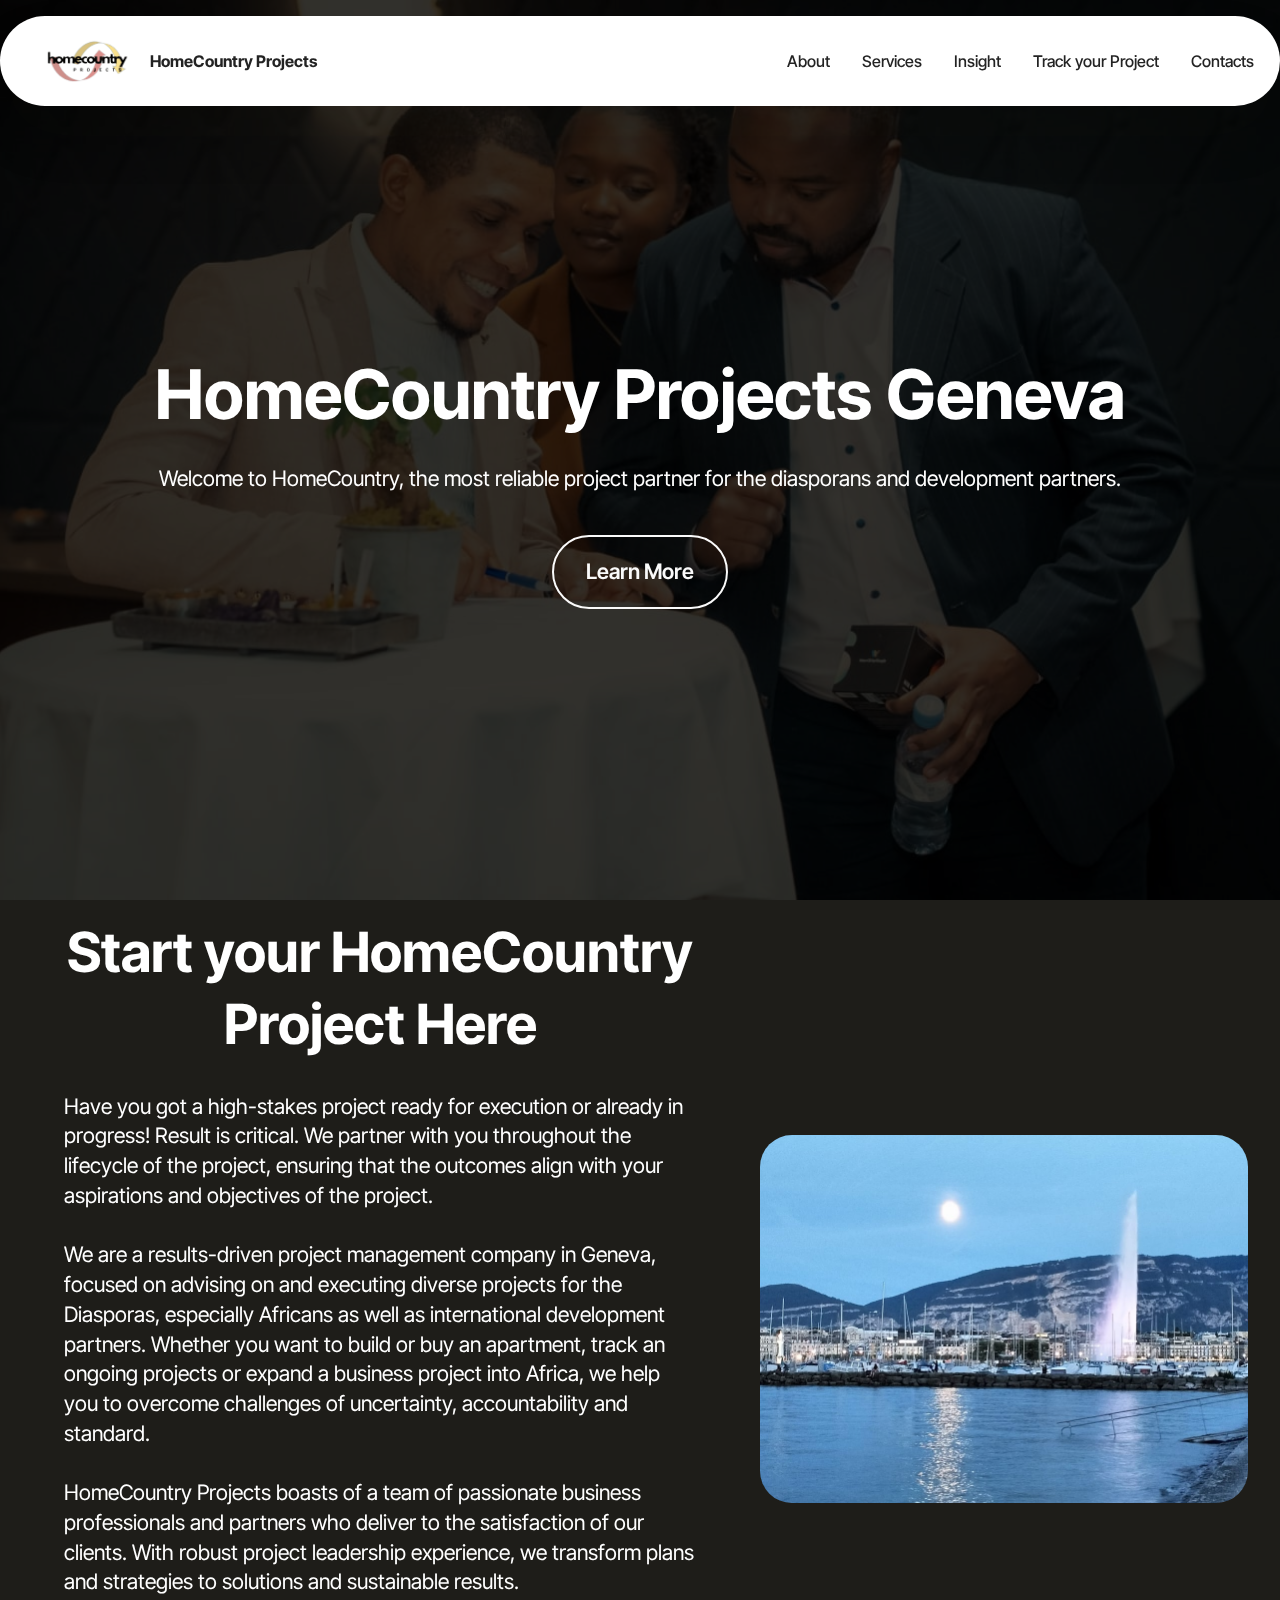
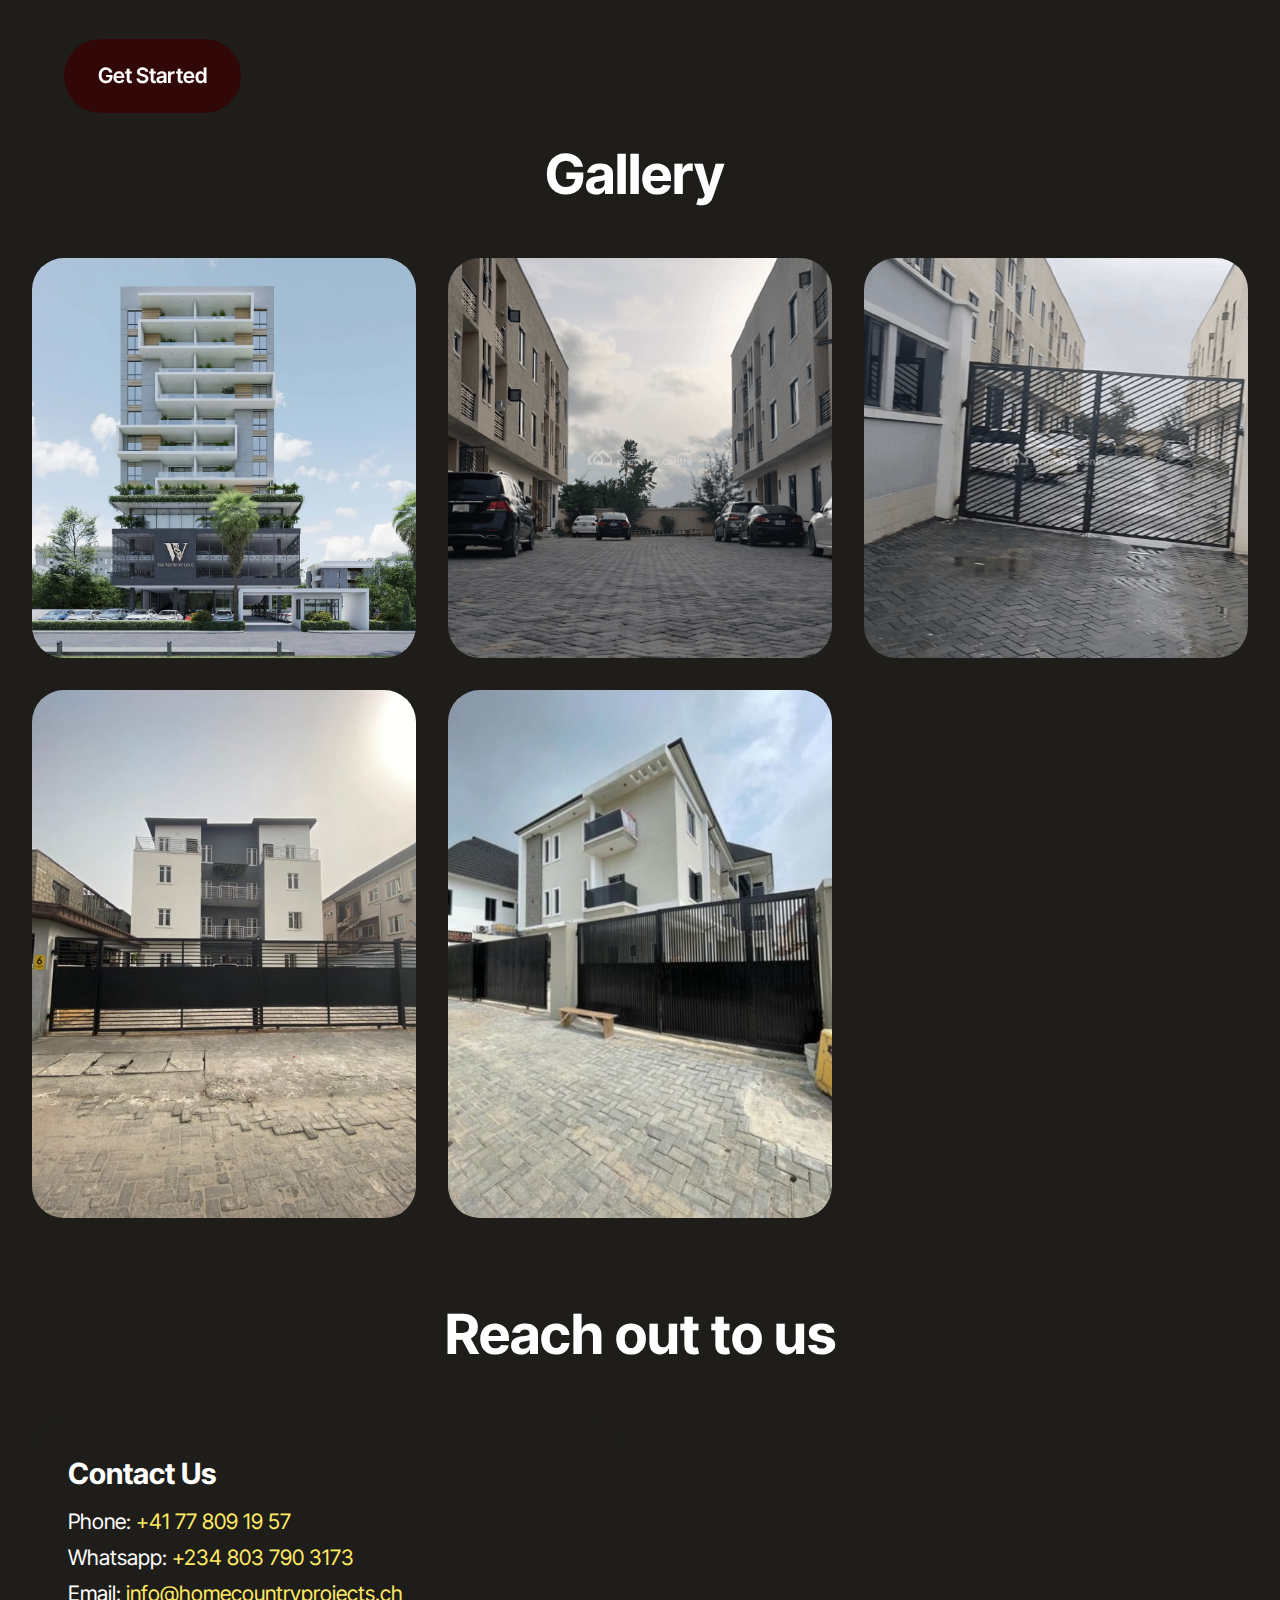
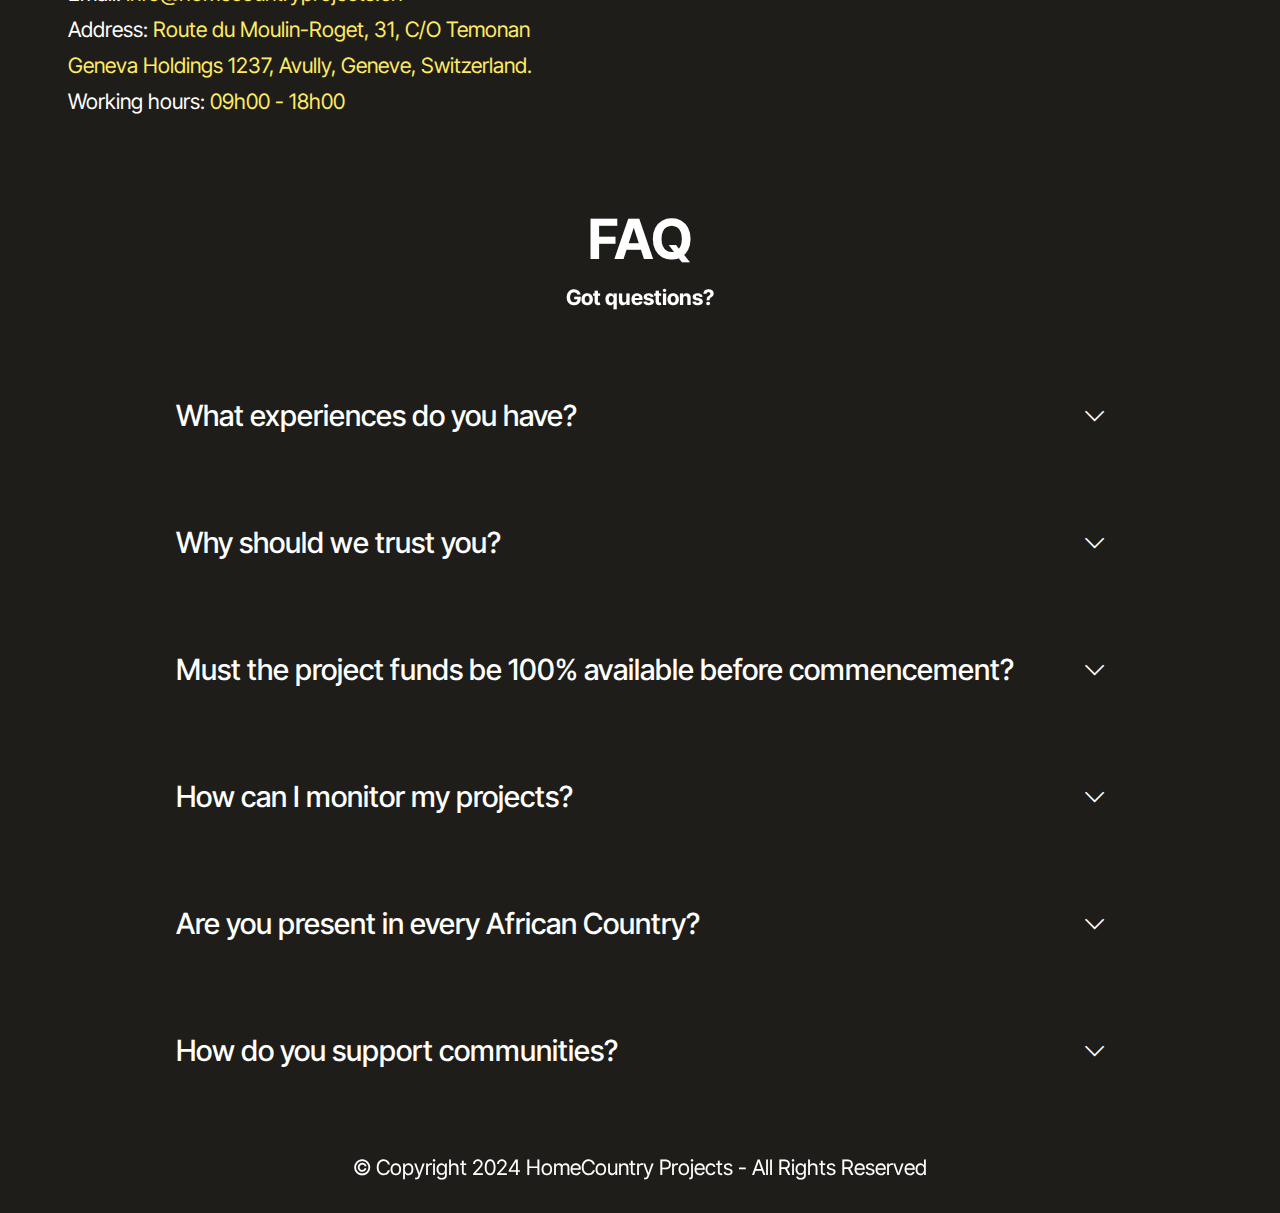
<file: index.html>
<!DOCTYPE html>
<html  >
<head>
  <!-- Site made with Mobirise Website Builder v5.9.24, https://mobirise.com -->
  <meta charset="UTF-8">
  <meta http-equiv="X-UA-Compatible" content="IE=edge">
  <meta name="generator" content="Mobirise v5.9.24, mobirise.com">
  <meta name="viewport" content="width=device-width, initial-scale=1, minimum-scale=1">
  <link rel="shortcut icon" href="assets/images/whatsapp-image-2024-03-16-at-13.04.11-e82a1b6b-removebg-preview-96x50.png" type="image/x-icon">
  <meta name="description" content="">
  
  
  <title>Home</title>
  <link rel="stylesheet" href="assets/web/assets/mobirise-icons2/mobirise2.css">
  <link rel="stylesheet" href="assets/bootstrap/css/bootstrap.min.css">
  <link rel="stylesheet" href="assets/bootstrap/css/bootstrap-grid.min.css">
  <link rel="stylesheet" href="assets/bootstrap/css/bootstrap-reboot.min.css">
  <link rel="stylesheet" href="assets/parallax/jarallax.css">
  <link rel="stylesheet" href="assets/dropdown/css/style.css">
  <link rel="stylesheet" href="assets/theme/css/style.css">
  <link rel="preload" href="https://fonts.googleapis.com/css?family=Inter+Tight:100,200,300,400,500,600,700,800,900,100i,200i,300i,400i,500i,600i,700i,800i,900i&display=swap" as="style" onload="this.onload=null;this.rel='stylesheet'">
  <noscript><link rel="stylesheet" href="https://fonts.googleapis.com/css?family=Inter+Tight:100,200,300,400,500,600,700,800,900,100i,200i,300i,400i,500i,600i,700i,800i,900i&display=swap"></noscript>
  <link rel="preload" as="style" href="assets/mobirise/css/mbr-additional.css?v=CPtmFI"><link rel="stylesheet" href="assets/mobirise/css/mbr-additional.css?v=CPtmFI" type="text/css">

  
  
  
</head>
<body>
  
  <section data-bs-version="5.1" class="menu menu1 cid-u8ppX4Rg9a" once="menu" id="menu01-2">
	

	<nav class="navbar navbar-dropdown navbar-fixed-top navbar-expand-lg">
		<div class="container">
			<div class="navbar-brand">
				<span class="navbar-logo">
					<a href="index.html">
						<img src="assets/images/whatsapp-image-2024-03-16-at-13.04.11-e82a1b6b-removebg-preview-96x50.png" alt="" style="height: 3rem;">
					</a>
				</span>
				<span class="navbar-caption-wrap"><a class="navbar-caption text-black text-primary display-4" href="index.html">HomeCountry Projects</a></span>
			</div>
			<button class="navbar-toggler" type="button" data-toggle="collapse" data-bs-toggle="collapse" data-target="#navbarSupportedContent" data-bs-target="#navbarSupportedContent" aria-controls="navbarNavAltMarkup" aria-expanded="false" aria-label="Toggle navigation">
				<div class="hamburger">
					<span></span>
					<span></span>
					<span></span>
					<span></span>
				</div>
			</button>
			<div class="collapse navbar-collapse" id="navbarSupportedContent">
				<ul class="navbar-nav nav-dropdown nav-right" data-app-modern-menu="true"><li class="nav-item">
						<a class="nav-link link text-black text-primary display-4" href="about.html">About</a>
					</li>
					<li class="nav-item">
						<a class="nav-link link text-black text-primary display-4" href="services.html" aria-expanded="false">Services</a>
					</li>
					<li class="nav-item"><a class="nav-link link text-black text-primary display-4" href="Insight.html">Insight</a></li><li class="nav-item"><a class="nav-link link text-black text-primary display-4" href="https://home.homecountryprojects.ch/login.php">Track your Project</a></li><li class="nav-item">
						<a class="nav-link link text-black text-primary display-4" href="contact_us.html">Contacts</a>
					</li></ul>
				
				
			</div>
		</div>
	</nav>
</section>

<section data-bs-version="5.1" class="header16 cid-u8pkLss9rA mbr-fullscreen mbr-parallax-background" id="header17-1">
  
  <div class="mbr-overlay" style="opacity: 0.8; background-color: rgb(0, 0, 0);"></div>
  <div class="container-fluid">
    <div class="row">
      <div class="content-wrap col-12 col-md-12">
        <h1 class="mbr-section-title mbr-fonts-style mbr-white mb-4 display-1">
          <strong><br>HomeCountry&nbsp;</strong><strong>Projects Geneva</strong></h1>
        
        <p class="mbr-fonts-style mbr-text mbr-white mb-4 display-7">Welcome to HomeCountry, the most reliable project partner for the diasporans and development partners.</p>
        <div class="mbr-section-btn"><a class="btn btn-white-outline display-7" href="learn_more.html">Learn More</a></div>
      </div>
    </div>
  </div>
</section>

<section data-bs-version="5.1" class="article4 cid-u8puXkiY98" id="article04-6">
	

	
	

	<div class="container">
		<div class="row justify-content-center">
			<div class="col-12 col-md-12 col-lg-5 image-wrapper">
				<img class="w-100" src="assets/images/geneva-pic-picture-to-be-used-in-part-maybe-on-the-homepage-978x737.jpg" alt="">
			</div>
			<div class="col-12 col-md-12 col-lg">
				<div class="text-wrapper align-left">
					<h1 class="mbr-section-title mbr-fonts-style mb-4 display-2"><strong>Start your HomeCountry Project Here</strong></h1>
					<p class="mbr-text mbr-fonts-style mb-4 display-7">Have you got a high-stakes project ready for execution or already in progress! Result is critical. We partner with you throughout the lifecycle of the project, ensuring that the outcomes align with your aspirations and objectives of the project.<br><br>We are a results-driven project management company in Geneva, focused on advising on and executing diverse projects for the Diasporas, especially Africans as well as international development partners. Whether you want to build or buy an apartment, track an ongoing projects or expand a business project into Africa, we help you to overcome challenges of uncertainty, accountability and standard.<br> <br>HomeCountry Projects boasts of a team of passionate business professionals and partners who deliver to the satisfaction of our clients. With robust project leadership experience, we transform plans and strategies to solutions and sustainable&nbsp;results.<br></p>
					<div class="mbr-section-btn mt-3"><a class="btn btn-lg btn-info display-7" href="servives.html">Get Started</a></div>
				</div>
			</div>
		</div>
	</div>
</section>

<section data-bs-version="5.1" class="gallery1 mbr-gallery cid-ug7TSYl9Ar" id="gallery01-1w">
    
    

    <div class="container-fluid">
        <div class="row justify-content-center">
            <div class="col-12 content-head">
                <div class="mb-5">
                    <h3 class="mbr-section-title mbr-fonts-style align-center m-0 display-2"><strong>Gallery&nbsp;</strong></h3>
                    
                </div>
            </div>
        </div>
        
        <div class="row mbr-gallery">
            <div class="col-12 col-md-6 col-lg-4 item gallery-image">
                <div class="item-wrapper mb-3" data-toggle="modal" data-bs-toggle="modal" data-target="#uxsV3ZI2ZL-modal" data-bs-target="#uxsV3ZI2ZL-modal">
                    <img class="w-100" src="assets/images/west-view-point-lagos-on-sale.webp" alt="" data-slide-to="0" data-bs-slide-to="0" data-target="#lb-uxsV3ZI2ZL" data-bs-target="#lb-uxsV3ZI2ZL">
                    <div class="icon-wrapper">
                        <span class="mobi-mbri mobi-mbri-search mbr-iconfont mbr-iconfont-btn"></span>
                    </div>
                </div>
                
            </div>
            <div class="col-12 col-md-6 col-lg-4 item gallery-image">
                <div class="item-wrapper mb-3" data-toggle="modal" data-bs-toggle="modal" data-target="#uxsV3ZI2ZL-modal" data-bs-target="#uxsV3ZI2ZL-modal">
                    <img class="w-100" src="assets/images/david-2-court-lekki-ii-nigeria-561x561.png" alt="" data-slide-to="1" data-bs-slide-to="1" data-target="#lb-uxsV3ZI2ZL" data-bs-target="#lb-uxsV3ZI2ZL">
                    <div class="icon-wrapper">
                        <span class="mobi-mbri mobi-mbri-search mbr-iconfont mbr-iconfont-btn"></span>
                    </div>
                </div>
                
            </div>
            <div class="col-12 col-md-6 col-lg-4 item gallery-image">
                <div class="item-wrapper mb-3" data-toggle="modal" data-bs-toggle="modal" data-target="#uxsV3ZI2ZL-modal" data-bs-target="#uxsV3ZI2ZL-modal">
                    <img class="w-100" src="assets/images/david-2-court-lekki-nigeria-561x561.png" alt="" data-slide-to="2" data-bs-slide-to="2" data-target="#lb-uxsV3ZI2ZL" data-bs-target="#lb-uxsV3ZI2ZL">
                    <div class="icon-wrapper">
                        <span class="mobi-mbri mobi-mbri-search mbr-iconfont mbr-iconfont-btn"></span>
                    </div>
                </div>
                
            </div>
            <div class="col-12 col-md-6 col-lg-4 item gallery-image">
                <div class="item-wrapper mb-3" data-toggle="modal" data-bs-toggle="modal" data-target="#uxsV3ZI2ZL-modal" data-bs-target="#uxsV3ZI2ZL-modal">
                    <img class="w-100" src="assets/images/our-building-to-be-used-for-review-ashebrooke-homes-1-561x748.jpg" alt="" data-slide-to="3" data-bs-slide-to="3" data-target="#lb-uxsV3ZI2ZL" data-bs-target="#lb-uxsV3ZI2ZL">
                    <div class="icon-wrapper">
                        <span class="mobi-mbri mobi-mbri-search mbr-iconfont mbr-iconfont-btn"></span>
                    </div>
                </div>
                
            </div>
            <div class="col-12 col-md-6 col-lg-4 item gallery-image">
                <div class="item-wrapper mb-3" data-toggle="modal" data-bs-toggle="modal" data-target="#uxsV3ZI2ZL-modal" data-bs-target="#uxsV3ZI2ZL-modal">
                    <img class="w-100" src="assets/images/ashebrooke-homes-lagos-561x701.jpg" alt="" data-slide-to="4" data-bs-slide-to="4" data-target="#lb-uxsV3ZI2ZL" data-bs-target="#lb-uxsV3ZI2ZL">
                    <div class="icon-wrapper">
                        <span class="mobi-mbri mobi-mbri-search mbr-iconfont mbr-iconfont-btn"></span>
                    </div>
                </div>
                
            </div>
            
            
            
        </div>

        <div class="modal mbr-slider" tabindex="-1" role="dialog" aria-hidden="true" id="uxsV3ZI2ZL-modal">
            <div class="modal-dialog" role="document">
                <div class="modal-content">
                    <div class="modal-body">
                        <div class="carousel slide" data-pause="false" data-bs-pause="false" id="lb-uxsV3ZI2ZL" data-ride="carousel" data-bs-ride="carousel" data-interval="5000" data-bs-interval="5000">
                            <div class="carousel-inner">
                                <div class="carousel-item active">
                                    <img class="d-block w-100" src="assets/images/west-view-point-lagos-on-sale.webp" alt="Mobirise Website Builder">
                                </div>
                                <div class="carousel-item">
                                    <img class="d-block w-100" src="assets/images/david-2-court-lekki-ii-nigeria-561x561.png" alt="Mobirise Website Builder">
                                </div>
                                <div class="carousel-item">
                                    <img class="d-block w-100" src="assets/images/david-2-court-lekki-nigeria-561x561.png" alt="Mobirise Website Builder">
                                </div>
                                <div class="carousel-item">
                                    <img class="d-block w-100" src="assets/images/our-building-to-be-used-for-review-ashebrooke-homes-1-561x748.jpg" alt="Mobirise Website Builder">
                                </div>
                                <div class="carousel-item">
                                    <img class="d-block w-100" src="assets/images/ashebrooke-homes-lagos-561x701.jpg" alt="Mobirise Website Builder">
                                </div>
                                
                                
                                
                            </div>
                            <ol class="carousel-indicators">
                                <li data-slide-to="0" data-bs-slide-to="0" class="active" data-target="#lb-uxsV3ZI2ZL" data-bs-target="#lb-uxsV3ZI2ZL"></li>
                                <li data-slide-to="1" data-bs-slide-to="1" data-target="#lb-uxsV3ZI2ZL" data-bs-target="#lb-uxsV3ZI2ZL"></li>
                                <li data-slide-to="2" data-bs-slide-to="2" data-target="#lb-uxsV3ZI2ZL" data-bs-target="#lb-uxsV3ZI2ZL"></li>
                                <li data-slide-to="3" data-bs-slide-to="3" data-target="#lb-uxsV3ZI2ZL" data-bs-target="#lb-uxsV3ZI2ZL"></li>
                                <li data-slide-to="4" data-bs-slide-to="4" data-target="#lb-uxsV3ZI2ZL" data-bs-target="#lb-uxsV3ZI2ZL"></li>
                                
                                
                                
                            </ol>
                            <a role="button" href="" class="close" data-dismiss="modal" data-bs-dismiss="modal" aria-label="Close">
                            </a>
                            <a class="carousel-control-prev carousel-control" role="button" data-slide="prev" data-bs-slide="prev" href="#lb-uxsV3ZI2ZL">
                                <span class="mobi-mbri mobi-mbri-arrow-prev" aria-hidden="true"></span>
                                <span class="sr-only visually-hidden">Previous</span>
                            </a>
                            <a class="carousel-control-next carousel-control" role="button" data-slide="next" data-bs-slide="next" href="#lb-uxsV3ZI2ZL">
                                <span class="mobi-mbri mobi-mbri-arrow-next" aria-hidden="true"></span>
                                <span class="sr-only visually-hidden">Next</span>
                            </a>
                        </div>
                    </div>
                </div>
            </div>
        </div>
    </div>
</section>

<section data-bs-version="5.1" class="contacts02 map1 cid-udUQNNGCu4" id="contacts02-1q">

    

    
    <div class="container">
        <div class="row justify-content-center">
            <div class="col-12 content-head">
                <div class="mbr-section-head mb-5">
                    <h3 class="mbr-section-title mbr-fonts-style align-center mb-0 display-2">
                        <strong>Reach out to us</strong></h3>
                    
                </div>
            </div>
        </div>
        <div class="row justify-content-center">
            <div class="card col-12 col-md-12 col-lg-6">
                <div class="card-wrapper">
                    <div class="text-wrapper">
                        <h5 class="cardTitle mbr-fonts-style mb-2 display-5">
                            <strong>Contact Us</strong>
                        </h5>
                        <ul class="list mbr-fonts-style display-7">
                            <li class="mbr-text item-wrap">Phone: <a href="tel:+41 77 809 19 57" class="text-danger">+41 77 809 19 57</a></li>
                            <li class="mbr-text item-wrap">Whatsapp: <a href="https://wa.me/234 0803 790 3173" class="text-danger text-primary">+234 803 790 3173</a></li><li class="mbr-text item-wrap">Email: <a href="mailto:info@homecountryprojects.ch" class="text-danger" style="font-size: calc(1.14rem + 0.26 * ((100vw - 62rem) / 25));">info@homecountryprojects.ch</a></li>
                            <li class="mbr-text item-wrap">Address: <a href="" class="text-danger text-primary">Route du Moulin-Roget, 31,&nbsp;C/O Temonan Geneva Holdings&nbsp;1237, Avully, Geneve, Switzerland.</a></li><a href="" class="text-primary">
                            </a><li class="mbr-text item-wrap">Working hours: <a href="tel:9:00 - 6:00" class="text-danger">09h00 - 18h00</a></li>
                        </ul>
                    </div>
                </div>
            </div>
            <div class="map-wrapper col-md-12 col-lg-6">
                <div class="google-map"><iframe frameborder="0" style="border:0" src="https://www.google.com/maps/embed?pb=!1m18!1m12!1m3!1d2763.419242877521!2d5.987703275484874!3d46.16230957109386!2m3!1f0!2f0!3f0!3m2!1i1024!2i768!4f13.1!3m3!1m2!1s0x478c877bd9b4ae63%3A0x9db2e9f94b9be927!2sRte%20du%20Moulin-Roget!5e0!3m2!1sen!2sch!4v1716757233533!5m2!1sen!2sch" allowfullscreen=""></iframe></div>
            </div>
        </div>
    </div>
</section>

<section data-bs-version="5.1" class="list1 cid-ublYK3AXeX" id="list01-1m">
	
	
	<div class="container">
		<div class="row justify-content-center">
			<div class="col-12 col-md-12 col-lg-10 m-auto">
				<div class="content">
					<div class="mbr-section-head align-left mb-5">
						<h4 class="mbr-section-subtitle mb-2 mbr-fonts-style display-2">
							<strong>FAQ</strong>
						</h4>
						<h3 class="mbr-section-title mb-2 mbr-fonts-style display-7">
							<strong>Got questions?</strong>
						</h3>
					</div>
					<div id="bootstrap-accordion_5" class="panel-group accordionStyles accordion" role="tablist" aria-multiselectable="true">
						<div class="card mb-3">
							<div class="card-header" role="tab" id="headingOne">
								<a role="button" class="panel-title collapsed" data-toggle="collapse" data-bs-toggle="collapse" data-core="" href="#collapse1_5" aria-expanded="false" aria-controls="collapse1">
									<h6 class="panel-title-edit mbr-semibold mbr-fonts-style mb-0 display-5">What experiences do you have?</h6>
									<span class="sign mbr-iconfont mobi-mbri-arrow-down"></span>
								</a>
							</div>
							<div id="collapse1_5" class="panel-collapse noScroll collapse" role="tabpanel" aria-labelledby="headingOne" data-parent="#accordion" data-bs-parent="#bootstrap-accordion_5">
								<div class="panel-body">
									<p class="mbr-fonts-style panel-text display-7">
										Since 2016, we have been focused on providing business and project management support to clients, from the plan development to commissioning. Our services have ranged from contract management for AG Dangote Group to facility management in highbrow Lagos, Nigeria; from supervision to hands-on construction in Nairobi. We have a team of highly experienced professionals drawn from the construction, services and development sectors.
									</p>
								</div>
							</div>
						</div>
						<div class="card mb-3">
							<div class="card-header" role="tab" id="headingOne">
								<a role="button" class="panel-title collapsed" data-toggle="collapse" data-bs-toggle="collapse" data-core="" href="#collapse2_5" aria-expanded="false" aria-controls="collapse2">
									<h6 class="panel-title-edit mbr-semibold mbr-fonts-style mb-0 display-5">Why should we trust you?</h6>
									<span class="sign mbr-iconfont mobi-mbri-arrow-down"></span>
								</a>
							</div>
							<div id="collapse2_5" class="panel-collapse noScroll collapse" role="tabpanel" aria-labelledby="headingOne" data-parent="#accordion" data-bs-parent="#bootstrap-accordion_5">
								<div class="panel-body">
									<p class="mbr-fonts-style panel-text display-7">
										We understand that trust is earned and such we have put together systems that will ensure transparency and accountability. We are domiciled in International Geneva and bound by international business practices. Moreover, we have developed tracking systems that keep you updated with the affairs of your project, hence, can follow the development of your project from any part of the world. On the other hand, disputes and arbitrations are governed by the corporate laws of Geneva, Switzerland.
									</p>
								</div>
							</div>
						</div>
						<div class="card mb-3">
							<div class="card-header" role="tab" id="headingOne">
								<a role="button" class="panel-title collapsed" data-toggle="collapse" data-bs-toggle="collapse" data-core="" href="#collapse3_5" aria-expanded="false" aria-controls="collapse3">
									<h6 class="panel-title-edit mbr-semibold mbr-fonts-style mb-0 display-5">Must the project funds be 100% available before commencement?</h6>
									<span class="sign mbr-iconfont mobi-mbri-arrow-down"></span>
								</a>
							</div>
							<div id="collapse3_5" class="panel-collapse noScroll collapse" role="tabpanel" aria-labelledby="headingOne" data-parent="#accordion" data-bs-parent="#bootstrap-accordion_5">
								<div class="panel-body">
									<p class="mbr-fonts-style panel-text display-7">
										The projects are divided up into milestones and the funds should be available for every milestone, throughout the project development. It behoves the client to plan and avail projects funds as when needed. HomeCountry adopts a strict adherence to project schedules.
									</p>
								</div>
							</div>
						</div>
						<div class="card mb-3">
							<div class="card-header" role="tab" id="headingOne">
								<a role="button" class="panel-title collapsed" data-toggle="collapse" data-bs-toggle="collapse" data-core="" href="#collapse4_5" aria-expanded="false" aria-controls="collapse4">
									<h6 class="panel-title-edit mbr-semibold mbr-fonts-style mb-0 display-5">How can I monitor my projects?</h6>
									<span class="sign mbr-iconfont mobi-mbri-arrow-down"></span>
								</a>
							</div>
							<div id="collapse4_5" class="panel-collapse noScroll collapse" role="tabpanel" aria-labelledby="headingOne" data-parent="#accordion" data-bs-parent="#bootstrap-accordion_5">
								<div class="panel-body">
									<p class="mbr-fonts-style panel-text display-7">
										Our clients can monitor their projects digitally once they create a client account. The account gives them access to all information regarding the projects, as well as relevant updates.
									</p>
								</div>
							</div>
						</div>
						<div class="card mb-3">
							<div class="card-header" role="tab" id="headingOne">
								<a role="button" class="panel-title collapsed" data-toggle="collapse" data-bs-toggle="collapse" data-core="" href="#collapse5_5" aria-expanded="false" aria-controls="collapse5">
									<h6 class="panel-title-edit mbr-semibold mbr-fonts-style mb-0 display-5">Are you present in every African Country?&nbsp;</h6>
									<span class="sign mbr-iconfont mobi-mbri-arrow-down"></span>
								</a>
							</div>
							<div id="collapse5_5" class="panel-collapse noScroll collapse" role="tabpanel" aria-labelledby="headingOne" data-parent="#accordion" data-bs-parent="#bootstrap-accordion_5">
								<div class="panel-body">
									<p class="mbr-fonts-style panel-text display-7">
										HomeCountry Projects has kicked off with project management presence in most West Africa and East African countries including Nigeria, Ghana, Cameroun, Coted’ivoire, Senegal, Kenya, Uganda, and Tanzania.
									</p>
								</div>
							</div>
						</div>
						<div class="card mb-3">
							<div class="card-header" role="tab" id="headingOne">
								<a role="button" class="panel-title collapsed" data-toggle="collapse" data-bs-toggle="collapse" data-core="" href="#collapse6_5" aria-expanded="false" aria-controls="collapse6">
									<h6 class="panel-title-edit mbr-semibold mbr-fonts-style mb-0 display-5">How do you support communities?</h6>
									<span class="sign mbr-iconfont mobi-mbri-arrow-down"></span>
								</a>
							</div>
							<div id="collapse6_5" class="panel-collapse noScroll collapse" role="tabpanel" aria-labelledby="headingOne" data-parent="#accordion" data-bs-parent="#bootstrap-accordion_5">
								<div class="panel-body">
									<p class="mbr-fonts-style panel-text display-7">
										We have a dedicated service that inspires the private sector and individuals to sponsor community projects in their home countries, using the sustainable development goals (SDG) framework. This service is a not-for-profit service of our organization. By this service, we not only align with the United Nations target of 2030, we also drive for tangible results in African communities by 2030. You should get involved.
									</p>
								</div>
							</div>
						</div>
					</div>
				</div>
			</div>
		</div>
	</div>
</section>

<section data-bs-version="5.1" class="footer4 cid-u8XClq3k0q" once="footers" id="footer04-a">

    

    

    <div class="container">
        <div class="media-container-row align-center mbr-white">
            <div class="col-12">
                <p class="mbr-text mb-0 mbr-fonts-style display-7">
                    © Copyright 2024 HomeCountry Projects - All Rights Reserved
                </p>
            </div>
        </div>
    </div>
</section>
	
	<script src="assets/bootstrap/js/bootstrap.bundle.min.js"></script>  <script src="assets/parallax/jarallax.js"></script>  <script src="assets/smoothscroll/smooth-scroll.js"></script>  <script src="assets/ytplayer/index.js"></script>  <script src="assets/dropdown/js/navbar-dropdown.js"></script>  <script src="assets/mbr-switch-arrow/mbr-switch-arrow.js"></script>  <script src="assets/theme/js/script.js"></script>  
  
  
</body>
</html>
</file>
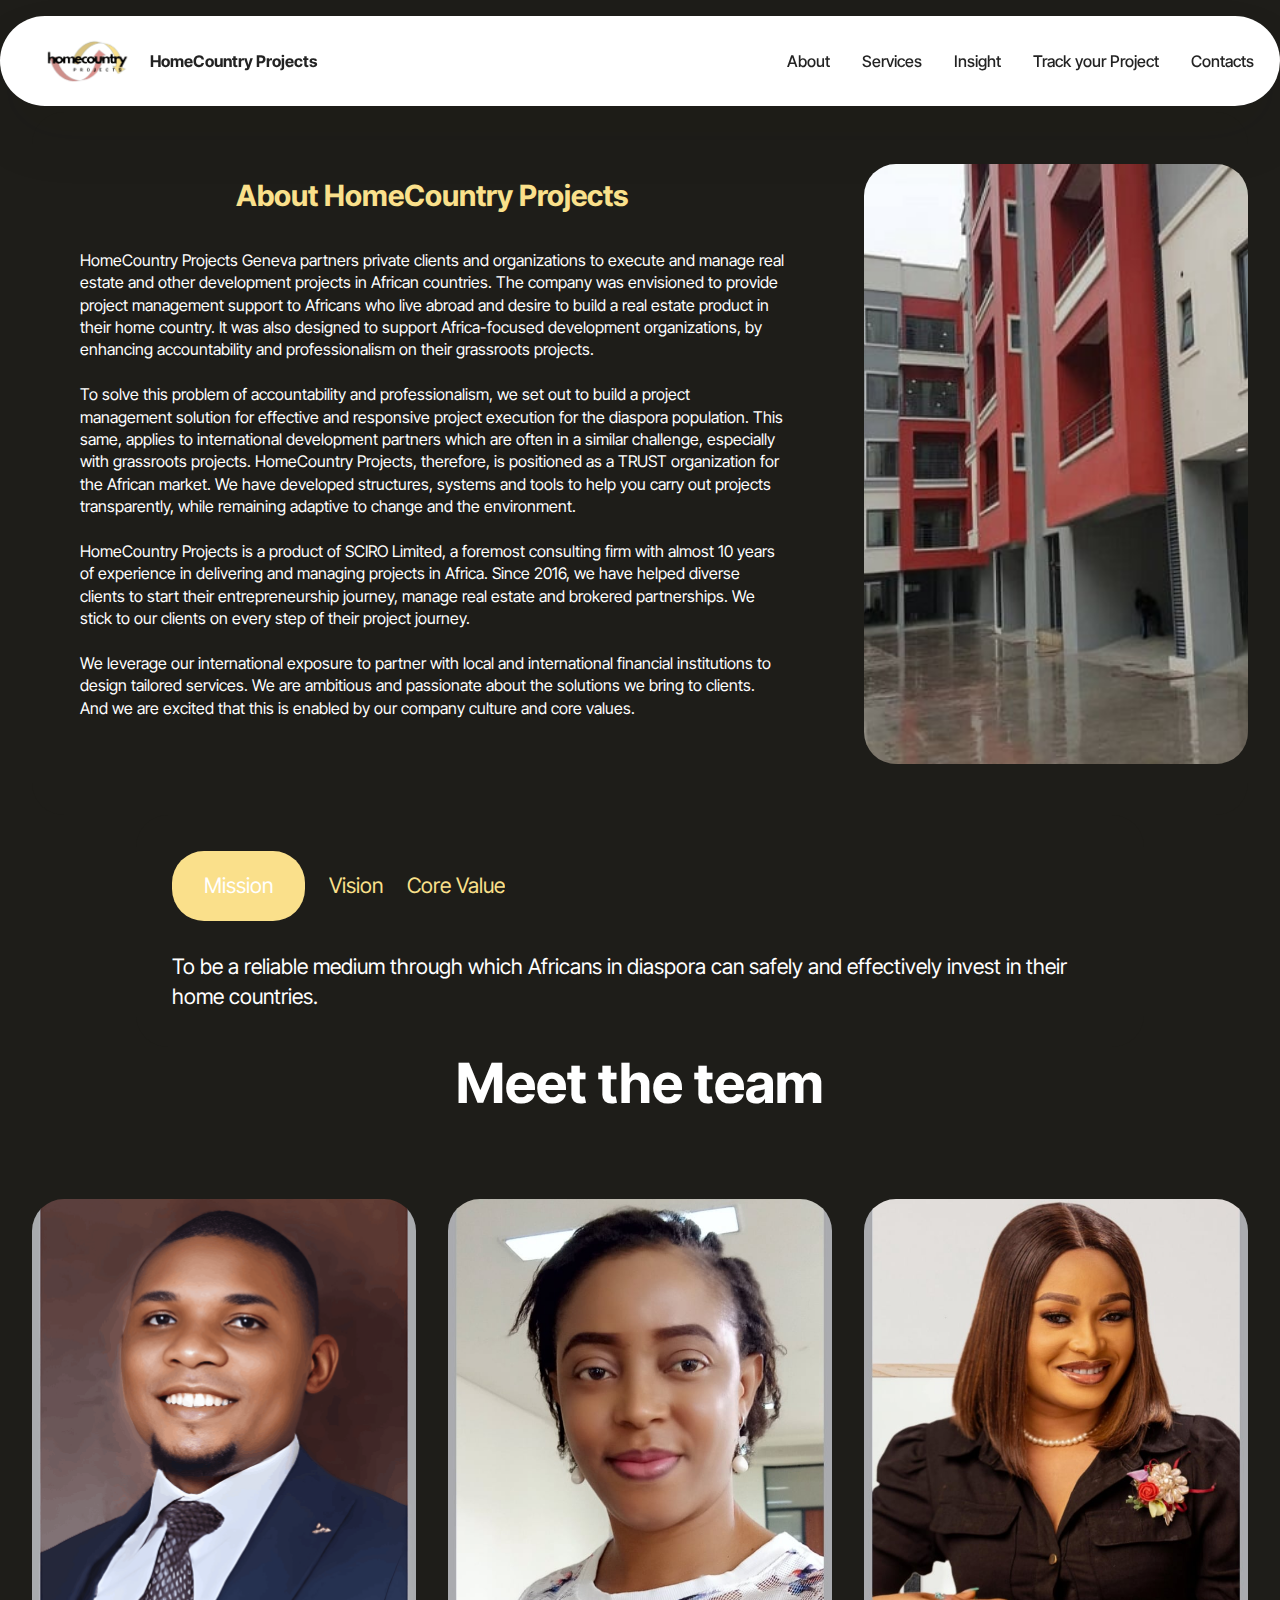
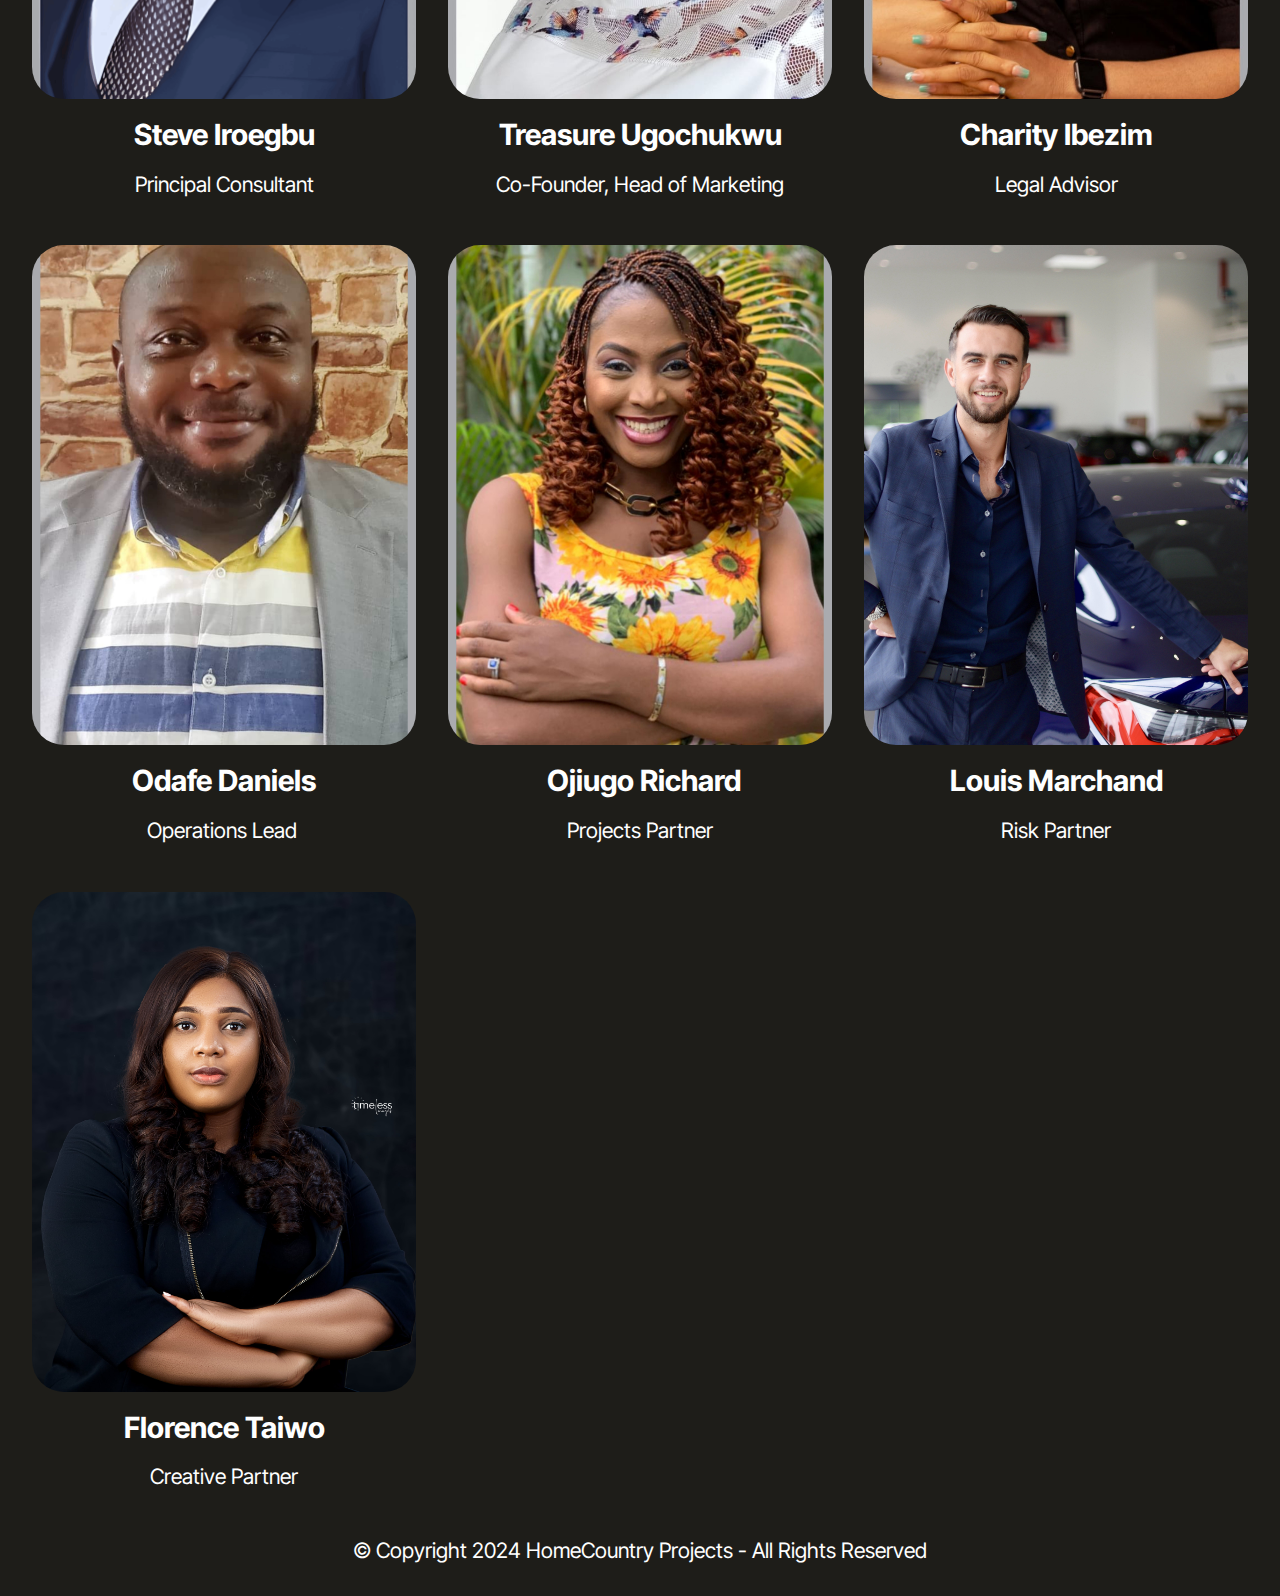
<file: about.html>
<!DOCTYPE html>
<html  >
<head>
  <!-- Site made with Mobirise Website Builder v5.9.24, https://mobirise.com -->
  <meta charset="UTF-8">
  <meta http-equiv="X-UA-Compatible" content="IE=edge">
  <meta name="generator" content="Mobirise v5.9.24, mobirise.com">
  <meta name="viewport" content="width=device-width, initial-scale=1, minimum-scale=1">
  <link rel="shortcut icon" href="assets/images/whatsapp-image-2024-03-16-at-13.04.11-e82a1b6b-removebg-preview-96x50.png" type="image/x-icon">
  <meta name="description" content="">
  
  
  <title>About</title>
  <link rel="stylesheet" href="assets/web/assets/mobirise-icons2/mobirise2.css">
  <link rel="stylesheet" href="assets/bootstrap/css/bootstrap.min.css">
  <link rel="stylesheet" href="assets/bootstrap/css/bootstrap-grid.min.css">
  <link rel="stylesheet" href="assets/bootstrap/css/bootstrap-reboot.min.css">
  <link rel="stylesheet" href="assets/dropdown/css/style.css">
  <link rel="stylesheet" href="assets/theme/css/style.css">
  <link rel="preload" href="https://fonts.googleapis.com/css?family=Inter+Tight:100,200,300,400,500,600,700,800,900,100i,200i,300i,400i,500i,600i,700i,800i,900i&display=swap" as="style" onload="this.onload=null;this.rel='stylesheet'">
  <noscript><link rel="stylesheet" href="https://fonts.googleapis.com/css?family=Inter+Tight:100,200,300,400,500,600,700,800,900,100i,200i,300i,400i,500i,600i,700i,800i,900i&display=swap"></noscript>
  <link rel="preload" as="style" href="assets/mobirise/css/mbr-additional.css?v=T3hlll"><link rel="stylesheet" href="assets/mobirise/css/mbr-additional.css?v=T3hlll" type="text/css">

  
  
  
</head>
<body>
  
  <section data-bs-version="5.1" class="menu menu1 cid-u8ppX4Rg9a" once="menu" id="menu01-b">
	

	<nav class="navbar navbar-dropdown navbar-fixed-top navbar-expand-lg">
		<div class="container">
			<div class="navbar-brand">
				<span class="navbar-logo">
					<a href="index.html">
						<img src="assets/images/whatsapp-image-2024-03-16-at-13.04.11-e82a1b6b-removebg-preview-96x50.png" alt="" style="height: 3rem;">
					</a>
				</span>
				<span class="navbar-caption-wrap"><a class="navbar-caption text-black text-primary display-4" href="index.html">HomeCountry Projects</a></span>
			</div>
			<button class="navbar-toggler" type="button" data-toggle="collapse" data-bs-toggle="collapse" data-target="#navbarSupportedContent" data-bs-target="#navbarSupportedContent" aria-controls="navbarNavAltMarkup" aria-expanded="false" aria-label="Toggle navigation">
				<div class="hamburger">
					<span></span>
					<span></span>
					<span></span>
					<span></span>
				</div>
			</button>
			<div class="collapse navbar-collapse" id="navbarSupportedContent">
				<ul class="navbar-nav nav-dropdown nav-right" data-app-modern-menu="true"><li class="nav-item">
						<a class="nav-link link text-black text-primary display-4" href="about.html">About</a>
					</li>
					<li class="nav-item">
						<a class="nav-link link text-black text-primary display-4" href="services.html" aria-expanded="false">Services</a>
					</li>
					<li class="nav-item"><a class="nav-link link text-black text-primary display-4" href="Insight.html">Insight</a></li><li class="nav-item"><a class="nav-link link text-black text-primary display-4" href="https://home.homecountryprojects.ch/login.php">Track your Project</a></li><li class="nav-item">
						<a class="nav-link link text-black text-primary display-4" href="contact_us.html">Contacts</a>
					</li></ul>
				
				
			</div>
		</div>
	</nav>
</section>

<section data-bs-version="5.1" class="article05 cid-u8XE97Pr7m" id="article05-e">
  

  
  

  <div class="container">
    <div class="row justify-content-center align-items-center">
      <div class="col-12">
        <div class="card-wrapper">
          <div class="row">
            <div class="col-12 col-md-12 col-lg-4 image-wrapper">
              <img class="w-100" src="assets/images/our-building-to-be-used-for-review-the-grandorchard-576x449.jpg" alt="">
            </div>
            <div class="col-12 col-lg col-md-12">
              <div class="text-wrapper align-left">
                <h1 class="mbr-section-title mbr-fonts-style mb-4 display-5"><strong>About HomeCountry Projects</strong></h1>
                <p class="mbr-text mbr-fonts-style mb-4 display-4">HomeCountry Projects Geneva partners private clients and organizations to execute and manage real estate and other development projects in African countries. The company was envisioned to provide project management support to Africans who live abroad and desire to build a real estate product in their home country. It was also designed to support Africa-focused development organizations, by enhancing accountability and professionalism on their grassroots projects.<br><br>To solve this problem of accountability and professionalism, we set out to build a project management solution for effective and responsive  project execution for the diaspora population. This same, applies to international development partners which are often in a similar challenge, especially with grassroots projects. HomeCountry Projects, therefore, is positioned as a TRUST organization for the African market. We have developed structures, systems and tools to help you carry out projects transparently, while remaining adaptive to change and the&nbsp;environment.<br>
<br>HomeCountry Projects is a product of SCIRO Limited, a foremost consulting firm with almost 10 years of experience in delivering and managing projects in Africa. Since 2016, we have helped diverse clients to start their entrepreneurship journey, manage real estate and brokered partnerships. We stick to our clients on every step of their project journey.<br>
<br>We leverage our international exposure to partner with local and international financial institutions to design tailored services. We are ambitious and passionate about the solutions we bring to clients. And we are excited that this is enabled by our company culture and core values.&nbsp;<br>
                </p>
                
              </div>
            </div>
          </div>
        </div>
      </div>
    </div>
  </div>
</section>

<section data-bs-version="5.1" class="tabs content18 cid-ucV6xM0rYj" id="tabs1-1n">

    

    
    
    <div class="container">
        
        <div class="row justify-content-center">
            <div class="col-12 col-md-10">
                <div class="item-wrapper">
                    <ul class="nav nav-tabs mb-4" role="tablist">
                        <li class="nav-item first mbr-fonts-style"><a class="nav-link mbr-fonts-style show active display-7" role="tab" data-toggle="tab" data-bs-toggle="tab" href="#tabs1-1n_tab0" aria-selected="true">Mission</a></li>
                        <li class="nav-item"><a class="nav-link mbr-fonts-style active display-7" role="tab" data-toggle="tab" data-bs-toggle="tab" href="#tabs1-1n_tab1" aria-selected="true">Vision</a></li>
                        <li class="nav-item"><a class="nav-link mbr-fonts-style active display-7" role="tab" data-toggle="tab" data-bs-toggle="tab" href="#tabs1-1n_tab2" aria-selected="true">Core Value</a></li>
                        
                        
                        
                    </ul>
                    <div class="tab-content">
                        <div id="tab1" class="tab-pane in active" role="tabpanel">
                            <div class="row">
                                <div class="col-md-12">
                                    <p class="mbr-text mbr-fonts-style display-7">
                                        To be a reliable medium through which Africans in diaspora can safely and effectively invest in their home countries.
                                    </p>
                                </div>
                            </div>
                        </div>
                        <div id="tab2" class="tab-pane" role="tabpanel">
                            <div class="row">
                                <div class="col-md-12">
                                    <p class="mbr-text mbr-fonts-style display-7">
                                        To be a global investment partner for Africans in diaspora. </p>
                                </div>
                            </div>
                        </div>
                        <div id="tab3" class="tab-pane" role="tabpanel">
                            <div class="row">
                                <div class="col-md-12">
                                    <p class="mbr-text mbr-fonts-style display-7"><strong>Integrity and Ethics:</strong> We conduct our business with the utmost integrity and ethical standards, ensuring transparency and professionalism in all dealings.<br><strong>Client-Centrism:</strong> Clients come first, and we ensure that projects reflect their goals and uniqueness.
<br><strong>Excellence:</strong> We believe in repeat businesses. And one we way we guarantee that is to deliver excellence. 
<br><strong>Accountability:</strong> All projects can be tracked from inception to completion.&nbsp;<br></p>
                                </div>
                            </div>
                        </div>
                        
                        
                        
                    </div>
                </div>
            </div>
        </div>
    </div>
</section>

<section data-bs-version="5.1" class="people03 cid-u9UzT528Km" id="people03-1g">
	
	
	<div class="container">
		<div class="row justify-content-center">
			<div class="col-12 content-head">
				<div class="mbr-section-head mb-5">
					<h4 class="mbr-section-title mbr-fonts-style align-center mb-0 display-2">
						<strong>Meet the team</strong></h4>
					
				</div>
			</div>
		</div>
		<div class="row">
			<div class="item features-image col-12 col-md-6 col-lg-4">
				<div class="item-wrapper">
					<div class="item-img mb-3">
						<img src="assets/images/ceo-principal-consultant-770x1071.png" alt="" title="" data-slide-to="0" data-bs-slide-to="0">
					</div>
					<div class="item-content align-left">
						<h5 class="item-title mbr-fonts-style mb-3 display-5"><strong>Steve Iroegbu</strong></h5>
						<h6 class="item-subtitle mbr-fonts-style mb-3 display-7">Principal Consultant</h6>
						
					</div>
					
				</div>
			</div>
			<div class="item features-image col-12 col-md-6 col-lg-4">
				<div class="item-wrapper">
					<div class="item-img mb-3">
						<img src="assets/images/pic-untitled-3-696x968.jpg" alt="" title="" data-slide-to="1" data-bs-slide-to="1">
					</div>
					<div class="item-content align-left">
						<h5 class="item-title mbr-fonts-style mb-3 display-5">&nbsp;<strong>Treasure Ugochukwu&nbsp;</strong></h5>
						<h6 class="item-subtitle mbr-fonts-style mb-3 display-7">Co-Founder, Head of Marketing</h6>
						
					</div>
					
				</div>
			</div>
			<div class="item features-image col-12 col-md-6 col-lg-4">
				<div class="item-wrapper">
					<div class="item-img mb-3">
						<img src="assets/images/pic-untitled-6-696x968.jpg" alt="" title="" data-slide-to="2" data-bs-slide-to="2">
					</div>
					<div class="item-content align-left">
						<h5 class="item-title mbr-fonts-style mb-3 display-5"><strong>Charity Ibezim</strong></h5>
						<h6 class="item-subtitle mbr-fonts-style mb-3 display-7">Legal Advisor</h6>
						
					</div>
					
				</div>
			</div><div class="item features-image col-12 col-md-6 col-lg-4">
				<div class="item-wrapper">
					<div class="item-img mb-3">
						<img src="assets/images/pic-untitled-4-2556x3556.jpg" alt="" title="" data-slide-to="3" data-bs-slide-to="3">
					</div>
					<div class="item-content align-left">
						<h5 class="item-title mbr-fonts-style mb-3 display-5"><strong>Odafe Daniels</strong></h5>
						<h6 class="item-subtitle mbr-fonts-style mb-3 display-7">Operations Lead&nbsp;</h6>
						
					</div>
					
				</div>
			</div><div class="item features-image col-12 col-md-6 col-lg-4">
				<div class="item-wrapper">
					<div class="item-img mb-3">
						<img src="assets/images/pic-untitled-5-2556x3556.jpg" alt="" title="" data-slide-to="4" data-bs-slide-to="4">
					</div>
					<div class="item-content align-left">
						<h5 class="item-title mbr-fonts-style mb-3 display-5">&nbsp;<strong>Ojiugo Richard</strong></h5>
						<h6 class="item-subtitle mbr-fonts-style mb-3 display-7">Projects Partner</h6>
						
					</div>
					
				</div>
			</div><div class="item features-image col-12 col-md-6 col-lg-4">
				<div class="item-wrapper">
					<div class="item-img mb-3">
						<img src="assets/images/louis-marchand-risks-partner-6000x4000.jpg" alt="" title="" data-slide-to="5" data-bs-slide-to="5">
					</div>
					<div class="item-content align-left">
						<h5 class="item-title mbr-fonts-style mb-3 display-5"><strong>Louis Marchand</strong></h5>
						<h6 class="item-subtitle mbr-fonts-style mb-3 display-7">Risk Partner</h6>
						
					</div>
					
				</div>
			</div><div class="item features-image col-12 col-md-6 col-lg-4">
				<div class="item-wrapper">
					<div class="item-img mb-3">
						<img src="assets/images/img-new-5-2978x3723.jpg" alt="" title="" data-slide-to="6" data-bs-slide-to="6">
					</div>
					<div class="item-content align-left">
						<h5 class="item-title mbr-fonts-style mb-3 display-5"><strong>Florence Taiwo</strong></h5>
						<h6 class="item-subtitle mbr-fonts-style mb-3 display-7">Creative Partner</h6>
						
					</div>
					
				</div>
			</div>
		</div>
	</div>
</section>

<section data-bs-version="5.1" class="footer4 cid-u8XClq3k0q" once="footers" id="footer04-c">

    

    

    <div class="container">
        <div class="media-container-row align-center mbr-white">
            <div class="col-12">
                <p class="mbr-text mb-0 mbr-fonts-style display-7">
                    © Copyright 2024 HomeCountry Projects - All Rights Reserved
                </p>
            </div>
        </div>
    </div>
</section>
	
	
	<script src="assets/bootstrap/js/bootstrap.bundle.min.js"></script>  <script src="assets/smoothscroll/smooth-scroll.js"></script>  <script src="assets/ytplayer/index.js"></script>  <script src="assets/dropdown/js/navbar-dropdown.js"></script>  <script src="assets/mbr-tabs/mbr-tabs.js"></script>  <script src="assets/theme/js/script.js"></script>  
  
  
</body>
</html>
</file>
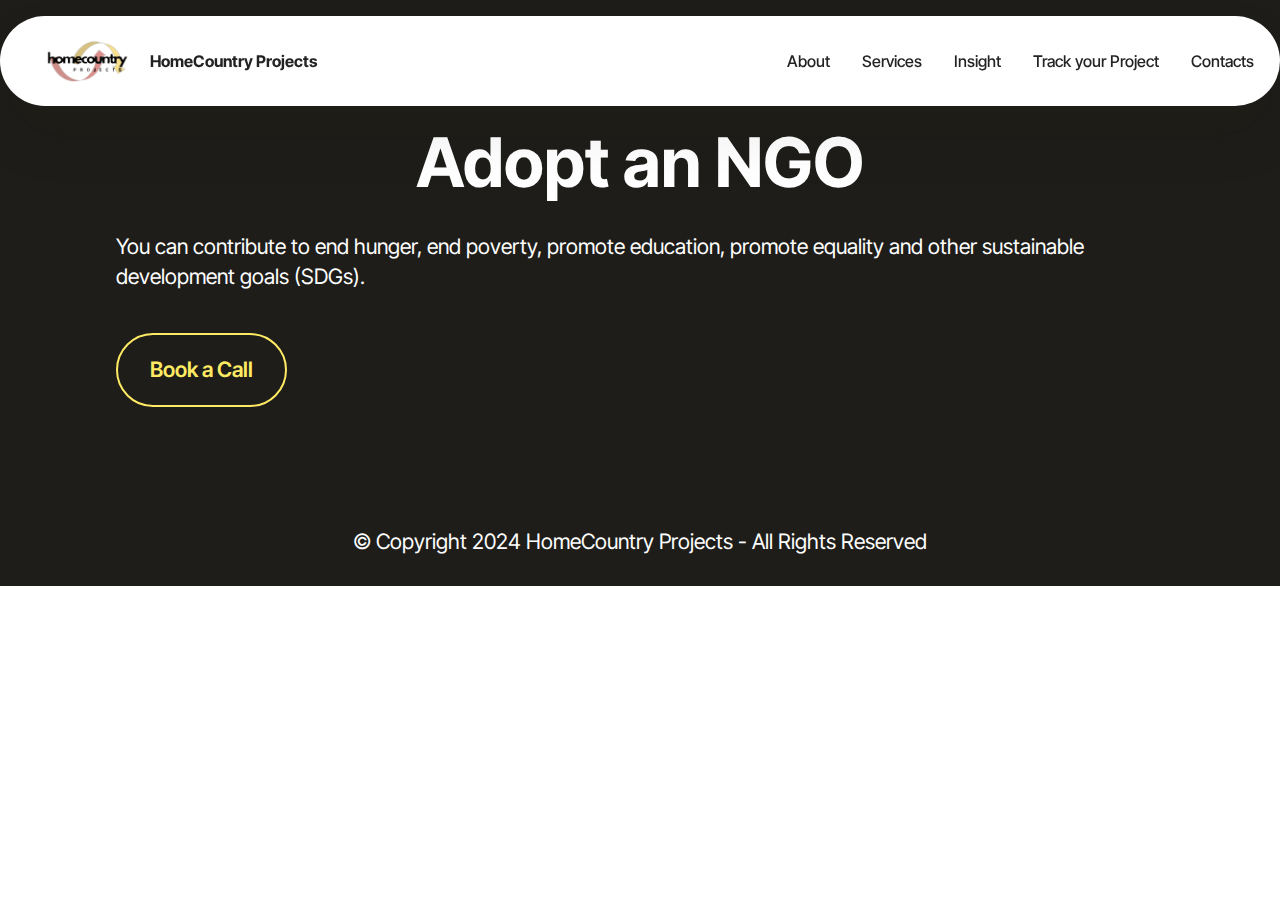
<file: adopt_ngo.html>
<!DOCTYPE html>
<html  >
<head>
  <!-- Site made with Mobirise Website Builder v5.9.24, https://mobirise.com -->
  <meta charset="UTF-8">
  <meta http-equiv="X-UA-Compatible" content="IE=edge">
  <meta name="generator" content="Mobirise v5.9.24, mobirise.com">
  <meta name="viewport" content="width=device-width, initial-scale=1, minimum-scale=1">
  <link rel="shortcut icon" href="assets/images/whatsapp-image-2024-03-16-at-13.04.11-e82a1b6b-removebg-preview-96x50.png" type="image/x-icon">
  <meta name="description" content="">
  
  
  <title>Adopt NGO</title>
  <link rel="stylesheet" href="assets/web/assets/mobirise-icons2/mobirise2.css">
  <link rel="stylesheet" href="assets/bootstrap/css/bootstrap.min.css">
  <link rel="stylesheet" href="assets/bootstrap/css/bootstrap-grid.min.css">
  <link rel="stylesheet" href="assets/bootstrap/css/bootstrap-reboot.min.css">
  <link rel="stylesheet" href="assets/dropdown/css/style.css">
  <link rel="stylesheet" href="assets/theme/css/style.css">
  <link rel="preload" href="https://fonts.googleapis.com/css?family=Inter+Tight:100,200,300,400,500,600,700,800,900,100i,200i,300i,400i,500i,600i,700i,800i,900i&display=swap" as="style" onload="this.onload=null;this.rel='stylesheet'">
  <noscript><link rel="stylesheet" href="https://fonts.googleapis.com/css?family=Inter+Tight:100,200,300,400,500,600,700,800,900,100i,200i,300i,400i,500i,600i,700i,800i,900i&display=swap"></noscript>
  <link rel="preload" as="style" href="assets/mobirise/css/mbr-additional.css?v=73C0js"><link rel="stylesheet" href="assets/mobirise/css/mbr-additional.css?v=73C0js" type="text/css">

  
  
  
</head>
<body>
  
  <section data-bs-version="5.1" class="menu menu1 cid-u9UuYZ9NXl" once="menu" id="menu01-16">
	

	<nav class="navbar navbar-dropdown navbar-fixed-top navbar-expand-lg">
		<div class="container">
			<div class="navbar-brand">
				<span class="navbar-logo">
					<a href="index.html">
						<img src="assets/images/whatsapp-image-2024-03-16-at-13.04.11-e82a1b6b-removebg-preview-96x50.png" alt="" style="height: 3rem;">
					</a>
				</span>
				<span class="navbar-caption-wrap"><a class="navbar-caption text-black text-primary display-4" href="index.html">HomeCountry Projects</a></span>
			</div>
			<button class="navbar-toggler" type="button" data-toggle="collapse" data-bs-toggle="collapse" data-target="#navbarSupportedContent" data-bs-target="#navbarSupportedContent" aria-controls="navbarNavAltMarkup" aria-expanded="false" aria-label="Toggle navigation">
				<div class="hamburger">
					<span></span>
					<span></span>
					<span></span>
					<span></span>
				</div>
			</button>
			<div class="collapse navbar-collapse" id="navbarSupportedContent">
				<ul class="navbar-nav nav-dropdown nav-right" data-app-modern-menu="true"><li class="nav-item">
						<a class="nav-link link text-black text-primary display-4" href="about.html">About</a>
					</li>
					<li class="nav-item">
						<a class="nav-link link text-black text-primary display-4" href="services.html" aria-expanded="false">Services</a>
					</li>
					<li class="nav-item"><a class="nav-link link text-black text-primary display-4" href="Insight.html">Insight</a></li><li class="nav-item"><a class="nav-link link text-black text-primary display-4" href="https://home.homecountryprojects.ch/login.php">Track your Project</a></li><li class="nav-item">
						<a class="nav-link link text-black text-primary display-4" href="contact_us.html">Contacts</a>
					</li></ul>
				
				
			</div>
		</div>
	</nav>
</section>

<section data-bs-version="5.1" class="header19 cid-u9UuYZE88I" id="header19-17">
  
  
  <div class="container">
    <div class="row">
      <div class="content-wrap col-12 col-md-11">
        <h1 class="mbr-section-title mbr-fonts-style mb-4 display-1"><strong>Adopt an NGO</strong></h1>
        <p class="mbr-fonts-style mbr-text mb-4 display-7">You can contribute to end hunger, end poverty, promote education, promote equality and other sustainable development goals (SDGs).<br> 
        </p>
        <div class="mbr-section-btn"><a class="btn btn-danger-outline display-7" href="contact_us.html">Book a Call</a></div>
        
      </div>
    </div>
  </div>
</section>

<section data-bs-version="5.1" class="footer4 cid-u9UuZ08DdP" once="footers" id="footer04-18">

    

    

    <div class="container">
        <div class="media-container-row align-center mbr-white">
            <div class="col-12">
                <p class="mbr-text mb-0 mbr-fonts-style display-7">
                    © Copyright 2024 HomeCountry Projects - All Rights Reserved
                </p>
            </div>
        </div>
    </div>
</section>
	<script src="assets/bootstrap/js/bootstrap.bundle.min.js"></script>  <script src="assets/smoothscroll/smooth-scroll.js"></script>  <script src="assets/ytplayer/index.js"></script>  <script src="assets/dropdown/js/navbar-dropdown.js"></script>  <script src="assets/theme/js/script.js"></script>  
    
</body>
</html>
</file>
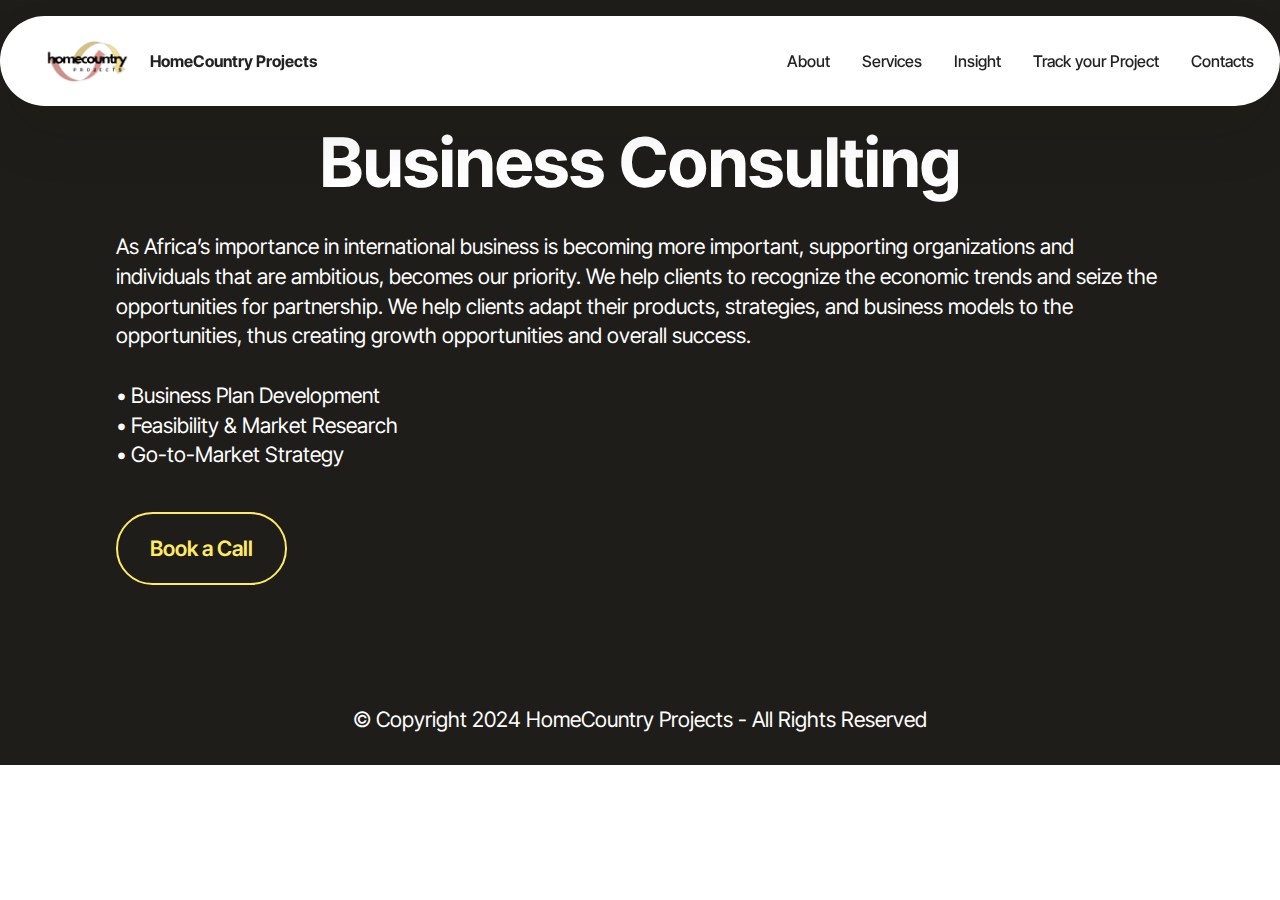
<file: business_consult.html>
<!DOCTYPE html>
<html  >
<head>
  <!-- Site made with Mobirise Website Builder v5.9.24, https://mobirise.com -->
  <meta charset="UTF-8">
  <meta http-equiv="X-UA-Compatible" content="IE=edge">
  <meta name="generator" content="Mobirise v5.9.24, mobirise.com">
  <meta name="viewport" content="width=device-width, initial-scale=1, minimum-scale=1">
  <link rel="shortcut icon" href="assets/images/whatsapp-image-2024-03-16-at-13.04.11-e82a1b6b-removebg-preview-96x50.png" type="image/x-icon">
  <meta name="description" content="">
  
  
  <title>Business Consult</title>
  <link rel="stylesheet" href="assets/web/assets/mobirise-icons2/mobirise2.css">
  <link rel="stylesheet" href="assets/bootstrap/css/bootstrap.min.css">
  <link rel="stylesheet" href="assets/bootstrap/css/bootstrap-grid.min.css">
  <link rel="stylesheet" href="assets/bootstrap/css/bootstrap-reboot.min.css">
  <link rel="stylesheet" href="assets/dropdown/css/style.css">
  <link rel="stylesheet" href="assets/theme/css/style.css">
  <link rel="preload" href="https://fonts.googleapis.com/css?family=Inter+Tight:100,200,300,400,500,600,700,800,900,100i,200i,300i,400i,500i,600i,700i,800i,900i&display=swap" as="style" onload="this.onload=null;this.rel='stylesheet'">
  <noscript><link rel="stylesheet" href="https://fonts.googleapis.com/css?family=Inter+Tight:100,200,300,400,500,600,700,800,900,100i,200i,300i,400i,500i,600i,700i,800i,900i&display=swap"></noscript>
  <link rel="preload" as="style" href="assets/mobirise/css/mbr-additional.css?v=UBbmxs"><link rel="stylesheet" href="assets/mobirise/css/mbr-additional.css?v=UBbmxs" type="text/css">

  
  
  
</head>
<body>
  
  <section data-bs-version="5.1" class="menu menu1 cid-u9UswHUifP" once="menu" id="menu01-13">
	

	<nav class="navbar navbar-dropdown navbar-fixed-top navbar-expand-lg">
		<div class="container">
			<div class="navbar-brand">
				<span class="navbar-logo">
					<a href="index.html">
						<img src="assets/images/whatsapp-image-2024-03-16-at-13.04.11-e82a1b6b-removebg-preview-96x50.png" alt="" style="height: 3rem;">
					</a>
				</span>
				<span class="navbar-caption-wrap"><a class="navbar-caption text-black text-primary display-4" href="index.html">HomeCountry Projects</a></span>
			</div>
			<button class="navbar-toggler" type="button" data-toggle="collapse" data-bs-toggle="collapse" data-target="#navbarSupportedContent" data-bs-target="#navbarSupportedContent" aria-controls="navbarNavAltMarkup" aria-expanded="false" aria-label="Toggle navigation">
				<div class="hamburger">
					<span></span>
					<span></span>
					<span></span>
					<span></span>
				</div>
			</button>
			<div class="collapse navbar-collapse" id="navbarSupportedContent">
				<ul class="navbar-nav nav-dropdown nav-right" data-app-modern-menu="true"><li class="nav-item">
						<a class="nav-link link text-black text-primary display-4" href="about.html">About</a>
					</li>
					<li class="nav-item">
						<a class="nav-link link text-black text-primary display-4" href="services.html" aria-expanded="false">Services</a>
					</li>
					<li class="nav-item"><a class="nav-link link text-black text-primary display-4" href="Insight.html">Insight</a></li><li class="nav-item"><a class="nav-link link text-black text-primary display-4" href="https://home.homecountryprojects.ch/login.php">Track your Project</a></li><li class="nav-item">
						<a class="nav-link link text-black text-primary display-4" href="contact_us.html">Contacts</a>
					</li></ul>
				
				
			</div>
		</div>
	</nav>
</section>

<section data-bs-version="5.1" class="header19 cid-u9UswIpGUS" id="header19-14">
  
  
  <div class="container">
    <div class="row">
      <div class="content-wrap col-12 col-md-11">
        <h1 class="mbr-section-title mbr-fonts-style mb-4 display-1"><strong>Business Consulting</strong></h1>
        <p class="mbr-fonts-style mbr-text mb-4 display-7">As Africa’s importance in international business is becoming more important, supporting organizations and individuals that are ambitious, becomes our priority. We help clients to recognize the economic trends and seize the opportunities for partnership. We help clients adapt their products, strategies, and business models to the opportunities, thus creating growth opportunities and overall success.<br>
<br>•	Business Plan Development
<br>•	Feasibility &amp; Market Research
<br>•	Go-to-Market Strategy&nbsp;<br> 
        </p>
        <div class="mbr-section-btn"><a class="btn btn-danger-outline display-7" href="contact_us.html">Book a Call</a></div>
        
      </div>
    </div>
  </div>
</section>

<section data-bs-version="5.1" class="footer4 cid-u9UswIPLEM" once="footers" id="footer04-15">

    

    

    <div class="container">
        <div class="media-container-row align-center mbr-white">
            <div class="col-12">
                <p class="mbr-text mb-0 mbr-fonts-style display-7">
                    © Copyright 2024 HomeCountry Projects - All Rights Reserved
                </p>
            </div>
        </div>
    </div>
</section>
		
	<script src="assets/bootstrap/js/bootstrap.bundle.min.js"></script>  <script src="assets/smoothscroll/smooth-scroll.js"></script>  <script src="assets/ytplayer/index.js"></script>  <script src="assets/dropdown/js/navbar-dropdown.js"></script>  <script src="assets/theme/js/script.js"></script>  
  
  
</body>
</html>
</file>
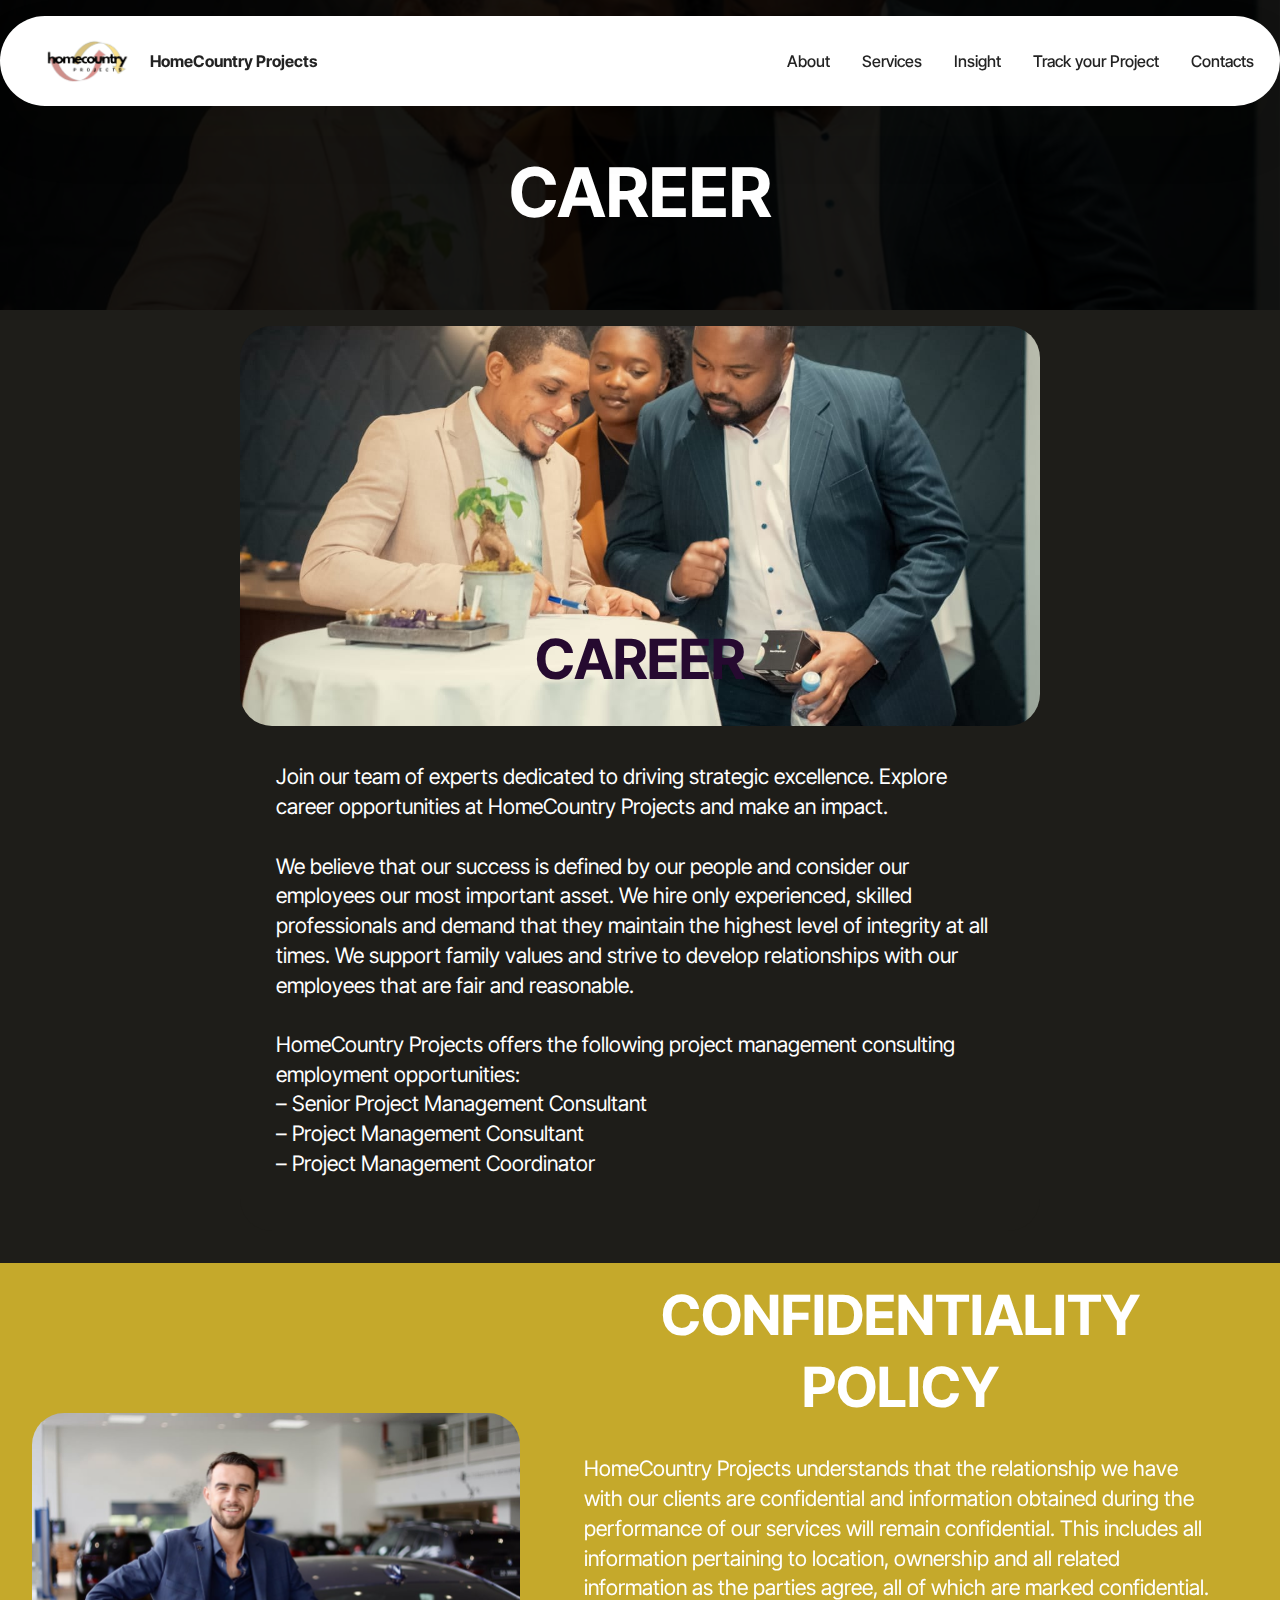
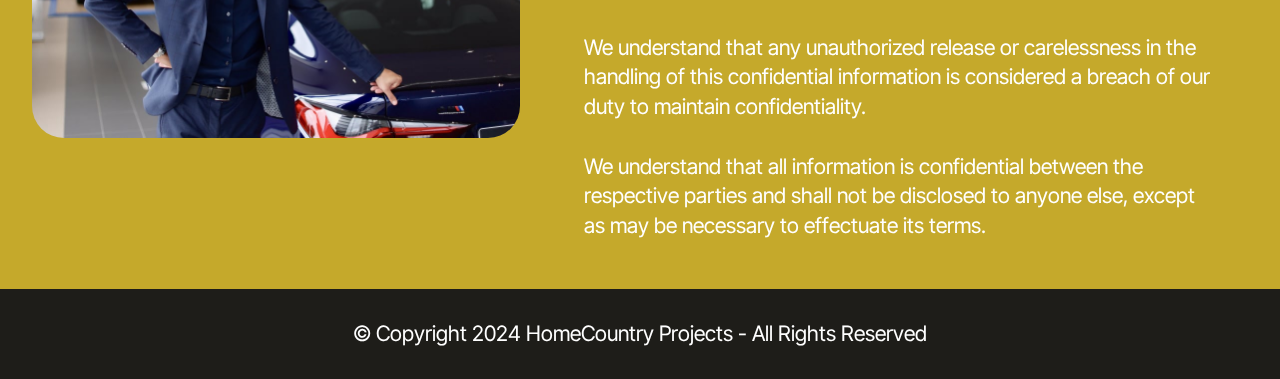
<file: career.html>
<!DOCTYPE html>
<html  >
<head>
  <!-- Site made with Mobirise Website Builder v5.9.24, https://mobirise.com -->
  <meta charset="UTF-8">
  <meta http-equiv="X-UA-Compatible" content="IE=edge">
  <meta name="generator" content="Mobirise v5.9.24, mobirise.com">
  <meta name="viewport" content="width=device-width, initial-scale=1, minimum-scale=1">
  <link rel="shortcut icon" href="assets/images/whatsapp-image-2024-03-16-at-13.04.11-e82a1b6b-removebg-preview-96x50.png" type="image/x-icon">
  <meta name="description" content="">
  
  
  <title>Career</title>
  <link rel="stylesheet" href="assets/web/assets/mobirise-icons2/mobirise2.css">
  <link rel="stylesheet" href="assets/bootstrap/css/bootstrap.min.css">
  <link rel="stylesheet" href="assets/bootstrap/css/bootstrap-grid.min.css">
  <link rel="stylesheet" href="assets/bootstrap/css/bootstrap-reboot.min.css">
  <link rel="stylesheet" href="assets/parallax/jarallax.css">
  <link rel="stylesheet" href="assets/dropdown/css/style.css">
  <link rel="stylesheet" href="assets/theme/css/style.css">
  <link rel="preload" href="https://fonts.googleapis.com/css?family=Inter+Tight:100,200,300,400,500,600,700,800,900,100i,200i,300i,400i,500i,600i,700i,800i,900i&display=swap" as="style" onload="this.onload=null;this.rel='stylesheet'">
  <noscript><link rel="stylesheet" href="https://fonts.googleapis.com/css?family=Inter+Tight:100,200,300,400,500,600,700,800,900,100i,200i,300i,400i,500i,600i,700i,800i,900i&display=swap"></noscript>
  <link rel="preload" as="style" href="assets/mobirise/css/mbr-additional.css?v=cussiY"><link rel="stylesheet" href="assets/mobirise/css/mbr-additional.css?v=cussiY" type="text/css">

  
  
  
</head>
<body>
  
  <section data-bs-version="5.1" class="menu menu1 cid-u8ppX4Rg9a" once="menu" id="menu01-n">
	

	<nav class="navbar navbar-dropdown navbar-fixed-top navbar-expand-lg">
		<div class="container">
			<div class="navbar-brand">
				<span class="navbar-logo">
					<a href="index.html">
						<img src="assets/images/whatsapp-image-2024-03-16-at-13.04.11-e82a1b6b-removebg-preview-96x50.png" alt="" style="height: 3rem;">
					</a>
				</span>
				<span class="navbar-caption-wrap"><a class="navbar-caption text-black text-primary display-4" href="index.html">HomeCountry Projects</a></span>
			</div>
			<button class="navbar-toggler" type="button" data-toggle="collapse" data-bs-toggle="collapse" data-target="#navbarSupportedContent" data-bs-target="#navbarSupportedContent" aria-controls="navbarNavAltMarkup" aria-expanded="false" aria-label="Toggle navigation">
				<div class="hamburger">
					<span></span>
					<span></span>
					<span></span>
					<span></span>
				</div>
			</button>
			<div class="collapse navbar-collapse" id="navbarSupportedContent">
				<ul class="navbar-nav nav-dropdown nav-right" data-app-modern-menu="true"><li class="nav-item">
						<a class="nav-link link text-black text-primary display-4" href="about.html">About</a>
					</li>
					<li class="nav-item">
						<a class="nav-link link text-black text-primary display-4" href="services.html" aria-expanded="false">Services</a>
					</li>
					<li class="nav-item"><a class="nav-link link text-black text-primary display-4" href="Insight.html">Insight</a></li><li class="nav-item"><a class="nav-link link text-black text-primary display-4" href="https://home.homecountryprojects.ch/login.php">Track your Project</a></li><li class="nav-item">
						<a class="nav-link link text-black text-primary display-4" href="contact_us.html">Contacts</a>
					</li></ul>
				
				
			</div>
		</div>
	</nav>
</section>

<section data-bs-version="5.1" class="header16 cid-u8XJBFhkKs mbr-parallax-background" id="header17-p">
  
  <div class="mbr-overlay" style="opacity: 0.9; background-color: rgb(0, 0, 0);"></div>
  <div class="container-fluid">
    <div class="row">
      <div class="content-wrap col-12 col-md-11">
        <h1 class="mbr-section-title mbr-fonts-style mbr-white mb-4 display-1">
          <strong><br>CAREER</strong></h1>
        
        
        
      </div>
    </div>
  </div>
</section>

<section data-bs-version="5.1" class="features9 cid-u8XKBXAY5a" id="features09-r">
	

	
	
	<div class="container-fluid">
		<div class="row justify-content-center">
			
			<div class="col-sm-6 col-md-12 col-lg-8 card">
				<div class="card-wrap card1">
					<div class="image-wrap">
						<img src="assets/images/whatsapp-image-2024-03-13-at-00.07.03-e49219e0-1280x853.jpg" alt="">
						<div class="title-row display-7">
							<h5 class="card-title1 mbr-fonts-style align-left m-0 display-2">
								<strong>CAREER</strong></h5>
						</div>
					</div>
					<div class="content-wrap">
						
						<p class="card-text1 mbr-fonts-style align-left display-7">
							Join our team of experts dedicated to driving strategic excellence. Explore career opportunities at HomeCountry Projects and make an impact.<br><br>We believe that our success is defined by our people and consider our employees our most important asset. We hire only experienced, skilled professionals and demand that they maintain the highest level of integrity at all times. We support family values and strive to develop relationships with our employees that are fair and reasonable.
<br>
<br>HomeCountry Projects offers the following project management consulting employment opportunities:<br>– Senior Project Management Consultant
<br>– Project Management Consultant
<br>– Project Management Coordinator<br>
						</p>
						
					</div>
				</div>
			</div>

			
			

			
		</div>
	</div>
</section>

<section data-bs-version="5.1" class="article2 cid-u8XMBUg1p9" id="article02-s">
	

	
	

	<div class="container">
		<div class="row justify-content-center">
			<div class="col-12 col-md-12 col-lg-5 image-wrapper">
				<img class="w-100" src="assets/images/louis-marchand-risks-partner-978x652.jpg" alt="">
			</div>
			<div class="col-12 col-md-12 col-lg">
				<div class="text-wrapper align-left">
					<h1 class="mbr-section-title mbr-fonts-style mb-4 display-2"><strong>CONFIDENTIALITY POLICY</strong></h1>
					<p class="mbr-text align-left mbr-fonts-style mb-4 display-7">HomeCountry Projects understands that the relationship we have with our clients are confidential and information obtained during the performance of our services will remain confidential. This includes all information pertaining to location, ownership and all related information as the parties agree, all of which are marked confidential.
<br>
<br>We understand that any unauthorized release or carelessness in the handling of this confidential information is considered a breach of our duty to maintain confidentiality.
<br>
<br>We understand that all information is confidential between the respective parties and shall not be disclosed to anyone else, except as may be necessary to effectuate its terms.</p>
					
				</div>
			</div>
		</div>
	</div>
</section>

<section data-bs-version="5.1" class="footer4 cid-u8XClq3k0q" once="footers" id="footer04-o">

    

    

    <div class="container">
        <div class="media-container-row align-center mbr-white">
            <div class="col-12">
                <p class="mbr-text mb-0 mbr-fonts-style display-7">
                    © Copyright 2024 HomeCountry Projects - All Rights Reserved
                </p>
            </div>
        </div>
    </div>
</section>
	
	
	<script src="assets/bootstrap/js/bootstrap.bundle.min.js"></script>  <script src="assets/parallax/jarallax.js"></script>  <script src="assets/smoothscroll/smooth-scroll.js"></script>  <script src="assets/ytplayer/index.js"></script>  <script src="assets/dropdown/js/navbar-dropdown.js"></script>  <script src="assets/theme/js/script.js"></script>  
  
  
</body>
</html>
</file>
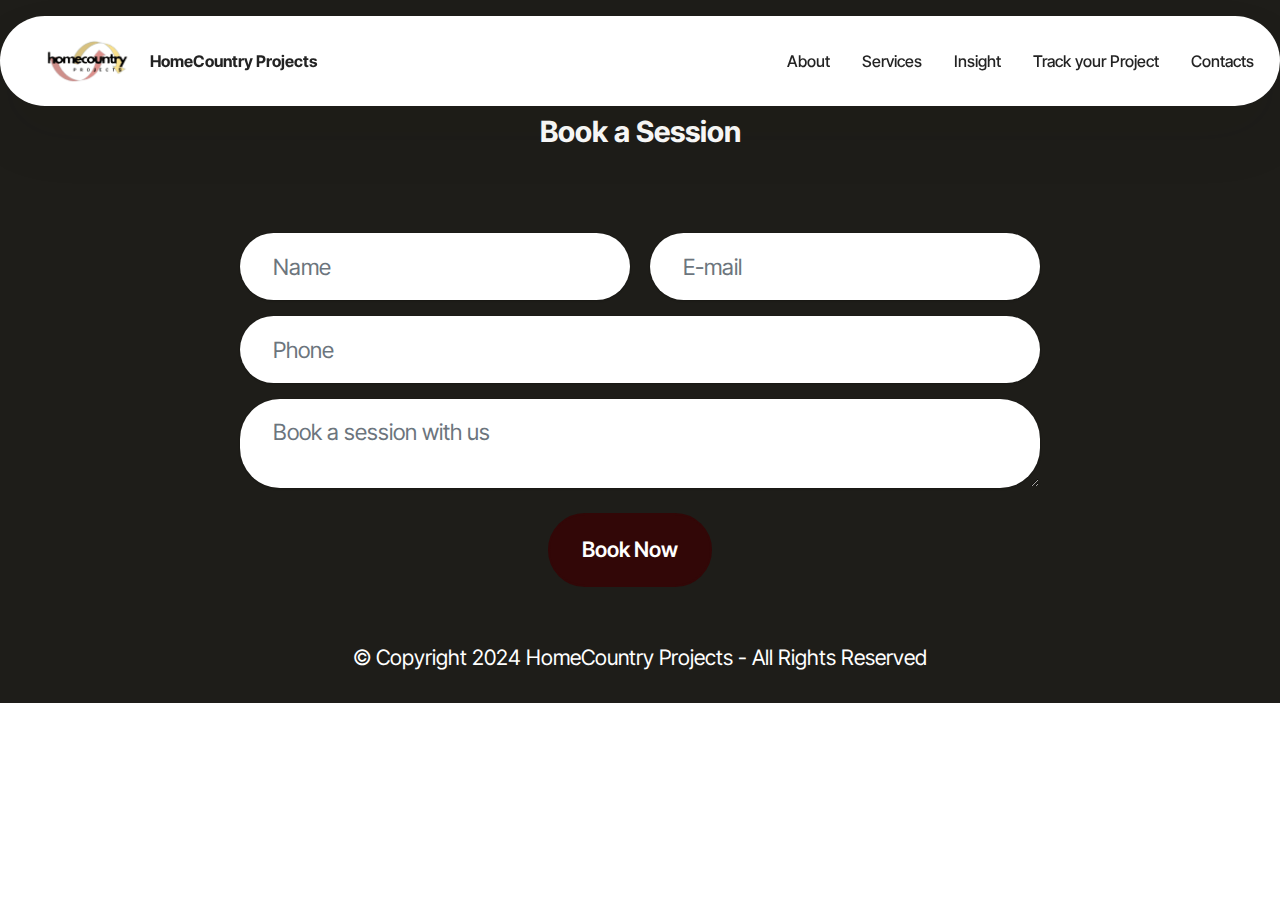
<file: contact.html>
<!DOCTYPE html>
<html  >
<head>
  <!-- Site made with Mobirise Website Builder v5.9.24, https://mobirise.com -->
  <meta charset="UTF-8">
  <meta http-equiv="X-UA-Compatible" content="IE=edge">
  <meta name="generator" content="Mobirise v5.9.24, mobirise.com">
  <meta name="viewport" content="width=device-width, initial-scale=1, minimum-scale=1">
  <link rel="shortcut icon" href="assets/images/whatsapp-image-2024-03-16-at-13.04.11-e82a1b6b-removebg-preview-96x50.png" type="image/x-icon">
  <meta name="description" content="">
  
  
  <title>Contact</title>
  <link rel="stylesheet" href="assets/web/assets/mobirise-icons2/mobirise2.css">
  <link rel="stylesheet" href="assets/bootstrap/css/bootstrap.min.css">
  <link rel="stylesheet" href="assets/bootstrap/css/bootstrap-grid.min.css">
  <link rel="stylesheet" href="assets/bootstrap/css/bootstrap-reboot.min.css">
  <link rel="stylesheet" href="assets/dropdown/css/style.css">
  <link rel="stylesheet" href="assets/theme/css/style.css">
  <link rel="preload" href="https://fonts.googleapis.com/css?family=Inter+Tight:100,200,300,400,500,600,700,800,900,100i,200i,300i,400i,500i,600i,700i,800i,900i&display=swap" as="style" onload="this.onload=null;this.rel='stylesheet'">
  <noscript><link rel="stylesheet" href="https://fonts.googleapis.com/css?family=Inter+Tight:100,200,300,400,500,600,700,800,900,100i,200i,300i,400i,500i,600i,700i,800i,900i&display=swap"></noscript>
  <link rel="preload" as="style" href="assets/mobirise/css/mbr-additional.css?v=dRaGFE"><link rel="stylesheet" href="assets/mobirise/css/mbr-additional.css?v=dRaGFE" type="text/css">

  
  
  
</head>
<body>
  
  <section data-bs-version="5.1" class="menu menu1 cid-u8ppX4Rg9a" once="menu" id="menu01-f">
	

	<nav class="navbar navbar-dropdown navbar-fixed-top navbar-expand-lg">
		<div class="container">
			<div class="navbar-brand">
				<span class="navbar-logo">
					<a href="index.html">
						<img src="assets/images/whatsapp-image-2024-03-16-at-13.04.11-e82a1b6b-removebg-preview-96x50.png" alt="" style="height: 3rem;">
					</a>
				</span>
				<span class="navbar-caption-wrap"><a class="navbar-caption text-black text-primary display-4" href="index.html">HomeCountry Projects</a></span>
			</div>
			<button class="navbar-toggler" type="button" data-toggle="collapse" data-bs-toggle="collapse" data-target="#navbarSupportedContent" data-bs-target="#navbarSupportedContent" aria-controls="navbarNavAltMarkup" aria-expanded="false" aria-label="Toggle navigation">
				<div class="hamburger">
					<span></span>
					<span></span>
					<span></span>
					<span></span>
				</div>
			</button>
			<div class="collapse navbar-collapse" id="navbarSupportedContent">
				<ul class="navbar-nav nav-dropdown nav-right" data-app-modern-menu="true"><li class="nav-item">
						<a class="nav-link link text-black text-primary display-4" href="about.html">About</a>
					</li>
					<li class="nav-item">
						<a class="nav-link link text-black text-primary display-4" href="services.html" aria-expanded="false">Services</a>
					</li>
					<li class="nav-item"><a class="nav-link link text-black text-primary display-4" href="Insight.html">Insight</a></li><li class="nav-item"><a class="nav-link link text-black text-primary display-4" href="https://home.homecountryprojects.ch/login.php">Track your Project</a></li><li class="nav-item">
						<a class="nav-link link text-black text-primary display-4" href="contact_us.html">Contacts</a>
					</li></ul>
				
				
			</div>
		</div>
	</nav>
</section>

<section data-bs-version="5.1" class="form5 cid-u8XFjx3wNk" id="form02-h">
    
    
    <div class="container-fluid">
        <div class="row justify-content-center">
            <div class="col-12 content-head">
                <div class="mbr-section-head mb-5">
                    <h3 class="mbr-section-title mbr-fonts-style align-center mb-0 display-5">
                        <strong>Book a Session</strong></h3>
                    
                </div>
            </div>
        </div>
        <div class="row justify-content-center mt-4">
            <div class="col-lg-8 mx-auto mbr-form" data-form-type="formoid">
                <form action="https://mobirise.eu/" method="POST" class="mbr-form form-with-styler" data-form-title="Form Name"><input type="hidden" name="email" data-form-email="true" value="gb+uLF6no2r2mAWbqb6xggZcrqDS+YEo0GWYaV/AChpMSKYKvCv71KB2jV3G7piIRYslAWxUbJxgMXaFJfFP+BwwumSt/PY/3ddDbK6uFPODxTB0T5lvl6Xv0vAYcPlg">
                    <div class="row">
                        <div hidden="hidden" data-form-alert="" class="alert alert-success col-12">Thanks for filling out the form!</div>
                        <div hidden="hidden" data-form-alert-danger="" class="alert alert-danger col-12">
                            Oops...! some problem!
                        </div>
                    </div>
                    <div class="dragArea row">
                        <div class="col-md col-sm-12 form-group mb-3" data-for="name">
                            <input type="text" name="name" placeholder="Name" data-form-field="name" class="form-control" value="" id="name-form02-h">
                        </div>
                        <div class="col-md col-sm-12 form-group mb-3" data-for="email">
                            <input type="email" name="email" placeholder="E-mail" data-form-field="email" class="form-control" value="" id="email-form02-h">
                        </div>
                        <div class="col-12 form-group mb-3" data-for="phone">
                            <input type="tel" name="phone" placeholder="Phone" data-form-field="phone" class="form-control" value="" id="phone-form02-h">
                        </div>
                        <div class="col-12 form-group mb-3" data-for="textarea">
                            <textarea name="textarea" placeholder="Book a session with us" data-form-field="textarea" class="form-control" id="textarea-form02-h"></textarea>
                        </div>
                        <div class="col-lg-12 col-md-12 col-sm-12 align-center mbr-section-btn"><button type="submit" class="btn btn-info display-7">Book Now</button></div>
                    </div>
                </form>
            </div>
        </div>
    </div>
</section>

<section data-bs-version="5.1" class="footer4 cid-u8XClq3k0q" once="footers" id="footer04-g">

    

    

    <div class="container">
        <div class="media-container-row align-center mbr-white">
            <div class="col-12">
                <p class="mbr-text mb-0 mbr-fonts-style display-7">
                    © Copyright 2024 HomeCountry Projects - All Rights Reserved
                </p>
            </div>
        </div>
    </div>
</section>
	
	
	<script src="assets/bootstrap/js/bootstrap.bundle.min.js"></script>  <script src="assets/smoothscroll/smooth-scroll.js"></script>  <script src="assets/ytplayer/index.js"></script>  <script src="assets/dropdown/js/navbar-dropdown.js"></script>  <script src="assets/theme/js/script.js"></script>  <script src="assets/formoid/formoid.min.js"></script>  
  
  
</body>
</html>
</file>
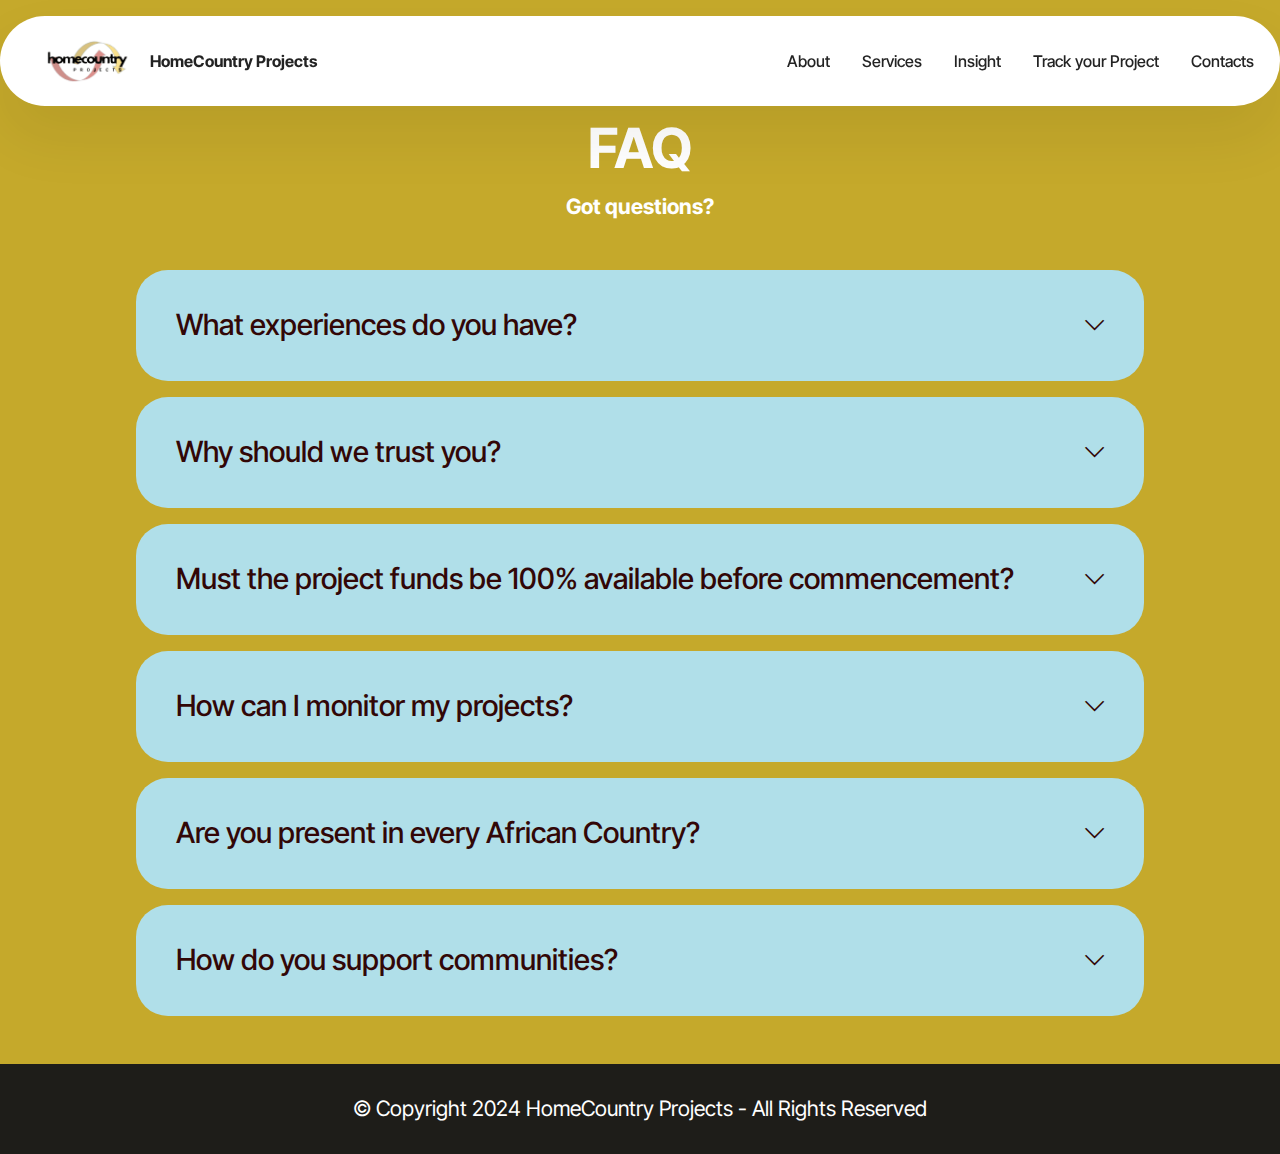
<file: faq.html>
<!DOCTYPE html>
<html  >
<head>
  <!-- Site made with Mobirise Website Builder v5.9.24, https://mobirise.com -->
  <meta charset="UTF-8">
  <meta http-equiv="X-UA-Compatible" content="IE=edge">
  <meta name="generator" content="Mobirise v5.9.24, mobirise.com">
  <meta name="viewport" content="width=device-width, initial-scale=1, minimum-scale=1">
  <link rel="shortcut icon" href="assets/images/whatsapp-image-2024-03-16-at-13.04.11-e82a1b6b-removebg-preview-96x50.png" type="image/x-icon">
  <meta name="description" content="">
  
  
  <title>FAQ</title>
  <link rel="stylesheet" href="assets/web/assets/mobirise-icons2/mobirise2.css">
  <link rel="stylesheet" href="assets/bootstrap/css/bootstrap.min.css">
  <link rel="stylesheet" href="assets/bootstrap/css/bootstrap-grid.min.css">
  <link rel="stylesheet" href="assets/bootstrap/css/bootstrap-reboot.min.css">
  <link rel="stylesheet" href="assets/dropdown/css/style.css">
  <link rel="stylesheet" href="assets/theme/css/style.css">
  <link rel="preload" href="https://fonts.googleapis.com/css?family=Inter+Tight:100,200,300,400,500,600,700,800,900,100i,200i,300i,400i,500i,600i,700i,800i,900i&display=swap" as="style" onload="this.onload=null;this.rel='stylesheet'">
  <noscript><link rel="stylesheet" href="https://fonts.googleapis.com/css?family=Inter+Tight:100,200,300,400,500,600,700,800,900,100i,200i,300i,400i,500i,600i,700i,800i,900i&display=swap"></noscript>
  <link rel="preload" as="style" href="assets/mobirise/css/mbr-additional.css?v=zgUc0c"><link rel="stylesheet" href="assets/mobirise/css/mbr-additional.css?v=zgUc0c" type="text/css">

  
  
  
</head>
<body>
  
  <section data-bs-version="5.1" class="menu menu1 cid-u8ppX4Rg9a" once="menu" id="menu01-t">
	

	<nav class="navbar navbar-dropdown navbar-fixed-top navbar-expand-lg">
		<div class="container">
			<div class="navbar-brand">
				<span class="navbar-logo">
					<a href="index.html">
						<img src="assets/images/whatsapp-image-2024-03-16-at-13.04.11-e82a1b6b-removebg-preview-96x50.png" alt="" style="height: 3rem;">
					</a>
				</span>
				<span class="navbar-caption-wrap"><a class="navbar-caption text-black text-primary display-4" href="index.html">HomeCountry Projects</a></span>
			</div>
			<button class="navbar-toggler" type="button" data-toggle="collapse" data-bs-toggle="collapse" data-target="#navbarSupportedContent" data-bs-target="#navbarSupportedContent" aria-controls="navbarNavAltMarkup" aria-expanded="false" aria-label="Toggle navigation">
				<div class="hamburger">
					<span></span>
					<span></span>
					<span></span>
					<span></span>
				</div>
			</button>
			<div class="collapse navbar-collapse" id="navbarSupportedContent">
				<ul class="navbar-nav nav-dropdown nav-right" data-app-modern-menu="true"><li class="nav-item">
						<a class="nav-link link text-black text-primary display-4" href="about.html">About</a>
					</li>
					<li class="nav-item">
						<a class="nav-link link text-black text-primary display-4" href="services.html" aria-expanded="false">Services</a>
					</li>
					<li class="nav-item"><a class="nav-link link text-black text-primary display-4" href="Insight.html">Insight</a></li><li class="nav-item"><a class="nav-link link text-black text-primary display-4" href="https://home.homecountryprojects.ch/login.php">Track your Project</a></li><li class="nav-item">
						<a class="nav-link link text-black text-primary display-4" href="contact_us.html">Contacts</a>
					</li></ul>
				
				
			</div>
		</div>
	</nav>
</section>

<section data-bs-version="5.1" class="list1 cid-u9ts26K4dw" id="list01-w">
	
	
	<div class="container">
		<div class="row justify-content-center">
			<div class="col-12 col-md-12 col-lg-10 m-auto">
				<div class="content">
					<div class="mbr-section-head align-left mb-5">
						<h4 class="mbr-section-subtitle mb-2 mbr-fonts-style display-2">
							<strong>FAQ</strong>
						</h4>
						<h3 class="mbr-section-title mb-2 mbr-fonts-style display-7">
							<strong>Got questions?</strong>
						</h3>
					</div>
					<div id="bootstrap-accordion_17" class="panel-group accordionStyles accordion" role="tablist" aria-multiselectable="true">
						<div class="card mb-3">
							<div class="card-header" role="tab" id="headingOne">
								<a role="button" class="panel-title collapsed" data-toggle="collapse" data-bs-toggle="collapse" data-core="" href="#collapse1_17" aria-expanded="false" aria-controls="collapse1">
									<h6 class="panel-title-edit mbr-semibold mbr-fonts-style mb-0 display-5">What experiences do you have?</h6>
									<span class="sign mbr-iconfont mobi-mbri-arrow-down"></span>
								</a>
							</div>
							<div id="collapse1_17" class="panel-collapse noScroll collapse" role="tabpanel" aria-labelledby="headingOne" data-parent="#accordion" data-bs-parent="#bootstrap-accordion_17">
								<div class="panel-body">
									<p class="mbr-fonts-style panel-text display-7">
										Since 2016, we have been focused on providing business and project management support to clients, from the plan development to commissioning. Our services have ranged from contract management for AG Dangote Group to facility management in highbrow Lagos, Nigeria; from supervision to hands-on construction in Nairobi. We have a team of highly experienced professionals drawn from the construction, services and development sectors.
									</p>
								</div>
							</div>
						</div>
						<div class="card mb-3">
							<div class="card-header" role="tab" id="headingOne">
								<a role="button" class="panel-title collapsed" data-toggle="collapse" data-bs-toggle="collapse" data-core="" href="#collapse2_17" aria-expanded="false" aria-controls="collapse2">
									<h6 class="panel-title-edit mbr-semibold mbr-fonts-style mb-0 display-5">Why should we trust you?</h6>
									<span class="sign mbr-iconfont mobi-mbri-arrow-down"></span>
								</a>
							</div>
							<div id="collapse2_17" class="panel-collapse noScroll collapse" role="tabpanel" aria-labelledby="headingOne" data-parent="#accordion" data-bs-parent="#bootstrap-accordion_17">
								<div class="panel-body">
									<p class="mbr-fonts-style panel-text display-7">
										We understand that trust is earned and such we have put together systems that will ensure transparency and accountability. We are domiciled in International Geneva and bound by international business practices. Moreover, we have developed tracking systems that keep you updated with the affairs of your project, hence, can follow the development of your project from any part of the world. On the other hand, disputes and arbitrations are governed by the corporate laws of Geneva, Switzerland.
									</p>
								</div>
							</div>
						</div>
						<div class="card mb-3">
							<div class="card-header" role="tab" id="headingOne">
								<a role="button" class="panel-title collapsed" data-toggle="collapse" data-bs-toggle="collapse" data-core="" href="#collapse3_17" aria-expanded="false" aria-controls="collapse3">
									<h6 class="panel-title-edit mbr-semibold mbr-fonts-style mb-0 display-5">Must the project funds be 100% available before commencement?</h6>
									<span class="sign mbr-iconfont mobi-mbri-arrow-down"></span>
								</a>
							</div>
							<div id="collapse3_17" class="panel-collapse noScroll collapse" role="tabpanel" aria-labelledby="headingOne" data-parent="#accordion" data-bs-parent="#bootstrap-accordion_17">
								<div class="panel-body">
									<p class="mbr-fonts-style panel-text display-7">
										The projects are divided up into milestones and the funds should be available for every milestone, throughout the project development. It behoves the client to plan and avail projects funds as when needed. HomeCountry adopts a strict adherence to project schedules.
									</p>
								</div>
							</div>
						</div>
						<div class="card mb-3">
							<div class="card-header" role="tab" id="headingOne">
								<a role="button" class="panel-title collapsed" data-toggle="collapse" data-bs-toggle="collapse" data-core="" href="#collapse4_17" aria-expanded="false" aria-controls="collapse4">
									<h6 class="panel-title-edit mbr-semibold mbr-fonts-style mb-0 display-5">How can I monitor my projects?</h6>
									<span class="sign mbr-iconfont mobi-mbri-arrow-down"></span>
								</a>
							</div>
							<div id="collapse4_17" class="panel-collapse noScroll collapse" role="tabpanel" aria-labelledby="headingOne" data-parent="#accordion" data-bs-parent="#bootstrap-accordion_17">
								<div class="panel-body">
									<p class="mbr-fonts-style panel-text display-7">
										Our clients can monitor their projects digitally once they create a client account. The account gives them access to all information regarding the projects, as well as relevant updates.
									</p>
								</div>
							</div>
						</div>
						<div class="card mb-3">
							<div class="card-header" role="tab" id="headingOne">
								<a role="button" class="panel-title collapsed" data-toggle="collapse" data-bs-toggle="collapse" data-core="" href="#collapse5_17" aria-expanded="false" aria-controls="collapse5">
									<h6 class="panel-title-edit mbr-semibold mbr-fonts-style mb-0 display-5">Are you present in every African Country?&nbsp;</h6>
									<span class="sign mbr-iconfont mobi-mbri-arrow-down"></span>
								</a>
							</div>
							<div id="collapse5_17" class="panel-collapse noScroll collapse" role="tabpanel" aria-labelledby="headingOne" data-parent="#accordion" data-bs-parent="#bootstrap-accordion_17">
								<div class="panel-body">
									<p class="mbr-fonts-style panel-text display-7">
										HomeCountry Projects has kicked off with project management presence in most West Africa and East African countries including Nigeria, Ghana, Cameroun, Coted’ivoire, Senegal, Kenya, Uganda, and Tanzania.
									</p>
								</div>
							</div>
						</div>
						<div class="card mb-3">
							<div class="card-header" role="tab" id="headingOne">
								<a role="button" class="panel-title collapsed" data-toggle="collapse" data-bs-toggle="collapse" data-core="" href="#collapse6_17" aria-expanded="false" aria-controls="collapse6">
									<h6 class="panel-title-edit mbr-semibold mbr-fonts-style mb-0 display-5">How do you support communities?</h6>
									<span class="sign mbr-iconfont mobi-mbri-arrow-down"></span>
								</a>
							</div>
							<div id="collapse6_17" class="panel-collapse noScroll collapse" role="tabpanel" aria-labelledby="headingOne" data-parent="#accordion" data-bs-parent="#bootstrap-accordion_17">
								<div class="panel-body">
									<p class="mbr-fonts-style panel-text display-7">
										We have a dedicated service that inspires the private sector and individuals to sponsor community projects in their home countries, using the sustainable development goals (SDG) framework. This service is a not-for-profit service of our organization. By this service, we not only align with the United Nations target of 2030, we also drive for tangible results in African communities by 2030. You should get involved.
									</p>
								</div>
							</div>
						</div>
					</div>
				</div>
			</div>
		</div>
	</div>
</section>

<section data-bs-version="5.1" class="footer4 cid-u8XClq3k0q" once="footers" id="footer04-u">

    

    

    <div class="container">
        <div class="media-container-row align-center mbr-white">
            <div class="col-12">
                <p class="mbr-text mb-0 mbr-fonts-style display-7">
                    © Copyright 2024 HomeCountry Projects - All Rights Reserved
                </p>
            </div>
        </div>
    </div>
</section>

	<script src="assets/bootstrap/js/bootstrap.bundle.min.js"></script>  <script src="assets/smoothscroll/smooth-scroll.js"></script>  <script src="assets/ytplayer/index.js"></script>  <script src="assets/dropdown/js/navbar-dropdown.js"></script>  <script src="assets/mbr-switch-arrow/mbr-switch-arrow.js"></script>  <script src="assets/theme/js/script.js"></script>  
  
  
</body>
</html>
</file>
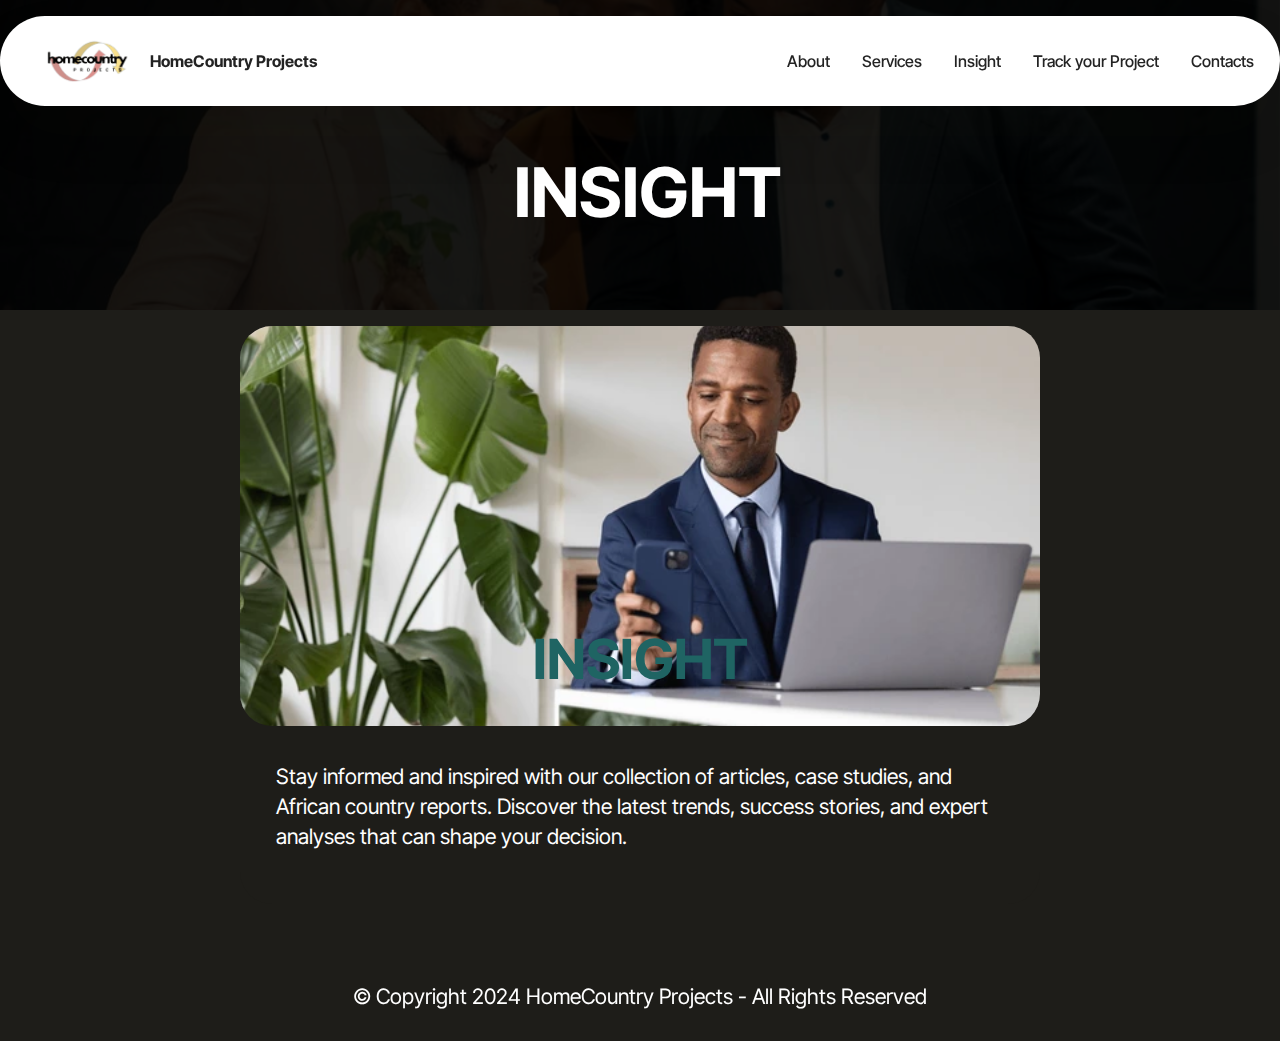
<file: Insight.html>
<!DOCTYPE html>
<html  >
<head>
  <!-- Site made with Mobirise Website Builder v5.9.24, https://mobirise.com -->
  <meta charset="UTF-8">
  <meta http-equiv="X-UA-Compatible" content="IE=edge">
  <meta name="generator" content="Mobirise v5.9.24, mobirise.com">
  <meta name="viewport" content="width=device-width, initial-scale=1, minimum-scale=1">
  <link rel="shortcut icon" href="assets/images/whatsapp-image-2024-03-16-at-13.04.11-e82a1b6b-removebg-preview-96x50.png" type="image/x-icon">
  <meta name="description" content="">
  
  
  <title>Insight</title>
  <link rel="stylesheet" href="assets/web/assets/mobirise-icons2/mobirise2.css">
  <link rel="stylesheet" href="assets/bootstrap/css/bootstrap.min.css">
  <link rel="stylesheet" href="assets/bootstrap/css/bootstrap-grid.min.css">
  <link rel="stylesheet" href="assets/bootstrap/css/bootstrap-reboot.min.css">
  <link rel="stylesheet" href="assets/parallax/jarallax.css">
  <link rel="stylesheet" href="assets/dropdown/css/style.css">
  <link rel="stylesheet" href="assets/theme/css/style.css">
  <link rel="preload" href="https://fonts.googleapis.com/css?family=Inter+Tight:100,200,300,400,500,600,700,800,900,100i,200i,300i,400i,500i,600i,700i,800i,900i&display=swap" as="style" onload="this.onload=null;this.rel='stylesheet'">
  <noscript><link rel="stylesheet" href="https://fonts.googleapis.com/css?family=Inter+Tight:100,200,300,400,500,600,700,800,900,100i,200i,300i,400i,500i,600i,700i,800i,900i&display=swap"></noscript>
  <link rel="preload" as="style" href="assets/mobirise/css/mbr-additional.css?v=elSOnR"><link rel="stylesheet" href="assets/mobirise/css/mbr-additional.css?v=elSOnR" type="text/css">

  
  
  
</head>
<body>
  
  <section data-bs-version="5.1" class="menu menu1 cid-u9WJ6sbFnf" once="menu" id="menu01-1h">
	

	<nav class="navbar navbar-dropdown navbar-fixed-top navbar-expand-lg">
		<div class="container">
			<div class="navbar-brand">
				<span class="navbar-logo">
					<a href="index.html">
						<img src="assets/images/whatsapp-image-2024-03-16-at-13.04.11-e82a1b6b-removebg-preview-96x50.png" alt="" style="height: 3rem;">
					</a>
				</span>
				<span class="navbar-caption-wrap"><a class="navbar-caption text-black text-primary display-4" href="index.html">HomeCountry Projects</a></span>
			</div>
			<button class="navbar-toggler" type="button" data-toggle="collapse" data-bs-toggle="collapse" data-target="#navbarSupportedContent" data-bs-target="#navbarSupportedContent" aria-controls="navbarNavAltMarkup" aria-expanded="false" aria-label="Toggle navigation">
				<div class="hamburger">
					<span></span>
					<span></span>
					<span></span>
					<span></span>
				</div>
			</button>
			<div class="collapse navbar-collapse" id="navbarSupportedContent">
				<ul class="navbar-nav nav-dropdown nav-right" data-app-modern-menu="true"><li class="nav-item">
						<a class="nav-link link text-black text-primary display-4" href="about.html">About</a>
					</li>
					<li class="nav-item">
						<a class="nav-link link text-black text-primary display-4" href="services.html" aria-expanded="false">Services</a>
					</li>
					<li class="nav-item"><a class="nav-link link text-black text-primary display-4" href="Insight.html">Insight</a></li><li class="nav-item"><a class="nav-link link text-black text-primary display-4" href="https://home.homecountryprojects.ch/login.php">Track your Project</a></li><li class="nav-item">
						<a class="nav-link link text-black text-primary display-4" href="contact_us.html">Contacts</a>
					</li></ul>
				
				
			</div>
		</div>
	</nav>
</section>

<section data-bs-version="5.1" class="header16 cid-u9WJ6sK983 mbr-parallax-background" id="header17-1i">
  
  <div class="mbr-overlay" style="opacity: 0.9; background-color: rgb(0, 0, 0);"></div>
  <div class="container-fluid">
    <div class="row">
      <div class="content-wrap col-12 col-md-11">
        <h1 class="mbr-section-title mbr-fonts-style mbr-white mb-4 display-1">
          <strong><br>&nbsp;INSIGHT</strong></h1>
        
        
        
      </div>
    </div>
  </div>
</section>

<section data-bs-version="5.1" class="features9 cid-u9WJ6tiuRu" id="features09-1j">
	

	
	
	<div class="container-fluid">
		<div class="row justify-content-center">
			
			<div class="col-sm-6 col-md-12 col-lg-8 card">
				<div class="card-wrap card1">
					<div class="image-wrap">
						<img src="assets/images/african-american-business-executive-using-600nw-2278053947.webp" alt="">
						<div class="title-row display-7">
							<h5 class="card-title1 mbr-fonts-style align-left m-0 display-2">
								<strong>INSIGHT</strong></h5>
						</div>
					</div>
					<div class="content-wrap">
						
						<p class="card-text1 mbr-fonts-style align-left display-7">Stay informed and inspired with our collection of articles, case studies, and African country reports. Discover the latest trends, success stories, and expert analyses that can shape your decision.<br>
						</p>
						
					</div>
				</div>
			</div>

			
			

			
		</div>
	</div>
</section>

<section data-bs-version="5.1" class="footer4 cid-u9WJ6utRzx" once="footers" id="footer04-1l">

    

    

    <div class="container">
        <div class="media-container-row align-center mbr-white">
            <div class="col-12">
                <p class="mbr-text mb-0 mbr-fonts-style display-7">
                    © Copyright 2024 HomeCountry Projects - All Rights Reserved
                </p>
            </div>
        </div>
    </div>
</section>
	
	
	<script src="assets/bootstrap/js/bootstrap.bundle.min.js"></script>  <script src="assets/parallax/jarallax.js"></script>  <script src="assets/smoothscroll/smooth-scroll.js"></script>  <script src="assets/ytplayer/index.js"></script>  <script src="assets/dropdown/js/navbar-dropdown.js"></script>  <script src="assets/theme/js/script.js"></script>  
  
  
</body>
</html>
</file>
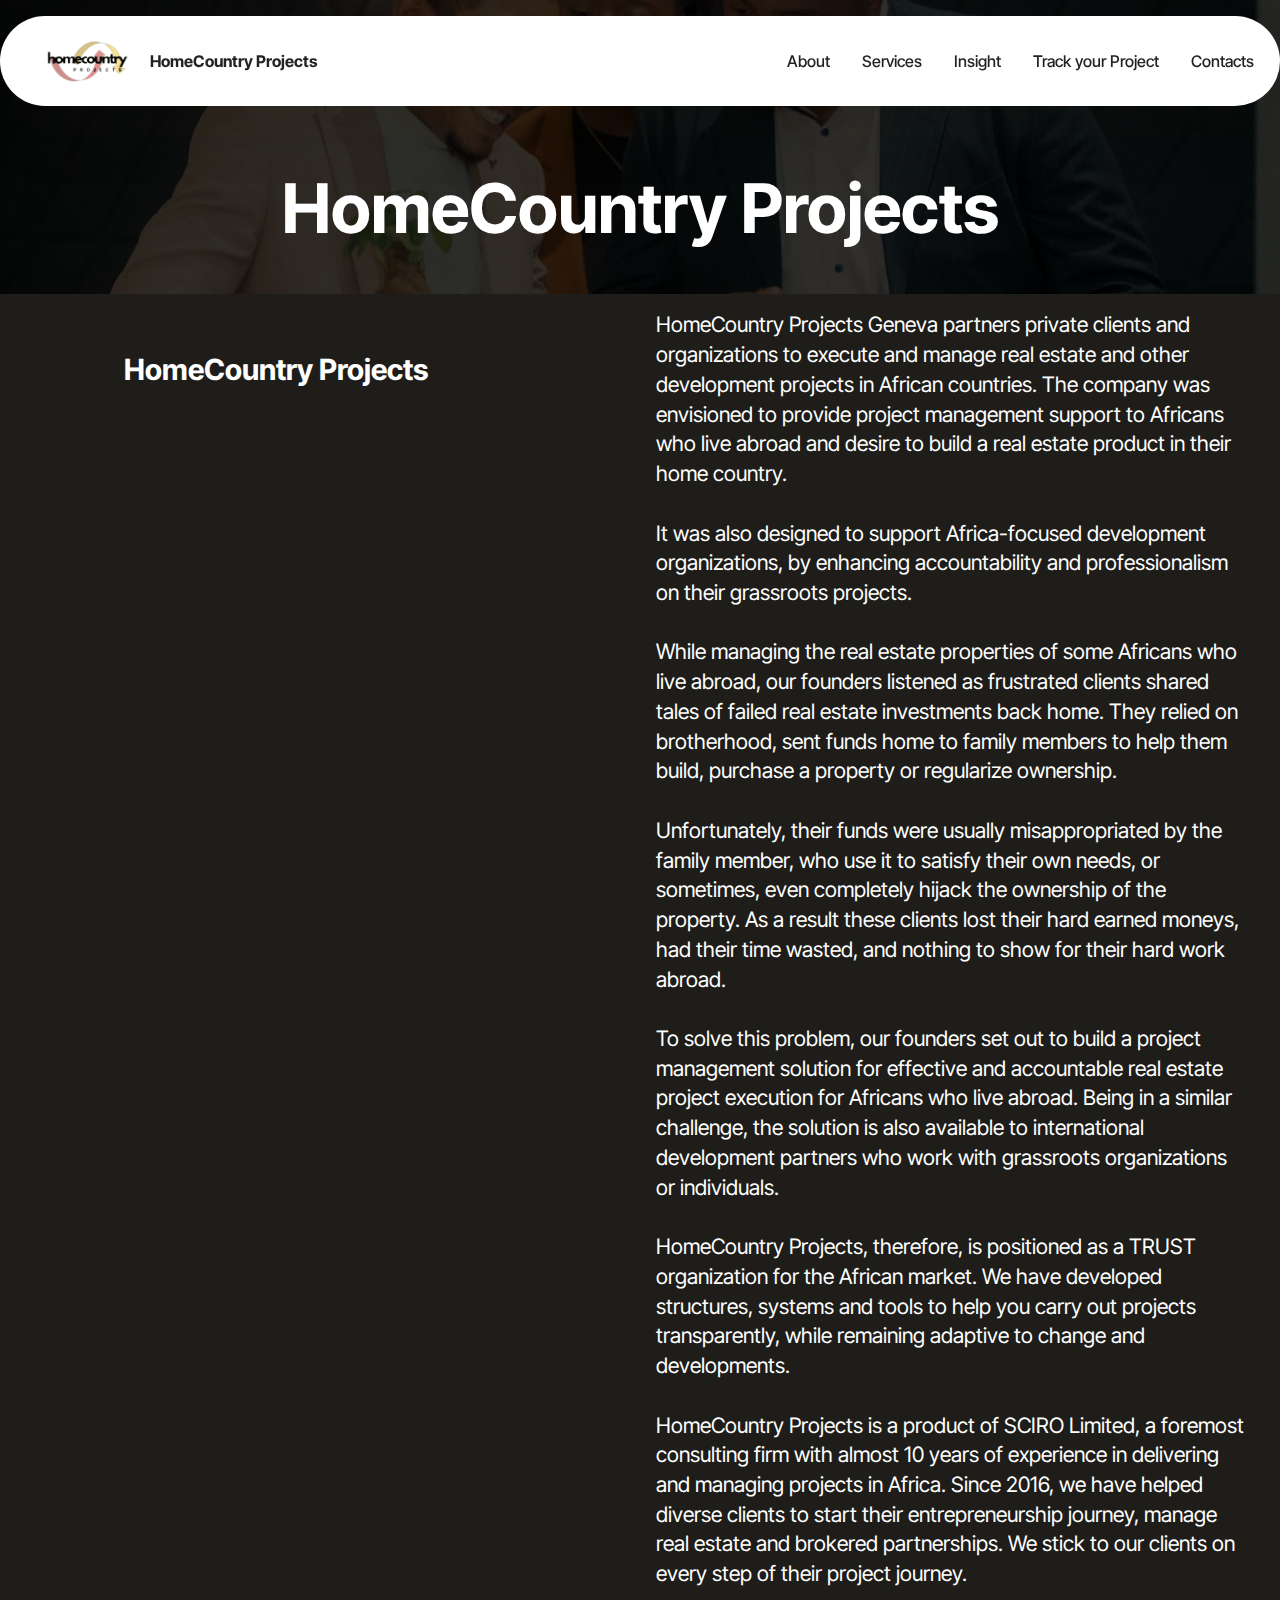
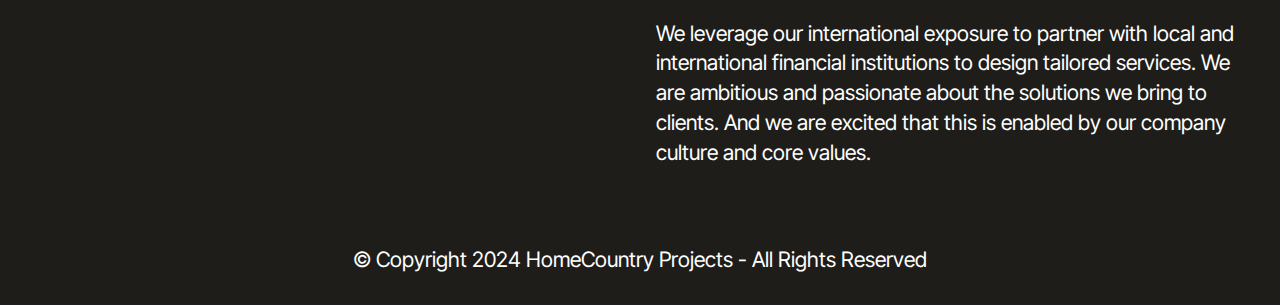
<file: learn_more.html>
<!DOCTYPE html>
<html  >
<head>
  <!-- Site made with Mobirise Website Builder v5.9.24, https://mobirise.com -->
  <meta charset="UTF-8">
  <meta http-equiv="X-UA-Compatible" content="IE=edge">
  <meta name="generator" content="Mobirise v5.9.24, mobirise.com">
  <meta name="viewport" content="width=device-width, initial-scale=1, minimum-scale=1">
  <link rel="shortcut icon" href="assets/images/whatsapp-image-2024-03-16-at-13.04.11-e82a1b6b-removebg-preview-96x50.png" type="image/x-icon">
  <meta name="description" content="">
  
  
  <title>learn_more</title>
  <link rel="stylesheet" href="assets/web/assets/mobirise-icons2/mobirise2.css">
  <link rel="stylesheet" href="assets/bootstrap/css/bootstrap.min.css">
  <link rel="stylesheet" href="assets/bootstrap/css/bootstrap-grid.min.css">
  <link rel="stylesheet" href="assets/bootstrap/css/bootstrap-reboot.min.css">
  <link rel="stylesheet" href="assets/parallax/jarallax.css">
  <link rel="stylesheet" href="assets/dropdown/css/style.css">
  <link rel="stylesheet" href="assets/theme/css/style.css">
  <link rel="preload" href="https://fonts.googleapis.com/css?family=Inter+Tight:100,200,300,400,500,600,700,800,900,100i,200i,300i,400i,500i,600i,700i,800i,900i&display=swap" as="style" onload="this.onload=null;this.rel='stylesheet'">
  <noscript><link rel="stylesheet" href="https://fonts.googleapis.com/css?family=Inter+Tight:100,200,300,400,500,600,700,800,900,100i,200i,300i,400i,500i,600i,700i,800i,900i&display=swap"></noscript>
  <link rel="preload" as="style" href="assets/mobirise/css/mbr-additional.css?v=bZ6ULd"><link rel="stylesheet" href="assets/mobirise/css/mbr-additional.css?v=bZ6ULd" type="text/css">

  
  
  
</head>
<body>
  
  <section data-bs-version="5.1" class="menu menu1 cid-u8ppX4Rg9a" once="menu" id="menu01-1c">
	

	<nav class="navbar navbar-dropdown navbar-fixed-top navbar-expand-lg">
		<div class="container">
			<div class="navbar-brand">
				<span class="navbar-logo">
					<a href="index.html">
						<img src="assets/images/whatsapp-image-2024-03-16-at-13.04.11-e82a1b6b-removebg-preview-96x50.png" alt="" style="height: 3rem;">
					</a>
				</span>
				<span class="navbar-caption-wrap"><a class="navbar-caption text-black text-primary display-4" href="index.html">HomeCountry Projects</a></span>
			</div>
			<button class="navbar-toggler" type="button" data-toggle="collapse" data-bs-toggle="collapse" data-target="#navbarSupportedContent" data-bs-target="#navbarSupportedContent" aria-controls="navbarNavAltMarkup" aria-expanded="false" aria-label="Toggle navigation">
				<div class="hamburger">
					<span></span>
					<span></span>
					<span></span>
					<span></span>
				</div>
			</button>
			<div class="collapse navbar-collapse" id="navbarSupportedContent">
				<ul class="navbar-nav nav-dropdown nav-right" data-app-modern-menu="true"><li class="nav-item">
						<a class="nav-link link text-black text-primary display-4" href="about.html">About</a>
					</li>
					<li class="nav-item">
						<a class="nav-link link text-black text-primary display-4" href="services.html" aria-expanded="false">Services</a>
					</li>
					<li class="nav-item"><a class="nav-link link text-black text-primary display-4" href="Insight.html">Insight</a></li><li class="nav-item"><a class="nav-link link text-black text-primary display-4" href="https://home.homecountryprojects.ch/login.php">Track your Project</a></li><li class="nav-item">
						<a class="nav-link link text-black text-primary display-4" href="contact_us.html">Contacts</a>
					</li></ul>
				
				
			</div>
		</div>
	</nav>
</section>

<section data-bs-version="5.1" class="header16 cid-u9UybCYnLj mbr-parallax-background" id="header17-1e">
  
  <div class="mbr-overlay" style="opacity: 0.8; background-color: rgb(0, 0, 0);"></div>
  <div class="container-fluid">
    <div class="row">
      <div class="content-wrap col-12 col-md-12">
        <h1 class="mbr-section-title mbr-fonts-style mbr-white mb-4 display-1">
          <strong><br>HomeCountry Projects</strong></h1>
        
        
        
      </div>
    </div>
  </div>
</section>

<section data-bs-version="5.1" class="header6 cid-u9UyTPlCCe" id="header06-1f">
	

	
	

	<div class="container">
		<div class="row">
			<div class="col-12 col-lg-5">
				<div class="card-wrapper">
					<h3 class="mbr-section-cardtitle mbr-fonts-style mb-2 display-5">
						<strong>HomeCountry Projects</strong></h3>

					
				</div>
			</div>
			<div class="col-12 col-lg-6">
				
				
				<p class="mbr-text mbr-fonts-style mb-4 display-7">HomeCountry Projects Geneva partners private clients and organizations to execute and manage real estate and other development projects in African countries. The company was envisioned to provide project management support to Africans who live abroad and desire to build a real estate product in their home country.<br>
<br>It was also designed to support Africa-focused development organizations, by enhancing accountability and professionalism on their grassroots projects.
<br>
<br>While managing the real estate properties of some Africans who live abroad, our founders listened as frustrated clients shared tales of failed real estate investments back home. They relied on brotherhood, sent funds home to family members to help them build, purchase a property or regularize ownership.<br><br> Unfortunately, their funds were usually misappropriated by the family member, who use it to satisfy their own needs, or sometimes, even completely hijack the ownership of the property. As a result these clients lost their hard earned moneys, had their time wasted, and nothing to show for their hard work abroad.
<br>
<br>To solve this problem, our founders set out to build a project management solution for effective and accountable real estate project execution for Africans who live abroad. Being in a similar challenge, the solution is also available to international development partners who work with grassroots organizations or individuals. <br><br>HomeCountry Projects, therefore, is positioned as a TRUST organization for the African market. We have developed structures, systems and tools to help you carry out projects transparently, while remaining adaptive to change and developments.<br>
<br>HomeCountry Projects is a product of SCIRO Limited, a foremost consulting firm with almost 10 years of experience in delivering and managing projects in Africa. Since 2016, we have helped diverse clients to start their entrepreneurship journey, manage real estate and brokered partnerships. We stick to our clients on every step of their project journey.<br>
<br>We leverage our international exposure to partner with local and international financial institutions to design tailored services. We are ambitious and passionate about the solutions we bring to clients. And we are excited that this is enabled by our company culture and core values.&nbsp;</p>
				
			</div>
		</div>
	</div>
</section>

<section data-bs-version="5.1" class="footer4 cid-u8XClq3k0q" once="footers" id="footer04-1d">

    

    

    <div class="container">
        <div class="media-container-row align-center mbr-white">
            <div class="col-12">
                <p class="mbr-text mb-0 mbr-fonts-style display-7">
                    © Copyright 2024 HomeCountry Projects - All Rights Reserved
                </p>
            </div>
        </div>
    </div>
</section>
	
	<script src="assets/bootstrap/js/bootstrap.bundle.min.js"></script>  <script src="assets/parallax/jarallax.js"></script>  <script src="assets/smoothscroll/smooth-scroll.js"></script>  <script src="assets/ytplayer/index.js"></script>  <script src="assets/dropdown/js/navbar-dropdown.js"></script>  <script src="assets/theme/js/script.js"></script>  
  
  
</body>
</html>
</file>
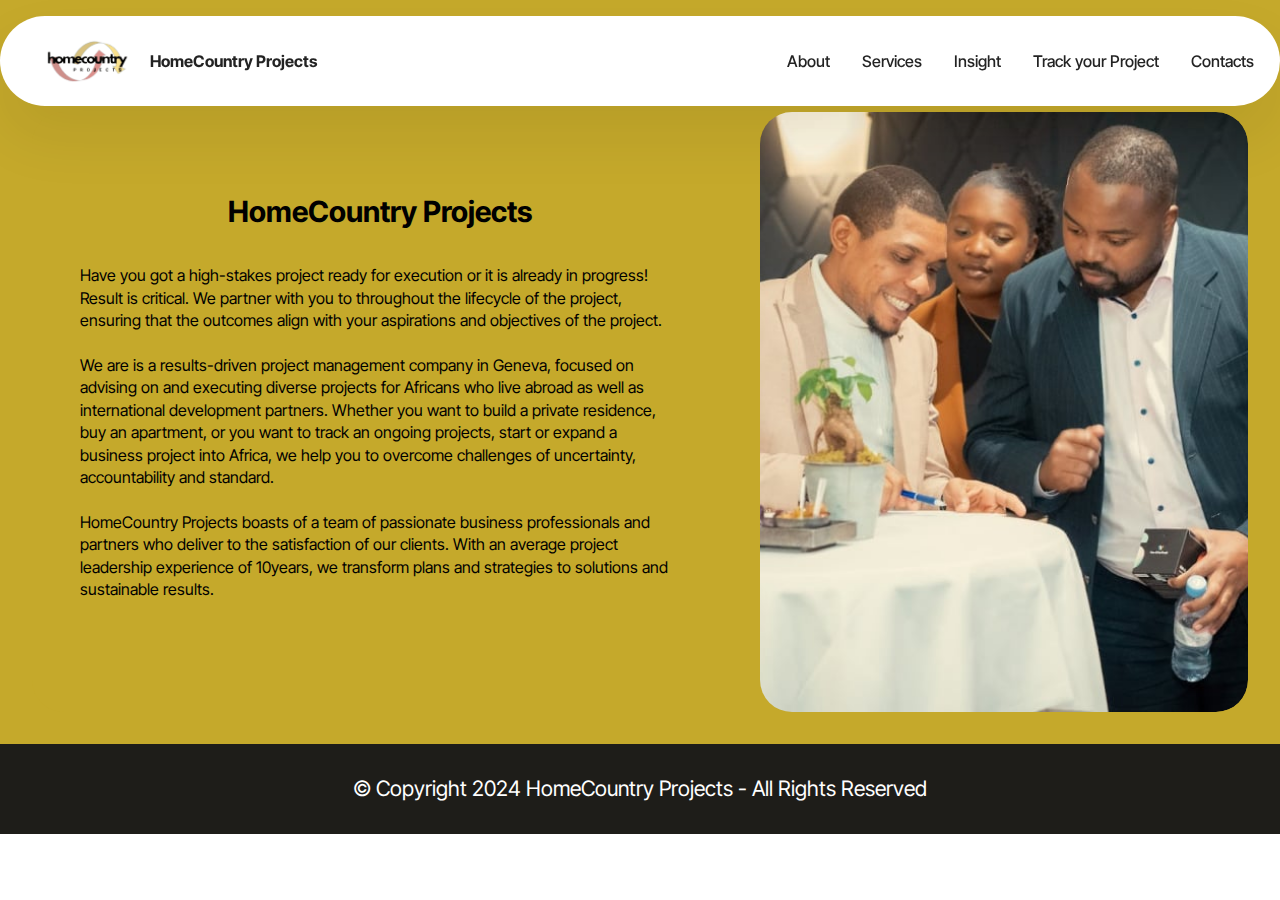
<file: more.html>
<!DOCTYPE html>
<html  >
<head>
  <!-- Site made with Mobirise Website Builder v5.9.24, https://mobirise.com -->
  <meta charset="UTF-8">
  <meta http-equiv="X-UA-Compatible" content="IE=edge">
  <meta name="generator" content="Mobirise v5.9.24, mobirise.com">
  <meta name="viewport" content="width=device-width, initial-scale=1, minimum-scale=1">
  <link rel="shortcut icon" href="assets/images/whatsapp-image-2024-03-16-at-13.04.11-e82a1b6b-removebg-preview-96x50.png" type="image/x-icon">
  <meta name="description" content="">
  
  
  <title>Home_more</title>
  <link rel="stylesheet" href="assets/web/assets/mobirise-icons2/mobirise2.css">
  <link rel="stylesheet" href="assets/bootstrap/css/bootstrap.min.css">
  <link rel="stylesheet" href="assets/bootstrap/css/bootstrap-grid.min.css">
  <link rel="stylesheet" href="assets/bootstrap/css/bootstrap-reboot.min.css">
  <link rel="stylesheet" href="assets/dropdown/css/style.css">
  <link rel="stylesheet" href="assets/theme/css/style.css">
  <link rel="preload" href="https://fonts.googleapis.com/css?family=Inter+Tight:100,200,300,400,500,600,700,800,900,100i,200i,300i,400i,500i,600i,700i,800i,900i&display=swap" as="style" onload="this.onload=null;this.rel='stylesheet'">
  <noscript><link rel="stylesheet" href="https://fonts.googleapis.com/css?family=Inter+Tight:100,200,300,400,500,600,700,800,900,100i,200i,300i,400i,500i,600i,700i,800i,900i&display=swap"></noscript>
  <link rel="preload" as="style" href="assets/mobirise/css/mbr-additional.css?v=pS98Cq"><link rel="stylesheet" href="assets/mobirise/css/mbr-additional.css?v=pS98Cq" type="text/css">

  
  
  
</head>
<body>
  
  <section data-bs-version="5.1" class="menu menu1 cid-u9UpYxqrJB" once="menu" id="menu01-x">
	

	<nav class="navbar navbar-dropdown navbar-fixed-top navbar-expand-lg">
		<div class="container">
			<div class="navbar-brand">
				<span class="navbar-logo">
					<a href="index.html">
						<img src="assets/images/whatsapp-image-2024-03-16-at-13.04.11-e82a1b6b-removebg-preview-96x50.png" alt="" style="height: 3rem;">
					</a>
				</span>
				<span class="navbar-caption-wrap"><a class="navbar-caption text-black text-primary display-4" href="index.html">HomeCountry Projects</a></span>
			</div>
			<button class="navbar-toggler" type="button" data-toggle="collapse" data-bs-toggle="collapse" data-target="#navbarSupportedContent" data-bs-target="#navbarSupportedContent" aria-controls="navbarNavAltMarkup" aria-expanded="false" aria-label="Toggle navigation">
				<div class="hamburger">
					<span></span>
					<span></span>
					<span></span>
					<span></span>
				</div>
			</button>
			<div class="collapse navbar-collapse" id="navbarSupportedContent">
				<ul class="navbar-nav nav-dropdown nav-right" data-app-modern-menu="true"><li class="nav-item">
						<a class="nav-link link text-black text-primary display-4" href="about.html">About</a>
					</li>
					<li class="nav-item">
						<a class="nav-link link text-black text-primary display-4" href="services.html" aria-expanded="false">Services</a>
					</li>
					<li class="nav-item"><a class="nav-link link text-black text-primary display-4" href="Insight.html">Insight</a></li><li class="nav-item"><a class="nav-link link text-black text-primary display-4" href="https://home.homecountryprojects.ch/login.php">Track your Project</a></li><li class="nav-item">
						<a class="nav-link link text-black text-primary display-4" href="contact_us.html">Contacts</a>
					</li></ul>
				
				
			</div>
		</div>
	</nav>
</section>

<section data-bs-version="5.1" class="article05 cid-u9UpYy8qya" id="article05-y">
  

  
  

  <div class="container">
    <div class="row justify-content-center align-items-center">
      <div class="col-12">
        <div class="card-wrapper">
          <div class="row">
            <div class="col-12 col-md-12 col-lg-5 image-wrapper">
              <img class="w-100" src="assets/images/work-with-this-caus-of-the-resolution-886x591.jpg" alt="">
            </div>
            <div class="col-12 col-lg col-md-12">
              <div class="text-wrapper align-left">
                <h1 class="mbr-section-title mbr-fonts-style mb-4 display-5"><strong>HomeCountry Projects</strong></h1>
                <p class="mbr-text mbr-fonts-style mb-4 display-4">Have you got a high-stakes project ready for execution or it is already in progress! Result is critical. We partner with you to throughout the lifecycle of the project, ensuring that the outcomes align with your aspirations and objectives of the project.<br>
<br>We are is a results-driven project management company in Geneva, focused on advising on and executing diverse projects for Africans who live abroad as well as international development partners. Whether you want to build a private residence, buy an apartment, or you want to track an ongoing projects, start or expand a business project into Africa, we help you to overcome challenges of uncertainty, accountability and standard.<br> 
<br>HomeCountry Projects boasts of a team of passionate business professionals and partners who deliver to the satisfaction of our clients. With an average project leadership experience of 10years, we transform plans and strategies to solutions and sustainable results.&nbsp;<br>
                </p>
                
              </div>
            </div>
          </div>
        </div>
      </div>
    </div>
  </div>
</section>

<section data-bs-version="5.1" class="footer4 cid-u9UpYyzZFW" once="footers" id="footer04-z">

    

    

    <div class="container">
        <div class="media-container-row align-center mbr-white">
            <div class="col-12">
                <p class="mbr-text mb-0 mbr-fonts-style display-7">
                    © Copyright 2024 HomeCountry Projects - All Rights Reserved
                </p>
            </div>
        </div>
    </div>
</section>
	
	
	<script src="assets/bootstrap/js/bootstrap.bundle.min.js"></script>  <script src="assets/smoothscroll/smooth-scroll.js"></script>  <script src="assets/ytplayer/index.js"></script>  <script src="assets/dropdown/js/navbar-dropdown.js"></script>  <script src="assets/theme/js/script.js"></script>  
  
  
</body>
</html>
</file>
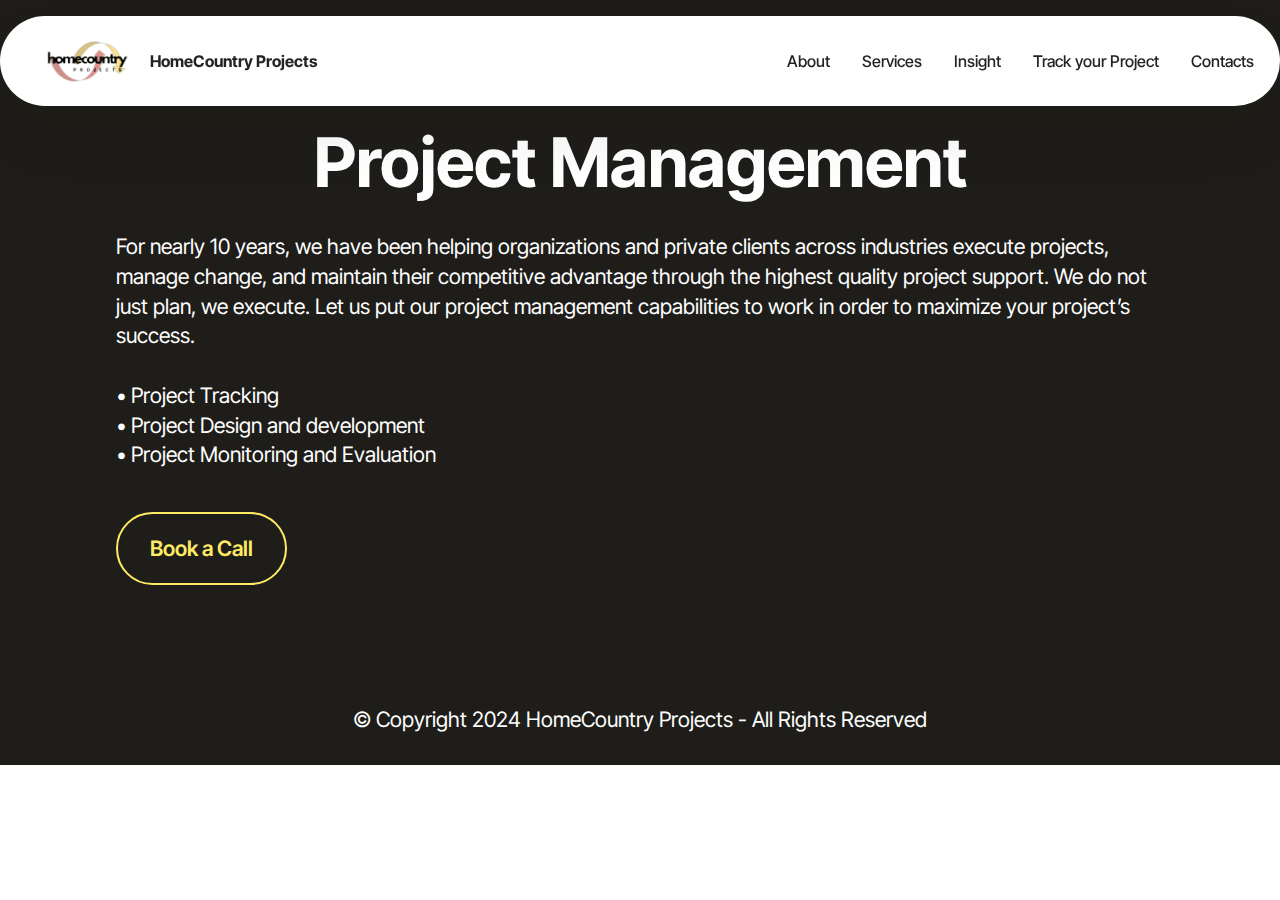
<file: project_management.html>
<!DOCTYPE html>
<html  >
<head>
  <!-- Site made with Mobirise Website Builder v5.9.24, https://mobirise.com -->
  <meta charset="UTF-8">
  <meta http-equiv="X-UA-Compatible" content="IE=edge">
  <meta name="generator" content="Mobirise v5.9.24, mobirise.com">
  <meta name="viewport" content="width=device-width, initial-scale=1, minimum-scale=1">
  <link rel="shortcut icon" href="assets/images/whatsapp-image-2024-03-16-at-13.04.11-e82a1b6b-removebg-preview-96x50.png" type="image/x-icon">
  <meta name="description" content="">
  
  
  <title>Project Management</title>
  <link rel="stylesheet" href="assets/web/assets/mobirise-icons2/mobirise2.css">
  <link rel="stylesheet" href="assets/bootstrap/css/bootstrap.min.css">
  <link rel="stylesheet" href="assets/bootstrap/css/bootstrap-grid.min.css">
  <link rel="stylesheet" href="assets/bootstrap/css/bootstrap-reboot.min.css">
  <link rel="stylesheet" href="assets/dropdown/css/style.css">
  <link rel="stylesheet" href="assets/theme/css/style.css">
  <link rel="preload" href="https://fonts.googleapis.com/css?family=Inter+Tight:100,200,300,400,500,600,700,800,900,100i,200i,300i,400i,500i,600i,700i,800i,900i&display=swap" as="style" onload="this.onload=null;this.rel='stylesheet'">
  <noscript><link rel="stylesheet" href="https://fonts.googleapis.com/css?family=Inter+Tight:100,200,300,400,500,600,700,800,900,100i,200i,300i,400i,500i,600i,700i,800i,900i&display=swap"></noscript>
  <link rel="preload" as="style" href="assets/mobirise/css/mbr-additional.css?v=favEir"><link rel="stylesheet" href="assets/mobirise/css/mbr-additional.css?v=favEir" type="text/css">

  
  
  
</head>
<body>
  
  <section data-bs-version="5.1" class="menu menu1 cid-u9UvpQjGCC" once="menu" id="menu01-19">
	

	<nav class="navbar navbar-dropdown navbar-fixed-top navbar-expand-lg">
		<div class="container">
			<div class="navbar-brand">
				<span class="navbar-logo">
					<a href="index.html">
						<img src="assets/images/whatsapp-image-2024-03-16-at-13.04.11-e82a1b6b-removebg-preview-96x50.png" alt="" style="height: 3rem;">
					</a>
				</span>
				<span class="navbar-caption-wrap"><a class="navbar-caption text-black text-primary display-4" href="index.html">HomeCountry Projects</a></span>
			</div>
			<button class="navbar-toggler" type="button" data-toggle="collapse" data-bs-toggle="collapse" data-target="#navbarSupportedContent" data-bs-target="#navbarSupportedContent" aria-controls="navbarNavAltMarkup" aria-expanded="false" aria-label="Toggle navigation">
				<div class="hamburger">
					<span></span>
					<span></span>
					<span></span>
					<span></span>
				</div>
			</button>
			<div class="collapse navbar-collapse" id="navbarSupportedContent">
				<ul class="navbar-nav nav-dropdown nav-right" data-app-modern-menu="true"><li class="nav-item">
						<a class="nav-link link text-black text-primary display-4" href="about.html">About</a>
					</li>
					<li class="nav-item">
						<a class="nav-link link text-black text-primary display-4" href="services.html" aria-expanded="false">Services</a>
					</li>
					<li class="nav-item"><a class="nav-link link text-black text-primary display-4" href="Insight.html">Insight</a></li><li class="nav-item"><a class="nav-link link text-black text-primary display-4" href="https://home.homecountryprojects.ch/login.php">Track your Project</a></li><li class="nav-item">
						<a class="nav-link link text-black text-primary display-4" href="contact_us.html">Contacts</a>
					</li></ul>
				
				
			</div>
		</div>
	</nav>
</section>

<section data-bs-version="5.1" class="header19 cid-u9UvpQL5Q2" id="header19-1a">
  
  
  <div class="container">
    <div class="row">
      <div class="content-wrap col-12 col-md-11">
        <h1 class="mbr-section-title mbr-fonts-style mb-4 display-1"><strong>Project Management</strong></h1>
        <p class="mbr-fonts-style mbr-text mb-4 display-7">For nearly 10 years, we have been helping organizations and private clients across industries execute projects, manage change, and maintain their competitive advantage through the highest quality project support. We do not just plan, we execute. Let us put our project management capabilities to work in order to maximize your project’s success.<br>
<br>•	Project Tracking
<br>•	Project Design and development
<br>•	Project Monitoring and Evaluation&nbsp;<br> 
        </p>
        <div class="mbr-section-btn"><a class="btn btn-danger-outline display-7" href="contact_us.html">Book a Call</a></div>
        
      </div>
    </div>
  </div>
</section>

<section data-bs-version="5.1" class="footer4 cid-u9UvpRg9Vn" once="footers" id="footer04-1b">

    

    

    <div class="container">
        <div class="media-container-row align-center mbr-white">
            <div class="col-12">
                <p class="mbr-text mb-0 mbr-fonts-style display-7">
                    © Copyright 2024 HomeCountry Projects - All Rights Reserved
                </p>
            </div>
        </div>
    </div>
</section>
	
	
	<script src="assets/bootstrap/js/bootstrap.bundle.min.js"></script>  <script src="assets/smoothscroll/smooth-scroll.js"></script>  <script src="assets/ytplayer/index.js"></script>  <script src="assets/dropdown/js/navbar-dropdown.js"></script>  <script src="assets/theme/js/script.js"></script>  
  
  
</body>
</html>
</file>
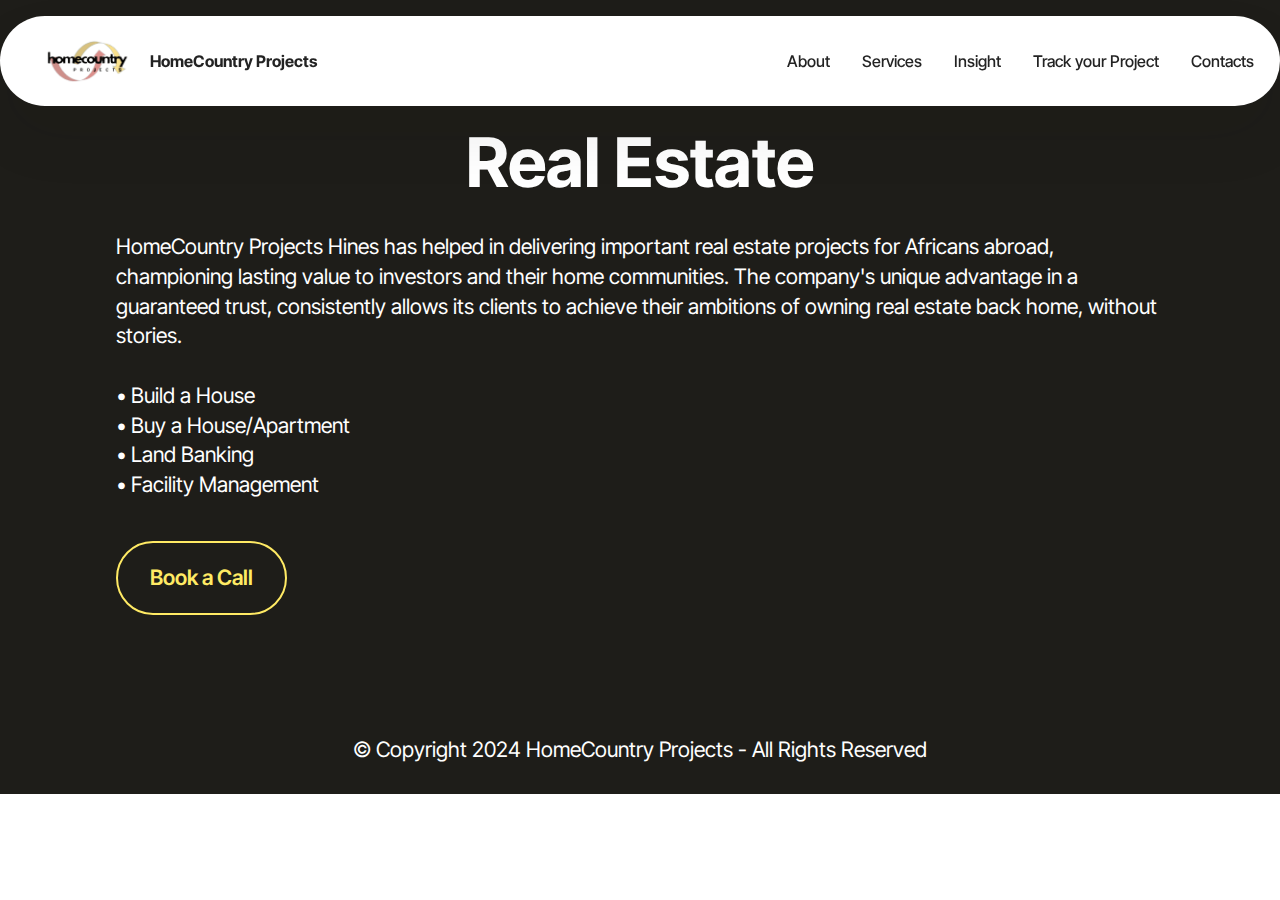
<file: real_estate.html>
<!DOCTYPE html>
<html  >
<head>
  <!-- Site made with Mobirise Website Builder v5.9.24, https://mobirise.com -->
  <meta charset="UTF-8">
  <meta http-equiv="X-UA-Compatible" content="IE=edge">
  <meta name="generator" content="Mobirise v5.9.24, mobirise.com">
  <meta name="viewport" content="width=device-width, initial-scale=1, minimum-scale=1">
  <link rel="shortcut icon" href="assets/images/whatsapp-image-2024-03-16-at-13.04.11-e82a1b6b-removebg-preview-96x50.png" type="image/x-icon">
  <meta name="description" content="">
  
  
  <title>Real Estate</title>
  <link rel="stylesheet" href="assets/web/assets/mobirise-icons2/mobirise2.css">
  <link rel="stylesheet" href="assets/bootstrap/css/bootstrap.min.css">
  <link rel="stylesheet" href="assets/bootstrap/css/bootstrap-grid.min.css">
  <link rel="stylesheet" href="assets/bootstrap/css/bootstrap-reboot.min.css">
  <link rel="stylesheet" href="assets/dropdown/css/style.css">
  <link rel="stylesheet" href="assets/theme/css/style.css">
  <link rel="preload" href="https://fonts.googleapis.com/css?family=Inter+Tight:100,200,300,400,500,600,700,800,900,100i,200i,300i,400i,500i,600i,700i,800i,900i&display=swap" as="style" onload="this.onload=null;this.rel='stylesheet'">
  <noscript><link rel="stylesheet" href="https://fonts.googleapis.com/css?family=Inter+Tight:100,200,300,400,500,600,700,800,900,100i,200i,300i,400i,500i,600i,700i,800i,900i&display=swap"></noscript>
  <link rel="preload" as="style" href="assets/mobirise/css/mbr-additional.css?v=FryQBq"><link rel="stylesheet" href="assets/mobirise/css/mbr-additional.css?v=FryQBq" type="text/css">

  
  
  
</head>
<body>
  
  <section data-bs-version="5.1" class="menu menu1 cid-u8ppX4Rg9a" once="menu" id="menu01-10">
	

	<nav class="navbar navbar-dropdown navbar-fixed-top navbar-expand-lg">
		<div class="container">
			<div class="navbar-brand">
				<span class="navbar-logo">
					<a href="index.html">
						<img src="assets/images/whatsapp-image-2024-03-16-at-13.04.11-e82a1b6b-removebg-preview-96x50.png" alt="" style="height: 3rem;">
					</a>
				</span>
				<span class="navbar-caption-wrap"><a class="navbar-caption text-black text-primary display-4" href="index.html">HomeCountry Projects</a></span>
			</div>
			<button class="navbar-toggler" type="button" data-toggle="collapse" data-bs-toggle="collapse" data-target="#navbarSupportedContent" data-bs-target="#navbarSupportedContent" aria-controls="navbarNavAltMarkup" aria-expanded="false" aria-label="Toggle navigation">
				<div class="hamburger">
					<span></span>
					<span></span>
					<span></span>
					<span></span>
				</div>
			</button>
			<div class="collapse navbar-collapse" id="navbarSupportedContent">
				<ul class="navbar-nav nav-dropdown nav-right" data-app-modern-menu="true"><li class="nav-item">
						<a class="nav-link link text-black text-primary display-4" href="about.html">About</a>
					</li>
					<li class="nav-item">
						<a class="nav-link link text-black text-primary display-4" href="services.html" aria-expanded="false">Services</a>
					</li>
					<li class="nav-item"><a class="nav-link link text-black text-primary display-4" href="Insight.html">Insight</a></li><li class="nav-item"><a class="nav-link link text-black text-primary display-4" href="https://home.homecountryprojects.ch/login.php">Track your Project</a></li><li class="nav-item">
						<a class="nav-link link text-black text-primary display-4" href="contact_us.html">Contacts</a>
					</li></ul>
				
				
			</div>
		</div>
	</nav>
</section>

<section data-bs-version="5.1" class="header19 cid-u9Urs2O3j6" id="header19-12">
  
  
  <div class="container">
    <div class="row">
      <div class="content-wrap col-12 col-md-11">
        <h1 class="mbr-section-title mbr-fonts-style mb-4 display-1"><strong>Real Estate</strong></h1>
        <p class="mbr-fonts-style mbr-text mb-4 display-7">
          HomeCountry Projects Hines has helped in delivering important real estate projects for Africans abroad, championing lasting value to investors and their home communities. The company's unique advantage in a guaranteed trust, consistently allows its clients to achieve their ambitions of owning real estate back home, without stories.<br><br>•	Build a House
<br>•	Buy a House/Apartment
<br>•	Land Banking
<br>•	Facility Management&nbsp;<br> 
        </p>
        <div class="mbr-section-btn"><a class="btn btn-danger-outline display-7" href="contact_us.html">Book a Call</a></div>
        
      </div>
    </div>
  </div>
</section>

<section data-bs-version="5.1" class="footer4 cid-u8XClq3k0q" once="footers" id="footer04-11">

    

    

    <div class="container">
        <div class="media-container-row align-center mbr-white">
            <div class="col-12">
                <p class="mbr-text mb-0 mbr-fonts-style display-7">
                    © Copyright 2024 HomeCountry Projects - All Rights Reserved
                </p>
            </div>
        </div>
    </div>
</section>
	
	
	<script src="assets/bootstrap/js/bootstrap.bundle.min.js"></script>  <script src="assets/smoothscroll/smooth-scroll.js"></script>  <script src="assets/ytplayer/index.js"></script>  <script src="assets/dropdown/js/navbar-dropdown.js"></script>  <script src="assets/theme/js/script.js"></script>  
  
  
</body>
</html>
</file>
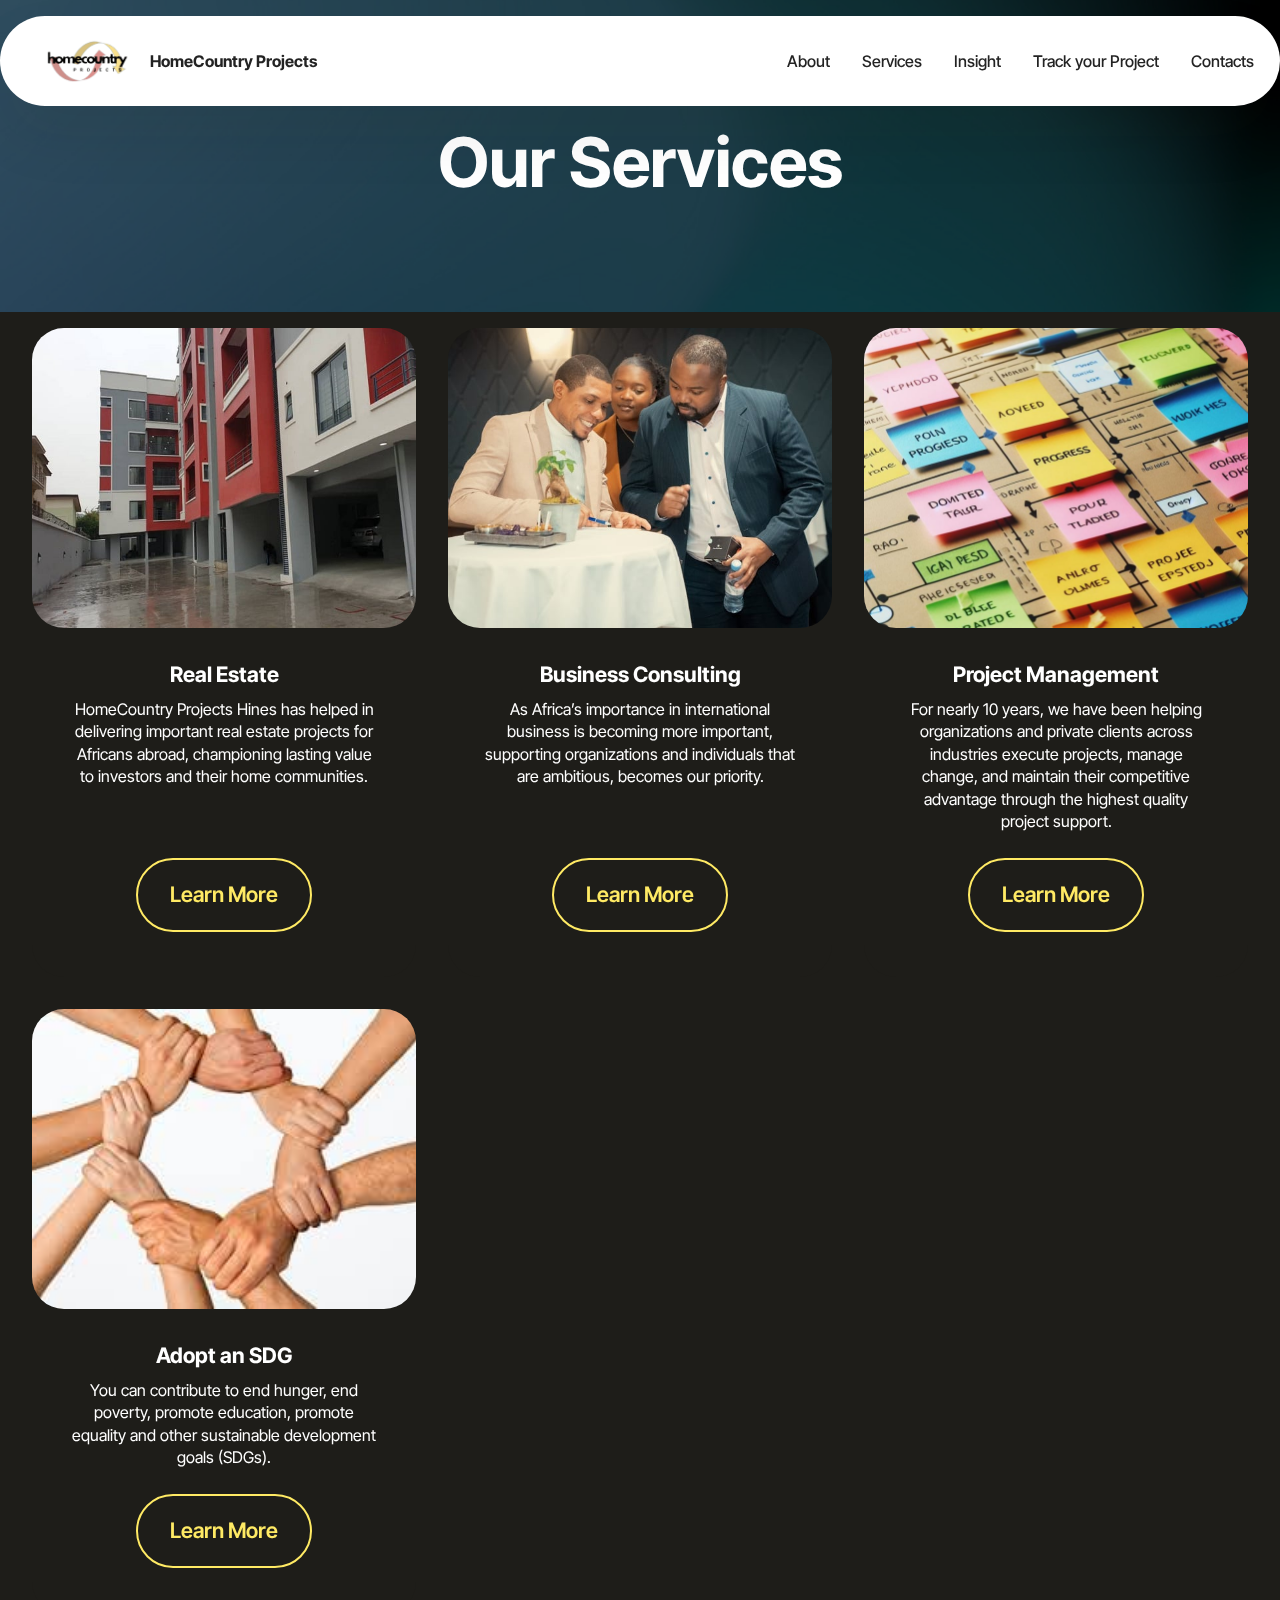
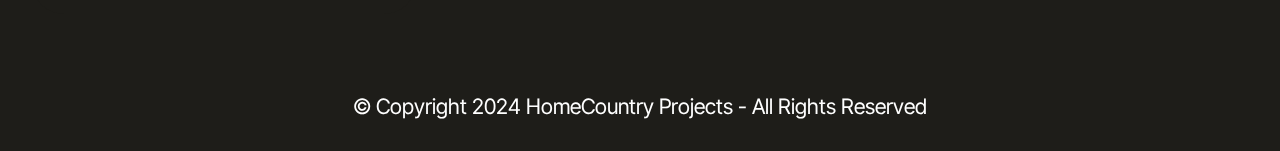
<file: services.html>
<!DOCTYPE html>
<html  >
<head>
  <!-- Site made with Mobirise Website Builder v5.9.24, https://mobirise.com -->
  <meta charset="UTF-8">
  <meta http-equiv="X-UA-Compatible" content="IE=edge">
  <meta name="generator" content="Mobirise v5.9.24, mobirise.com">
  <meta name="viewport" content="width=device-width, initial-scale=1, minimum-scale=1">
  <link rel="shortcut icon" href="assets/images/whatsapp-image-2024-03-16-at-13.04.11-e82a1b6b-removebg-preview-96x50.png" type="image/x-icon">
  <meta name="description" content="">
  
  
  <title>Services</title>
  <link rel="stylesheet" href="assets/web/assets/mobirise-icons2/mobirise2.css">
  <link rel="stylesheet" href="assets/bootstrap/css/bootstrap.min.css">
  <link rel="stylesheet" href="assets/bootstrap/css/bootstrap-grid.min.css">
  <link rel="stylesheet" href="assets/bootstrap/css/bootstrap-reboot.min.css">
  <link rel="stylesheet" href="assets/parallax/jarallax.css">
  <link rel="stylesheet" href="assets/dropdown/css/style.css">
  <link rel="stylesheet" href="assets/theme/css/style.css">
  <link rel="preload" href="https://fonts.googleapis.com/css?family=Inter+Tight:100,200,300,400,500,600,700,800,900,100i,200i,300i,400i,500i,600i,700i,800i,900i&display=swap" as="style" onload="this.onload=null;this.rel='stylesheet'">
  <noscript><link rel="stylesheet" href="https://fonts.googleapis.com/css?family=Inter+Tight:100,200,300,400,500,600,700,800,900,100i,200i,300i,400i,500i,600i,700i,800i,900i&display=swap"></noscript>
  <link rel="preload" as="style" href="assets/mobirise/css/mbr-additional.css?v=6zB0X2"><link rel="stylesheet" href="assets/mobirise/css/mbr-additional.css?v=6zB0X2" type="text/css">

  
  
  
</head>
<body>
  
  <section data-bs-version="5.1" class="menu menu1 cid-u8ppX4Rg9a" once="menu" id="menu01-7">
	

	<nav class="navbar navbar-dropdown navbar-fixed-top navbar-expand-lg">
		<div class="container">
			<div class="navbar-brand">
				<span class="navbar-logo">
					<a href="index.html">
						<img src="assets/images/whatsapp-image-2024-03-16-at-13.04.11-e82a1b6b-removebg-preview-96x50.png" alt="" style="height: 3rem;">
					</a>
				</span>
				<span class="navbar-caption-wrap"><a class="navbar-caption text-black text-primary display-4" href="index.html">HomeCountry Projects</a></span>
			</div>
			<button class="navbar-toggler" type="button" data-toggle="collapse" data-bs-toggle="collapse" data-target="#navbarSupportedContent" data-bs-target="#navbarSupportedContent" aria-controls="navbarNavAltMarkup" aria-expanded="false" aria-label="Toggle navigation">
				<div class="hamburger">
					<span></span>
					<span></span>
					<span></span>
					<span></span>
				</div>
			</button>
			<div class="collapse navbar-collapse" id="navbarSupportedContent">
				<ul class="navbar-nav nav-dropdown nav-right" data-app-modern-menu="true"><li class="nav-item">
						<a class="nav-link link text-black text-primary display-4" href="about.html">About</a>
					</li>
					<li class="nav-item">
						<a class="nav-link link text-black text-primary display-4" href="services.html" aria-expanded="false">Services</a>
					</li>
					<li class="nav-item"><a class="nav-link link text-black text-primary display-4" href="Insight.html">Insight</a></li><li class="nav-item"><a class="nav-link link text-black text-primary display-4" href="https://home.homecountryprojects.ch/login.php">Track your Project</a></li><li class="nav-item">
						<a class="nav-link link text-black text-primary display-4" href="contact_us.html">Contacts</a>
					</li></ul>
				
				
			</div>
		</div>
	</nav>
</section>

<section data-bs-version="5.1" class="header19 cid-u8pvUeH8Wy mbr-parallax-background" id="header19-9">
  
  <div class="mbr-overlay">
  </div>
  <div class="container">
    <div class="row">
      <div class="content-wrap col-12 col-md-8">
        <h1 class="mbr-section-title mbr-fonts-style mb-4 display-1">
          <strong>Our Services</strong></h1>
        
        
        
      </div>
    </div>
  </div>
</section>

<section data-bs-version="5.1" class="features4 cid-u8pvQITL2z" id="features04-8">
	
	
	<div class="container">
		<div class="row justify-content-center">
			<div class="col-12 content-head">
				
			</div>
		</div>
		<div class="row">
			<div class="item features-image col-12 col-md-6 col-lg-4 active">
				<div class="item-wrapper">
					<div class="item-img">
						<img src="assets/images/our-building-to-be-used-for-review-the-grandorchard-576x449.jpg" alt="" data-slide-to="0" data-bs-slide-to="0">
					</div>
					<div class="item-content">
						<h5 class="item-title mbr-fonts-style display-7"><strong>Real Estate</strong></h5>
						<p class="mbr-text mbr-fonts-style display-4">
							HomeCountry Projects Hines has helped in delivering important real estate projects for Africans abroad, championing lasting value to investors and their home communities. 
						</p>
						<div class="mbr-section-btn item-footer"><a href="real_estate.html" class="btn item-btn btn-danger-outline display-7">Learn More</a></div>
					</div>

				</div>
			</div>
			<div class="item features-image col-12 col-md-6 col-lg-4">
				<div class="item-wrapper">
					<div class="item-img">
						<img src="assets/images/work-with-this-caus-of-the-resolution-696x464.jpg" alt="" data-slide-to="1" data-bs-slide-to="1">
					</div>
					<div class="item-content">
						<h5 class="item-title mbr-fonts-style display-7"><strong>Business Consulting</strong></h5>
						<p class="mbr-text mbr-fonts-style display-4">
							As Africa’s importance in international business is becoming more important, supporting organizations and individuals that are ambitious, becomes our priority. <br>
						</p>
						<div class="mbr-section-btn item-footer"><a href="business_consult.html" class="btn item-btn btn-danger-outline display-7">Learn More</a></div>
					</div>
				</div>
			</div><div class="item features-image col-12 col-md-6 col-lg-4">
				<div class="item-wrapper">
					<div class="item-img">
						<img src="assets/images/project-tracking-image-770x770.jpg" alt="" data-slide-to="2" data-bs-slide-to="2">
					</div>
					<div class="item-content">
						<h5 class="item-title mbr-fonts-style display-7"><strong>Project Management</strong></h5>
						<p class="mbr-text mbr-fonts-style display-4">
							For nearly 10 years, we have been helping organizations and private clients across industries execute projects, manage change, and maintain their competitive advantage through the highest quality project support.  <br>
						</p>
						<div class="mbr-section-btn item-footer"><a href="project_management.html" class="btn item-btn btn-danger-outline display-7">Learn More</a></div>
					</div>
				</div>
			</div><div class="item features-image col-12 col-md-6 col-lg-4">
				<div class="item-wrapper">
					<div class="item-img">
						<img src="assets/images/images-267x188.jpg" alt="" data-slide-to="3" data-bs-slide-to="3">
					</div>
					<div class="item-content">
						<h5 class="item-title mbr-fonts-style display-7"><strong>Adopt an SDG</strong></h5>
						<p class="mbr-text mbr-fonts-style display-4">
							You can contribute to end hunger, end poverty, promote education, promote equality and other sustainable development goals (SDGs).
						</p>
						<div class="mbr-section-btn item-footer"><a href="adopt ngo.html" class="btn item-btn btn-danger-outline display-7">Learn More</a></div>
					</div>
				</div>
			</div>
			
		</div>
	</div>
</section>

<section data-bs-version="5.1" class="footer4 cid-u8XClq3k0q" once="footers" id="footer04-a">

    

    

    <div class="container">
        <div class="media-container-row align-center mbr-white">
            <div class="col-12">
                <p class="mbr-text mb-0 mbr-fonts-style display-7">
                    © Copyright 2024 HomeCountry Projects - All Rights Reserved
                </p>
            </div>
        </div>
    </div>
</section>
	
	
	<script src="assets/bootstrap/js/bootstrap.bundle.min.js"></script>  <script src="assets/parallax/jarallax.js"></script>  <script src="assets/smoothscroll/smooth-scroll.js"></script>  <script src="assets/ytplayer/index.js"></script>  <script src="assets/dropdown/js/navbar-dropdown.js"></script>  <script src="assets/theme/js/script.js"></script>  
  
  
</body>
</html>
</file>
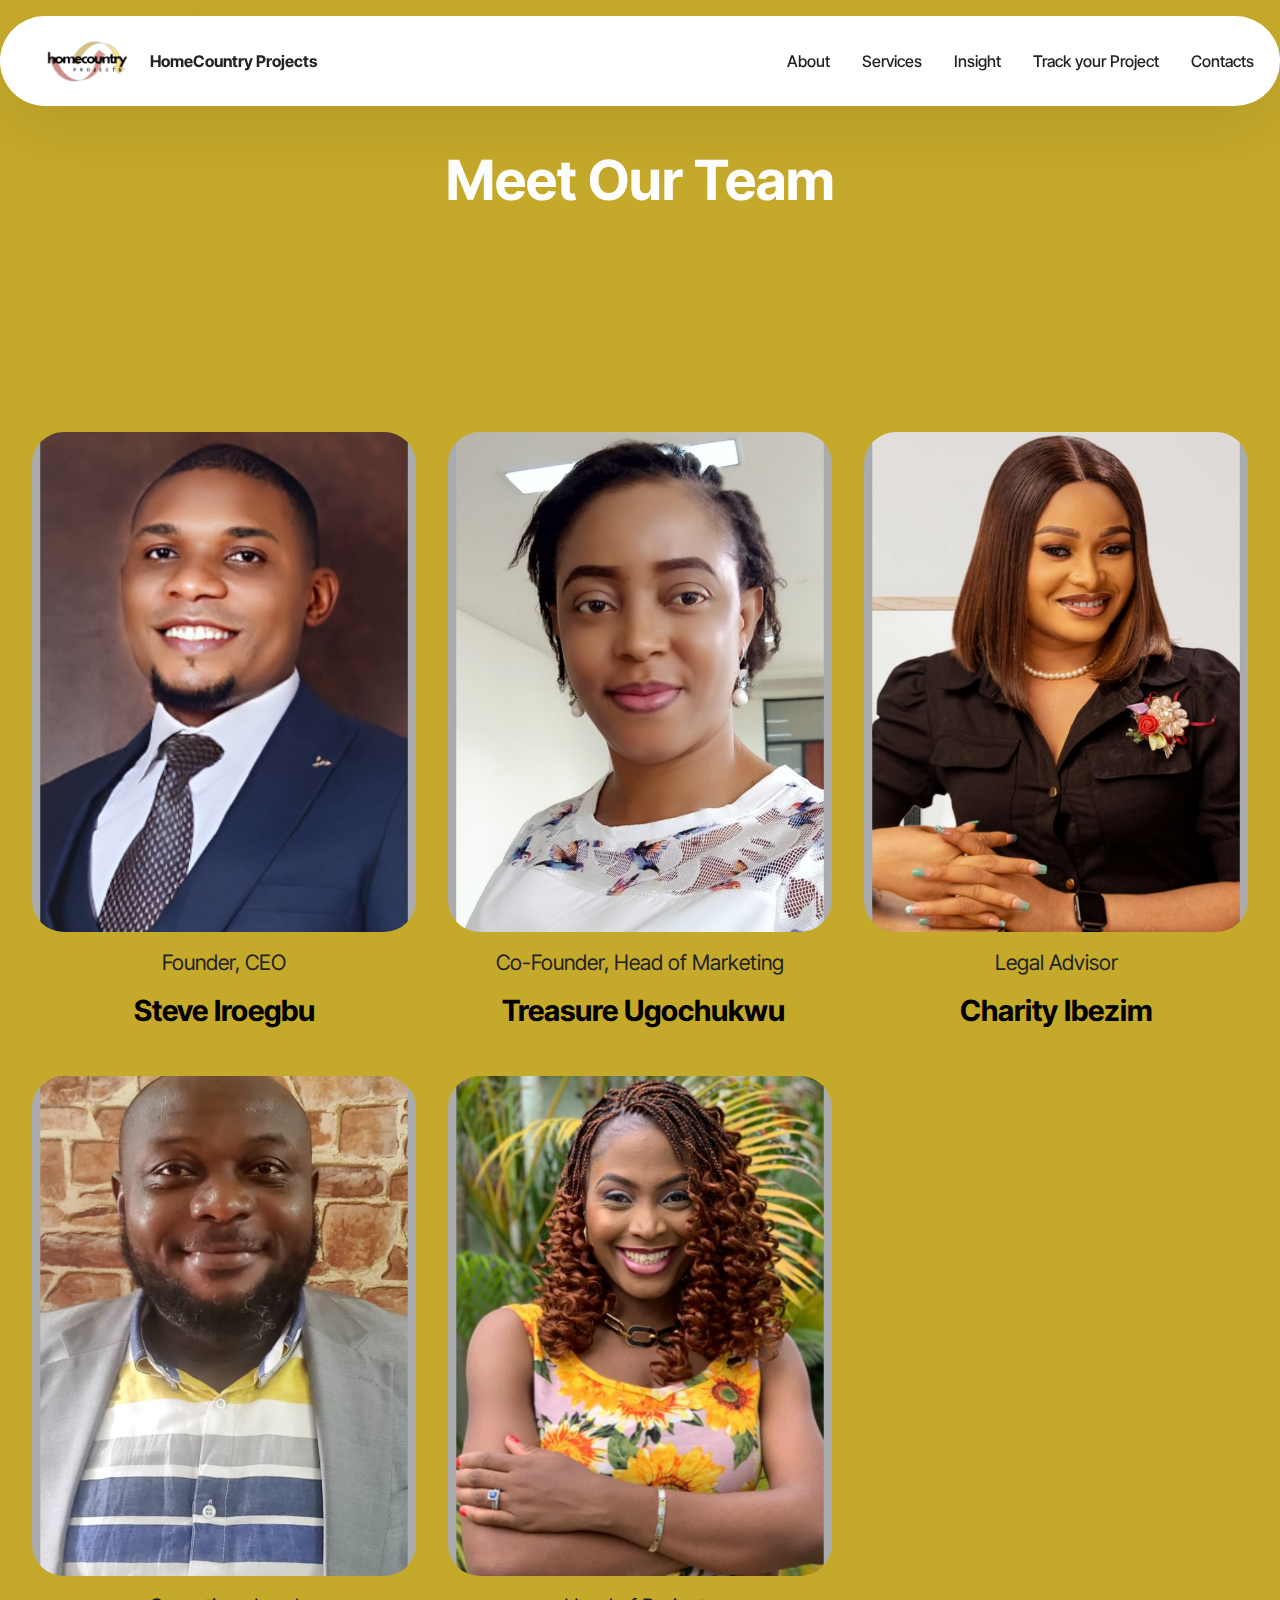
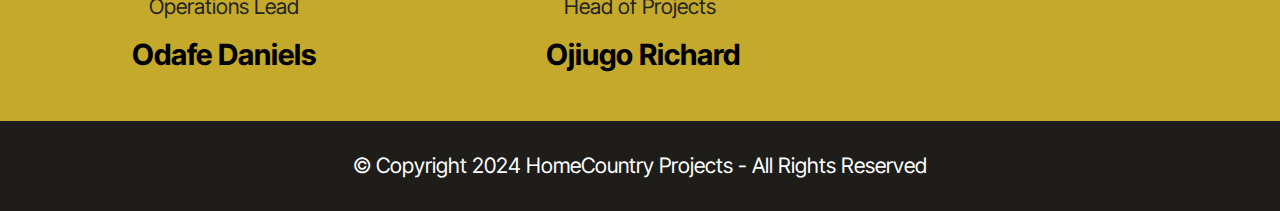
<file: teams.html>
<!DOCTYPE html>
<html  >
<head>
  <!-- Site made with Mobirise Website Builder v5.9.24, https://mobirise.com -->
  <meta charset="UTF-8">
  <meta http-equiv="X-UA-Compatible" content="IE=edge">
  <meta name="generator" content="Mobirise v5.9.24, mobirise.com">
  <meta name="viewport" content="width=device-width, initial-scale=1, minimum-scale=1">
  <link rel="shortcut icon" href="assets/images/whatsapp-image-2024-03-16-at-13.04.11-e82a1b6b-removebg-preview-96x50.png" type="image/x-icon">
  <meta name="description" content="">
  
  
  <title>Teams</title>
  <link rel="stylesheet" href="assets/web/assets/mobirise-icons2/mobirise2.css">
  <link rel="stylesheet" href="assets/bootstrap/css/bootstrap.min.css">
  <link rel="stylesheet" href="assets/bootstrap/css/bootstrap-grid.min.css">
  <link rel="stylesheet" href="assets/bootstrap/css/bootstrap-reboot.min.css">
  <link rel="stylesheet" href="assets/dropdown/css/style.css">
  <link rel="stylesheet" href="assets/theme/css/style.css">
  <link rel="preload" href="https://fonts.googleapis.com/css?family=Inter+Tight:100,200,300,400,500,600,700,800,900,100i,200i,300i,400i,500i,600i,700i,800i,900i&display=swap" as="style" onload="this.onload=null;this.rel='stylesheet'">
  <noscript><link rel="stylesheet" href="https://fonts.googleapis.com/css?family=Inter+Tight:100,200,300,400,500,600,700,800,900,100i,200i,300i,400i,500i,600i,700i,800i,900i&display=swap"></noscript>
  <link rel="preload" as="style" href="assets/mobirise/css/mbr-additional.css?v=86FneK"><link rel="stylesheet" href="assets/mobirise/css/mbr-additional.css?v=86FneK" type="text/css">

  
  
  
</head>
<body>
  
  <section data-bs-version="5.1" class="menu menu1 cid-u8ppX4Rg9a" once="menu" id="menu01-i">
	

	<nav class="navbar navbar-dropdown navbar-fixed-top navbar-expand-lg">
		<div class="container">
			<div class="navbar-brand">
				<span class="navbar-logo">
					<a href="index.html">
						<img src="assets/images/whatsapp-image-2024-03-16-at-13.04.11-e82a1b6b-removebg-preview-96x50.png" alt="" style="height: 3rem;">
					</a>
				</span>
				<span class="navbar-caption-wrap"><a class="navbar-caption text-black text-primary display-4" href="index.html">HomeCountry Projects</a></span>
			</div>
			<button class="navbar-toggler" type="button" data-toggle="collapse" data-bs-toggle="collapse" data-target="#navbarSupportedContent" data-bs-target="#navbarSupportedContent" aria-controls="navbarNavAltMarkup" aria-expanded="false" aria-label="Toggle navigation">
				<div class="hamburger">
					<span></span>
					<span></span>
					<span></span>
					<span></span>
				</div>
			</button>
			<div class="collapse navbar-collapse" id="navbarSupportedContent">
				<ul class="navbar-nav nav-dropdown nav-right" data-app-modern-menu="true"><li class="nav-item">
						<a class="nav-link link text-black text-primary display-4" href="about.html">About</a>
					</li>
					<li class="nav-item">
						<a class="nav-link link text-black text-primary display-4" href="services.html" aria-expanded="false">Services</a>
					</li>
					<li class="nav-item"><a class="nav-link link text-black text-primary display-4" href="Insight.html">Insight</a></li><li class="nav-item"><a class="nav-link link text-black text-primary display-4" href="https://home.homecountryprojects.ch/login.php">Track your Project</a></li><li class="nav-item">
						<a class="nav-link link text-black text-primary display-4" href="contact_us.html">Contacts</a>
					</li></ul>
				
				
			</div>
		</div>
	</nav>
</section>

<section data-bs-version="5.1" class="article6 cid-u8XGufnm3d" id="article06-m">
	

	
	
	<div class="container">
		<div class="row justify-content-center">
			<div class="card col-md-12 col-lg-9">
				<div class="card-wrapper">
					<div class="card-box align-left">
						<h4 class="card-title mbr-fonts-style display-2">
							<strong>Meet Our Team</strong></h4>
						
						
					</div>
				</div>
			</div>
		</div>
	</div>
</section>

<section data-bs-version="5.1" class="people03 cid-u8XGm9JYyD" id="people03-l">
	
	
	<div class="container">
		<div class="row justify-content-center">
			<div class="col-12 content-head">
				
			</div>
		</div>
		<div class="row">
			<div class="item features-image col-12 col-md-6 col-lg-4">
				<div class="item-wrapper">
					<div class="item-img mb-3">
						<img src="assets/images/pic-untitled-2-696x968.jpg" alt="" title="" data-slide-to="0" data-bs-slide-to="0">
					</div>
					<div class="item-content align-left">
						<h5 class="item-title mbr-fonts-style mb-3 display-7">Founder, CEO</h5>
						<h6 class="item-subtitle mbr-fonts-style mb-3 display-5"><strong>Steve Iroegbu</strong></h6>
						
					</div>
					
				</div>
			</div>
			<div class="item features-image col-12 col-md-6 col-lg-4">
				<div class="item-wrapper">
					<div class="item-img mb-3">
						<img src="assets/images/pic-untitled-3-696x968.jpg" alt="" title="" data-slide-to="1" data-bs-slide-to="1">
					</div>
					<div class="item-content align-left">
						<h5 class="item-title mbr-fonts-style mb-3 display-7">Co-Founder, Head of Marketing</h5>
						<h6 class="item-subtitle mbr-fonts-style mb-3 display-5"><strong>&nbsp;Treasure Ugochukwu</strong></h6>
						
					</div>
					
				</div>
			</div>
			<div class="item features-image col-12 col-md-6 col-lg-4">
				<div class="item-wrapper">
					<div class="item-img mb-3">
						<img src="assets/images/pic-untitled-6-696x968.jpg" alt="" title="" data-slide-to="2" data-bs-slide-to="2">
					</div>
					<div class="item-content align-left">
						<h5 class="item-title mbr-fonts-style mb-3 display-7">Legal Advisor</h5>
						<h6 class="item-subtitle mbr-fonts-style mb-3 display-5"><strong>Charity Ibezim</strong></h6>
						
					</div>
					
				</div>
			</div><div class="item features-image col-12 col-md-6 col-lg-4">
				<div class="item-wrapper">
					<div class="item-img mb-3">
						<img src="assets/images/pic-untitled-4-2556x3556.jpg" alt="" title="" data-slide-to="3" data-bs-slide-to="3">
					</div>
					<div class="item-content align-left">
						<h5 class="item-title mbr-fonts-style mb-3 display-7">Operations Lead</h5>
						<h6 class="item-subtitle mbr-fonts-style mb-3 display-5"><strong>Odafe Daniels</strong></h6>
						
					</div>
					
				</div>
			</div><div class="item features-image col-12 col-md-6 col-lg-4">
				<div class="item-wrapper">
					<div class="item-img mb-3">
						<img src="assets/images/pic-untitled-5-2556x3556.jpg" alt="" title="" data-slide-to="4" data-bs-slide-to="4">
					</div>
					<div class="item-content align-left">
						<h5 class="item-title mbr-fonts-style mb-3 display-7">Head of Projects</h5>
						<h6 class="item-subtitle mbr-fonts-style mb-3 display-5"><strong>&nbsp;Ojiugo Richard</strong></h6>
						
					</div>
					
				</div>
			</div>
		</div>
	</div>
</section>

<section data-bs-version="5.1" class="footer4 cid-u8XClq3k0q" once="footers" id="footer04-j">

    

    

    <div class="container">
        <div class="media-container-row align-center mbr-white">
            <div class="col-12">
                <p class="mbr-text mb-0 mbr-fonts-style display-7">
                    © Copyright 2024 HomeCountry Projects - All Rights Reserved
                </p>
            </div>
        </div>
    </div>
</section>
	
	
	<script src="assets/bootstrap/js/bootstrap.bundle.min.js"></script>  <script src="assets/smoothscroll/smooth-scroll.js"></script>  <script src="assets/ytplayer/index.js"></script>  <script src="assets/dropdown/js/navbar-dropdown.js"></script>  <script src="assets/theme/js/script.js"></script>  
  
  
</body>
</html>
</file>
<file: assets/web/assets/mobirise-icons2/mobirise2.css>
@font-face {
  font-family: 'Moririse2';
  font-display: swap;
  src:  url('mobirise2.eot?f2bix4');
  src:  url('mobirise2.eot?f2bix4#iefix') format('embedded-opentype'),
    url('mobirise2.ttf?f2bix4') format('truetype'),
    url('mobirise2.woff?f2bix4') format('woff'),
    url('mobirise2.svg?f2bix4#mobirise2') format('svg');
  font-weight: normal;
  font-style: normal;
}

[class^="mobi-"], [class*=" mobi-"] {
  /* use !important to prevent issues with browser extensions that change fonts */
  font-family: 'Moririse2' !important;
  speak: none;
  font-style: normal;
  font-weight: normal;
  font-variant: normal;
  text-transform: none;
  line-height: 1;

  /* Better Font Rendering =========== */
  -webkit-font-smoothing: antialiased;
  -moz-osx-font-smoothing: grayscale;
}

.mobi-mbri-add-submenu:before {
  content: "\e900";
}
.mobi-mbri-alert:before {
  content: "\e901";
}
.mobi-mbri-align-center:before {
  content: "\e902";
}
.mobi-mbri-align-justify:before {
  content: "\e903";
}
.mobi-mbri-align-left:before {
  content: "\e904";
}
.mobi-mbri-align-right:before {
  content: "\e905";
}
.mobi-mbri-android:before {
  content: "\e906";
}
.mobi-mbri-apple:before {
  content: "\e907";
}
.mobi-mbri-arrow-down:before {
  content: "\e908";
}
.mobi-mbri-arrow-next:before {
  content: "\e909";
}
.mobi-mbri-arrow-prev:before {
  content: "\e90a";
}
.mobi-mbri-arrow-up:before {
  content: "\e90b";
}
.mobi-mbri-bold:before {
  content: "\e90c";
}
.mobi-mbri-bookmark:before {
  content: "\e90d";
}
.mobi-mbri-bootstrap:before {
  content: "\e90e";
}
.mobi-mbri-briefcase:before {
  content: "\e90f";
}
.mobi-mbri-browse:before {
  content: "\e910";
}
.mobi-mbri-bulleted-list:before {
  content: "\e911";
}
.mobi-mbri-calendar:before {
  content: "\e912";
}
.mobi-mbri-camera:before {
  content: "\e913";
}
.mobi-mbri-cart-add:before {
  content: "\e914";
}
.mobi-mbri-cart-full:before {
  content: "\e915";
}
.mobi-mbri-cash:before {
  content: "\e916";
}
.mobi-mbri-change-style:before {
  content: "\e917";
}
.mobi-mbri-chat:before {
  content: "\e918";
}
.mobi-mbri-clock:before {
  content: "\e919";
}
.mobi-mbri-close:before {
  content: "\e91a";
}
.mobi-mbri-cloud:before {
  content: "\e91b";
}
.mobi-mbri-code:before {
  content: "\e91c";
}
.mobi-mbri-contact-form:before {
  content: "\e91d";
}
.mobi-mbri-credit-card:before {
  content: "\e91e";
}
.mobi-mbri-cursor-click:before {
  content: "\e91f";
}
.mobi-mbri-cust-feedback:before {
  content: "\e920";
}
.mobi-mbri-database:before {
  content: "\e921";
}
.mobi-mbri-delivery:before {
  content: "\e922";
}
.mobi-mbri-desktop:before {
  content: "\e923";
}
.mobi-mbri-devices:before {
  content: "\e924";
}
.mobi-mbri-down:before {
  content: "\e925";
}
.mobi-mbri-download-2:before {
  content: "\e926";
}
.mobi-mbri-download:before {
  content: "\e927";
}
.mobi-mbri-drag-n-drop-2:before {
  content: "\e928";
}
.mobi-mbri-drag-n-drop:before {
  content: "\e929";
}
.mobi-mbri-edit-2:before {
  content: "\e92a";
}
.mobi-mbri-edit:before {
  content: "\e92b";
}
.mobi-mbri-error:before {
  content: "\e92c";
}
.mobi-mbri-extension:before {
  content: "\e92d";
}
.mobi-mbri-features:before {
  content: "\e92e";
}
.mobi-mbri-file:before {
  content: "\e92f";
}
.mobi-mbri-flag:before {
  content: "\e930";
}
.mobi-mbri-folder:before {
  content: "\e931";
}
.mobi-mbri-gift:before {
  content: "\e932";
}
.mobi-mbri-github:before {
  content: "\e933";
}
.mobi-mbri-globe-2:before {
  content: "\e934";
}
.mobi-mbri-globe:before {
  content: "\e935";
}
.mobi-mbri-growing-chart:before {
  content: "\e936";
}
.mobi-mbri-hearth:before {
  content: "\e937";
}
.mobi-mbri-help:before {
  content: "\e938";
}
.mobi-mbri-home:before {
  content: "\e939";
}
.mobi-mbri-hot-cup:before {
  content: "\e93a";
}
.mobi-mbri-idea:before {
  content: "\e93b";
}
.mobi-mbri-image-gallery:before {
  content: "\e93c";
}
.mobi-mbri-image-slider:before {
  content: "\e93d";
}
.mobi-mbri-info:before {
  content: "\e93e";
}
.mobi-mbri-italic:before {
  content: "\e93f";
}
.mobi-mbri-key:before {
  content: "\e940";
}
.mobi-mbri-laptop:before {
  content: "\e941";
}
.mobi-mbri-layers:before {
  content: "\e942";
}
.mobi-mbri-left-right:before {
  content: "\e943";
}
.mobi-mbri-left:before {
  content: "\e944";
}
.mobi-mbri-letter:before {
  content: "\e945";
}
.mobi-mbri-like:before {
  content: "\e946";
}
.mobi-mbri-link:before {
  content: "\e947";
}
.mobi-mbri-lock:before {
  content: "\e948";
}
.mobi-mbri-login:before {
  content: "\e949";
}
.mobi-mbri-logout:before {
  content: "\e94a";
}
.mobi-mbri-magic-stick:before {
  content: "\e94b";
}
.mobi-mbri-map-pin:before {
  content: "\e94c";
}
.mobi-mbri-menu:before {
  content: "\e94d";
}
.mobi-mbri-mobile-2:before {
  content: "\e94e";
}
.mobi-mbri-mobile-horizontal:before {
  content: "\e94f";
}
.mobi-mbri-mobile:before {
  content: "\e950";
}
.mobi-mbri-mobirise:before {
  content: "\e951";
}
.mobi-mbri-more-horizontal:before {
  content: "\e952";
}
.mobi-mbri-more-vertical:before {
  content: "\e953";
}
.mobi-mbri-music:before {
  content: "\e954";
}
.mobi-mbri-new-file:before {
  content: "\e955";
}
.mobi-mbri-numbered-list:before {
  content: "\e956";
}
.mobi-mbri-opened-folder:before {
  content: "\e957";
}
.mobi-mbri-pages:before {
  content: "\e958";
}
.mobi-mbri-paper-plane:before {
  content: "\e959";
}
.mobi-mbri-paperclip:before {
  content: "\e95a";
}
.mobi-mbri-phone:before {
  content: "\e95b";
}
.mobi-mbri-photo:before {
  content: "\e95c";
}
.mobi-mbri-photos:before {
  content: "\e95d";
}
.mobi-mbri-pin:before {
  content: "\e95e";
}
.mobi-mbri-play:before {
  content: "\e95f";
}
.mobi-mbri-plus:before {
  content: "\e960";
}
.mobi-mbri-preview:before {
  content: "\e961";
}
.mobi-mbri-print:before {
  content: "\e962";
}
.mobi-mbri-protect:before {
  content: "\e963";
}
.mobi-mbri-question:before {
  content: "\e964";
}
.mobi-mbri-quote-left:before {
  content: "\e965";
}
.mobi-mbri-quote-right:before {
  content: "\e966";
}
.mobi-mbri-redo:before {
  content: "\e967";
}
.mobi-mbri-refresh:before {
  content: "\e968";
}
.mobi-mbri-responsive-2:before {
  content: "\e969";
}
.mobi-mbri-responsive:before {
  content: "\e96a";
}
.mobi-mbri-right:before {
  content: "\e96b";
}
.mobi-mbri-rocket:before {
  content: "\e96c";
}
.mobi-mbri-sad-face:before {
  content: "\e96d";
}
.mobi-mbri-sale:before {
  content: "\e96e";
}
.mobi-mbri-save:before {
  content: "\e96f";
}
.mobi-mbri-search:before {
  content: "\e970";
}
.mobi-mbri-setting-2:before {
  content: "\e971";
}
.mobi-mbri-setting-3:before {
  content: "\e972";
}
.mobi-mbri-setting:before {
  content: "\e973";
}
.mobi-mbri-share:before {
  content: "\e974";
}
.mobi-mbri-shopping-bag:before {
  content: "\e975";
}
.mobi-mbri-shopping-basket:before {
  content: "\e976";
}
.mobi-mbri-shopping-cart:before {
  content: "\e977";
}
.mobi-mbri-sites:before {
  content: "\e978";
}
.mobi-mbri-smile-face:before {
  content: "\e979";
}
.mobi-mbri-speed:before {
  content: "\e97a";
}
.mobi-mbri-star:before {
  content: "\e97b";
}
.mobi-mbri-success:before {
  content: "\e97c";
}
.mobi-mbri-sun:before {
  content: "\e97d";
}
.mobi-mbri-sun2:before {
  content: "\e97e";
}
.mobi-mbri-tablet-vertical:before {
  content: "\e97f";
}
.mobi-mbri-tablet:before {
  content: "\e980";
}
.mobi-mbri-target:before {
  content: "\e981";
}
.mobi-mbri-timer:before {
  content: "\e982";
}
.mobi-mbri-to-ftp:before {
  content: "\e983";
}
.mobi-mbri-to-local-drive:before {
  content: "\e984";
}
.mobi-mbri-touch-swipe:before {
  content: "\e985";
}
.mobi-mbri-touch:before {
  content: "\e986";
}
.mobi-mbri-trash:before {
  content: "\e987";
}
.mobi-mbri-underline:before {
  content: "\e988";
}
.mobi-mbri-undo:before {
  content: "\e989";
}
.mobi-mbri-unlink:before {
  content: "\e98a";
}
.mobi-mbri-unlock:before {
  content: "\e98b";
}
.mobi-mbri-up-down:before {
  content: "\e98c";
}
.mobi-mbri-up:before {
  content: "\e98d";
}
.mobi-mbri-update:before {
  content: "\e98e";
}
.mobi-mbri-upload-2:before {
  content: "\e98f";
}
.mobi-mbri-upload:before {
  content: "\e990";
}
.mobi-mbri-user-2:before {
  content: "\e991";
}
.mobi-mbri-user:before {
  content: "\e992";
}
.mobi-mbri-users:before {
  content: "\e993";
}
.mobi-mbri-video-play:before {
  content: "\e994";
}
.mobi-mbri-video:before {
  content: "\e995";
}
.mobi-mbri-watch:before {
  content: "\e996";
}
.mobi-mbri-website-theme-2:before {
  content: "\e997";
}
.mobi-mbri-website-theme:before {
  content: "\e998";
}
.mobi-mbri-wifi:before {
  content: "\e999";
}
.mobi-mbri-windows:before {
  content: "\e99a";
}
.mobi-mbri-zoom-in:before {
  content: "\e99b";
}
.mobi-mbri-zoom-out:before {
  content: "\e99c";
}
</file>
<file: assets/parallax/jarallax.css>
.jarallax {
    position: relative;
    z-index: 0;
}
.jarallax > .jarallax-img {
    position: absolute;
    object-fit: cover;
    /* support for plugin https://github.com/bfred-it/object-fit-images */
    font-family: 'object-fit: cover;';
    top: 0;
    left: 0;
    width: 100%;
    height: 100%;
    z-index: -1;
}
</file>
<file: assets/dropdown/css/style.css>
.navbar-dropdown {
  left: 0;
  padding: 0;
  position: absolute;
  right: 0;
  top: 0;
  transition: all 0.45s ease;
  z-index: 1030;
  background: #282828; }
  .navbar-dropdown .navbar-logo {
    margin-right: 0.8rem;
    transition: margin 0.3s ease-in-out;
    vertical-align: middle; }
    .navbar-dropdown .navbar-logo img {
      height: 3.125rem;
      transition: all 0.3s ease-in-out; }
    .navbar-dropdown .navbar-logo.mbr-iconfont {
      font-size: 3.125rem;
      line-height: 3.125rem; }
  .navbar-dropdown .navbar-caption {
    font-weight: 700;
    white-space: normal;
    vertical-align: -4px;
    line-height: 3.125rem !important; }
    .navbar-dropdown .navbar-caption, .navbar-dropdown .navbar-caption:hover {
      color: inherit;
      text-decoration: none; }
  .navbar-dropdown .mbr-iconfont + .navbar-caption {
    vertical-align: -1px; }
  .navbar-dropdown.navbar-fixed-top {
    position: fixed; }
  .navbar-dropdown .navbar-brand span {
    vertical-align: -4px; }
  .navbar-dropdown.bg-color.transparent {
    background: none; }
  .navbar-dropdown.navbar-short .navbar-brand {
    padding: 0.625rem 0; }
    .navbar-dropdown.navbar-short .navbar-brand span {
      vertical-align: -1px; }
  .navbar-dropdown.navbar-short .navbar-caption {
    line-height: 2.375rem !important;
    vertical-align: -2px; }
  .navbar-dropdown.navbar-short .navbar-logo {
    margin-right: 0.5rem; }
    .navbar-dropdown.navbar-short .navbar-logo img {
      height: 2.375rem; }
    .navbar-dropdown.navbar-short .navbar-logo.mbr-iconfont {
      font-size: 2.375rem;
      line-height: 2.375rem; }
  .navbar-dropdown.navbar-short .mbr-table-cell {
    height: 3.625rem; }
  .navbar-dropdown .navbar-close {
    left: 0.6875rem;
    position: fixed;
    top: 0.75rem;
    z-index: 1000; }
  .navbar-dropdown .hamburger-icon {
    content: "";
    display: inline-block;
    vertical-align: middle;
    width: 16px;
    -webkit-box-shadow: 0 -6px 0 1px #282828,0 0 0 1px #282828,0 6px 0 1px #282828;
    -moz-box-shadow: 0 -6px 0 1px #282828,0 0 0 1px #282828,0 6px 0 1px #282828;
    box-shadow: 0 -6px 0 1px #282828,0 0 0 1px #282828,0 6px 0 1px #282828; }

.dropdown-menu .dropdown-toggle[data-toggle="dropdown-submenu"]::after {
  border-bottom: 0.35em solid transparent;
  border-left: 0.35em solid;
  border-right: 0;
  border-top: 0.35em solid transparent;
  margin-left: 0.3rem; }

.dropdown-menu .dropdown-item:focus {
  outline: 0; }

.nav-dropdown {
  font-size: 0.75rem;
  font-weight: 500;
  height: auto !important; }
  .nav-dropdown .nav-btn {
    padding-left: 1rem; }
  .nav-dropdown .link {
    margin: .667em 1.667em;
    font-weight: 500;
    padding: 0;
    transition: color .2s ease-in-out; }
    .nav-dropdown .link.dropdown-toggle {
      margin-right: 2.583em; }
      .nav-dropdown .link.dropdown-toggle::after {
        margin-left: .25rem;
        border-top: 0.35em solid;
        border-right: 0.35em solid transparent;
        border-left: 0.35em solid transparent;
        border-bottom: 0; }
      .nav-dropdown .link.dropdown-toggle[aria-expanded="true"] {
        margin: 0;
        padding: 0.667em 3.263em  0.667em 1.667em; }
  .nav-dropdown .link::after,
  .nav-dropdown .dropdown-item::after {
    color: inherit; }
  .nav-dropdown .btn {
    font-size: 0.75rem;
    font-weight: 700;
    letter-spacing: 0;
    margin-bottom: 0;
    padding-left: 1.25rem;
    padding-right: 1.25rem; }
  .nav-dropdown .dropdown-menu {
    border-radius: 0;
    border: 0;
    left: 0;
    margin: 0;
    padding-bottom: 1.25rem;
    padding-top: 1.25rem;
    position: relative; }
  .nav-dropdown .dropdown-submenu {
    margin-left: 0.125rem;
    top: 0; }
  .nav-dropdown .dropdown-item {
    font-weight: 500;
    line-height: 2;
    padding: 0.3846em 4.615em 0.3846em 1.5385em;
    position: relative;
    transition: color .2s ease-in-out, background-color .2s ease-in-out; }
    .nav-dropdown .dropdown-item::after {
      margin-top: -0.3077em;
      position: absolute;
      right: 1.1538em;
      top: 50%; }
    .nav-dropdown .dropdown-item:focus, .nav-dropdown .dropdown-item:hover {
      background: none; }

@media (max-width: 767px) {
  .nav-dropdown.navbar-toggleable-sm {
    bottom: 0;
    display: none;
    left: 0;
    overflow-x: hidden;
    position: fixed;
    top: 0;
    transform: translateX(-100%);
    -ms-transform: translateX(-100%);
    -webkit-transform: translateX(-100%);
    width: 18.75rem;
    z-index: 999; } }
.nav-dropdown.navbar-toggleable-xl {
  bottom: 0;
  display: none;
  left: 0;
  overflow-x: hidden;
  position: fixed;
  top: 0;
  transform: translateX(-100%);
  -ms-transform: translateX(-100%);
  -webkit-transform: translateX(-100%);
  width: 18.75rem;
  z-index: 999; }

.nav-dropdown-sm {
  display: block !important;
  overflow-x: hidden;
  overflow: auto;
  padding-top: 3.875rem; }
  .nav-dropdown-sm::after {
    content: "";
    display: block;
    height: 3rem;
    width: 100%; }
  .nav-dropdown-sm.collapse.in ~ .navbar-close {
    display: block !important; }
  .nav-dropdown-sm.collapsing, .nav-dropdown-sm.collapse.in {
    transform: translateX(0);
    -ms-transform: translateX(0);
    -webkit-transform: translateX(0);
    transition: all 0.25s ease-out;
    -webkit-transition: all 0.25s ease-out;
    background: #282828; }
  .nav-dropdown-sm.collapsing[aria-expanded="false"] {
    transform: translateX(-100%);
    -ms-transform: translateX(-100%);
    -webkit-transform: translateX(-100%); }
  .nav-dropdown-sm .nav-item {
    display: block;
    margin-left: 0 !important;
    padding-left: 0; }
  .nav-dropdown-sm .link,
  .nav-dropdown-sm .dropdown-item {
    border-top: 1px dotted rgba(255, 255, 255, 0.1);
    font-size: 0.8125rem;
    line-height: 1.6;
    margin: 0 !important;
    padding: 0.875rem 2.4rem 0.875rem 1.5625rem !important;
    position: relative;
    white-space: normal; }
    .nav-dropdown-sm .link:focus, .nav-dropdown-sm .link:hover,
    .nav-dropdown-sm .dropdown-item:focus,
    .nav-dropdown-sm .dropdown-item:hover {
      background: rgba(0, 0, 0, 0.2) !important;
      color: #c0a375; }
  .nav-dropdown-sm .nav-btn {
    position: relative;
    padding: 1.5625rem 1.5625rem 0 1.5625rem; }
    .nav-dropdown-sm .nav-btn::before {
      border-top: 1px dotted rgba(255, 255, 255, 0.1);
      content: "";
      left: 0;
      position: absolute;
      top: 0;
      width: 100%; }
    .nav-dropdown-sm .nav-btn + .nav-btn {
      padding-top: 0.625rem; }
      .nav-dropdown-sm .nav-btn + .nav-btn::before {
        display: none; }
  .nav-dropdown-sm .btn {
    padding: 0.625rem 0; }
  .nav-dropdown-sm .dropdown-toggle[data-toggle="dropdown-submenu"]::after {
    margin-left: .25rem;
    border-top: 0.35em solid;
    border-right: 0.35em solid transparent;
    border-left: 0.35em solid transparent;
    border-bottom: 0; }
  .nav-dropdown-sm .dropdown-toggle[data-toggle="dropdown-submenu"][aria-expanded="true"]::after {
    border-top: 0;
    border-right: 0.35em solid transparent;
    border-left: 0.35em solid transparent;
    border-bottom: 0.35em solid; }
  .nav-dropdown-sm .dropdown-menu {
    margin: 0;
    padding: 0;
    position: relative;
    top: 0;
    left: 0;
    width: 100%;
    border: 0;
    float: none;
    border-radius: 0;
    background: none; }
  .nav-dropdown-sm .dropdown-submenu {
    left: 100%;
    margin-left: 0.125rem;
    margin-top: -1.25rem;
    top: 0; }

.navbar-toggleable-sm .nav-dropdown .dropdown-menu {
  position: absolute; }

.navbar-toggleable-sm .nav-dropdown .dropdown-submenu {
  left: 100%;
  margin-left: 0.125rem;
  margin-top: -1.25rem;
  top: 0; }

.navbar-toggleable-sm.opened .nav-dropdown .dropdown-menu {
  position: relative; }

.navbar-toggleable-sm.opened .nav-dropdown .dropdown-submenu {
  left: 0;
  margin-left: 00rem;
  margin-top: 0rem;
  top: 0; }

.is-builder .nav-dropdown.collapsing {
  transition: none !important; }
</file>
<file: assets/theme/css/style.css>
@charset "UTF-8";
section {
  background-color: #ffffff;
}

body {
  font-style: normal;
  line-height: 1.5;
  font-weight: 400;
  color: #232323;
  position: relative;
}

button {
  background-color: transparent;
  border-color: transparent;
}

.embla__button,
.carousel-control {
  background-color: #edefea !important;
  opacity: 0.8 !important;
  color: #464845 !important;
  border-color: #edefea !important;
}

.carousel .close,
.modalWindow .close {
  background-color: #edefea !important;
  color: #464845 !important;
  border-color: #edefea !important;
  opacity: 0.8 !important;
}

.carousel .close:hover,
.modalWindow .close:hover {
  opacity: 1 !important;
}

.carousel-indicators li {
  background-color: #edefea !important;
  border: 2px solid #464845 !important;
}

.carousel-indicators li:hover,
.carousel-indicators li:active {
  opacity: 0.8 !important;
}

.embla__button:hover,
.carousel-control:hover {
  background-color: #edefea !important;
  opacity: 1 !important;
}

.modalWindow-video-container {
  height: 80%;
}

section,
.container,
.container-fluid {
  position: relative;
  word-wrap: break-word;
}

a.mbr-iconfont:hover {
  text-decoration: none;
}

.article .lead p,
.article .lead ul,
.article .lead ol,
.article .lead pre,
.article .lead blockquote {
  margin-bottom: 0;
}

a {
  font-style: normal;
  font-weight: 400;
  cursor: pointer;
}
a, a:hover {
  text-decoration: none;
}

.mbr-section-title {
  font-style: normal;
  line-height: 1.3;
}

.mbr-section-subtitle {
  line-height: 1.3;
}

.mbr-text {
  font-style: normal;
  line-height: 1.7;
}

h1,
h2,
h3,
h4,
h5,
h6,
.display-1,
.display-2,
.display-4,
.display-5,
.display-7,
span,
p,
a {
  line-height: 1;
  word-break: break-word;
  word-wrap: break-word;
  font-weight: 400;
}

b,
strong {
  font-weight: bold;
}

input:-webkit-autofill, input:-webkit-autofill:hover, input:-webkit-autofill:focus, input:-webkit-autofill:active {
  transition-delay: 9999s;
  -webkit-transition-property: background-color, color;
  transition-property: background-color, color;
}

textarea[type=hidden] {
  display: none;
}

section {
  background-position: 50% 50%;
  background-repeat: no-repeat;
  background-size: cover;
}
section .mbr-background-video,
section .mbr-background-video-preview {
  position: absolute;
  bottom: 0;
  left: 0;
  right: 0;
  top: 0;
}

.hidden {
  visibility: hidden;
}

.mbr-z-index20 {
  z-index: 20;
}

/*! Base colors */
.mbr-white {
  color: #ffffff;
}

.mbr-black {
  color: #111111;
}

.mbr-bg-white {
  background-color: #ffffff;
}

.mbr-bg-black {
  background-color: #000000;
}

/*! Text-aligns */
.align-left {
  text-align: left;
}

.align-center {
  text-align: center;
}

.align-right {
  text-align: right;
}

/*! Font-weight  */
.mbr-light {
  font-weight: 300;
}

.mbr-regular {
  font-weight: 400;
}

.mbr-semibold {
  font-weight: 500;
}

.mbr-bold {
  font-weight: 700;
}

/*! Media  */
.media-content {
  flex-basis: 100%;
}

.media-container-row {
  display: flex;
  flex-direction: row;
  flex-wrap: wrap;
  justify-content: center;
  align-content: center;
  align-items: start;
}
.media-container-row .media-size-item {
  width: 400px;
}

.media-container-column {
  display: flex;
  flex-direction: column;
  flex-wrap: wrap;
  justify-content: center;
  align-content: center;
  align-items: stretch;
}
.media-container-column > * {
  width: 100%;
}

@media (min-width: 992px) {
  .media-container-row {
    flex-wrap: nowrap;
  }
}
figure {
  margin-bottom: 0;
  overflow: hidden;
}

figure[mbr-media-size] {
  transition: width 0.1s;
}

img,
iframe {
  display: block;
  width: 100%;
}

.card {
  background-color: transparent;
  border: none;
}

.card-box {
  width: 100%;
}

.card-img {
  text-align: center;
  flex-shrink: 0;
  -webkit-flex-shrink: 0;
}

.media {
  max-width: 100%;
  margin: 0 auto;
}

.mbr-figure {
  align-self: center;
}

.media-container > div {
  max-width: 100%;
}

.mbr-figure img,
.card-img img {
  width: 100%;
}

@media (max-width: 991px) {
  .media-size-item {
    width: auto !important;
  }
  .media {
    width: auto;
  }
  .mbr-figure {
    width: 100% !important;
  }
}
/*! Buttons */
.mbr-section-btn {
  margin-left: -0.6rem;
  margin-right: -0.6rem;
  font-size: 0;
}

.btn {
  font-weight: 600;
  border-width: 1px;
  font-style: normal;
  margin: 0.6rem 0.6rem;
  white-space: normal;
  transition: all 0.2s ease-in-out;
  display: inline-flex;
  align-items: center;
  justify-content: center;
  word-break: break-word;
}

.btn-sm {
  font-weight: 600;
  letter-spacing: 0px;
  transition: all 0.3s ease-in-out;
}

.btn-md {
  font-weight: 600;
  letter-spacing: 0px;
  transition: all 0.3s ease-in-out;
}

.btn-lg {
  font-weight: 600;
  letter-spacing: 0px;
  transition: all 0.3s ease-in-out;
}

.btn-form {
  margin: 0;
}
.btn-form:hover {
  cursor: pointer;
}

nav .mbr-section-btn {
  margin-left: 0rem;
  margin-right: 0rem;
}

/*! Btn icon margin */
.btn .mbr-iconfont,
.btn.btn-sm .mbr-iconfont {
  order: 1;
  cursor: pointer;
  margin-left: 0.5rem;
  vertical-align: sub;
}

.btn.btn-md .mbr-iconfont,
.btn.btn-md .mbr-iconfont {
  margin-left: 0.8rem;
}

.mbr-regular {
  font-weight: 400;
}

.mbr-semibold {
  font-weight: 500;
}

.mbr-bold {
  font-weight: 700;
}

[type=submit] {
  -webkit-appearance: none;
}

/*! Full-screen */
.mbr-fullscreen .mbr-overlay {
  min-height: 100vh;
}

.mbr-fullscreen {
  display: flex;
  display: -moz-flex;
  display: -ms-flex;
  display: -o-flex;
  align-items: center;
  min-height: 100vh;
  padding-top: 3rem;
  padding-bottom: 3rem;
}

/*! Map */
.map {
  height: 25rem;
  position: relative;
}
.map iframe {
  width: 100%;
  height: 100%;
}

/*! Scroll to top arrow */
.mbr-arrow-up {
  bottom: 25px;
  right: 90px;
  position: fixed;
  text-align: right;
  z-index: 5000;
  color: #ffffff;
  font-size: 22px;
}

.mbr-arrow-up a {
  background: rgba(0, 0, 0, 0.2);
  border-radius: 50%;
  color: #fff;
  display: inline-block;
  height: 60px;
  width: 60px;
  border: 2px solid #fff;
  outline-style: none !important;
  position: relative;
  text-decoration: none;
  transition: all 0.3s ease-in-out;
  cursor: pointer;
  text-align: center;
}
.mbr-arrow-up a:hover {
  background-color: rgba(0, 0, 0, 0.4);
}
.mbr-arrow-up a i {
  line-height: 60px;
}

.mbr-arrow-up-icon {
  display: block;
  color: #fff;
}

.mbr-arrow-up-icon::before {
  content: "›";
  display: inline-block;
  font-family: serif;
  font-size: 22px;
  line-height: 1;
  font-style: normal;
  position: relative;
  top: 6px;
  left: -4px;
  transform: rotate(-90deg);
}

/*! Arrow Down */
.mbr-arrow {
  position: absolute;
  bottom: 45px;
  left: 50%;
  width: 60px;
  height: 60px;
  cursor: pointer;
  background-color: rgba(80, 80, 80, 0.5);
  border-radius: 50%;
  transform: translateX(-50%);
}
@media (max-width: 767px) {
  .mbr-arrow {
    display: none;
  }
}
.mbr-arrow > a {
  display: inline-block;
  text-decoration: none;
  outline-style: none;
  animation: arrowdown 1.7s ease-in-out infinite;
  color: #ffffff;
}
.mbr-arrow > a > i {
  position: absolute;
  top: -2px;
  left: 15px;
  font-size: 2rem;
}

#scrollToTop a i::before {
  content: "";
  position: absolute;
  display: block;
  border-bottom: 2.5px solid #fff;
  border-left: 2.5px solid #fff;
  width: 27.8%;
  height: 27.8%;
  left: 50%;
  top: 51%;
  transform: translateY(-30%) translateX(-50%) rotate(135deg);
}

@keyframes arrowdown {
  0% {
    transform: translateY(0px);
  }
  50% {
    transform: translateY(-5px);
  }
  100% {
    transform: translateY(0px);
  }
}
@media (max-width: 500px) {
  .mbr-arrow-up {
    left: 0;
    right: 0;
    text-align: center;
  }
}
/*Gradients animation*/
@keyframes gradient-animation {
  from {
    background-position: 0% 100%;
    animation-timing-function: ease-in-out;
  }
  to {
    background-position: 100% 0%;
    animation-timing-function: ease-in-out;
  }
}
.bg-gradient {
  background-size: 200% 200%;
  animation: gradient-animation 5s infinite alternate;
  -webkit-animation: gradient-animation 5s infinite alternate;
}

.menu .navbar-brand {
  display: -webkit-flex;
}
.menu .navbar-brand span {
  display: flex;
  display: -webkit-flex;
}
.menu .navbar-brand .navbar-caption-wrap {
  display: -webkit-flex;
}
.menu .navbar-brand .navbar-logo img {
  display: -webkit-flex;
  width: auto;
}
@media (min-width: 768px) and (max-width: 991px) {
  .menu .navbar-toggleable-sm .navbar-nav {
    display: -ms-flexbox;
  }
}
@media (max-width: 991px) {
  .menu .navbar-collapse {
    max-height: 93.5vh;
  }
  .menu .navbar-collapse.show {
    overflow: auto;
  }
}
@media (min-width: 992px) {
  .menu .navbar-nav.nav-dropdown {
    display: -webkit-flex;
  }
  .menu .navbar-toggleable-sm .navbar-collapse {
    display: -webkit-flex !important;
  }
  .menu .collapsed .navbar-collapse {
    max-height: 93.5vh;
  }
  .menu .collapsed .navbar-collapse.show {
    overflow: auto;
  }
}
@media (max-width: 767px) {
  .menu .navbar-collapse {
    max-height: 80vh;
  }
}

.nav-link .mbr-iconfont {
  margin-right: 0.5rem;
}

.navbar {
  display: -webkit-flex;
  -webkit-flex-wrap: wrap;
  -webkit-align-items: center;
  -webkit-justify-content: space-between;
}

.navbar-collapse {
  -webkit-flex-basis: 100%;
  -webkit-flex-grow: 1;
  -webkit-align-items: center;
}

.nav-dropdown .link {
  padding: 0.667em 1.667em !important;
  margin: 0 !important;
}

.nav {
  display: -webkit-flex;
  -webkit-flex-wrap: wrap;
}

.row {
  display: -webkit-flex;
  -webkit-flex-wrap: wrap;
}

.justify-content-center {
  -webkit-justify-content: center;
}

.form-inline {
  display: -webkit-flex;
}

.card-wrapper {
  -webkit-flex: 1;
}

.carousel-control {
  z-index: 10;
  display: -webkit-flex;
}

.carousel-controls {
  display: -webkit-flex;
}

.media {
  display: -webkit-flex;
}

.form-group:focus {
  outline: none;
}

.jq-selectbox__select {
  padding: 7px 0;
  position: relative;
}

.jq-selectbox__dropdown {
  overflow: hidden;
  border-radius: 10px;
  position: absolute;
  top: 100%;
  left: 0 !important;
  width: 100% !important;
}

.jq-selectbox__trigger-arrow {
  right: 0;
  transform: translateY(-50%);
}

.jq-selectbox li {
  padding: 1.07em 0.5em;
}

input[type=range] {
  padding-left: 0 !important;
  padding-right: 0 !important;
}

.modal-dialog,
.modal-content {
  height: 100%;
}

.modal-dialog .carousel-inner {
  height: calc(100vh - 1.75rem);
}
@media (max-width: 575px) {
  .modal-dialog .carousel-inner {
    height: calc(100vh - 1rem);
  }
}

.carousel-item {
  text-align: center;
}

.carousel-item img {
  margin: auto;
}

.navbar-toggler {
  align-self: flex-start;
  padding: 0.25rem 0.75rem;
  font-size: 1.25rem;
  line-height: 1;
  background: transparent;
  border: 1px solid transparent;
  border-radius: 0.25rem;
}

.navbar-toggler:focus,
.navbar-toggler:hover {
  text-decoration: none;
  box-shadow: none;
}

.navbar-toggler-icon {
  display: inline-block;
  width: 1.5em;
  height: 1.5em;
  vertical-align: middle;
  content: "";
  background: no-repeat center center;
  background-size: 100% 100%;
}

.navbar-toggler-left {
  position: absolute;
  left: 1rem;
}

.navbar-toggler-right {
  position: absolute;
  right: 1rem;
}

.card-img {
  width: auto;
}

.menu .navbar.collapsed:not(.beta-menu) {
  flex-direction: column;
}

.carousel-item.active,
.carousel-item-next,
.carousel-item-prev {
  display: flex;
}

.note-air-layout .dropup .dropdown-menu,
.note-air-layout .navbar-fixed-bottom .dropdown .dropdown-menu {
  bottom: initial !important;
}

html,
body {
  height: auto;
  min-height: 100vh;
}

.dropup .dropdown-toggle::after {
  display: none;
}

.form-asterisk {
  font-family: initial;
  position: absolute;
  top: -2px;
  font-weight: normal;
}

.form-control-label {
  position: relative;
  cursor: pointer;
  margin-bottom: 0.357em;
  padding: 0;
}

.alert {
  color: #ffffff;
  border-radius: 0;
  border: 0;
  font-size: 1.1rem;
  line-height: 1.5;
  margin-bottom: 1.875rem;
  padding: 1.25rem;
  position: relative;
  text-align: center;
}
.alert.alert-form::after {
  background-color: inherit;
  bottom: -7px;
  content: "";
  display: block;
  height: 14px;
  left: 50%;
  margin-left: -7px;
  position: absolute;
  transform: rotate(45deg);
  width: 14px;
}

.form-control {
  background-color: #ffffff;
  background-clip: border-box;
  color: #232323;
  line-height: 1rem !important;
  height: auto;
  padding: 1.2rem 2rem;
  transition: border-color 0.25s ease 0s;
  border: 1px solid transparent !important;
  border-radius: 4px;
  box-shadow: rgba(0, 0, 0, 0.07) 0px 1px 1px 0px, rgba(0, 0, 0, 0.07) 0px 1px 3px 0px, rgba(0, 0, 0, 0.03) 0px 0px 0px 1px;
}
.form-active .form-control:invalid {
  border-color: red;
}

.row > * {
  padding-right: 1rem;
  padding-left: 1rem;
}

form .row {
  margin-left: -0.6rem;
  margin-right: -0.6rem;
}
form .row [class*=col] {
  padding-left: 0.6rem;
  padding-right: 0.6rem;
}

form .mbr-section-btn {
  padding-left: 0.6rem;
  padding-right: 0.6rem;
}

form .form-check-input {
  margin-top: 0.5;
}

textarea.form-control {
  line-height: 1.5rem !important;
}

.form-group {
  margin-bottom: 1.2rem;
}

.form-control,
form .btn {
  min-height: 48px;
}

.gdpr-block label span.textGDPR input[name=gdpr] {
  top: 7px;
}

.form-control:focus {
  box-shadow: none;
}

:focus {
  outline: none;
}

.mbr-overlay {
  background-color: #000;
  bottom: 0;
  left: 0;
  opacity: 0.5;
  position: absolute;
  right: 0;
  top: 0;
  z-index: 0;
  pointer-events: none;
}

blockquote {
  font-style: italic;
  padding: 3rem;
  font-size: 1.09rem;
  position: relative;
  border-left: 3px solid;
}

ul,
ol,
pre,
blockquote {
  margin-bottom: 2.3125rem;
}

.mt-4 {
  margin-top: 2rem !important;
}

.mb-4 {
  margin-bottom: 2rem !important;
}

.container,
.container-fluid {
  padding-left: 16px;
  padding-right: 16px;
}

.row {
  margin-left: -16px;
  margin-right: -16px;
}
.row > [class*=col] {
  padding-left: 16px;
  padding-right: 16px;
}

@media (min-width: 992px) {
  .container-fluid {
    padding-left: 32px;
    padding-right: 32px;
  }
}
@media (max-width: 991px) {
  .mbr-container {
    padding-left: 16px;
    padding-right: 16px;
  }
}
.app-video-wrapper > img {
  opacity: 1;
}

.app-video-wrapper {
  background: transparent;
}

.item {
  position: relative;
}

.dropdown-menu .dropdown-menu {
  left: 100%;
}

.dropdown-item + .dropdown-menu {
  display: none;
}

.dropdown-item:hover + .dropdown-menu,
.dropdown-menu:hover {
  display: block;
}

@media (min-aspect-ratio: 16/9) {
  .mbr-video-foreground {
    height: 300% !important;
    top: -100% !important;
  }
}
@media (max-aspect-ratio: 16/9) {
  .mbr-video-foreground {
    width: 300% !important;
    left: -100% !important;
  }
}.engine {
	position: absolute;
	text-indent: -2400px;
	text-align: center;
	padding: 0;
	top: 0;
	left: -2400px;
}
</file>
<file: assets/mobirise/css/mbr-additional.css>
.btn {
  border-width: 2px;
}
img,
.card-wrap,
.card-wrapper,
.video-wrapper,
.mbr-figure iframe,
.google-map iframe,
.slide-content,
.plan,
.card,
.item-wrapper {
  border-radius: 2rem !important;
}
.video-wrapper {
  overflow: hidden;
}
body {
  font-family: Inter Tight;
}
.display-1 {
  font-family: 'Inter Tight', sans-serif;
  font-size: 5rem;
  line-height: 1;
}
.display-1 > .mbr-iconfont {
  font-size: 6.25rem;
}
.display-2 {
  font-family: 'Inter Tight', sans-serif;
  font-size: 4rem;
  line-height: 1;
}
.display-2 > .mbr-iconfont {
  font-size: 5rem;
}
.display-4 {
  font-family: 'Inter Tight', sans-serif;
  font-size: 1rem;
  line-height: 1.5;
}
.display-4 > .mbr-iconfont {
  font-size: 1.25rem;
}
.display-5 {
  font-family: 'Inter Tight', sans-serif;
  font-size: 2rem;
  line-height: 1.5;
}
.display-5 > .mbr-iconfont {
  font-size: 2.5rem;
}
.display-7 {
  font-family: 'Inter Tight', sans-serif;
  font-size: 1.4rem;
  line-height: 1.3;
}
.display-7 > .mbr-iconfont {
  font-size: 1.75rem;
}
/* ---- Fluid typography for mobile devices ---- */
/* 1.4 - font scale ratio ( bootstrap == 1.42857 ) */
/* 100vw - current viewport width */
/* (48 - 20)  48 == 48rem == 768px, 20 == 20rem == 320px(minimal supported viewport) */
/* 0.65 - min scale variable, may vary */
@media (max-width: 992px) {
  .display-1 {
    font-size: 4rem;
  }
}
@media (max-width: 768px) {
  .display-1 {
    font-size: 3.5rem;
    font-size: calc( 2.4rem + (5 - 2.4) * ((100vw - 20rem) / (48 - 20)));
    line-height: calc( 1.1 * (2.4rem + (5 - 2.4) * ((100vw - 20rem) / (48 - 20))));
  }
  .display-2 {
    font-size: 3.2rem;
    font-size: calc( 2.05rem + (4 - 2.05) * ((100vw - 20rem) / (48 - 20)));
    line-height: calc( 1.3 * (2.05rem + (4 - 2.05) * ((100vw - 20rem) / (48 - 20))));
  }
  .display-4 {
    font-size: 0.8rem;
    font-size: calc( 1rem + (1 - 1) * ((100vw - 20rem) / (48 - 20)));
    line-height: calc( 1.4 * (1rem + (1 - 1) * ((100vw - 20rem) / (48 - 20))));
  }
  .display-5 {
    font-size: 1.6rem;
    font-size: calc( 1.35rem + (2 - 1.35) * ((100vw - 20rem) / (48 - 20)));
    line-height: calc( 1.4 * (1.35rem + (2 - 1.35) * ((100vw - 20rem) / (48 - 20))));
  }
  .display-7 {
    font-size: 1.12rem;
    font-size: calc( 1.14rem + (1.4 - 1.14) * ((100vw - 20rem) / (48 - 20)));
    line-height: calc( 1.4 * (1.14rem + (1.4 - 1.14) * ((100vw - 20rem) / (48 - 20))));
  }
}
@media (min-width: 992px) and (max-width: 1400px) {
  .display-1 {
    font-size: 3.5rem;
    font-size: calc( 2.4rem + (5 - 2.4) * ((100vw - 62rem) / (87 - 62)));
    line-height: calc( 1.1 * (2.4rem + (5 - 2.4) * ((100vw - 62rem) / (87 - 62))));
  }
  .display-2 {
    font-size: 3.2rem;
    font-size: calc( 2.05rem + (4 - 2.05) * ((100vw - 62rem) / (87 - 62)));
    line-height: calc( 1.3 * (2.05rem + (4 - 2.05) * ((100vw - 62rem) / (87 - 62))));
  }
  .display-4 {
    font-size: 0.8rem;
    font-size: calc( 1rem + (1 - 1) * ((100vw - 62rem) / (87 - 62)));
    line-height: calc( 1.4 * (1rem + (1 - 1) * ((100vw - 62rem) / (87 - 62))));
  }
  .display-5 {
    font-size: 1.6rem;
    font-size: calc( 1.35rem + (2 - 1.35) * ((100vw - 62rem) / (87 - 62)));
    line-height: calc( 1.4 * (1.35rem + (2 - 1.35) * ((100vw - 62rem) / (87 - 62))));
  }
  .display-7 {
    font-size: 1.12rem;
    font-size: calc( 1.14rem + (1.4 - 1.14) * ((100vw - 62rem) / (87 - 62)));
    line-height: calc( 1.4 * (1.14rem + (1.4 - 1.14) * ((100vw - 62rem) / (87 - 62))));
  }
}
/* Buttons */
.btn {
  padding: 1.25rem 2rem;
  border-radius: 4px;
}
@media (max-width: 767px) {
  .btn {
    padding: 0.75rem 1.5rem;
  }
}
.btn-sm {
  padding: 0.6rem 1.2rem;
  border-radius: 4px;
}
.btn-md {
  padding: 0.6rem 1.2rem;
  border-radius: 4px;
}
.btn-lg {
  padding: 1.25rem 2rem;
  border-radius: 4px;
}
.bg-primary {
  background-color: #9fe870 !important;
}
.bg-success {
  background-color: #3a341c !important;
}
.bg-info {
  background-color: #320707 !important;
}
.bg-warning {
  background-color: #a0e2e1 !important;
}
.bg-danger {
  background-color: #ffea64 !important;
}
.btn-primary,
.btn-primary:active {
  background-color: #9fe870 !important;
  border-color: #9fe870 !important;
  color: #264d0c !important;
  box-shadow: none;
}
.btn-primary:hover,
.btn-primary:focus,
.btn-primary.focus,
.btn-primary.active {
  color: inherit;
  background-color: #bcef9c !important;
  border-color: #bcef9c !important;
  box-shadow: none;
}
.btn-primary.disabled,
.btn-primary:disabled {
  color: #264d0c !important;
  background-color: #bcef9c !important;
  border-color: #bcef9c !important;
}
.btn-secondary,
.btn-secondary:active {
  background-color: #ffd7ef !important;
  border-color: #ffd7ef !important;
  color: #d70081 !important;
  box-shadow: none;
}
.btn-secondary:hover,
.btn-secondary:focus,
.btn-secondary.focus,
.btn-secondary.active {
  color: inherit;
  background-color: #ffffff !important;
  border-color: #ffffff !important;
  box-shadow: none;
}
.btn-secondary.disabled,
.btn-secondary:disabled {
  color: #d70081 !important;
  background-color: #ffffff !important;
  border-color: #ffffff !important;
}
.btn-info,
.btn-info:active {
  background-color: #320707 !important;
  border-color: #320707 !important;
  color: #ffffff !important;
  box-shadow: none;
}
.btn-info:hover,
.btn-info:focus,
.btn-info.focus,
.btn-info.active {
  color: inherit;
  background-color: #5f0d0d !important;
  border-color: #5f0d0d !important;
  box-shadow: none;
}
.btn-info.disabled,
.btn-info:disabled {
  color: #ffffff !important;
  background-color: #5f0d0d !important;
  border-color: #5f0d0d !important;
}
.btn-success,
.btn-success:active {
  background-color: #3a341c !important;
  border-color: #3a341c !important;
  color: #ffffff !important;
  box-shadow: none;
}
.btn-success:hover,
.btn-success:focus,
.btn-success.focus,
.btn-success.active {
  color: inherit;
  background-color: #5c532d !important;
  border-color: #5c532d !important;
  box-shadow: none;
}
.btn-success.disabled,
.btn-success:disabled {
  color: #ffffff !important;
  background-color: #5c532d !important;
  border-color: #5c532d !important;
}
.btn-warning,
.btn-warning:active {
  background-color: #a0e2e1 !important;
  border-color: #a0e2e1 !important;
  color: #1f6463 !important;
  box-shadow: none;
}
.btn-warning:hover,
.btn-warning:focus,
.btn-warning.focus,
.btn-warning.active {
  color: inherit;
  background-color: #c7eeed !important;
  border-color: #c7eeed !important;
  box-shadow: none;
}
.btn-warning.disabled,
.btn-warning:disabled {
  color: #1f6463 !important;
  background-color: #c7eeed !important;
  border-color: #c7eeed !important;
}
.btn-danger,
.btn-danger:active {
  background-color: #ffea64 !important;
  border-color: #ffea64 !important;
  color: #645600 !important;
  box-shadow: none;
}
.btn-danger:hover,
.btn-danger:focus,
.btn-danger.focus,
.btn-danger.active {
  color: inherit;
  background-color: #fff197 !important;
  border-color: #fff197 !important;
  box-shadow: none;
}
.btn-danger.disabled,
.btn-danger:disabled {
  color: #645600 !important;
  background-color: #fff197 !important;
  border-color: #fff197 !important;
}
.btn-white,
.btn-white:active {
  background-color: #eff0ec !important;
  border-color: #eff0ec !important;
  color: #757b62 !important;
  box-shadow: none;
}
.btn-white:hover,
.btn-white:focus,
.btn-white.focus,
.btn-white.active {
  color: inherit;
  background-color: #ffffff !important;
  border-color: #ffffff !important;
  box-shadow: none;
}
.btn-white.disabled,
.btn-white:disabled {
  color: #757b62 !important;
  background-color: #ffffff !important;
  border-color: #ffffff !important;
}
.btn-black,
.btn-black:active {
  background-color: #232323 !important;
  border-color: #232323 !important;
  color: #ffffff !important;
  box-shadow: none;
}
.btn-black:hover,
.btn-black:focus,
.btn-black.focus,
.btn-black.active {
  color: inherit;
  background-color: #3d3d3d !important;
  border-color: #3d3d3d !important;
  box-shadow: none;
}
.btn-black.disabled,
.btn-black:disabled {
  color: #ffffff !important;
  background-color: #3d3d3d !important;
  border-color: #3d3d3d !important;
}
.btn-primary-outline,
.btn-primary-outline:active {
  background-color: transparent !important;
  border-color: #9fe870;
  color: #9fe870;
}
.btn-primary-outline:hover,
.btn-primary-outline:focus,
.btn-primary-outline.focus,
.btn-primary-outline.active {
  color: #6ddc25 !important;
  background-color: transparent !important;
  border-color: #6ddc25 !important;
  box-shadow: none !important;
}
.btn-primary-outline.disabled,
.btn-primary-outline:disabled {
  color: #264d0c !important;
  background-color: #9fe870 !important;
  border-color: #9fe870 !important;
}
.btn-secondary-outline,
.btn-secondary-outline:active {
  background-color: transparent !important;
  border-color: #ffd7ef;
  color: #ffd7ef;
}
.btn-secondary-outline:hover,
.btn-secondary-outline:focus,
.btn-secondary-outline.focus,
.btn-secondary-outline.active {
  color: #ff80cc !important;
  background-color: transparent !important;
  border-color: #ff80cc !important;
  box-shadow: none !important;
}
.btn-secondary-outline.disabled,
.btn-secondary-outline:disabled {
  color: #d70081 !important;
  background-color: #ffd7ef !important;
  border-color: #ffd7ef !important;
}
.btn-info-outline,
.btn-info-outline:active {
  background-color: transparent !important;
  border-color: #320707;
  color: #320707;
}
.btn-info-outline:hover,
.btn-info-outline:focus,
.btn-info-outline.focus,
.btn-info-outline.active {
  color: #000000 !important;
  background-color: transparent !important;
  border-color: #000000 !important;
  box-shadow: none !important;
}
.btn-info-outline.disabled,
.btn-info-outline:disabled {
  color: #ffffff !important;
  background-color: #320707 !important;
  border-color: #320707 !important;
}
.btn-success-outline,
.btn-success-outline:active {
  background-color: transparent !important;
  border-color: #3a341c;
  color: #3a341c;
}
.btn-success-outline:hover,
.btn-success-outline:focus,
.btn-success-outline.focus,
.btn-success-outline.active {
  color: #000000 !important;
  background-color: transparent !important;
  border-color: #000000 !important;
  box-shadow: none !important;
}
.btn-success-outline.disabled,
.btn-success-outline:disabled {
  color: #ffffff !important;
  background-color: #3a341c !important;
  border-color: #3a341c !important;
}
.btn-warning-outline,
.btn-warning-outline:active {
  background-color: transparent !important;
  border-color: #a0e2e1;
  color: #a0e2e1;
}
.btn-warning-outline:hover,
.btn-warning-outline:focus,
.btn-warning-outline.focus,
.btn-warning-outline.active {
  color: #5ececc !important;
  background-color: transparent !important;
  border-color: #5ececc !important;
  box-shadow: none !important;
}
.btn-warning-outline.disabled,
.btn-warning-outline:disabled {
  color: #1f6463 !important;
  background-color: #a0e2e1 !important;
  border-color: #a0e2e1 !important;
}
.btn-danger-outline,
.btn-danger-outline:active {
  background-color: transparent !important;
  border-color: #ffea64;
  color: #ffea64;
}
.btn-danger-outline:hover,
.btn-danger-outline:focus,
.btn-danger-outline.focus,
.btn-danger-outline.active {
  color: #ffde0d !important;
  background-color: transparent !important;
  border-color: #ffde0d !important;
  box-shadow: none !important;
}
.btn-danger-outline.disabled,
.btn-danger-outline:disabled {
  color: #645600 !important;
  background-color: #ffea64 !important;
  border-color: #ffea64 !important;
}
.btn-black-outline,
.btn-black-outline:active {
  background-color: transparent !important;
  border-color: #232323;
  color: #232323;
}
.btn-black-outline:hover,
.btn-black-outline:focus,
.btn-black-outline.focus,
.btn-black-outline.active {
  color: #000000 !important;
  background-color: transparent !important;
  border-color: #000000 !important;
  box-shadow: none !important;
}
.btn-black-outline.disabled,
.btn-black-outline:disabled {
  color: #ffffff !important;
  background-color: #232323 !important;
  border-color: #232323 !important;
}
.btn-white-outline,
.btn-white-outline:active {
  background-color: transparent !important;
  border-color: #fafafa;
  color: #fafafa;
}
.btn-white-outline:hover,
.btn-white-outline:focus,
.btn-white-outline.focus,
.btn-white-outline.active {
  color: #cfcfcf !important;
  background-color: transparent !important;
  border-color: #cfcfcf !important;
  box-shadow: none !important;
}
.btn-white-outline.disabled,
.btn-white-outline:disabled {
  color: #7a7a7a !important;
  background-color: #fafafa !important;
  border-color: #fafafa !important;
}
.text-primary {
  color: #9fe870 !important;
}
.text-secondary {
  color: #ffd7ef !important;
}
.text-success {
  color: #3a341c !important;
}
.text-info {
  color: #320707 !important;
}
.text-warning {
  color: #a0e2e1 !important;
}
.text-danger {
  color: #ffea64 !important;
}
.text-white {
  color: #fafafa !important;
}
.text-black {
  color: #232323 !important;
}
a.text-primary:hover,
a.text-primary:focus,
a.text-primary.active {
  color: #66d022 !important;
}
a.text-secondary:hover,
a.text-secondary:focus,
a.text-secondary.active {
  color: #ff71c6 !important;
}
a.text-success:hover,
a.text-success:focus,
a.text-success.active {
  color: #000000 !important;
}
a.text-info:hover,
a.text-info:focus,
a.text-info.active {
  color: #000000 !important;
}
a.text-warning:hover,
a.text-warning:focus,
a.text-warning.active {
  color: #52cac8 !important;
}
a.text-danger:hover,
a.text-danger:focus,
a.text-danger.active {
  color: #fddb00 !important;
}
a.text-white:hover,
a.text-white:focus,
a.text-white.active {
  color: #c7c7c7 !important;
}
a.text-black:hover,
a.text-black:focus,
a.text-black.active {
  color: #000000 !important;
}
a[class*="text-"]:not(.nav-link):not(.dropdown-item):not([role]):not(.navbar-caption) {
  position: relative;
  background-image: transparent;
  background-size: 10000px 2px;
  background-repeat: no-repeat;
  background-position: 0px 1.2em;
  background-position: -10000px 1.2em;
}
a[class*="text-"]:not(.nav-link):not(.dropdown-item):not([role]):not(.navbar-caption):hover {
  transition: background-position 2s ease-in-out;
  background-image: linear-gradient(currentColor 50%, currentColor 50%);
  background-position: 0px 1.2em;
}
.nav-tabs .nav-link.active {
  color: #9fe870;
}
.nav-tabs .nav-link:not(.active) {
  color: #232323;
}
.alert-success {
  background-color: #70c770;
}
.alert-info {
  background-color: #320707;
}
.alert-warning {
  background-color: #a0e2e1;
}
.alert-danger {
  background-color: #ffea64;
}
.mbr-section-btn .btn:not(.btn-form) {
  border-radius: 100px;
}
.mbr-gallery-filter li a {
  border-radius: 100px !important;
}
.mbr-gallery-filter li.active .btn {
  background-color: #9fe870;
  border-color: #9fe870;
  color: #306310;
}
.mbr-gallery-filter li.active .btn:focus {
  box-shadow: none;
}
.nav-tabs .nav-link {
  border-radius: 100px !important;
}
a,
a:hover {
  color: #9fe870;
}
.mbr-plan-header.bg-primary .mbr-plan-subtitle,
.mbr-plan-header.bg-primary .mbr-plan-price-desc {
  color: #ffffff;
}
.mbr-plan-header.bg-success .mbr-plan-subtitle,
.mbr-plan-header.bg-success .mbr-plan-price-desc {
  color: #c0b27c;
}
.mbr-plan-header.bg-info .mbr-plan-subtitle,
.mbr-plan-header.bg-info .mbr-plan-price-desc {
  color: #f3abab;
}
.mbr-plan-header.bg-warning .mbr-plan-subtitle,
.mbr-plan-header.bg-warning .mbr-plan-price-desc {
  color: #ffffff;
}
.mbr-plan-header.bg-danger .mbr-plan-subtitle,
.mbr-plan-header.bg-danger .mbr-plan-price-desc {
  color: #ffffff;
}
/* Scroll to top button*/
.scrollToTop_wraper {
  display: none;
}
.form-control {
  font-family: 'Inter Tight', sans-serif;
  font-size: 1.4rem;
  line-height: 1.3;
  font-weight: 400;
  border-radius: 40px !important;
}
.form-control > .mbr-iconfont {
  font-size: 1.75rem;
}
.form-control:hover,
.form-control:focus {
  box-shadow: rgba(0, 0, 0, 0.07) 0px 1px 1px 0px, rgba(0, 0, 0, 0.07) 0px 1px 3px 0px, rgba(0, 0, 0, 0.03) 0px 0px 0px 1px;
  border-color: #9fe870 !important;
}
.form-control:-webkit-input-placeholder {
  font-family: 'Inter Tight', sans-serif;
  font-size: 1.4rem;
  line-height: 1.3;
  font-weight: 400;
}
.form-control:-webkit-input-placeholder > .mbr-iconfont {
  font-size: 1.75rem;
}
blockquote {
  border-color: #9fe870;
}
/* Forms */
.mbr-form .input-group-btn .btn {
  border-radius: 100px !important;
}
.mbr-form .input-group-btn .btn:hover {
  box-shadow: 0 10px 40px 0 rgba(0, 0, 0, 0.2);
}
.mbr-form .input-group-btn button[type="submit"] {
  border-radius: 100px !important;
  padding: 1rem 3rem;
}
.mbr-form .input-group-btn button[type="submit"]:hover {
  box-shadow: 0 10px 40px 0 rgba(0, 0, 0, 0.2);
}
.jq-selectbox li:hover,
.jq-selectbox li.selected {
  background-color: #9fe870;
  color: #000000;
}
.jq-number__spin {
  transition: 0.25s ease;
}
.jq-number__spin:hover {
  border-color: #9fe870;
}
.jq-selectbox .jq-selectbox__trigger-arrow,
.jq-number__spin.minus:after,
.jq-number__spin.plus:after {
  transition: 0.4s;
  border-top-color: #232323;
  border-bottom-color: #232323;
}
.jq-selectbox:hover .jq-selectbox__trigger-arrow,
.jq-number__spin.minus:hover:after,
.jq-number__spin.plus:hover:after {
  border-top-color: #9fe870;
  border-bottom-color: #9fe870;
}
.xdsoft_datetimepicker .xdsoft_calendar td.xdsoft_default,
.xdsoft_datetimepicker .xdsoft_calendar td.xdsoft_current,
.xdsoft_datetimepicker .xdsoft_timepicker .xdsoft_time_box > div > div.xdsoft_current {
  color: #000000 !important;
  background-color: #9fe870 !important;
  box-shadow: none !important;
}
.xdsoft_datetimepicker .xdsoft_calendar td:hover,
.xdsoft_datetimepicker .xdsoft_timepicker .xdsoft_time_box > div > div:hover {
  color: #000000 !important;
  background: #ffd7ef !important;
  box-shadow: none !important;
}
.lazy-bg {
  background-image: none !important;
}
.lazy-placeholder:not(section),
.lazy-none {
  display: block;
  position: relative;
  padding-bottom: 56.25%;
  width: 100%;
  height: auto;
}
iframe.lazy-placeholder,
.lazy-placeholder:after {
  content: '';
  position: absolute;
  width: 200px;
  height: 200px;
  background: transparent no-repeat center;
  background-size: contain;
  top: 50%;
  left: 50%;
  transform: translateX(-50%) translateY(-50%);
  background-image: url("data:image/svg+xml;charset=UTF-8,%3csvg width='32' height='32' viewBox='0 0 64 64' xmlns='http://www.w3.org/2000/svg' stroke='%239fe870' %3e%3cg fill='none' fill-rule='evenodd'%3e%3cg transform='translate(16 16)' stroke-width='2'%3e%3ccircle stroke-opacity='.5' cx='16' cy='16' r='16'/%3e%3cpath d='M32 16c0-9.94-8.06-16-16-16'%3e%3canimateTransform attributeName='transform' type='rotate' from='0 16 16' to='360 16 16' dur='1s' repeatCount='indefinite'/%3e%3c/path%3e%3c/g%3e%3c/g%3e%3c/svg%3e");
}
section.lazy-placeholder:after {
  opacity: 0.5;
}
body {
  overflow-x: hidden;
}
a {
  transition: color 0.6s;
}
@media (max-width: 1400px) {
  .container {
    max-width: 100%;
  }
}
@media (max-width: 1400px) and (min-width: 768px) {
  .container {
    padding-left: 32px;
    padding-right: 32px;
  }
}
@media (max-width: 1400px) and (min-width: 768px) {
  .container-fluid {
    padding-left: 32px;
    padding-right: 32px;
  }
}
@media (max-width: 767px) {
  .container-fluid {
    padding-left: 16px;
    padding-right: 16px;
  }
}
.cid-u8ppX4Rg9a {
  z-index: 1000;
  width: 100%;
  position: relative;
}
.cid-u8ppX4Rg9a .dropdown-item:before {
  font-family: Moririse2 !important;
  content: "\e966";
  display: inline-block;
  width: 0;
  position: absolute;
  left: 1rem;
  top: 0.5rem;
  margin-right: 0.5rem;
  line-height: 1;
  font-size: inherit;
  vertical-align: middle;
  text-align: center;
  overflow: hidden;
  transform: scale(0, 1);
  transition: all 0.25s ease-in-out;
}
@media (max-width: 767px) {
  .cid-u8ppX4Rg9a .navbar-toggler {
    transform: scale(0.8);
  }
}
.cid-u8ppX4Rg9a .navbar-brand {
  flex-shrink: 0;
  align-items: center;
  margin-right: 0;
  padding: 10px 0;
  transition: all 0.3s;
  word-break: break-word;
  z-index: 1;
}
.cid-u8ppX4Rg9a .navbar-brand img {
  max-width: 100%;
  max-height: 100%;
  border-radius: 0px !important;
}
.cid-u8ppX4Rg9a .navbar-brand .navbar-caption {
  line-height: inherit !important;
}
.cid-u8ppX4Rg9a .navbar-brand .navbar-logo a {
  outline: none;
}
.cid-u8ppX4Rg9a .navbar-nav {
  margin: auto;
  margin-left: 0;
  margin-left: auto;
  margin-right: 0;
}
.cid-u8ppX4Rg9a .navbar-nav .nav-item {
  padding: 0 !important;
  transition: .3s all !important;
}
.cid-u8ppX4Rg9a .navbar-nav .nav-item .nav-link {
  padding: 16px !important;
  margin: 0 !important;
  border-radius: 1rem !important;
  transition: .3s all !important;
}
.cid-u8ppX4Rg9a .navbar-nav .nav-item .nav-link:hover {
  background-color: rgba(27, 31, 10, 0.06);
}
.cid-u8ppX4Rg9a .navbar-nav .open .nav-link::after {
  transform: rotate(180deg);
}
@media (min-width: 992px) {
  .cid-u8ppX4Rg9a .navbar-nav .open .nav-link::before {
    content: "";
    width: 100%;
    height: 20px;
    top: 100%;
    background: transparent;
    position: absolute;
  }
}
.cid-u8ppX4Rg9a .navbar-nav .dropdown-item {
  padding: 12px !important;
  border-radius: 0.5rem !important;
  margin: 0 8px !important;
  transition: .3s all !important;
}
.cid-u8ppX4Rg9a .navbar-nav .dropdown-item:hover {
  background-color: rgba(27, 31, 10, 0.06);
}
@media (min-width: 992px) {
  .cid-u8ppX4Rg9a .navbar-nav {
    padding-left: 1.5rem;
  }
}
.cid-u8ppX4Rg9a .nav-link {
  width: fit-content;
  position: relative;
}
.cid-u8ppX4Rg9a .navbar-logo {
  padding-left: 2rem;
  margin: 0 !important;
}
@media (max-width: 767px) {
  .cid-u8ppX4Rg9a .navbar-logo {
    padding-left: 1rem;
  }
}
.cid-u8ppX4Rg9a .navbar-caption {
  padding-left: 1rem;
  padding-right: .5rem;
}
@media (max-width: 767px) {
  .cid-u8ppX4Rg9a .nav-dropdown {
    padding-bottom: 0.5rem;
  }
}
.cid-u8ppX4Rg9a .nav-dropdown .link.dropdown-toggle::after {
  margin-left: 0.5rem;
  margin-top: 0.2rem;
  transition: .3s all;
}
.cid-u8ppX4Rg9a .container {
  display: flex;
  height: 90px;
  padding: 0.5rem 0.6rem;
  flex-wrap: nowrap;
  left: 0;
  right: 0;
  -webkit-box-pack: justify;
  -ms-flex-pack: justify;
  justify-content: flex-end;
  -webkit-box-align: center;
  -webkit-align-items: center;
  -ms-flex-align: center;
  align-items: center;
  border-radius: 100vw;
  margin-top: 1rem;
  background-color: #ffffff;
  box-shadow: 0 30px 60px 0 rgba(27, 31, 10, 0.08);
}
@media (max-width: 992px) {
  .cid-u8ppX4Rg9a .container {
    padding-right: 2rem;
  }
}
@media (max-width: 767px) {
  .cid-u8ppX4Rg9a .container {
    width: 95%;
    height: 56px !important;
    padding-right: 1rem;
    margin-top: 0rem;
  }
}
.cid-u8ppX4Rg9a .iconfont-wrapper {
  color: #000000 !important;
  font-size: 1.5rem;
  padding-right: 0.5rem;
}
.cid-u8ppX4Rg9a .dropdown-menu {
  flex-wrap: wrap;
  flex-direction: column;
  max-width: 100%;
  padding: 12px 4px !important;
  border-radius: 1.5rem;
  transition: .3s all !important;
  min-width: auto;
  background: #ffffff;
}
.cid-u8ppX4Rg9a .nav-item:focus,
.cid-u8ppX4Rg9a .nav-link:focus {
  outline: none;
}
.cid-u8ppX4Rg9a .dropdown .dropdown-menu .dropdown-item {
  width: auto;
  transition: all 0.25s ease-in-out;
}
.cid-u8ppX4Rg9a .dropdown .dropdown-menu .dropdown-item::after {
  right: 0.5rem;
}
.cid-u8ppX4Rg9a .dropdown .dropdown-menu .dropdown-item .mbr-iconfont {
  margin-right: 0.5rem;
  vertical-align: sub;
}
.cid-u8ppX4Rg9a .dropdown .dropdown-menu .dropdown-item .mbr-iconfont:before {
  display: inline-block;
  transform: scale(1, 1);
  transition: all 0.25s ease-in-out;
}
.cid-u8ppX4Rg9a .collapsed .dropdown-menu .dropdown-item:before {
  display: none;
}
.cid-u8ppX4Rg9a .collapsed .dropdown .dropdown-menu .dropdown-item {
  padding: 0.235em 1.5em 0.235em 1.5em !important;
  transition: none;
  margin: 0 !important;
}
.cid-u8ppX4Rg9a .navbar {
  min-height: 90px;
  transition: all 0.3s;
  border-bottom: 1px solid transparent;
  background: transparent !important;
  padding: 0 !important;
  border: none !important;
  box-shadow: none !important;
  border-radius: 0 !important;
}
.cid-u8ppX4Rg9a .navbar.opened {
  transition: all 0.3s;
}
.cid-u8ppX4Rg9a .navbar .dropdown-item {
  padding: 0.5rem 1.8rem;
}
.cid-u8ppX4Rg9a .navbar .navbar-logo img {
  width: auto;
}
.cid-u8ppX4Rg9a .navbar .navbar-collapse {
  z-index: 1;
  justify-content: flex-end;
}
.cid-u8ppX4Rg9a .navbar.collapsed {
  justify-content: center;
}
.cid-u8ppX4Rg9a .navbar.collapsed .nav-item .nav-link::before {
  display: none;
}
.cid-u8ppX4Rg9a .navbar.collapsed.opened .dropdown-menu {
  top: 0;
}
@media (min-width: 992px) {
  .cid-u8ppX4Rg9a .navbar.collapsed.opened:not(.navbar-short) .navbar-collapse {
    max-height: calc(98.5vh - 3rem);
  }
}
.cid-u8ppX4Rg9a .navbar.collapsed .dropdown-menu .dropdown-submenu {
  left: 0 !important;
}
.cid-u8ppX4Rg9a .navbar.collapsed .dropdown-menu .dropdown-item:after {
  right: auto;
}
.cid-u8ppX4Rg9a .navbar.collapsed .dropdown-menu .dropdown-toggle[data-toggle="dropdown-submenu"]:after {
  margin-left: 0.5rem;
  margin-top: 0.2rem;
  border-top: 0.35em solid;
  border-right: 0.35em solid transparent;
  border-left: 0.35em solid transparent;
  border-bottom: 0;
  top: 41%;
}
.cid-u8ppX4Rg9a .navbar.collapsed ul.navbar-nav li {
  margin: auto;
}
.cid-u8ppX4Rg9a .navbar.collapsed .dropdown-menu .dropdown-item {
  padding: 0.25rem 1.5rem;
  text-align: center;
}
.cid-u8ppX4Rg9a .navbar.collapsed .icons-menu {
  padding-left: 0;
  padding-right: 0;
  padding-top: 0.5rem;
  padding-bottom: 0.5rem;
}
@media (max-width: 767px) {
  .cid-u8ppX4Rg9a .navbar {
    min-height: 72px;
  }
  .cid-u8ppX4Rg9a .navbar .navbar-logo img {
    height: 2rem !important;
  }
}
@media (max-width: 991px) {
  .cid-u8ppX4Rg9a .navbar .nav-item .nav-link::before {
    display: none;
  }
  .cid-u8ppX4Rg9a .navbar.opened .dropdown-menu {
    top: 0;
  }
  .cid-u8ppX4Rg9a .navbar .dropdown-menu .dropdown-submenu {
    left: 0 !important;
  }
  .cid-u8ppX4Rg9a .navbar .dropdown-menu .dropdown-item:after {
    right: auto;
  }
  .cid-u8ppX4Rg9a .navbar .dropdown-menu .dropdown-toggle[data-toggle="dropdown-submenu"]:after {
    margin-left: 0.5rem;
    margin-top: 0.2rem;
    border-top: 0.35em solid;
    border-right: 0.35em solid transparent;
    border-left: 0.35em solid transparent;
    border-bottom: 0;
    top: 40%;
  }
  .cid-u8ppX4Rg9a .navbar .dropdown-menu .dropdown-item {
    padding: 0.25rem 1.5rem !important;
    text-align: center;
  }
  .cid-u8ppX4Rg9a .navbar .navbar-brand {
    flex-shrink: initial;
    flex-basis: auto;
    word-break: break-word;
    padding-right: 10px;
  }
  .cid-u8ppX4Rg9a .navbar .navbar-toggler {
    flex-basis: auto;
  }
  .cid-u8ppX4Rg9a .navbar .icons-menu {
    padding-left: 0;
    padding-top: 0.5rem;
    padding-bottom: 0.5rem;
  }
}
.cid-u8ppX4Rg9a .navbar.navbar-short .navbar-logo img {
  height: 2rem;
}
.cid-u8ppX4Rg9a .dropdown-item.active,
.cid-u8ppX4Rg9a .dropdown-item:active {
  background-color: transparent;
}
.cid-u8ppX4Rg9a .navbar-expand-lg .navbar-nav .nav-link {
  padding: 0;
}
.cid-u8ppX4Rg9a .nav-dropdown .link.dropdown-toggle {
  margin-right: 1.667em;
}
.cid-u8ppX4Rg9a .nav-dropdown .link.dropdown-toggle[aria-expanded="true"] {
  margin-right: 0;
  padding: 0.667em 1.667em;
}
.cid-u8ppX4Rg9a .navbar.navbar-expand-lg .dropdown .dropdown-menu {
  background: #ffffff;
}
.cid-u8ppX4Rg9a .navbar.navbar-expand-lg .dropdown .dropdown-menu .dropdown-submenu {
  margin: 0;
  left: 105%;
  transform: none;
  top: -12px;
}
.cid-u8ppX4Rg9a .navbar .dropdown.open > .dropdown-menu {
  display: flex;
}
.cid-u8ppX4Rg9a ul.navbar-nav {
  flex-wrap: wrap;
}
.cid-u8ppX4Rg9a .navbar-buttons {
  text-align: center;
  min-width: 140px;
}
@media (max-width: 992px) {
  .cid-u8ppX4Rg9a .navbar-buttons {
    text-align: left;
  }
}
.cid-u8ppX4Rg9a button.navbar-toggler {
  outline: none;
  width: 31px;
  height: 20px;
  cursor: pointer;
  transition: all 0.2s;
  position: relative;
  align-self: center;
}
.cid-u8ppX4Rg9a button.navbar-toggler .hamburger span {
  position: absolute;
  right: 0;
  width: 30px;
  height: 2px;
  border-right: 5px;
  background-color: #000000;
}
.cid-u8ppX4Rg9a button.navbar-toggler .hamburger span:nth-child(1) {
  top: 0;
  transition: all 0.2s;
}
.cid-u8ppX4Rg9a button.navbar-toggler .hamburger span:nth-child(2) {
  top: 8px;
  transition: all 0.15s;
}
.cid-u8ppX4Rg9a button.navbar-toggler .hamburger span:nth-child(3) {
  top: 8px;
  transition: all 0.15s;
}
.cid-u8ppX4Rg9a button.navbar-toggler .hamburger span:nth-child(4) {
  top: 16px;
  transition: all 0.2s;
}
.cid-u8ppX4Rg9a nav.opened .hamburger span:nth-child(1) {
  top: 8px;
  width: 0;
  opacity: 0;
  right: 50%;
  transition: all 0.2s;
}
.cid-u8ppX4Rg9a nav.opened .hamburger span:nth-child(2) {
  transform: rotate(45deg);
  transition: all 0.25s;
}
.cid-u8ppX4Rg9a nav.opened .hamburger span:nth-child(3) {
  transform: rotate(-45deg);
  transition: all 0.25s;
}
.cid-u8ppX4Rg9a nav.opened .hamburger span:nth-child(4) {
  top: 8px;
  width: 0;
  opacity: 0;
  right: 50%;
  transition: all 0.2s;
}
.cid-u8ppX4Rg9a .navbar-dropdown {
  padding: 0 1rem;
}
.cid-u8ppX4Rg9a a.nav-link {
  display: flex;
  align-items: center;
  justify-content: center;
}
.cid-u8ppX4Rg9a .icons-menu {
  flex-wrap: nowrap;
  display: flex;
  justify-content: center;
  padding-left: 1rem;
  padding-right: 1rem;
  padding-top: 0.3rem;
  text-align: center;
}
@media (max-width: 992px) {
  .cid-u8ppX4Rg9a .icons-menu {
    justify-content: flex-start;
    margin-bottom: .5rem;
  }
}
@media screen and (-ms-high-contrast: active), (-ms-high-contrast: none) {
  .cid-u8ppX4Rg9a .navbar {
    height: 70px;
  }
  .cid-u8ppX4Rg9a .navbar.opened {
    height: auto;
  }
  .cid-u8ppX4Rg9a .nav-item .nav-link:hover::before {
    width: 175%;
    max-width: calc(100% + 2rem);
    left: -1rem;
  }
}
.cid-u8ppX4Rg9a .navbar .dropdown > .dropdown-menu {
  display: none;
  width: max-content;
  max-width: 500px !important;
  transform: translateX(-50%);
  top: calc(100% + 20px);
  left: 50%;
}
.cid-u8ppX4Rg9a .navbar .dropdown > .dropdown-menu .dropdown-item {
  line-height: 1 !important;
}
.cid-u8ppX4Rg9a .navbar .dropdown > .dropdown-menu .dropdown .dropdown-item {
  align-items: center;
  display: flex;
  height: max-content !important;
  min-height: max-content !important;
}
.cid-u8ppX4Rg9a .navbar .dropdown > .dropdown-menu .dropdown .dropdown-item::after {
  display: inline-block;
  position: static;
  margin-left: 0.5rem;
  margin-top: 0;
  margin-right: 0;
  margin-bottom: 0;
  transition: .3s all;
  transform: rotate(-90deg);
}
.cid-u8ppX4Rg9a .navbar .dropdown > .dropdown-menu .dropdown.open .dropdown-item::after {
  transform: rotate(0deg);
}
.cid-u8ppX4Rg9a .mbr-section-btn {
  margin: -0.6rem -0.6rem;
}
.cid-u8ppX4Rg9a .navbar-toggler {
  margin-left: 12px;
  margin-right: 8px;
  order: 1000;
}
@media (max-width: 991px) {
  .cid-u8ppX4Rg9a .navbar-brand {
    margin-right: auto;
  }
  .cid-u8ppX4Rg9a .navbar-collapse {
    z-index: -1 !important;
    position: absolute;
    top: 110%;
    left: 0;
    width: 100%;
    padding: 1rem;
    border-radius: 1.5rem;
    background: #ffffff;
    backdrop-filter: blur(8px);
  }
  .cid-u8ppX4Rg9a .navbar-nav .nav-item .nav-link::after {
    margin-left: 10px;
  }
  .cid-u8ppX4Rg9a .navbar-nav .dropdown-item:hover {
    background-color: rgba(27, 31, 10, 0.06);
  }
  .cid-u8ppX4Rg9a .navbar .dropdown > .dropdown-menu {
    max-width: 100% !important;
    transform: translateX(0);
    top: 10px;
    left: 0;
    padding: 8px !important;
    border-radius: 1rem;
    background-color: rgba(27, 31, 10, 0.04) !important;
  }
  .cid-u8ppX4Rg9a .navbar .dropdown > .dropdown-menu .dropdown-item {
    padding: 8px !important;
    line-height: 1 !important;
    margin-bottom: 4px !important;
  }
  .cid-u8ppX4Rg9a .navbar .dropdown > .dropdown-menu .dropdown .dropdown-item {
    align-items: center;
    display: flex;
    height: max-content !important;
    min-height: max-content !important;
  }
  .cid-u8ppX4Rg9a .navbar .dropdown > .dropdown-menu .dropdown .dropdown-item::after {
    display: inline-block;
    position: static;
    margin-left: 0.5rem;
    margin-top: 0;
    margin-right: 0;
    margin-bottom: 0;
    transition: .3s all;
    transform: rotate(0deg);
  }
  .cid-u8ppX4Rg9a .navbar .dropdown > .dropdown-menu .dropdown.open .dropdown-item::after {
    transform: rotate(180deg);
  }
  .cid-u8ppX4Rg9a .navbar .dropdown > .dropdown-menu .dropdown-submenu {
    position: static;
    width: 100%;
    max-width: 100% !important;
    transform: translateX(0) !important;
    top: 0;
    left: 0;
    padding: 8px !important;
    border-radius: 1rem;
    background-color: rgba(27, 31, 10, 0.04) !important;
  }
  .cid-u8ppX4Rg9a .navbar .dropdown.open > .dropdown-menu {
    display: flex !important;
    flex-direction: column;
    align-items: flex-start;
  }
}
@media (max-width: 575px) {
  .cid-u8ppX4Rg9a .navbar-collapse {
    padding: 1rem;
  }
}
.cid-u8pkLss9rA {
  display: flex;
  background-image: url("../../../assets/images/whatsapp-image-2024-03-13-at-00.07.03-e49219e0.jpg");
}
.cid-u8pkLss9rA .mbr-overlay {
  background-color: #000000;
  opacity: 0.8;
}
@media (min-width: 768px) {
  .cid-u8pkLss9rA {
    align-items: center;
  }
  .cid-u8pkLss9rA .row {
    justify-content: center;
  }
  .cid-u8pkLss9rA .content-wrap {
    padding: 1rem 3rem;
  }
}
@media (max-width: 991px) and (min-width: 768px) {
  .cid-u8pkLss9rA .content-wrap {
    min-width: 50%;
  }
}
@media (max-width: 767px) {
  .cid-u8pkLss9rA {
    -webkit-align-items: center;
    align-items: center;
  }
  .cid-u8pkLss9rA .mbr-row {
    -webkit-justify-content: center;
    justify-content: center;
  }
  .cid-u8pkLss9rA .content-wrap {
    width: 100%;
  }
}
.cid-u8pkLss9rA .mbr-section-title,
.cid-u8pkLss9rA .mbr-section-subtitle {
  text-align: center;
}
.cid-u8pkLss9rA .mbr-text,
.cid-u8pkLss9rA .mbr-section-btn {
  text-align: center;
}
.cid-u8pkLss9rA .mbr-section-title {
  color: #ffffff;
}
.cid-u8puXkiY98 {
  padding-top: 1rem;
  padding-bottom: 0rem;
  background-color: #1e1d19;
}
.cid-u8puXkiY98 .mbr-fallback-image.disabled {
  display: none;
}
.cid-u8puXkiY98 .mbr-fallback-image {
  display: block;
  background-size: cover;
  background-position: center center;
  width: 100%;
  height: 100%;
  position: absolute;
  top: 0;
}
@media (max-width: 991px) {
  .cid-u8puXkiY98 .image-wrapper {
    margin-bottom: 1rem;
  }
}
.cid-u8puXkiY98 .row {
  flex-direction: row-reverse;
}
.cid-u8puXkiY98 .row {
  align-items: center;
}
@media (max-width: 991px) {
  .cid-u8puXkiY98 .image-wrapper {
    padding: 1rem;
  }
}
@media (min-width: 992px) {
  .cid-u8puXkiY98 .text-wrapper {
    padding: 0 2rem;
  }
}
.cid-u8puXkiY98 .mbr-section-title {
  color: #ffffff;
  text-align: center;
}
.cid-u8puXkiY98 .mbr-text,
.cid-u8puXkiY98 .mbr-section-btn {
  color: #ffffff;
  text-align: left;
}
.cid-ug7TSYl9Ar {
  padding-top: 1rem;
  padding-bottom: 1rem;
  background-color: #1e1d19;
}
.cid-ug7TSYl9Ar .item {
  margin-bottom: 2rem;
}
@media (max-width: 767px) {
  .cid-ug7TSYl9Ar .item {
    margin-bottom: 1rem;
  }
}
.cid-ug7TSYl9Ar .item-wrapper {
  height: 100%;
  position: relative;
}
.cid-ug7TSYl9Ar .item-wrapper img {
  height: 100%;
  object-fit: cover;
}
.cid-ug7TSYl9Ar .item-wrapper .icon-wrapper {
  pointer-events: none;
  position: absolute;
  width: 60px;
  height: 60px;
  font-size: 22px;
  left: 50%;
  top: 50%;
  display: flex;
  align-items: center;
  justify-content: center;
  border: 2px solid transparent;
  border-radius: 50%;
  opacity: 0;
  color: #464845 !important;
  transform: translateX(-50%) translateY(-50%);
  background-color: #edefea !important;
  transition: 0.2s;
}
.cid-ug7TSYl9Ar .item-wrapper:hover .icon-wrapper {
  opacity: 1;
}
.cid-ug7TSYl9Ar .carousel-control,
.cid-ug7TSYl9Ar .close {
  background: #1b1b1b;
}
.cid-ug7TSYl9Ar .carousel-control-prev {
  margin-left: 2.5rem;
}
.cid-ug7TSYl9Ar .carousel-control-prev span {
  margin-right: 5px;
}
.cid-ug7TSYl9Ar .carousel-control-next {
  margin-right: 2.5rem;
}
.cid-ug7TSYl9Ar .carousel-control-next span {
  margin-left: 5px;
}
.cid-ug7TSYl9Ar .close {
  position: fixed;
  opacity: 0.5;
  font-size: 22px;
  font-weight: 300;
  width: 60px;
  height: 60px;
  border-radius: 50%;
  color: #fff;
  top: 2.5rem;
  right: 2.5rem;
  border: 2px solid #fff;
  text-shadow: none;
  z-index: 5;
  transition: opacity 0.3s ease;
  font-family: 'Moririse2';
  align-items: center;
  justify-content: center;
  display: flex;
}
.cid-ug7TSYl9Ar .close::before {
  content: '\e91a';
}
.cid-ug7TSYl9Ar .close:hover {
  opacity: 1;
  background: #000;
  color: #fff;
}
.cid-ug7TSYl9Ar .carousel-control {
  display: flex;
  top: 50%;
  width: 60px;
  height: 60px;
  margin-top: -1.5rem;
  font-size: 22px;
  background-color: rgba(0, 0, 0, 0.5);
  border: 2px solid #fff;
  border-radius: 50%;
  transition: all 0.3s;
}
.cid-ug7TSYl9Ar .carousel-control.carousel-control-prev {
  left: 0;
  margin-left: 2.5rem;
}
.cid-ug7TSYl9Ar .carousel-control.carousel-control-next {
  right: 0;
  margin-right: 2.5rem;
}
@media (max-width: 767px) {
  .cid-ug7TSYl9Ar .carousel-control {
    top: auto;
    bottom: 1rem;
  }
}
.cid-ug7TSYl9Ar .carousel-indicators {
  position: absolute;
  bottom: 0;
  margin-bottom: 3px;
}
.cid-ug7TSYl9Ar .carousel-indicators li {
  max-width: 15px;
  height: 15px;
  width: 15px;
  max-height: 15px;
  margin: 3px;
  background-color: rgba(0, 0, 0, 0.5);
  border: 2px solid #fff;
  border-radius: 50%;
  opacity: 0.5;
  transition: all 0.3s;
}
.cid-ug7TSYl9Ar .carousel-indicators li.active,
.cid-ug7TSYl9Ar .carousel-indicators li:hover {
  opacity: 0.9;
}
.cid-ug7TSYl9Ar .carousel-indicators li::after,
.cid-ug7TSYl9Ar .carousel-indicators li::before {
  content: none;
}
.cid-ug7TSYl9Ar .carousel-indicators.ie-fix {
  left: 50%;
  display: block;
  width: 60%;
  margin-left: -30%;
  text-align: center;
}
@media (max-width: 768px) {
  .cid-ug7TSYl9Ar .carousel-indicators {
    display: none !important;
  }
}
@media (max-width: 991px) {
  .cid-ug7TSYl9Ar .carousel-indicators {
    margin-bottom: 3.625rem !important;
    padding-left: 2.5rem;
    padding-right: 2.5rem;
  }
}
@media (max-width: 767px) {
  .cid-ug7TSYl9Ar .carousel-indicators {
    display: none;
  }
}
.cid-ug7TSYl9Ar .carousel-inner {
  display: flex;
  align-items: center;
}
.cid-ug7TSYl9Ar .carousel-inner > .active {
  display: block;
}
.cid-ug7TSYl9Ar .carousel-control.left {
  left: 0;
  margin-left: 2.5rem;
}
.cid-ug7TSYl9Ar .carousel-control.right {
  right: 0;
  margin-right: 2.5rem;
}
.cid-ug7TSYl9Ar .carousel-control:hover {
  background: #1b1b1b;
  color: #fff;
  opacity: 1;
}
@media (max-width: 768px) {
  .cid-ug7TSYl9Ar .carousel-control,
  .cid-ug7TSYl9Ar .carousel-indicators,
  .cid-ug7TSYl9Ar .modal .close {
    position: fixed;
  }
}
@media (max-width: 767px) {
  .cid-ug7TSYl9Ar .mbr-slider .carousel-control {
    top: auto;
    bottom: 20px;
  }
  .cid-ug7TSYl9Ar .mbr-slider > .container .carousel-control {
    margin-bottom: 0;
  }
}
.cid-ug7TSYl9Ar .carousel-indicators .active,
.cid-ug7TSYl9Ar .carousel-indicators li {
  width: 7px;
  height: 7px;
  margin: 3px;
  background: #000000;
  opacity: 0.5;
  border: 4px solid #000000;
}
.cid-ug7TSYl9Ar .carousel-indicators .active {
  background: #fff;
}
.cid-ug7TSYl9Ar .carousel-indicators li {
  max-width: 15px;
  max-height: 15px;
  border-radius: 50%;
}
.cid-ug7TSYl9Ar .modal {
  padding-left: 0 !important;
  position: fixed;
  overflow: hidden;
  padding-right: 0 !important;
}
.cid-ug7TSYl9Ar .modal-dialog {
  margin: 0 auto;
  max-width: 100%;
  padding-left: 1rem;
  padding-right: 1rem;
}
.cid-ug7TSYl9Ar .modal-content {
  border-radius: 0;
  border: none;
  background: transparent;
}
.cid-ug7TSYl9Ar .modal-body {
  padding: 0;
  display: flex;
  align-items: center;
}
.cid-ug7TSYl9Ar .modal-body img {
  width: 100%;
  object-fit: contain;
  max-height: calc(100vh - 1.75rem);
}
.cid-ug7TSYl9Ar .carousel {
  width: 100%;
}
.cid-ug7TSYl9Ar .modal-backdrop.in {
  opacity: 0.8;
}
.cid-ug7TSYl9Ar .modal.fade .modal-dialog {
  transition: margin-top 0.3s ease-out;
}
.cid-ug7TSYl9Ar .modal.fade .modal-dialog,
.cid-ug7TSYl9Ar .modal.in .modal-dialog {
  transform: none;
}
.cid-ug7TSYl9Ar .mbr-gallery .item-wrapper {
  cursor: pointer;
}
.cid-ug7TSYl9Ar .content-head {
  max-width: 800px;
}
.cid-ug7TSYl9Ar H3 {
  color: #ffffff;
}
.cid-udUQNNGCu4 {
  padding-top: 2rem;
  padding-bottom: 2rem;
  background: #1e1d19;
}
.cid-udUQNNGCu4 .mbr-fallback-image.disabled {
  display: none;
}
.cid-udUQNNGCu4 .mbr-fallback-image {
  display: block;
  background-size: cover;
  background-position: center center;
  width: 100%;
  height: 100%;
  position: absolute;
  top: 0;
}
@media (max-width: 992px) {
  .cid-udUQNNGCu4 .row .map-wrapper {
    margin-top: 2rem;
  }
}
@media (max-width: 767px) {
  .cid-udUQNNGCu4 .row .map-wrapper {
    margin-top: 1rem;
  }
}
.cid-udUQNNGCu4 .google-map {
  height: 100%;
  position: relative;
}
.cid-udUQNNGCu4 .google-map iframe {
  height: 100%;
  width: 100%;
}
@media (max-width: 992px) {
  .cid-udUQNNGCu4 .google-map iframe {
    min-height: 350px;
  }
}
.cid-udUQNNGCu4 .google-map [data-state-details] {
  color: #6b6763;
  height: 1.5em;
  margin-top: -0.75em;
  padding-left: 1.25rem;
  padding-right: 1.25rem;
  position: absolute;
  text-align: center;
  top: 50%;
  width: 100%;
}
.cid-udUQNNGCu4 .google-map[data-state] {
  background: #e9e5dc;
}
.cid-udUQNNGCu4 .google-map[data-state="loading"] [data-state-details] {
  display: none;
}
.cid-udUQNNGCu4 .card-wrapper {
  padding: 2.25rem;
  background: #1e1d19;
}
@media (min-width: 992px) and (max-width: 1200px) {
  .cid-udUQNNGCu4 .card-wrapper {
    padding: 1.5rem;
  }
}
@media (max-width: 767px) {
  .cid-udUQNNGCu4 .card-wrapper {
    padding: 2rem 1.5rem;
  }
}
.cid-udUQNNGCu4 ul {
  list-style-type: none;
  padding: 0;
  margin: 0;
}
.cid-udUQNNGCu4 .content-head {
  max-width: 800px;
}
.cid-udUQNNGCu4 .mbr-section-title {
  color: #ffffff;
}
.cid-udUQNNGCu4 .list,
.cid-udUQNNGCu4 .item-wrap {
  color: #ffffff;
}
.cid-udUQNNGCu4 .cardTitle {
  color: #ffffff;
}
.cid-ublYK3AXeX {
  padding-top: 1rem;
  padding-bottom: 0rem;
  background-color: #1e1d19;
}
.cid-ublYK3AXeX .mbr-iconfont {
  font-size: 1.2rem !important;
  font-family: 'Moririse2' !important;
  color: white;
  transition: all 0.3s;
  transform: rotate(180deg);
}
.cid-ublYK3AXeX .panel-group {
  border: none;
}
.cid-ublYK3AXeX .card-header {
  padding: 1.2rem 0.5rem;
}
@media (max-width: 767px) {
  .cid-ublYK3AXeX .card-header {
    padding: 1rem 0rem;
  }
}
.cid-ublYK3AXeX .panel-body {
  padding: 0 0.5rem;
  padding-bottom: 1rem;
}
@media (max-width: 767px) {
  .cid-ublYK3AXeX .panel-body {
    padding: 0rem;
    padding-bottom: 1rem;
  }
}
.cid-ublYK3AXeX .img-col {
  padding: 0;
}
.cid-ublYK3AXeX .img-item {
  height: 100%;
}
.cid-ublYK3AXeX img {
  height: 100%;
  object-fit: cover;
}
.cid-ublYK3AXeX .collapsed span {
  transform: rotate(0deg);
}
.cid-ublYK3AXeX .panel-title {
  display: flex;
  align-items: center;
  justify-content: space-between;
}
.cid-ublYK3AXeX p {
  margin-bottom: 0.3rem;
}
.cid-ublYK3AXeX .panel-title-edit {
  color: #320707;
}
.cid-ublYK3AXeX .card .card-header {
  background-color: transparent;
  margin-bottom: 0;
  border: 0;
  border-radius: 2rem;
}
.cid-ublYK3AXeX .card {
  background: #1e1d19;
  padding: 1rem 2rem;
  border-radius: 2rem;
}
@media (max-width: 767px) {
  .cid-ublYK3AXeX .card {
    padding: 1.5rem;
  }
}
.cid-ublYK3AXeX .panel-text {
  color: #fae08b;
}
.cid-ublYK3AXeX .mbr-section-title {
  text-align: center;
  color: #ffffff;
}
.cid-ublYK3AXeX .mbr-section-subtitle {
  color: #ffffff;
  text-align: center;
}
.cid-ublYK3AXeX .panel-title-edit,
.cid-ublYK3AXeX .mbr-iconfont {
  color: #ffffff;
}
.cid-u8XClq3k0q {
  padding-top: 30px;
  padding-bottom: 30px;
  background-color: #1e1d19;
  overflow: hidden;
}
.cid-u8ppX4Rg9a {
  z-index: 1000;
  width: 100%;
  position: relative;
}
.cid-u8ppX4Rg9a .dropdown-item:before {
  font-family: Moririse2 !important;
  content: "\e966";
  display: inline-block;
  width: 0;
  position: absolute;
  left: 1rem;
  top: 0.5rem;
  margin-right: 0.5rem;
  line-height: 1;
  font-size: inherit;
  vertical-align: middle;
  text-align: center;
  overflow: hidden;
  transform: scale(0, 1);
  transition: all 0.25s ease-in-out;
}
@media (max-width: 767px) {
  .cid-u8ppX4Rg9a .navbar-toggler {
    transform: scale(0.8);
  }
}
.cid-u8ppX4Rg9a .navbar-brand {
  flex-shrink: 0;
  align-items: center;
  margin-right: 0;
  padding: 10px 0;
  transition: all 0.3s;
  word-break: break-word;
  z-index: 1;
}
.cid-u8ppX4Rg9a .navbar-brand img {
  max-width: 100%;
  max-height: 100%;
  border-radius: 0px !important;
}
.cid-u8ppX4Rg9a .navbar-brand .navbar-caption {
  line-height: inherit !important;
}
.cid-u8ppX4Rg9a .navbar-brand .navbar-logo a {
  outline: none;
}
.cid-u8ppX4Rg9a .navbar-nav {
  margin: auto;
  margin-left: 0;
  margin-left: auto;
  margin-right: 0;
}
.cid-u8ppX4Rg9a .navbar-nav .nav-item {
  padding: 0 !important;
  transition: .3s all !important;
}
.cid-u8ppX4Rg9a .navbar-nav .nav-item .nav-link {
  padding: 16px !important;
  margin: 0 !important;
  border-radius: 1rem !important;
  transition: .3s all !important;
}
.cid-u8ppX4Rg9a .navbar-nav .nav-item .nav-link:hover {
  background-color: rgba(27, 31, 10, 0.06);
}
.cid-u8ppX4Rg9a .navbar-nav .open .nav-link::after {
  transform: rotate(180deg);
}
@media (min-width: 992px) {
  .cid-u8ppX4Rg9a .navbar-nav .open .nav-link::before {
    content: "";
    width: 100%;
    height: 20px;
    top: 100%;
    background: transparent;
    position: absolute;
  }
}
.cid-u8ppX4Rg9a .navbar-nav .dropdown-item {
  padding: 12px !important;
  border-radius: 0.5rem !important;
  margin: 0 8px !important;
  transition: .3s all !important;
}
.cid-u8ppX4Rg9a .navbar-nav .dropdown-item:hover {
  background-color: rgba(27, 31, 10, 0.06);
}
@media (min-width: 992px) {
  .cid-u8ppX4Rg9a .navbar-nav {
    padding-left: 1.5rem;
  }
}
.cid-u8ppX4Rg9a .nav-link {
  width: fit-content;
  position: relative;
}
.cid-u8ppX4Rg9a .navbar-logo {
  padding-left: 2rem;
  margin: 0 !important;
}
@media (max-width: 767px) {
  .cid-u8ppX4Rg9a .navbar-logo {
    padding-left: 1rem;
  }
}
.cid-u8ppX4Rg9a .navbar-caption {
  padding-left: 1rem;
  padding-right: .5rem;
}
@media (max-width: 767px) {
  .cid-u8ppX4Rg9a .nav-dropdown {
    padding-bottom: 0.5rem;
  }
}
.cid-u8ppX4Rg9a .nav-dropdown .link.dropdown-toggle::after {
  margin-left: 0.5rem;
  margin-top: 0.2rem;
  transition: .3s all;
}
.cid-u8ppX4Rg9a .container {
  display: flex;
  height: 90px;
  padding: 0.5rem 0.6rem;
  flex-wrap: nowrap;
  left: 0;
  right: 0;
  -webkit-box-pack: justify;
  -ms-flex-pack: justify;
  justify-content: flex-end;
  -webkit-box-align: center;
  -webkit-align-items: center;
  -ms-flex-align: center;
  align-items: center;
  border-radius: 100vw;
  margin-top: 1rem;
  background-color: #ffffff;
  box-shadow: 0 30px 60px 0 rgba(27, 31, 10, 0.08);
}
@media (max-width: 992px) {
  .cid-u8ppX4Rg9a .container {
    padding-right: 2rem;
  }
}
@media (max-width: 767px) {
  .cid-u8ppX4Rg9a .container {
    width: 95%;
    height: 56px !important;
    padding-right: 1rem;
    margin-top: 0rem;
  }
}
.cid-u8ppX4Rg9a .iconfont-wrapper {
  color: #000000 !important;
  font-size: 1.5rem;
  padding-right: 0.5rem;
}
.cid-u8ppX4Rg9a .dropdown-menu {
  flex-wrap: wrap;
  flex-direction: column;
  max-width: 100%;
  padding: 12px 4px !important;
  border-radius: 1.5rem;
  transition: .3s all !important;
  min-width: auto;
  background: #ffffff;
}
.cid-u8ppX4Rg9a .nav-item:focus,
.cid-u8ppX4Rg9a .nav-link:focus {
  outline: none;
}
.cid-u8ppX4Rg9a .dropdown .dropdown-menu .dropdown-item {
  width: auto;
  transition: all 0.25s ease-in-out;
}
.cid-u8ppX4Rg9a .dropdown .dropdown-menu .dropdown-item::after {
  right: 0.5rem;
}
.cid-u8ppX4Rg9a .dropdown .dropdown-menu .dropdown-item .mbr-iconfont {
  margin-right: 0.5rem;
  vertical-align: sub;
}
.cid-u8ppX4Rg9a .dropdown .dropdown-menu .dropdown-item .mbr-iconfont:before {
  display: inline-block;
  transform: scale(1, 1);
  transition: all 0.25s ease-in-out;
}
.cid-u8ppX4Rg9a .collapsed .dropdown-menu .dropdown-item:before {
  display: none;
}
.cid-u8ppX4Rg9a .collapsed .dropdown .dropdown-menu .dropdown-item {
  padding: 0.235em 1.5em 0.235em 1.5em !important;
  transition: none;
  margin: 0 !important;
}
.cid-u8ppX4Rg9a .navbar {
  min-height: 90px;
  transition: all 0.3s;
  border-bottom: 1px solid transparent;
  background: transparent !important;
  padding: 0 !important;
  border: none !important;
  box-shadow: none !important;
  border-radius: 0 !important;
}
.cid-u8ppX4Rg9a .navbar.opened {
  transition: all 0.3s;
}
.cid-u8ppX4Rg9a .navbar .dropdown-item {
  padding: 0.5rem 1.8rem;
}
.cid-u8ppX4Rg9a .navbar .navbar-logo img {
  width: auto;
}
.cid-u8ppX4Rg9a .navbar .navbar-collapse {
  z-index: 1;
  justify-content: flex-end;
}
.cid-u8ppX4Rg9a .navbar.collapsed {
  justify-content: center;
}
.cid-u8ppX4Rg9a .navbar.collapsed .nav-item .nav-link::before {
  display: none;
}
.cid-u8ppX4Rg9a .navbar.collapsed.opened .dropdown-menu {
  top: 0;
}
@media (min-width: 992px) {
  .cid-u8ppX4Rg9a .navbar.collapsed.opened:not(.navbar-short) .navbar-collapse {
    max-height: calc(98.5vh - 3rem);
  }
}
.cid-u8ppX4Rg9a .navbar.collapsed .dropdown-menu .dropdown-submenu {
  left: 0 !important;
}
.cid-u8ppX4Rg9a .navbar.collapsed .dropdown-menu .dropdown-item:after {
  right: auto;
}
.cid-u8ppX4Rg9a .navbar.collapsed .dropdown-menu .dropdown-toggle[data-toggle="dropdown-submenu"]:after {
  margin-left: 0.5rem;
  margin-top: 0.2rem;
  border-top: 0.35em solid;
  border-right: 0.35em solid transparent;
  border-left: 0.35em solid transparent;
  border-bottom: 0;
  top: 41%;
}
.cid-u8ppX4Rg9a .navbar.collapsed ul.navbar-nav li {
  margin: auto;
}
.cid-u8ppX4Rg9a .navbar.collapsed .dropdown-menu .dropdown-item {
  padding: 0.25rem 1.5rem;
  text-align: center;
}
.cid-u8ppX4Rg9a .navbar.collapsed .icons-menu {
  padding-left: 0;
  padding-right: 0;
  padding-top: 0.5rem;
  padding-bottom: 0.5rem;
}
@media (max-width: 767px) {
  .cid-u8ppX4Rg9a .navbar {
    min-height: 72px;
  }
  .cid-u8ppX4Rg9a .navbar .navbar-logo img {
    height: 2rem !important;
  }
}
@media (max-width: 991px) {
  .cid-u8ppX4Rg9a .navbar .nav-item .nav-link::before {
    display: none;
  }
  .cid-u8ppX4Rg9a .navbar.opened .dropdown-menu {
    top: 0;
  }
  .cid-u8ppX4Rg9a .navbar .dropdown-menu .dropdown-submenu {
    left: 0 !important;
  }
  .cid-u8ppX4Rg9a .navbar .dropdown-menu .dropdown-item:after {
    right: auto;
  }
  .cid-u8ppX4Rg9a .navbar .dropdown-menu .dropdown-toggle[data-toggle="dropdown-submenu"]:after {
    margin-left: 0.5rem;
    margin-top: 0.2rem;
    border-top: 0.35em solid;
    border-right: 0.35em solid transparent;
    border-left: 0.35em solid transparent;
    border-bottom: 0;
    top: 40%;
  }
  .cid-u8ppX4Rg9a .navbar .dropdown-menu .dropdown-item {
    padding: 0.25rem 1.5rem !important;
    text-align: center;
  }
  .cid-u8ppX4Rg9a .navbar .navbar-brand {
    flex-shrink: initial;
    flex-basis: auto;
    word-break: break-word;
    padding-right: 10px;
  }
  .cid-u8ppX4Rg9a .navbar .navbar-toggler {
    flex-basis: auto;
  }
  .cid-u8ppX4Rg9a .navbar .icons-menu {
    padding-left: 0;
    padding-top: 0.5rem;
    padding-bottom: 0.5rem;
  }
}
.cid-u8ppX4Rg9a .navbar.navbar-short .navbar-logo img {
  height: 2rem;
}
.cid-u8ppX4Rg9a .dropdown-item.active,
.cid-u8ppX4Rg9a .dropdown-item:active {
  background-color: transparent;
}
.cid-u8ppX4Rg9a .navbar-expand-lg .navbar-nav .nav-link {
  padding: 0;
}
.cid-u8ppX4Rg9a .nav-dropdown .link.dropdown-toggle {
  margin-right: 1.667em;
}
.cid-u8ppX4Rg9a .nav-dropdown .link.dropdown-toggle[aria-expanded="true"] {
  margin-right: 0;
  padding: 0.667em 1.667em;
}
.cid-u8ppX4Rg9a .navbar.navbar-expand-lg .dropdown .dropdown-menu {
  background: #ffffff;
}
.cid-u8ppX4Rg9a .navbar.navbar-expand-lg .dropdown .dropdown-menu .dropdown-submenu {
  margin: 0;
  left: 105%;
  transform: none;
  top: -12px;
}
.cid-u8ppX4Rg9a .navbar .dropdown.open > .dropdown-menu {
  display: flex;
}
.cid-u8ppX4Rg9a ul.navbar-nav {
  flex-wrap: wrap;
}
.cid-u8ppX4Rg9a .navbar-buttons {
  text-align: center;
  min-width: 140px;
}
@media (max-width: 992px) {
  .cid-u8ppX4Rg9a .navbar-buttons {
    text-align: left;
  }
}
.cid-u8ppX4Rg9a button.navbar-toggler {
  outline: none;
  width: 31px;
  height: 20px;
  cursor: pointer;
  transition: all 0.2s;
  position: relative;
  align-self: center;
}
.cid-u8ppX4Rg9a button.navbar-toggler .hamburger span {
  position: absolute;
  right: 0;
  width: 30px;
  height: 2px;
  border-right: 5px;
  background-color: #000000;
}
.cid-u8ppX4Rg9a button.navbar-toggler .hamburger span:nth-child(1) {
  top: 0;
  transition: all 0.2s;
}
.cid-u8ppX4Rg9a button.navbar-toggler .hamburger span:nth-child(2) {
  top: 8px;
  transition: all 0.15s;
}
.cid-u8ppX4Rg9a button.navbar-toggler .hamburger span:nth-child(3) {
  top: 8px;
  transition: all 0.15s;
}
.cid-u8ppX4Rg9a button.navbar-toggler .hamburger span:nth-child(4) {
  top: 16px;
  transition: all 0.2s;
}
.cid-u8ppX4Rg9a nav.opened .hamburger span:nth-child(1) {
  top: 8px;
  width: 0;
  opacity: 0;
  right: 50%;
  transition: all 0.2s;
}
.cid-u8ppX4Rg9a nav.opened .hamburger span:nth-child(2) {
  transform: rotate(45deg);
  transition: all 0.25s;
}
.cid-u8ppX4Rg9a nav.opened .hamburger span:nth-child(3) {
  transform: rotate(-45deg);
  transition: all 0.25s;
}
.cid-u8ppX4Rg9a nav.opened .hamburger span:nth-child(4) {
  top: 8px;
  width: 0;
  opacity: 0;
  right: 50%;
  transition: all 0.2s;
}
.cid-u8ppX4Rg9a .navbar-dropdown {
  padding: 0 1rem;
}
.cid-u8ppX4Rg9a a.nav-link {
  display: flex;
  align-items: center;
  justify-content: center;
}
.cid-u8ppX4Rg9a .icons-menu {
  flex-wrap: nowrap;
  display: flex;
  justify-content: center;
  padding-left: 1rem;
  padding-right: 1rem;
  padding-top: 0.3rem;
  text-align: center;
}
@media (max-width: 992px) {
  .cid-u8ppX4Rg9a .icons-menu {
    justify-content: flex-start;
    margin-bottom: .5rem;
  }
}
@media screen and (-ms-high-contrast: active), (-ms-high-contrast: none) {
  .cid-u8ppX4Rg9a .navbar {
    height: 70px;
  }
  .cid-u8ppX4Rg9a .navbar.opened {
    height: auto;
  }
  .cid-u8ppX4Rg9a .nav-item .nav-link:hover::before {
    width: 175%;
    max-width: calc(100% + 2rem);
    left: -1rem;
  }
}
.cid-u8ppX4Rg9a .navbar .dropdown > .dropdown-menu {
  display: none;
  width: max-content;
  max-width: 500px !important;
  transform: translateX(-50%);
  top: calc(100% + 20px);
  left: 50%;
}
.cid-u8ppX4Rg9a .navbar .dropdown > .dropdown-menu .dropdown-item {
  line-height: 1 !important;
}
.cid-u8ppX4Rg9a .navbar .dropdown > .dropdown-menu .dropdown .dropdown-item {
  align-items: center;
  display: flex;
  height: max-content !important;
  min-height: max-content !important;
}
.cid-u8ppX4Rg9a .navbar .dropdown > .dropdown-menu .dropdown .dropdown-item::after {
  display: inline-block;
  position: static;
  margin-left: 0.5rem;
  margin-top: 0;
  margin-right: 0;
  margin-bottom: 0;
  transition: .3s all;
  transform: rotate(-90deg);
}
.cid-u8ppX4Rg9a .navbar .dropdown > .dropdown-menu .dropdown.open .dropdown-item::after {
  transform: rotate(0deg);
}
.cid-u8ppX4Rg9a .mbr-section-btn {
  margin: -0.6rem -0.6rem;
}
.cid-u8ppX4Rg9a .navbar-toggler {
  margin-left: 12px;
  margin-right: 8px;
  order: 1000;
}
@media (max-width: 991px) {
  .cid-u8ppX4Rg9a .navbar-brand {
    margin-right: auto;
  }
  .cid-u8ppX4Rg9a .navbar-collapse {
    z-index: -1 !important;
    position: absolute;
    top: 110%;
    left: 0;
    width: 100%;
    padding: 1rem;
    border-radius: 1.5rem;
    background: #ffffff;
    backdrop-filter: blur(8px);
  }
  .cid-u8ppX4Rg9a .navbar-nav .nav-item .nav-link::after {
    margin-left: 10px;
  }
  .cid-u8ppX4Rg9a .navbar-nav .dropdown-item:hover {
    background-color: rgba(27, 31, 10, 0.06);
  }
  .cid-u8ppX4Rg9a .navbar .dropdown > .dropdown-menu {
    max-width: 100% !important;
    transform: translateX(0);
    top: 10px;
    left: 0;
    padding: 8px !important;
    border-radius: 1rem;
    background-color: rgba(27, 31, 10, 0.04) !important;
  }
  .cid-u8ppX4Rg9a .navbar .dropdown > .dropdown-menu .dropdown-item {
    padding: 8px !important;
    line-height: 1 !important;
    margin-bottom: 4px !important;
  }
  .cid-u8ppX4Rg9a .navbar .dropdown > .dropdown-menu .dropdown .dropdown-item {
    align-items: center;
    display: flex;
    height: max-content !important;
    min-height: max-content !important;
  }
  .cid-u8ppX4Rg9a .navbar .dropdown > .dropdown-menu .dropdown .dropdown-item::after {
    display: inline-block;
    position: static;
    margin-left: 0.5rem;
    margin-top: 0;
    margin-right: 0;
    margin-bottom: 0;
    transition: .3s all;
    transform: rotate(0deg);
  }
  .cid-u8ppX4Rg9a .navbar .dropdown > .dropdown-menu .dropdown.open .dropdown-item::after {
    transform: rotate(180deg);
  }
  .cid-u8ppX4Rg9a .navbar .dropdown > .dropdown-menu .dropdown-submenu {
    position: static;
    width: 100%;
    max-width: 100% !important;
    transform: translateX(0) !important;
    top: 0;
    left: 0;
    padding: 8px !important;
    border-radius: 1rem;
    background-color: rgba(27, 31, 10, 0.04) !important;
  }
  .cid-u8ppX4Rg9a .navbar .dropdown.open > .dropdown-menu {
    display: flex !important;
    flex-direction: column;
    align-items: flex-start;
  }
}
@media (max-width: 575px) {
  .cid-u8ppX4Rg9a .navbar-collapse {
    padding: 1rem;
  }
}
.cid-u8XE97Pr7m {
  padding-top: 7rem;
  padding-bottom: 0rem;
  background-color: #1e1d19;
}
.cid-u8XE97Pr7m .mbr-fallback-image.disabled {
  display: none;
}
.cid-u8XE97Pr7m .mbr-fallback-image {
  display: block;
  background-size: cover;
  background-position: center center;
  width: 100%;
  height: 100%;
  position: absolute;
  top: 0;
}
.cid-u8XE97Pr7m .card-wrapper {
  overflow: hidden;
  background: #1e1d19;
}
.cid-u8XE97Pr7m .text-wrapper {
  padding: 4rem 3rem;
}
@media (min-width: 768px) and (max-width: 991px) {
  .cid-u8XE97Pr7m .text-wrapper {
    padding: 2.25rem;
  }
}
@media (max-width: 767px) {
  .cid-u8XE97Pr7m .text-wrapper {
    padding: 1.5rem;
  }
}
.cid-u8XE97Pr7m .row {
  align-items: center;
  margin-right: -1rem;
  margin-left: -1rem;
}
.cid-u8XE97Pr7m .row {
  flex-direction: row-reverse;
}
.cid-u8XE97Pr7m .image-wrapper {
  padding: 0 1rem;
}
.cid-u8XE97Pr7m img,
.cid-u8XE97Pr7m .image-wrapper {
  height: 600px;
  object-fit: cover;
}
@media (max-width: 767px) {
  .cid-u8XE97Pr7m img,
  .cid-u8XE97Pr7m .image-wrapper {
    max-height: 350px;
  }
}
.cid-u8XE97Pr7m .mbr-section-title {
  color: #fae08b;
  text-align: center;
}
.cid-u8XE97Pr7m .mbr-text {
  color: #000000;
}
.cid-u8XE97Pr7m .mbr-text,
.cid-u8XE97Pr7m .mbr-section-btn {
  text-align: left;
  color: #ffffff;
}
.cid-ucV6xM0rYj {
  padding-top: 0rem;
  padding-bottom: 0rem;
  background-color: #1e1d19;
}
.cid-ucV6xM0rYj .mbr-fallback-image.disabled {
  display: none;
}
.cid-ucV6xM0rYj .mbr-fallback-image {
  display: block;
  background-size: cover;
  background-position: center center;
  width: 100%;
  height: 100%;
  position: absolute;
  top: 0;
}
.cid-ucV6xM0rYj .nav-tabs .nav-item.open .nav-link:focus,
.cid-ucV6xM0rYj .nav-tabs .nav-link.active:focus {
  outline: none;
}
.cid-ucV6xM0rYj .nav-tabs {
  flex-wrap: wrap;
  border-bottom: none;
}
@media (max-width: 767px) {
  .cid-ucV6xM0rYj .nav-item {
    width: 100%;
    margin-right: 0 !important;
    text-align: center;
  }
}
.cid-ucV6xM0rYj .nav-tabs .nav-item {
  margin-right: 1.5rem;
}
.cid-ucV6xM0rYj .nav-tabs .nav-link {
  transition: padding 0.3s ease, background-color 0.3s ease;
  border: none;
  border-radius: 2rem !important;
  padding: 1.25rem 0!important;
  background-color: transparent!important;
  overflow: hidden!important;
}
.cid-ucV6xM0rYj .nav-tabs .nav-link:not(.active) {
  color: #fae08b;
}
.cid-ucV6xM0rYj .nav-tabs .nav-link.active {
  color: #ffffff !important;
  background-color: #fae08b !important;
  padding: 1.25rem 2rem!important;
}
.cid-ucV6xM0rYj .mbr-section-title {
  text-align: center;
  color: #000000;
}
.cid-ucV6xM0rYj .mbr-section-subtitle {
  text-align: center;
  color: #ffffff;
}
.cid-ucV6xM0rYj .mbr-text {
  color: #ffffff;
  margin: 0;
}
.cid-ucV6xM0rYj .content-head {
  max-width: 800px;
}
.cid-ucV6xM0rYj .item-wrapper {
  background-color: #1e1d19;
  padding: 2.25rem;
}
@media (max-width: 767px) {
  .cid-ucV6xM0rYj .item-wrapper {
    padding: 2rem 1.5rem;
  }
}
.cid-u9UzT528Km {
  padding-top: 0rem;
  padding-bottom: 0rem;
  background-color: #1e1d19;
}
.cid-u9UzT528Km .item-subtitle {
  line-height: 1.2;
  color: #ffffff;
  text-align: center;
}
.cid-u9UzT528Km img,
.cid-u9UzT528Km .item-img {
  width: 100%;
  height: 100%;
  height: 500px;
  object-fit: cover;
}
.cid-u9UzT528Km .item:focus,
.cid-u9UzT528Km span:focus {
  outline: none;
}
.cid-u9UzT528Km .item {
  margin-top: 2rem;
}
@media (max-width: 767px) {
  .cid-u9UzT528Km .item {
    margin-top: 1rem;
  }
}
.cid-u9UzT528Km .item-wrapper {
  position: relative;
  border-radius: 4px;
  display: flex;
  flex-flow: column nowrap;
}
.cid-u9UzT528Km .mbr-section-btn {
  margin-top: auto !important;
}
.cid-u9UzT528Km .mbr-section-title {
  color: #ffffff;
}
.cid-u9UzT528Km .mbr-text,
.cid-u9UzT528Km .mbr-section-btn {
  color: #232323;
}
.cid-u9UzT528Km .item-title {
  color: #ffffff;
  text-align: center;
}
.cid-u9UzT528Km .content-head {
  max-width: 800px;
}
.cid-u8XClq3k0q {
  padding-top: 30px;
  padding-bottom: 30px;
  background-color: #1e1d19;
  overflow: hidden;
}
.cid-u8ppX4Rg9a {
  z-index: 1000;
  width: 100%;
  position: relative;
}
.cid-u8ppX4Rg9a .dropdown-item:before {
  font-family: Moririse2 !important;
  content: "\e966";
  display: inline-block;
  width: 0;
  position: absolute;
  left: 1rem;
  top: 0.5rem;
  margin-right: 0.5rem;
  line-height: 1;
  font-size: inherit;
  vertical-align: middle;
  text-align: center;
  overflow: hidden;
  transform: scale(0, 1);
  transition: all 0.25s ease-in-out;
}
@media (max-width: 767px) {
  .cid-u8ppX4Rg9a .navbar-toggler {
    transform: scale(0.8);
  }
}
.cid-u8ppX4Rg9a .navbar-brand {
  flex-shrink: 0;
  align-items: center;
  margin-right: 0;
  padding: 10px 0;
  transition: all 0.3s;
  word-break: break-word;
  z-index: 1;
}
.cid-u8ppX4Rg9a .navbar-brand img {
  max-width: 100%;
  max-height: 100%;
  border-radius: 0px !important;
}
.cid-u8ppX4Rg9a .navbar-brand .navbar-caption {
  line-height: inherit !important;
}
.cid-u8ppX4Rg9a .navbar-brand .navbar-logo a {
  outline: none;
}
.cid-u8ppX4Rg9a .navbar-nav {
  margin: auto;
  margin-left: 0;
  margin-left: auto;
  margin-right: 0;
}
.cid-u8ppX4Rg9a .navbar-nav .nav-item {
  padding: 0 !important;
  transition: .3s all !important;
}
.cid-u8ppX4Rg9a .navbar-nav .nav-item .nav-link {
  padding: 16px !important;
  margin: 0 !important;
  border-radius: 1rem !important;
  transition: .3s all !important;
}
.cid-u8ppX4Rg9a .navbar-nav .nav-item .nav-link:hover {
  background-color: rgba(27, 31, 10, 0.06);
}
.cid-u8ppX4Rg9a .navbar-nav .open .nav-link::after {
  transform: rotate(180deg);
}
@media (min-width: 992px) {
  .cid-u8ppX4Rg9a .navbar-nav .open .nav-link::before {
    content: "";
    width: 100%;
    height: 20px;
    top: 100%;
    background: transparent;
    position: absolute;
  }
}
.cid-u8ppX4Rg9a .navbar-nav .dropdown-item {
  padding: 12px !important;
  border-radius: 0.5rem !important;
  margin: 0 8px !important;
  transition: .3s all !important;
}
.cid-u8ppX4Rg9a .navbar-nav .dropdown-item:hover {
  background-color: rgba(27, 31, 10, 0.06);
}
@media (min-width: 992px) {
  .cid-u8ppX4Rg9a .navbar-nav {
    padding-left: 1.5rem;
  }
}
.cid-u8ppX4Rg9a .nav-link {
  width: fit-content;
  position: relative;
}
.cid-u8ppX4Rg9a .navbar-logo {
  padding-left: 2rem;
  margin: 0 !important;
}
@media (max-width: 767px) {
  .cid-u8ppX4Rg9a .navbar-logo {
    padding-left: 1rem;
  }
}
.cid-u8ppX4Rg9a .navbar-caption {
  padding-left: 1rem;
  padding-right: .5rem;
}
@media (max-width: 767px) {
  .cid-u8ppX4Rg9a .nav-dropdown {
    padding-bottom: 0.5rem;
  }
}
.cid-u8ppX4Rg9a .nav-dropdown .link.dropdown-toggle::after {
  margin-left: 0.5rem;
  margin-top: 0.2rem;
  transition: .3s all;
}
.cid-u8ppX4Rg9a .container {
  display: flex;
  height: 90px;
  padding: 0.5rem 0.6rem;
  flex-wrap: nowrap;
  left: 0;
  right: 0;
  -webkit-box-pack: justify;
  -ms-flex-pack: justify;
  justify-content: flex-end;
  -webkit-box-align: center;
  -webkit-align-items: center;
  -ms-flex-align: center;
  align-items: center;
  border-radius: 100vw;
  margin-top: 1rem;
  background-color: #ffffff;
  box-shadow: 0 30px 60px 0 rgba(27, 31, 10, 0.08);
}
@media (max-width: 992px) {
  .cid-u8ppX4Rg9a .container {
    padding-right: 2rem;
  }
}
@media (max-width: 767px) {
  .cid-u8ppX4Rg9a .container {
    width: 95%;
    height: 56px !important;
    padding-right: 1rem;
    margin-top: 0rem;
  }
}
.cid-u8ppX4Rg9a .iconfont-wrapper {
  color: #000000 !important;
  font-size: 1.5rem;
  padding-right: 0.5rem;
}
.cid-u8ppX4Rg9a .dropdown-menu {
  flex-wrap: wrap;
  flex-direction: column;
  max-width: 100%;
  padding: 12px 4px !important;
  border-radius: 1.5rem;
  transition: .3s all !important;
  min-width: auto;
  background: #ffffff;
}
.cid-u8ppX4Rg9a .nav-item:focus,
.cid-u8ppX4Rg9a .nav-link:focus {
  outline: none;
}
.cid-u8ppX4Rg9a .dropdown .dropdown-menu .dropdown-item {
  width: auto;
  transition: all 0.25s ease-in-out;
}
.cid-u8ppX4Rg9a .dropdown .dropdown-menu .dropdown-item::after {
  right: 0.5rem;
}
.cid-u8ppX4Rg9a .dropdown .dropdown-menu .dropdown-item .mbr-iconfont {
  margin-right: 0.5rem;
  vertical-align: sub;
}
.cid-u8ppX4Rg9a .dropdown .dropdown-menu .dropdown-item .mbr-iconfont:before {
  display: inline-block;
  transform: scale(1, 1);
  transition: all 0.25s ease-in-out;
}
.cid-u8ppX4Rg9a .collapsed .dropdown-menu .dropdown-item:before {
  display: none;
}
.cid-u8ppX4Rg9a .collapsed .dropdown .dropdown-menu .dropdown-item {
  padding: 0.235em 1.5em 0.235em 1.5em !important;
  transition: none;
  margin: 0 !important;
}
.cid-u8ppX4Rg9a .navbar {
  min-height: 90px;
  transition: all 0.3s;
  border-bottom: 1px solid transparent;
  background: transparent !important;
  padding: 0 !important;
  border: none !important;
  box-shadow: none !important;
  border-radius: 0 !important;
}
.cid-u8ppX4Rg9a .navbar.opened {
  transition: all 0.3s;
}
.cid-u8ppX4Rg9a .navbar .dropdown-item {
  padding: 0.5rem 1.8rem;
}
.cid-u8ppX4Rg9a .navbar .navbar-logo img {
  width: auto;
}
.cid-u8ppX4Rg9a .navbar .navbar-collapse {
  z-index: 1;
  justify-content: flex-end;
}
.cid-u8ppX4Rg9a .navbar.collapsed {
  justify-content: center;
}
.cid-u8ppX4Rg9a .navbar.collapsed .nav-item .nav-link::before {
  display: none;
}
.cid-u8ppX4Rg9a .navbar.collapsed.opened .dropdown-menu {
  top: 0;
}
@media (min-width: 992px) {
  .cid-u8ppX4Rg9a .navbar.collapsed.opened:not(.navbar-short) .navbar-collapse {
    max-height: calc(98.5vh - 3rem);
  }
}
.cid-u8ppX4Rg9a .navbar.collapsed .dropdown-menu .dropdown-submenu {
  left: 0 !important;
}
.cid-u8ppX4Rg9a .navbar.collapsed .dropdown-menu .dropdown-item:after {
  right: auto;
}
.cid-u8ppX4Rg9a .navbar.collapsed .dropdown-menu .dropdown-toggle[data-toggle="dropdown-submenu"]:after {
  margin-left: 0.5rem;
  margin-top: 0.2rem;
  border-top: 0.35em solid;
  border-right: 0.35em solid transparent;
  border-left: 0.35em solid transparent;
  border-bottom: 0;
  top: 41%;
}
.cid-u8ppX4Rg9a .navbar.collapsed ul.navbar-nav li {
  margin: auto;
}
.cid-u8ppX4Rg9a .navbar.collapsed .dropdown-menu .dropdown-item {
  padding: 0.25rem 1.5rem;
  text-align: center;
}
.cid-u8ppX4Rg9a .navbar.collapsed .icons-menu {
  padding-left: 0;
  padding-right: 0;
  padding-top: 0.5rem;
  padding-bottom: 0.5rem;
}
@media (max-width: 767px) {
  .cid-u8ppX4Rg9a .navbar {
    min-height: 72px;
  }
  .cid-u8ppX4Rg9a .navbar .navbar-logo img {
    height: 2rem !important;
  }
}
@media (max-width: 991px) {
  .cid-u8ppX4Rg9a .navbar .nav-item .nav-link::before {
    display: none;
  }
  .cid-u8ppX4Rg9a .navbar.opened .dropdown-menu {
    top: 0;
  }
  .cid-u8ppX4Rg9a .navbar .dropdown-menu .dropdown-submenu {
    left: 0 !important;
  }
  .cid-u8ppX4Rg9a .navbar .dropdown-menu .dropdown-item:after {
    right: auto;
  }
  .cid-u8ppX4Rg9a .navbar .dropdown-menu .dropdown-toggle[data-toggle="dropdown-submenu"]:after {
    margin-left: 0.5rem;
    margin-top: 0.2rem;
    border-top: 0.35em solid;
    border-right: 0.35em solid transparent;
    border-left: 0.35em solid transparent;
    border-bottom: 0;
    top: 40%;
  }
  .cid-u8ppX4Rg9a .navbar .dropdown-menu .dropdown-item {
    padding: 0.25rem 1.5rem !important;
    text-align: center;
  }
  .cid-u8ppX4Rg9a .navbar .navbar-brand {
    flex-shrink: initial;
    flex-basis: auto;
    word-break: break-word;
    padding-right: 10px;
  }
  .cid-u8ppX4Rg9a .navbar .navbar-toggler {
    flex-basis: auto;
  }
  .cid-u8ppX4Rg9a .navbar .icons-menu {
    padding-left: 0;
    padding-top: 0.5rem;
    padding-bottom: 0.5rem;
  }
}
.cid-u8ppX4Rg9a .navbar.navbar-short .navbar-logo img {
  height: 2rem;
}
.cid-u8ppX4Rg9a .dropdown-item.active,
.cid-u8ppX4Rg9a .dropdown-item:active {
  background-color: transparent;
}
.cid-u8ppX4Rg9a .navbar-expand-lg .navbar-nav .nav-link {
  padding: 0;
}
.cid-u8ppX4Rg9a .nav-dropdown .link.dropdown-toggle {
  margin-right: 1.667em;
}
.cid-u8ppX4Rg9a .nav-dropdown .link.dropdown-toggle[aria-expanded="true"] {
  margin-right: 0;
  padding: 0.667em 1.667em;
}
.cid-u8ppX4Rg9a .navbar.navbar-expand-lg .dropdown .dropdown-menu {
  background: #ffffff;
}
.cid-u8ppX4Rg9a .navbar.navbar-expand-lg .dropdown .dropdown-menu .dropdown-submenu {
  margin: 0;
  left: 105%;
  transform: none;
  top: -12px;
}
.cid-u8ppX4Rg9a .navbar .dropdown.open > .dropdown-menu {
  display: flex;
}
.cid-u8ppX4Rg9a ul.navbar-nav {
  flex-wrap: wrap;
}
.cid-u8ppX4Rg9a .navbar-buttons {
  text-align: center;
  min-width: 140px;
}
@media (max-width: 992px) {
  .cid-u8ppX4Rg9a .navbar-buttons {
    text-align: left;
  }
}
.cid-u8ppX4Rg9a button.navbar-toggler {
  outline: none;
  width: 31px;
  height: 20px;
  cursor: pointer;
  transition: all 0.2s;
  position: relative;
  align-self: center;
}
.cid-u8ppX4Rg9a button.navbar-toggler .hamburger span {
  position: absolute;
  right: 0;
  width: 30px;
  height: 2px;
  border-right: 5px;
  background-color: #000000;
}
.cid-u8ppX4Rg9a button.navbar-toggler .hamburger span:nth-child(1) {
  top: 0;
  transition: all 0.2s;
}
.cid-u8ppX4Rg9a button.navbar-toggler .hamburger span:nth-child(2) {
  top: 8px;
  transition: all 0.15s;
}
.cid-u8ppX4Rg9a button.navbar-toggler .hamburger span:nth-child(3) {
  top: 8px;
  transition: all 0.15s;
}
.cid-u8ppX4Rg9a button.navbar-toggler .hamburger span:nth-child(4) {
  top: 16px;
  transition: all 0.2s;
}
.cid-u8ppX4Rg9a nav.opened .hamburger span:nth-child(1) {
  top: 8px;
  width: 0;
  opacity: 0;
  right: 50%;
  transition: all 0.2s;
}
.cid-u8ppX4Rg9a nav.opened .hamburger span:nth-child(2) {
  transform: rotate(45deg);
  transition: all 0.25s;
}
.cid-u8ppX4Rg9a nav.opened .hamburger span:nth-child(3) {
  transform: rotate(-45deg);
  transition: all 0.25s;
}
.cid-u8ppX4Rg9a nav.opened .hamburger span:nth-child(4) {
  top: 8px;
  width: 0;
  opacity: 0;
  right: 50%;
  transition: all 0.2s;
}
.cid-u8ppX4Rg9a .navbar-dropdown {
  padding: 0 1rem;
}
.cid-u8ppX4Rg9a a.nav-link {
  display: flex;
  align-items: center;
  justify-content: center;
}
.cid-u8ppX4Rg9a .icons-menu {
  flex-wrap: nowrap;
  display: flex;
  justify-content: center;
  padding-left: 1rem;
  padding-right: 1rem;
  padding-top: 0.3rem;
  text-align: center;
}
@media (max-width: 992px) {
  .cid-u8ppX4Rg9a .icons-menu {
    justify-content: flex-start;
    margin-bottom: .5rem;
  }
}
@media screen and (-ms-high-contrast: active), (-ms-high-contrast: none) {
  .cid-u8ppX4Rg9a .navbar {
    height: 70px;
  }
  .cid-u8ppX4Rg9a .navbar.opened {
    height: auto;
  }
  .cid-u8ppX4Rg9a .nav-item .nav-link:hover::before {
    width: 175%;
    max-width: calc(100% + 2rem);
    left: -1rem;
  }
}
.cid-u8ppX4Rg9a .navbar .dropdown > .dropdown-menu {
  display: none;
  width: max-content;
  max-width: 500px !important;
  transform: translateX(-50%);
  top: calc(100% + 20px);
  left: 50%;
}
.cid-u8ppX4Rg9a .navbar .dropdown > .dropdown-menu .dropdown-item {
  line-height: 1 !important;
}
.cid-u8ppX4Rg9a .navbar .dropdown > .dropdown-menu .dropdown .dropdown-item {
  align-items: center;
  display: flex;
  height: max-content !important;
  min-height: max-content !important;
}
.cid-u8ppX4Rg9a .navbar .dropdown > .dropdown-menu .dropdown .dropdown-item::after {
  display: inline-block;
  position: static;
  margin-left: 0.5rem;
  margin-top: 0;
  margin-right: 0;
  margin-bottom: 0;
  transition: .3s all;
  transform: rotate(-90deg);
}
.cid-u8ppX4Rg9a .navbar .dropdown > .dropdown-menu .dropdown.open .dropdown-item::after {
  transform: rotate(0deg);
}
.cid-u8ppX4Rg9a .mbr-section-btn {
  margin: -0.6rem -0.6rem;
}
.cid-u8ppX4Rg9a .navbar-toggler {
  margin-left: 12px;
  margin-right: 8px;
  order: 1000;
}
@media (max-width: 991px) {
  .cid-u8ppX4Rg9a .navbar-brand {
    margin-right: auto;
  }
  .cid-u8ppX4Rg9a .navbar-collapse {
    z-index: -1 !important;
    position: absolute;
    top: 110%;
    left: 0;
    width: 100%;
    padding: 1rem;
    border-radius: 1.5rem;
    background: #ffffff;
    backdrop-filter: blur(8px);
  }
  .cid-u8ppX4Rg9a .navbar-nav .nav-item .nav-link::after {
    margin-left: 10px;
  }
  .cid-u8ppX4Rg9a .navbar-nav .dropdown-item:hover {
    background-color: rgba(27, 31, 10, 0.06);
  }
  .cid-u8ppX4Rg9a .navbar .dropdown > .dropdown-menu {
    max-width: 100% !important;
    transform: translateX(0);
    top: 10px;
    left: 0;
    padding: 8px !important;
    border-radius: 1rem;
    background-color: rgba(27, 31, 10, 0.04) !important;
  }
  .cid-u8ppX4Rg9a .navbar .dropdown > .dropdown-menu .dropdown-item {
    padding: 8px !important;
    line-height: 1 !important;
    margin-bottom: 4px !important;
  }
  .cid-u8ppX4Rg9a .navbar .dropdown > .dropdown-menu .dropdown .dropdown-item {
    align-items: center;
    display: flex;
    height: max-content !important;
    min-height: max-content !important;
  }
  .cid-u8ppX4Rg9a .navbar .dropdown > .dropdown-menu .dropdown .dropdown-item::after {
    display: inline-block;
    position: static;
    margin-left: 0.5rem;
    margin-top: 0;
    margin-right: 0;
    margin-bottom: 0;
    transition: .3s all;
    transform: rotate(0deg);
  }
  .cid-u8ppX4Rg9a .navbar .dropdown > .dropdown-menu .dropdown.open .dropdown-item::after {
    transform: rotate(180deg);
  }
  .cid-u8ppX4Rg9a .navbar .dropdown > .dropdown-menu .dropdown-submenu {
    position: static;
    width: 100%;
    max-width: 100% !important;
    transform: translateX(0) !important;
    top: 0;
    left: 0;
    padding: 8px !important;
    border-radius: 1rem;
    background-color: rgba(27, 31, 10, 0.04) !important;
  }
  .cid-u8ppX4Rg9a .navbar .dropdown.open > .dropdown-menu {
    display: flex !important;
    flex-direction: column;
    align-items: flex-start;
  }
}
@media (max-width: 575px) {
  .cid-u8ppX4Rg9a .navbar-collapse {
    padding: 1rem;
  }
}
.cid-u8XGufnm3d {
  padding-top: 0rem;
  padding-bottom: 0rem;
  background-color: #c5a92b;
}
.cid-u8XGufnm3d .mbr-fallback-image.disabled {
  display: none;
}
.cid-u8XGufnm3d .mbr-fallback-image {
  display: block;
  background-size: cover;
  background-position: center center;
  width: 100%;
  height: 100%;
  position: absolute;
  top: 0;
}
.cid-u8XGufnm3d .card-wrapper {
  background: #c5a92b;
}
@media (max-width: 767px) {
  .cid-u8XGufnm3d .card-wrapper {
    padding: 1rem;
  }
}
@media (min-width: 768px) and (max-width: 991px) {
  .cid-u8XGufnm3d .card-wrapper {
    padding: 2rem;
  }
}
@media (min-width: 992px) {
  .cid-u8XGufnm3d .card-wrapper {
    padding: 9rem 4rem;
  }
}
.cid-u8XGufnm3d .mbr-text,
.cid-u8XGufnm3d .mbr-section-btn {
  color: #000000;
  text-align: center;
}
.cid-u8XGufnm3d .card-title,
.cid-u8XGufnm3d .card-box {
  text-align: center;
  color: #ffffff;
}
.cid-u8XGm9JYyD {
  padding-top: 2rem;
  padding-bottom: 2rem;
  background-color: #c5a92b;
}
.cid-u8XGm9JYyD .item-subtitle {
  line-height: 1.2;
  color: #000000;
  text-align: center;
}
.cid-u8XGm9JYyD img,
.cid-u8XGm9JYyD .item-img {
  width: 100%;
  height: 100%;
  height: 500px;
  object-fit: cover;
}
.cid-u8XGm9JYyD .item:focus,
.cid-u8XGm9JYyD span:focus {
  outline: none;
}
.cid-u8XGm9JYyD .item {
  margin-top: 2rem;
}
@media (max-width: 767px) {
  .cid-u8XGm9JYyD .item {
    margin-top: 1rem;
  }
}
.cid-u8XGm9JYyD .item-wrapper {
  position: relative;
  border-radius: 4px;
  display: flex;
  flex-flow: column nowrap;
}
.cid-u8XGm9JYyD .mbr-section-btn {
  margin-top: auto !important;
}
.cid-u8XGm9JYyD .mbr-section-title {
  color: #232323;
}
.cid-u8XGm9JYyD .mbr-text,
.cid-u8XGm9JYyD .mbr-section-btn {
  color: #232323;
}
.cid-u8XGm9JYyD .item-title {
  color: #232323;
  text-align: center;
}
.cid-u8XGm9JYyD .content-head {
  max-width: 800px;
}
.cid-u8XClq3k0q {
  padding-top: 30px;
  padding-bottom: 30px;
  background-color: #1e1d19;
  overflow: hidden;
}
.cid-u8ppX4Rg9a {
  z-index: 1000;
  width: 100%;
  position: relative;
}
.cid-u8ppX4Rg9a .dropdown-item:before {
  font-family: Moririse2 !important;
  content: "\e966";
  display: inline-block;
  width: 0;
  position: absolute;
  left: 1rem;
  top: 0.5rem;
  margin-right: 0.5rem;
  line-height: 1;
  font-size: inherit;
  vertical-align: middle;
  text-align: center;
  overflow: hidden;
  transform: scale(0, 1);
  transition: all 0.25s ease-in-out;
}
@media (max-width: 767px) {
  .cid-u8ppX4Rg9a .navbar-toggler {
    transform: scale(0.8);
  }
}
.cid-u8ppX4Rg9a .navbar-brand {
  flex-shrink: 0;
  align-items: center;
  margin-right: 0;
  padding: 10px 0;
  transition: all 0.3s;
  word-break: break-word;
  z-index: 1;
}
.cid-u8ppX4Rg9a .navbar-brand img {
  max-width: 100%;
  max-height: 100%;
  border-radius: 0px !important;
}
.cid-u8ppX4Rg9a .navbar-brand .navbar-caption {
  line-height: inherit !important;
}
.cid-u8ppX4Rg9a .navbar-brand .navbar-logo a {
  outline: none;
}
.cid-u8ppX4Rg9a .navbar-nav {
  margin: auto;
  margin-left: 0;
  margin-left: auto;
  margin-right: 0;
}
.cid-u8ppX4Rg9a .navbar-nav .nav-item {
  padding: 0 !important;
  transition: .3s all !important;
}
.cid-u8ppX4Rg9a .navbar-nav .nav-item .nav-link {
  padding: 16px !important;
  margin: 0 !important;
  border-radius: 1rem !important;
  transition: .3s all !important;
}
.cid-u8ppX4Rg9a .navbar-nav .nav-item .nav-link:hover {
  background-color: rgba(27, 31, 10, 0.06);
}
.cid-u8ppX4Rg9a .navbar-nav .open .nav-link::after {
  transform: rotate(180deg);
}
@media (min-width: 992px) {
  .cid-u8ppX4Rg9a .navbar-nav .open .nav-link::before {
    content: "";
    width: 100%;
    height: 20px;
    top: 100%;
    background: transparent;
    position: absolute;
  }
}
.cid-u8ppX4Rg9a .navbar-nav .dropdown-item {
  padding: 12px !important;
  border-radius: 0.5rem !important;
  margin: 0 8px !important;
  transition: .3s all !important;
}
.cid-u8ppX4Rg9a .navbar-nav .dropdown-item:hover {
  background-color: rgba(27, 31, 10, 0.06);
}
@media (min-width: 992px) {
  .cid-u8ppX4Rg9a .navbar-nav {
    padding-left: 1.5rem;
  }
}
.cid-u8ppX4Rg9a .nav-link {
  width: fit-content;
  position: relative;
}
.cid-u8ppX4Rg9a .navbar-logo {
  padding-left: 2rem;
  margin: 0 !important;
}
@media (max-width: 767px) {
  .cid-u8ppX4Rg9a .navbar-logo {
    padding-left: 1rem;
  }
}
.cid-u8ppX4Rg9a .navbar-caption {
  padding-left: 1rem;
  padding-right: .5rem;
}
@media (max-width: 767px) {
  .cid-u8ppX4Rg9a .nav-dropdown {
    padding-bottom: 0.5rem;
  }
}
.cid-u8ppX4Rg9a .nav-dropdown .link.dropdown-toggle::after {
  margin-left: 0.5rem;
  margin-top: 0.2rem;
  transition: .3s all;
}
.cid-u8ppX4Rg9a .container {
  display: flex;
  height: 90px;
  padding: 0.5rem 0.6rem;
  flex-wrap: nowrap;
  left: 0;
  right: 0;
  -webkit-box-pack: justify;
  -ms-flex-pack: justify;
  justify-content: flex-end;
  -webkit-box-align: center;
  -webkit-align-items: center;
  -ms-flex-align: center;
  align-items: center;
  border-radius: 100vw;
  margin-top: 1rem;
  background-color: #ffffff;
  box-shadow: 0 30px 60px 0 rgba(27, 31, 10, 0.08);
}
@media (max-width: 992px) {
  .cid-u8ppX4Rg9a .container {
    padding-right: 2rem;
  }
}
@media (max-width: 767px) {
  .cid-u8ppX4Rg9a .container {
    width: 95%;
    height: 56px !important;
    padding-right: 1rem;
    margin-top: 0rem;
  }
}
.cid-u8ppX4Rg9a .iconfont-wrapper {
  color: #000000 !important;
  font-size: 1.5rem;
  padding-right: 0.5rem;
}
.cid-u8ppX4Rg9a .dropdown-menu {
  flex-wrap: wrap;
  flex-direction: column;
  max-width: 100%;
  padding: 12px 4px !important;
  border-radius: 1.5rem;
  transition: .3s all !important;
  min-width: auto;
  background: #ffffff;
}
.cid-u8ppX4Rg9a .nav-item:focus,
.cid-u8ppX4Rg9a .nav-link:focus {
  outline: none;
}
.cid-u8ppX4Rg9a .dropdown .dropdown-menu .dropdown-item {
  width: auto;
  transition: all 0.25s ease-in-out;
}
.cid-u8ppX4Rg9a .dropdown .dropdown-menu .dropdown-item::after {
  right: 0.5rem;
}
.cid-u8ppX4Rg9a .dropdown .dropdown-menu .dropdown-item .mbr-iconfont {
  margin-right: 0.5rem;
  vertical-align: sub;
}
.cid-u8ppX4Rg9a .dropdown .dropdown-menu .dropdown-item .mbr-iconfont:before {
  display: inline-block;
  transform: scale(1, 1);
  transition: all 0.25s ease-in-out;
}
.cid-u8ppX4Rg9a .collapsed .dropdown-menu .dropdown-item:before {
  display: none;
}
.cid-u8ppX4Rg9a .collapsed .dropdown .dropdown-menu .dropdown-item {
  padding: 0.235em 1.5em 0.235em 1.5em !important;
  transition: none;
  margin: 0 !important;
}
.cid-u8ppX4Rg9a .navbar {
  min-height: 90px;
  transition: all 0.3s;
  border-bottom: 1px solid transparent;
  background: transparent !important;
  padding: 0 !important;
  border: none !important;
  box-shadow: none !important;
  border-radius: 0 !important;
}
.cid-u8ppX4Rg9a .navbar.opened {
  transition: all 0.3s;
}
.cid-u8ppX4Rg9a .navbar .dropdown-item {
  padding: 0.5rem 1.8rem;
}
.cid-u8ppX4Rg9a .navbar .navbar-logo img {
  width: auto;
}
.cid-u8ppX4Rg9a .navbar .navbar-collapse {
  z-index: 1;
  justify-content: flex-end;
}
.cid-u8ppX4Rg9a .navbar.collapsed {
  justify-content: center;
}
.cid-u8ppX4Rg9a .navbar.collapsed .nav-item .nav-link::before {
  display: none;
}
.cid-u8ppX4Rg9a .navbar.collapsed.opened .dropdown-menu {
  top: 0;
}
@media (min-width: 992px) {
  .cid-u8ppX4Rg9a .navbar.collapsed.opened:not(.navbar-short) .navbar-collapse {
    max-height: calc(98.5vh - 3rem);
  }
}
.cid-u8ppX4Rg9a .navbar.collapsed .dropdown-menu .dropdown-submenu {
  left: 0 !important;
}
.cid-u8ppX4Rg9a .navbar.collapsed .dropdown-menu .dropdown-item:after {
  right: auto;
}
.cid-u8ppX4Rg9a .navbar.collapsed .dropdown-menu .dropdown-toggle[data-toggle="dropdown-submenu"]:after {
  margin-left: 0.5rem;
  margin-top: 0.2rem;
  border-top: 0.35em solid;
  border-right: 0.35em solid transparent;
  border-left: 0.35em solid transparent;
  border-bottom: 0;
  top: 41%;
}
.cid-u8ppX4Rg9a .navbar.collapsed ul.navbar-nav li {
  margin: auto;
}
.cid-u8ppX4Rg9a .navbar.collapsed .dropdown-menu .dropdown-item {
  padding: 0.25rem 1.5rem;
  text-align: center;
}
.cid-u8ppX4Rg9a .navbar.collapsed .icons-menu {
  padding-left: 0;
  padding-right: 0;
  padding-top: 0.5rem;
  padding-bottom: 0.5rem;
}
@media (max-width: 767px) {
  .cid-u8ppX4Rg9a .navbar {
    min-height: 72px;
  }
  .cid-u8ppX4Rg9a .navbar .navbar-logo img {
    height: 2rem !important;
  }
}
@media (max-width: 991px) {
  .cid-u8ppX4Rg9a .navbar .nav-item .nav-link::before {
    display: none;
  }
  .cid-u8ppX4Rg9a .navbar.opened .dropdown-menu {
    top: 0;
  }
  .cid-u8ppX4Rg9a .navbar .dropdown-menu .dropdown-submenu {
    left: 0 !important;
  }
  .cid-u8ppX4Rg9a .navbar .dropdown-menu .dropdown-item:after {
    right: auto;
  }
  .cid-u8ppX4Rg9a .navbar .dropdown-menu .dropdown-toggle[data-toggle="dropdown-submenu"]:after {
    margin-left: 0.5rem;
    margin-top: 0.2rem;
    border-top: 0.35em solid;
    border-right: 0.35em solid transparent;
    border-left: 0.35em solid transparent;
    border-bottom: 0;
    top: 40%;
  }
  .cid-u8ppX4Rg9a .navbar .dropdown-menu .dropdown-item {
    padding: 0.25rem 1.5rem !important;
    text-align: center;
  }
  .cid-u8ppX4Rg9a .navbar .navbar-brand {
    flex-shrink: initial;
    flex-basis: auto;
    word-break: break-word;
    padding-right: 10px;
  }
  .cid-u8ppX4Rg9a .navbar .navbar-toggler {
    flex-basis: auto;
  }
  .cid-u8ppX4Rg9a .navbar .icons-menu {
    padding-left: 0;
    padding-top: 0.5rem;
    padding-bottom: 0.5rem;
  }
}
.cid-u8ppX4Rg9a .navbar.navbar-short .navbar-logo img {
  height: 2rem;
}
.cid-u8ppX4Rg9a .dropdown-item.active,
.cid-u8ppX4Rg9a .dropdown-item:active {
  background-color: transparent;
}
.cid-u8ppX4Rg9a .navbar-expand-lg .navbar-nav .nav-link {
  padding: 0;
}
.cid-u8ppX4Rg9a .nav-dropdown .link.dropdown-toggle {
  margin-right: 1.667em;
}
.cid-u8ppX4Rg9a .nav-dropdown .link.dropdown-toggle[aria-expanded="true"] {
  margin-right: 0;
  padding: 0.667em 1.667em;
}
.cid-u8ppX4Rg9a .navbar.navbar-expand-lg .dropdown .dropdown-menu {
  background: #ffffff;
}
.cid-u8ppX4Rg9a .navbar.navbar-expand-lg .dropdown .dropdown-menu .dropdown-submenu {
  margin: 0;
  left: 105%;
  transform: none;
  top: -12px;
}
.cid-u8ppX4Rg9a .navbar .dropdown.open > .dropdown-menu {
  display: flex;
}
.cid-u8ppX4Rg9a ul.navbar-nav {
  flex-wrap: wrap;
}
.cid-u8ppX4Rg9a .navbar-buttons {
  text-align: center;
  min-width: 140px;
}
@media (max-width: 992px) {
  .cid-u8ppX4Rg9a .navbar-buttons {
    text-align: left;
  }
}
.cid-u8ppX4Rg9a button.navbar-toggler {
  outline: none;
  width: 31px;
  height: 20px;
  cursor: pointer;
  transition: all 0.2s;
  position: relative;
  align-self: center;
}
.cid-u8ppX4Rg9a button.navbar-toggler .hamburger span {
  position: absolute;
  right: 0;
  width: 30px;
  height: 2px;
  border-right: 5px;
  background-color: #000000;
}
.cid-u8ppX4Rg9a button.navbar-toggler .hamburger span:nth-child(1) {
  top: 0;
  transition: all 0.2s;
}
.cid-u8ppX4Rg9a button.navbar-toggler .hamburger span:nth-child(2) {
  top: 8px;
  transition: all 0.15s;
}
.cid-u8ppX4Rg9a button.navbar-toggler .hamburger span:nth-child(3) {
  top: 8px;
  transition: all 0.15s;
}
.cid-u8ppX4Rg9a button.navbar-toggler .hamburger span:nth-child(4) {
  top: 16px;
  transition: all 0.2s;
}
.cid-u8ppX4Rg9a nav.opened .hamburger span:nth-child(1) {
  top: 8px;
  width: 0;
  opacity: 0;
  right: 50%;
  transition: all 0.2s;
}
.cid-u8ppX4Rg9a nav.opened .hamburger span:nth-child(2) {
  transform: rotate(45deg);
  transition: all 0.25s;
}
.cid-u8ppX4Rg9a nav.opened .hamburger span:nth-child(3) {
  transform: rotate(-45deg);
  transition: all 0.25s;
}
.cid-u8ppX4Rg9a nav.opened .hamburger span:nth-child(4) {
  top: 8px;
  width: 0;
  opacity: 0;
  right: 50%;
  transition: all 0.2s;
}
.cid-u8ppX4Rg9a .navbar-dropdown {
  padding: 0 1rem;
}
.cid-u8ppX4Rg9a a.nav-link {
  display: flex;
  align-items: center;
  justify-content: center;
}
.cid-u8ppX4Rg9a .icons-menu {
  flex-wrap: nowrap;
  display: flex;
  justify-content: center;
  padding-left: 1rem;
  padding-right: 1rem;
  padding-top: 0.3rem;
  text-align: center;
}
@media (max-width: 992px) {
  .cid-u8ppX4Rg9a .icons-menu {
    justify-content: flex-start;
    margin-bottom: .5rem;
  }
}
@media screen and (-ms-high-contrast: active), (-ms-high-contrast: none) {
  .cid-u8ppX4Rg9a .navbar {
    height: 70px;
  }
  .cid-u8ppX4Rg9a .navbar.opened {
    height: auto;
  }
  .cid-u8ppX4Rg9a .nav-item .nav-link:hover::before {
    width: 175%;
    max-width: calc(100% + 2rem);
    left: -1rem;
  }
}
.cid-u8ppX4Rg9a .navbar .dropdown > .dropdown-menu {
  display: none;
  width: max-content;
  max-width: 500px !important;
  transform: translateX(-50%);
  top: calc(100% + 20px);
  left: 50%;
}
.cid-u8ppX4Rg9a .navbar .dropdown > .dropdown-menu .dropdown-item {
  line-height: 1 !important;
}
.cid-u8ppX4Rg9a .navbar .dropdown > .dropdown-menu .dropdown .dropdown-item {
  align-items: center;
  display: flex;
  height: max-content !important;
  min-height: max-content !important;
}
.cid-u8ppX4Rg9a .navbar .dropdown > .dropdown-menu .dropdown .dropdown-item::after {
  display: inline-block;
  position: static;
  margin-left: 0.5rem;
  margin-top: 0;
  margin-right: 0;
  margin-bottom: 0;
  transition: .3s all;
  transform: rotate(-90deg);
}
.cid-u8ppX4Rg9a .navbar .dropdown > .dropdown-menu .dropdown.open .dropdown-item::after {
  transform: rotate(0deg);
}
.cid-u8ppX4Rg9a .mbr-section-btn {
  margin: -0.6rem -0.6rem;
}
.cid-u8ppX4Rg9a .navbar-toggler {
  margin-left: 12px;
  margin-right: 8px;
  order: 1000;
}
@media (max-width: 991px) {
  .cid-u8ppX4Rg9a .navbar-brand {
    margin-right: auto;
  }
  .cid-u8ppX4Rg9a .navbar-collapse {
    z-index: -1 !important;
    position: absolute;
    top: 110%;
    left: 0;
    width: 100%;
    padding: 1rem;
    border-radius: 1.5rem;
    background: #ffffff;
    backdrop-filter: blur(8px);
  }
  .cid-u8ppX4Rg9a .navbar-nav .nav-item .nav-link::after {
    margin-left: 10px;
  }
  .cid-u8ppX4Rg9a .navbar-nav .dropdown-item:hover {
    background-color: rgba(27, 31, 10, 0.06);
  }
  .cid-u8ppX4Rg9a .navbar .dropdown > .dropdown-menu {
    max-width: 100% !important;
    transform: translateX(0);
    top: 10px;
    left: 0;
    padding: 8px !important;
    border-radius: 1rem;
    background-color: rgba(27, 31, 10, 0.04) !important;
  }
  .cid-u8ppX4Rg9a .navbar .dropdown > .dropdown-menu .dropdown-item {
    padding: 8px !important;
    line-height: 1 !important;
    margin-bottom: 4px !important;
  }
  .cid-u8ppX4Rg9a .navbar .dropdown > .dropdown-menu .dropdown .dropdown-item {
    align-items: center;
    display: flex;
    height: max-content !important;
    min-height: max-content !important;
  }
  .cid-u8ppX4Rg9a .navbar .dropdown > .dropdown-menu .dropdown .dropdown-item::after {
    display: inline-block;
    position: static;
    margin-left: 0.5rem;
    margin-top: 0;
    margin-right: 0;
    margin-bottom: 0;
    transition: .3s all;
    transform: rotate(0deg);
  }
  .cid-u8ppX4Rg9a .navbar .dropdown > .dropdown-menu .dropdown.open .dropdown-item::after {
    transform: rotate(180deg);
  }
  .cid-u8ppX4Rg9a .navbar .dropdown > .dropdown-menu .dropdown-submenu {
    position: static;
    width: 100%;
    max-width: 100% !important;
    transform: translateX(0) !important;
    top: 0;
    left: 0;
    padding: 8px !important;
    border-radius: 1rem;
    background-color: rgba(27, 31, 10, 0.04) !important;
  }
  .cid-u8ppX4Rg9a .navbar .dropdown.open > .dropdown-menu {
    display: flex !important;
    flex-direction: column;
    align-items: flex-start;
  }
}
@media (max-width: 575px) {
  .cid-u8ppX4Rg9a .navbar-collapse {
    padding: 1rem;
  }
}
.cid-u9ts26K4dw {
  padding-top: 7rem;
  padding-bottom: 2rem;
  background-color: #c5a92b;
}
.cid-u9ts26K4dw .mbr-iconfont {
  font-size: 1.2rem !important;
  font-family: 'Moririse2' !important;
  color: white;
  transition: all 0.3s;
  transform: rotate(180deg);
}
.cid-u9ts26K4dw .panel-group {
  border: none;
}
.cid-u9ts26K4dw .card-header {
  padding: 1.2rem 0.5rem;
}
@media (max-width: 767px) {
  .cid-u9ts26K4dw .card-header {
    padding: 1rem 0rem;
  }
}
.cid-u9ts26K4dw .panel-body {
  padding: 0 0.5rem;
  padding-bottom: 1rem;
}
@media (max-width: 767px) {
  .cid-u9ts26K4dw .panel-body {
    padding: 0rem;
    padding-bottom: 1rem;
  }
}
.cid-u9ts26K4dw .img-col {
  padding: 0;
}
.cid-u9ts26K4dw .img-item {
  height: 100%;
}
.cid-u9ts26K4dw img {
  height: 100%;
  object-fit: cover;
}
.cid-u9ts26K4dw .collapsed span {
  transform: rotate(0deg);
}
.cid-u9ts26K4dw .panel-title {
  display: flex;
  align-items: center;
  justify-content: space-between;
}
.cid-u9ts26K4dw p {
  margin-bottom: 0.3rem;
}
.cid-u9ts26K4dw .panel-title-edit {
  color: #320707;
}
.cid-u9ts26K4dw .card .card-header {
  background-color: transparent;
  margin-bottom: 0;
  border: 0;
  border-radius: 2rem;
}
.cid-u9ts26K4dw .card {
  background: #b0dfe9;
  padding: 1rem 2rem;
  border-radius: 2rem;
}
@media (max-width: 767px) {
  .cid-u9ts26K4dw .card {
    padding: 1.5rem;
  }
}
.cid-u9ts26K4dw .panel-text {
  color: #320707;
}
.cid-u9ts26K4dw .mbr-section-title {
  text-align: center;
  color: #ffffff;
}
.cid-u9ts26K4dw .mbr-section-subtitle {
  color: #ffffff;
  text-align: center;
}
.cid-u9ts26K4dw .panel-title-edit,
.cid-u9ts26K4dw .mbr-iconfont {
  color: #320707;
}
.cid-u8XClq3k0q {
  padding-top: 30px;
  padding-bottom: 30px;
  background-color: #1e1d19;
  overflow: hidden;
}
.cid-u9UpYxqrJB {
  z-index: 1000;
  width: 100%;
  position: relative;
}
.cid-u9UpYxqrJB .dropdown-item:before {
  font-family: Moririse2 !important;
  content: "\e966";
  display: inline-block;
  width: 0;
  position: absolute;
  left: 1rem;
  top: 0.5rem;
  margin-right: 0.5rem;
  line-height: 1;
  font-size: inherit;
  vertical-align: middle;
  text-align: center;
  overflow: hidden;
  transform: scale(0, 1);
  transition: all 0.25s ease-in-out;
}
@media (max-width: 767px) {
  .cid-u9UpYxqrJB .navbar-toggler {
    transform: scale(0.8);
  }
}
.cid-u9UpYxqrJB .navbar-brand {
  flex-shrink: 0;
  align-items: center;
  margin-right: 0;
  padding: 10px 0;
  transition: all 0.3s;
  word-break: break-word;
  z-index: 1;
}
.cid-u9UpYxqrJB .navbar-brand img {
  max-width: 100%;
  max-height: 100%;
  border-radius: 0px !important;
}
.cid-u9UpYxqrJB .navbar-brand .navbar-caption {
  line-height: inherit !important;
}
.cid-u9UpYxqrJB .navbar-brand .navbar-logo a {
  outline: none;
}
.cid-u9UpYxqrJB .navbar-nav {
  margin: auto;
  margin-left: 0;
  margin-left: auto;
  margin-right: 0;
}
.cid-u9UpYxqrJB .navbar-nav .nav-item {
  padding: 0 !important;
  transition: .3s all !important;
}
.cid-u9UpYxqrJB .navbar-nav .nav-item .nav-link {
  padding: 16px !important;
  margin: 0 !important;
  border-radius: 1rem !important;
  transition: .3s all !important;
}
.cid-u9UpYxqrJB .navbar-nav .nav-item .nav-link:hover {
  background-color: rgba(27, 31, 10, 0.06);
}
.cid-u9UpYxqrJB .navbar-nav .open .nav-link::after {
  transform: rotate(180deg);
}
@media (min-width: 992px) {
  .cid-u9UpYxqrJB .navbar-nav .open .nav-link::before {
    content: "";
    width: 100%;
    height: 20px;
    top: 100%;
    background: transparent;
    position: absolute;
  }
}
.cid-u9UpYxqrJB .navbar-nav .dropdown-item {
  padding: 12px !important;
  border-radius: 0.5rem !important;
  margin: 0 8px !important;
  transition: .3s all !important;
}
.cid-u9UpYxqrJB .navbar-nav .dropdown-item:hover {
  background-color: rgba(27, 31, 10, 0.06);
}
@media (min-width: 992px) {
  .cid-u9UpYxqrJB .navbar-nav {
    padding-left: 1.5rem;
  }
}
.cid-u9UpYxqrJB .nav-link {
  width: fit-content;
  position: relative;
}
.cid-u9UpYxqrJB .navbar-logo {
  padding-left: 2rem;
  margin: 0 !important;
}
@media (max-width: 767px) {
  .cid-u9UpYxqrJB .navbar-logo {
    padding-left: 1rem;
  }
}
.cid-u9UpYxqrJB .navbar-caption {
  padding-left: 1rem;
  padding-right: .5rem;
}
@media (max-width: 767px) {
  .cid-u9UpYxqrJB .nav-dropdown {
    padding-bottom: 0.5rem;
  }
}
.cid-u9UpYxqrJB .nav-dropdown .link.dropdown-toggle::after {
  margin-left: 0.5rem;
  margin-top: 0.2rem;
  transition: .3s all;
}
.cid-u9UpYxqrJB .container {
  display: flex;
  height: 90px;
  padding: 0.5rem 0.6rem;
  flex-wrap: nowrap;
  left: 0;
  right: 0;
  -webkit-box-pack: justify;
  -ms-flex-pack: justify;
  justify-content: flex-end;
  -webkit-box-align: center;
  -webkit-align-items: center;
  -ms-flex-align: center;
  align-items: center;
  border-radius: 100vw;
  margin-top: 1rem;
  background-color: #ffffff;
  box-shadow: 0 30px 60px 0 rgba(27, 31, 10, 0.08);
}
@media (max-width: 992px) {
  .cid-u9UpYxqrJB .container {
    padding-right: 2rem;
  }
}
@media (max-width: 767px) {
  .cid-u9UpYxqrJB .container {
    width: 95%;
    height: 56px !important;
    padding-right: 1rem;
    margin-top: 0rem;
  }
}
.cid-u9UpYxqrJB .iconfont-wrapper {
  color: #000000 !important;
  font-size: 1.5rem;
  padding-right: 0.5rem;
}
.cid-u9UpYxqrJB .dropdown-menu {
  flex-wrap: wrap;
  flex-direction: column;
  max-width: 100%;
  padding: 12px 4px !important;
  border-radius: 1.5rem;
  transition: .3s all !important;
  min-width: auto;
  background: #ffffff;
}
.cid-u9UpYxqrJB .nav-item:focus,
.cid-u9UpYxqrJB .nav-link:focus {
  outline: none;
}
.cid-u9UpYxqrJB .dropdown .dropdown-menu .dropdown-item {
  width: auto;
  transition: all 0.25s ease-in-out;
}
.cid-u9UpYxqrJB .dropdown .dropdown-menu .dropdown-item::after {
  right: 0.5rem;
}
.cid-u9UpYxqrJB .dropdown .dropdown-menu .dropdown-item .mbr-iconfont {
  margin-right: 0.5rem;
  vertical-align: sub;
}
.cid-u9UpYxqrJB .dropdown .dropdown-menu .dropdown-item .mbr-iconfont:before {
  display: inline-block;
  transform: scale(1, 1);
  transition: all 0.25s ease-in-out;
}
.cid-u9UpYxqrJB .collapsed .dropdown-menu .dropdown-item:before {
  display: none;
}
.cid-u9UpYxqrJB .collapsed .dropdown .dropdown-menu .dropdown-item {
  padding: 0.235em 1.5em 0.235em 1.5em !important;
  transition: none;
  margin: 0 !important;
}
.cid-u9UpYxqrJB .navbar {
  min-height: 90px;
  transition: all 0.3s;
  border-bottom: 1px solid transparent;
  background: transparent !important;
  padding: 0 !important;
  border: none !important;
  box-shadow: none !important;
  border-radius: 0 !important;
}
.cid-u9UpYxqrJB .navbar.opened {
  transition: all 0.3s;
}
.cid-u9UpYxqrJB .navbar .dropdown-item {
  padding: 0.5rem 1.8rem;
}
.cid-u9UpYxqrJB .navbar .navbar-logo img {
  width: auto;
}
.cid-u9UpYxqrJB .navbar .navbar-collapse {
  z-index: 1;
  justify-content: flex-end;
}
.cid-u9UpYxqrJB .navbar.collapsed {
  justify-content: center;
}
.cid-u9UpYxqrJB .navbar.collapsed .nav-item .nav-link::before {
  display: none;
}
.cid-u9UpYxqrJB .navbar.collapsed.opened .dropdown-menu {
  top: 0;
}
@media (min-width: 992px) {
  .cid-u9UpYxqrJB .navbar.collapsed.opened:not(.navbar-short) .navbar-collapse {
    max-height: calc(98.5vh - 3rem);
  }
}
.cid-u9UpYxqrJB .navbar.collapsed .dropdown-menu .dropdown-submenu {
  left: 0 !important;
}
.cid-u9UpYxqrJB .navbar.collapsed .dropdown-menu .dropdown-item:after {
  right: auto;
}
.cid-u9UpYxqrJB .navbar.collapsed .dropdown-menu .dropdown-toggle[data-toggle="dropdown-submenu"]:after {
  margin-left: 0.5rem;
  margin-top: 0.2rem;
  border-top: 0.35em solid;
  border-right: 0.35em solid transparent;
  border-left: 0.35em solid transparent;
  border-bottom: 0;
  top: 41%;
}
.cid-u9UpYxqrJB .navbar.collapsed ul.navbar-nav li {
  margin: auto;
}
.cid-u9UpYxqrJB .navbar.collapsed .dropdown-menu .dropdown-item {
  padding: 0.25rem 1.5rem;
  text-align: center;
}
.cid-u9UpYxqrJB .navbar.collapsed .icons-menu {
  padding-left: 0;
  padding-right: 0;
  padding-top: 0.5rem;
  padding-bottom: 0.5rem;
}
@media (max-width: 767px) {
  .cid-u9UpYxqrJB .navbar {
    min-height: 72px;
  }
  .cid-u9UpYxqrJB .navbar .navbar-logo img {
    height: 2rem !important;
  }
}
@media (max-width: 991px) {
  .cid-u9UpYxqrJB .navbar .nav-item .nav-link::before {
    display: none;
  }
  .cid-u9UpYxqrJB .navbar.opened .dropdown-menu {
    top: 0;
  }
  .cid-u9UpYxqrJB .navbar .dropdown-menu .dropdown-submenu {
    left: 0 !important;
  }
  .cid-u9UpYxqrJB .navbar .dropdown-menu .dropdown-item:after {
    right: auto;
  }
  .cid-u9UpYxqrJB .navbar .dropdown-menu .dropdown-toggle[data-toggle="dropdown-submenu"]:after {
    margin-left: 0.5rem;
    margin-top: 0.2rem;
    border-top: 0.35em solid;
    border-right: 0.35em solid transparent;
    border-left: 0.35em solid transparent;
    border-bottom: 0;
    top: 40%;
  }
  .cid-u9UpYxqrJB .navbar .dropdown-menu .dropdown-item {
    padding: 0.25rem 1.5rem !important;
    text-align: center;
  }
  .cid-u9UpYxqrJB .navbar .navbar-brand {
    flex-shrink: initial;
    flex-basis: auto;
    word-break: break-word;
    padding-right: 10px;
  }
  .cid-u9UpYxqrJB .navbar .navbar-toggler {
    flex-basis: auto;
  }
  .cid-u9UpYxqrJB .navbar .icons-menu {
    padding-left: 0;
    padding-top: 0.5rem;
    padding-bottom: 0.5rem;
  }
}
.cid-u9UpYxqrJB .navbar.navbar-short .navbar-logo img {
  height: 2rem;
}
.cid-u9UpYxqrJB .dropdown-item.active,
.cid-u9UpYxqrJB .dropdown-item:active {
  background-color: transparent;
}
.cid-u9UpYxqrJB .navbar-expand-lg .navbar-nav .nav-link {
  padding: 0;
}
.cid-u9UpYxqrJB .nav-dropdown .link.dropdown-toggle {
  margin-right: 1.667em;
}
.cid-u9UpYxqrJB .nav-dropdown .link.dropdown-toggle[aria-expanded="true"] {
  margin-right: 0;
  padding: 0.667em 1.667em;
}
.cid-u9UpYxqrJB .navbar.navbar-expand-lg .dropdown .dropdown-menu {
  background: #ffffff;
}
.cid-u9UpYxqrJB .navbar.navbar-expand-lg .dropdown .dropdown-menu .dropdown-submenu {
  margin: 0;
  left: 105%;
  transform: none;
  top: -12px;
}
.cid-u9UpYxqrJB .navbar .dropdown.open > .dropdown-menu {
  display: flex;
}
.cid-u9UpYxqrJB ul.navbar-nav {
  flex-wrap: wrap;
}
.cid-u9UpYxqrJB .navbar-buttons {
  text-align: center;
  min-width: 140px;
}
@media (max-width: 992px) {
  .cid-u9UpYxqrJB .navbar-buttons {
    text-align: left;
  }
}
.cid-u9UpYxqrJB button.navbar-toggler {
  outline: none;
  width: 31px;
  height: 20px;
  cursor: pointer;
  transition: all 0.2s;
  position: relative;
  align-self: center;
}
.cid-u9UpYxqrJB button.navbar-toggler .hamburger span {
  position: absolute;
  right: 0;
  width: 30px;
  height: 2px;
  border-right: 5px;
  background-color: #000000;
}
.cid-u9UpYxqrJB button.navbar-toggler .hamburger span:nth-child(1) {
  top: 0;
  transition: all 0.2s;
}
.cid-u9UpYxqrJB button.navbar-toggler .hamburger span:nth-child(2) {
  top: 8px;
  transition: all 0.15s;
}
.cid-u9UpYxqrJB button.navbar-toggler .hamburger span:nth-child(3) {
  top: 8px;
  transition: all 0.15s;
}
.cid-u9UpYxqrJB button.navbar-toggler .hamburger span:nth-child(4) {
  top: 16px;
  transition: all 0.2s;
}
.cid-u9UpYxqrJB nav.opened .hamburger span:nth-child(1) {
  top: 8px;
  width: 0;
  opacity: 0;
  right: 50%;
  transition: all 0.2s;
}
.cid-u9UpYxqrJB nav.opened .hamburger span:nth-child(2) {
  transform: rotate(45deg);
  transition: all 0.25s;
}
.cid-u9UpYxqrJB nav.opened .hamburger span:nth-child(3) {
  transform: rotate(-45deg);
  transition: all 0.25s;
}
.cid-u9UpYxqrJB nav.opened .hamburger span:nth-child(4) {
  top: 8px;
  width: 0;
  opacity: 0;
  right: 50%;
  transition: all 0.2s;
}
.cid-u9UpYxqrJB .navbar-dropdown {
  padding: 0 1rem;
}
.cid-u9UpYxqrJB a.nav-link {
  display: flex;
  align-items: center;
  justify-content: center;
}
.cid-u9UpYxqrJB .icons-menu {
  flex-wrap: nowrap;
  display: flex;
  justify-content: center;
  padding-left: 1rem;
  padding-right: 1rem;
  padding-top: 0.3rem;
  text-align: center;
}
@media (max-width: 992px) {
  .cid-u9UpYxqrJB .icons-menu {
    justify-content: flex-start;
    margin-bottom: .5rem;
  }
}
@media screen and (-ms-high-contrast: active), (-ms-high-contrast: none) {
  .cid-u9UpYxqrJB .navbar {
    height: 70px;
  }
  .cid-u9UpYxqrJB .navbar.opened {
    height: auto;
  }
  .cid-u9UpYxqrJB .nav-item .nav-link:hover::before {
    width: 175%;
    max-width: calc(100% + 2rem);
    left: -1rem;
  }
}
.cid-u9UpYxqrJB .navbar .dropdown > .dropdown-menu {
  display: none;
  width: max-content;
  max-width: 500px !important;
  transform: translateX(-50%);
  top: calc(100% + 20px);
  left: 50%;
}
.cid-u9UpYxqrJB .navbar .dropdown > .dropdown-menu .dropdown-item {
  line-height: 1 !important;
}
.cid-u9UpYxqrJB .navbar .dropdown > .dropdown-menu .dropdown .dropdown-item {
  align-items: center;
  display: flex;
  height: max-content !important;
  min-height: max-content !important;
}
.cid-u9UpYxqrJB .navbar .dropdown > .dropdown-menu .dropdown .dropdown-item::after {
  display: inline-block;
  position: static;
  margin-left: 0.5rem;
  margin-top: 0;
  margin-right: 0;
  margin-bottom: 0;
  transition: .3s all;
  transform: rotate(-90deg);
}
.cid-u9UpYxqrJB .navbar .dropdown > .dropdown-menu .dropdown.open .dropdown-item::after {
  transform: rotate(0deg);
}
.cid-u9UpYxqrJB .mbr-section-btn {
  margin: -0.6rem -0.6rem;
}
.cid-u9UpYxqrJB .navbar-toggler {
  margin-left: 12px;
  margin-right: 8px;
  order: 1000;
}
@media (max-width: 991px) {
  .cid-u9UpYxqrJB .navbar-brand {
    margin-right: auto;
  }
  .cid-u9UpYxqrJB .navbar-collapse {
    z-index: -1 !important;
    position: absolute;
    top: 110%;
    left: 0;
    width: 100%;
    padding: 1rem;
    border-radius: 1.5rem;
    background: #ffffff;
    backdrop-filter: blur(8px);
  }
  .cid-u9UpYxqrJB .navbar-nav .nav-item .nav-link::after {
    margin-left: 10px;
  }
  .cid-u9UpYxqrJB .navbar-nav .dropdown-item:hover {
    background-color: rgba(27, 31, 10, 0.06);
  }
  .cid-u9UpYxqrJB .navbar .dropdown > .dropdown-menu {
    max-width: 100% !important;
    transform: translateX(0);
    top: 10px;
    left: 0;
    padding: 8px !important;
    border-radius: 1rem;
    background-color: rgba(27, 31, 10, 0.04) !important;
  }
  .cid-u9UpYxqrJB .navbar .dropdown > .dropdown-menu .dropdown-item {
    padding: 8px !important;
    line-height: 1 !important;
    margin-bottom: 4px !important;
  }
  .cid-u9UpYxqrJB .navbar .dropdown > .dropdown-menu .dropdown .dropdown-item {
    align-items: center;
    display: flex;
    height: max-content !important;
    min-height: max-content !important;
  }
  .cid-u9UpYxqrJB .navbar .dropdown > .dropdown-menu .dropdown .dropdown-item::after {
    display: inline-block;
    position: static;
    margin-left: 0.5rem;
    margin-top: 0;
    margin-right: 0;
    margin-bottom: 0;
    transition: .3s all;
    transform: rotate(0deg);
  }
  .cid-u9UpYxqrJB .navbar .dropdown > .dropdown-menu .dropdown.open .dropdown-item::after {
    transform: rotate(180deg);
  }
  .cid-u9UpYxqrJB .navbar .dropdown > .dropdown-menu .dropdown-submenu {
    position: static;
    width: 100%;
    max-width: 100% !important;
    transform: translateX(0) !important;
    top: 0;
    left: 0;
    padding: 8px !important;
    border-radius: 1rem;
    background-color: rgba(27, 31, 10, 0.04) !important;
  }
  .cid-u9UpYxqrJB .navbar .dropdown.open > .dropdown-menu {
    display: flex !important;
    flex-direction: column;
    align-items: flex-start;
  }
}
@media (max-width: 575px) {
  .cid-u9UpYxqrJB .navbar-collapse {
    padding: 1rem;
  }
}
.cid-u9UpYy8qya {
  padding-top: 7rem;
  padding-bottom: 2rem;
  background-color: #c5a92b;
}
.cid-u9UpYy8qya .mbr-fallback-image.disabled {
  display: none;
}
.cid-u9UpYy8qya .mbr-fallback-image {
  display: block;
  background-size: cover;
  background-position: center center;
  width: 100%;
  height: 100%;
  position: absolute;
  top: 0;
}
.cid-u9UpYy8qya .card-wrapper {
  overflow: hidden;
  background: #c5a92b;
}
.cid-u9UpYy8qya .text-wrapper {
  padding: 4rem 3rem;
}
@media (min-width: 768px) and (max-width: 991px) {
  .cid-u9UpYy8qya .text-wrapper {
    padding: 2.25rem;
  }
}
@media (max-width: 767px) {
  .cid-u9UpYy8qya .text-wrapper {
    padding: 1.5rem;
  }
}
.cid-u9UpYy8qya .row {
  align-items: center;
  margin-right: -1rem;
  margin-left: -1rem;
}
.cid-u9UpYy8qya .row {
  flex-direction: row-reverse;
}
.cid-u9UpYy8qya .image-wrapper {
  padding: 0 1rem;
}
.cid-u9UpYy8qya img,
.cid-u9UpYy8qya .image-wrapper {
  height: 600px;
  object-fit: cover;
}
@media (max-width: 767px) {
  .cid-u9UpYy8qya img,
  .cid-u9UpYy8qya .image-wrapper {
    max-height: 350px;
  }
}
.cid-u9UpYy8qya .mbr-section-title {
  color: #000000;
  text-align: center;
}
.cid-u9UpYy8qya .mbr-text {
  color: #000000;
}
.cid-u9UpYy8qya .mbr-text,
.cid-u9UpYy8qya .mbr-section-btn {
  text-align: left;
}
.cid-u9UpYyzZFW {
  padding-top: 30px;
  padding-bottom: 30px;
  background-color: #1e1d19;
  overflow: hidden;
}
.cid-u9UswHUifP {
  z-index: 1000;
  width: 100%;
  position: relative;
}
.cid-u9UswHUifP .dropdown-item:before {
  font-family: Moririse2 !important;
  content: "\e966";
  display: inline-block;
  width: 0;
  position: absolute;
  left: 1rem;
  top: 0.5rem;
  margin-right: 0.5rem;
  line-height: 1;
  font-size: inherit;
  vertical-align: middle;
  text-align: center;
  overflow: hidden;
  transform: scale(0, 1);
  transition: all 0.25s ease-in-out;
}
@media (max-width: 767px) {
  .cid-u9UswHUifP .navbar-toggler {
    transform: scale(0.8);
  }
}
.cid-u9UswHUifP .navbar-brand {
  flex-shrink: 0;
  align-items: center;
  margin-right: 0;
  padding: 10px 0;
  transition: all 0.3s;
  word-break: break-word;
  z-index: 1;
}
.cid-u9UswHUifP .navbar-brand img {
  max-width: 100%;
  max-height: 100%;
  border-radius: 0px !important;
}
.cid-u9UswHUifP .navbar-brand .navbar-caption {
  line-height: inherit !important;
}
.cid-u9UswHUifP .navbar-brand .navbar-logo a {
  outline: none;
}
.cid-u9UswHUifP .navbar-nav {
  margin: auto;
  margin-left: 0;
  margin-left: auto;
  margin-right: 0;
}
.cid-u9UswHUifP .navbar-nav .nav-item {
  padding: 0 !important;
  transition: .3s all !important;
}
.cid-u9UswHUifP .navbar-nav .nav-item .nav-link {
  padding: 16px !important;
  margin: 0 !important;
  border-radius: 1rem !important;
  transition: .3s all !important;
}
.cid-u9UswHUifP .navbar-nav .nav-item .nav-link:hover {
  background-color: rgba(27, 31, 10, 0.06);
}
.cid-u9UswHUifP .navbar-nav .open .nav-link::after {
  transform: rotate(180deg);
}
@media (min-width: 992px) {
  .cid-u9UswHUifP .navbar-nav .open .nav-link::before {
    content: "";
    width: 100%;
    height: 20px;
    top: 100%;
    background: transparent;
    position: absolute;
  }
}
.cid-u9UswHUifP .navbar-nav .dropdown-item {
  padding: 12px !important;
  border-radius: 0.5rem !important;
  margin: 0 8px !important;
  transition: .3s all !important;
}
.cid-u9UswHUifP .navbar-nav .dropdown-item:hover {
  background-color: rgba(27, 31, 10, 0.06);
}
@media (min-width: 992px) {
  .cid-u9UswHUifP .navbar-nav {
    padding-left: 1.5rem;
  }
}
.cid-u9UswHUifP .nav-link {
  width: fit-content;
  position: relative;
}
.cid-u9UswHUifP .navbar-logo {
  padding-left: 2rem;
  margin: 0 !important;
}
@media (max-width: 767px) {
  .cid-u9UswHUifP .navbar-logo {
    padding-left: 1rem;
  }
}
.cid-u9UswHUifP .navbar-caption {
  padding-left: 1rem;
  padding-right: .5rem;
}
@media (max-width: 767px) {
  .cid-u9UswHUifP .nav-dropdown {
    padding-bottom: 0.5rem;
  }
}
.cid-u9UswHUifP .nav-dropdown .link.dropdown-toggle::after {
  margin-left: 0.5rem;
  margin-top: 0.2rem;
  transition: .3s all;
}
.cid-u9UswHUifP .container {
  display: flex;
  height: 90px;
  padding: 0.5rem 0.6rem;
  flex-wrap: nowrap;
  left: 0;
  right: 0;
  -webkit-box-pack: justify;
  -ms-flex-pack: justify;
  justify-content: flex-end;
  -webkit-box-align: center;
  -webkit-align-items: center;
  -ms-flex-align: center;
  align-items: center;
  border-radius: 100vw;
  margin-top: 1rem;
  background-color: #ffffff;
  box-shadow: 0 30px 60px 0 rgba(27, 31, 10, 0.08);
}
@media (max-width: 992px) {
  .cid-u9UswHUifP .container {
    padding-right: 2rem;
  }
}
@media (max-width: 767px) {
  .cid-u9UswHUifP .container {
    width: 95%;
    height: 56px !important;
    padding-right: 1rem;
    margin-top: 0rem;
  }
}
.cid-u9UswHUifP .iconfont-wrapper {
  color: #000000 !important;
  font-size: 1.5rem;
  padding-right: 0.5rem;
}
.cid-u9UswHUifP .dropdown-menu {
  flex-wrap: wrap;
  flex-direction: column;
  max-width: 100%;
  padding: 12px 4px !important;
  border-radius: 1.5rem;
  transition: .3s all !important;
  min-width: auto;
  background: #ffffff;
}
.cid-u9UswHUifP .nav-item:focus,
.cid-u9UswHUifP .nav-link:focus {
  outline: none;
}
.cid-u9UswHUifP .dropdown .dropdown-menu .dropdown-item {
  width: auto;
  transition: all 0.25s ease-in-out;
}
.cid-u9UswHUifP .dropdown .dropdown-menu .dropdown-item::after {
  right: 0.5rem;
}
.cid-u9UswHUifP .dropdown .dropdown-menu .dropdown-item .mbr-iconfont {
  margin-right: 0.5rem;
  vertical-align: sub;
}
.cid-u9UswHUifP .dropdown .dropdown-menu .dropdown-item .mbr-iconfont:before {
  display: inline-block;
  transform: scale(1, 1);
  transition: all 0.25s ease-in-out;
}
.cid-u9UswHUifP .collapsed .dropdown-menu .dropdown-item:before {
  display: none;
}
.cid-u9UswHUifP .collapsed .dropdown .dropdown-menu .dropdown-item {
  padding: 0.235em 1.5em 0.235em 1.5em !important;
  transition: none;
  margin: 0 !important;
}
.cid-u9UswHUifP .navbar {
  min-height: 90px;
  transition: all 0.3s;
  border-bottom: 1px solid transparent;
  background: transparent !important;
  padding: 0 !important;
  border: none !important;
  box-shadow: none !important;
  border-radius: 0 !important;
}
.cid-u9UswHUifP .navbar.opened {
  transition: all 0.3s;
}
.cid-u9UswHUifP .navbar .dropdown-item {
  padding: 0.5rem 1.8rem;
}
.cid-u9UswHUifP .navbar .navbar-logo img {
  width: auto;
}
.cid-u9UswHUifP .navbar .navbar-collapse {
  z-index: 1;
  justify-content: flex-end;
}
.cid-u9UswHUifP .navbar.collapsed {
  justify-content: center;
}
.cid-u9UswHUifP .navbar.collapsed .nav-item .nav-link::before {
  display: none;
}
.cid-u9UswHUifP .navbar.collapsed.opened .dropdown-menu {
  top: 0;
}
@media (min-width: 992px) {
  .cid-u9UswHUifP .navbar.collapsed.opened:not(.navbar-short) .navbar-collapse {
    max-height: calc(98.5vh - 3rem);
  }
}
.cid-u9UswHUifP .navbar.collapsed .dropdown-menu .dropdown-submenu {
  left: 0 !important;
}
.cid-u9UswHUifP .navbar.collapsed .dropdown-menu .dropdown-item:after {
  right: auto;
}
.cid-u9UswHUifP .navbar.collapsed .dropdown-menu .dropdown-toggle[data-toggle="dropdown-submenu"]:after {
  margin-left: 0.5rem;
  margin-top: 0.2rem;
  border-top: 0.35em solid;
  border-right: 0.35em solid transparent;
  border-left: 0.35em solid transparent;
  border-bottom: 0;
  top: 41%;
}
.cid-u9UswHUifP .navbar.collapsed ul.navbar-nav li {
  margin: auto;
}
.cid-u9UswHUifP .navbar.collapsed .dropdown-menu .dropdown-item {
  padding: 0.25rem 1.5rem;
  text-align: center;
}
.cid-u9UswHUifP .navbar.collapsed .icons-menu {
  padding-left: 0;
  padding-right: 0;
  padding-top: 0.5rem;
  padding-bottom: 0.5rem;
}
@media (max-width: 767px) {
  .cid-u9UswHUifP .navbar {
    min-height: 72px;
  }
  .cid-u9UswHUifP .navbar .navbar-logo img {
    height: 2rem !important;
  }
}
@media (max-width: 991px) {
  .cid-u9UswHUifP .navbar .nav-item .nav-link::before {
    display: none;
  }
  .cid-u9UswHUifP .navbar.opened .dropdown-menu {
    top: 0;
  }
  .cid-u9UswHUifP .navbar .dropdown-menu .dropdown-submenu {
    left: 0 !important;
  }
  .cid-u9UswHUifP .navbar .dropdown-menu .dropdown-item:after {
    right: auto;
  }
  .cid-u9UswHUifP .navbar .dropdown-menu .dropdown-toggle[data-toggle="dropdown-submenu"]:after {
    margin-left: 0.5rem;
    margin-top: 0.2rem;
    border-top: 0.35em solid;
    border-right: 0.35em solid transparent;
    border-left: 0.35em solid transparent;
    border-bottom: 0;
    top: 40%;
  }
  .cid-u9UswHUifP .navbar .dropdown-menu .dropdown-item {
    padding: 0.25rem 1.5rem !important;
    text-align: center;
  }
  .cid-u9UswHUifP .navbar .navbar-brand {
    flex-shrink: initial;
    flex-basis: auto;
    word-break: break-word;
    padding-right: 10px;
  }
  .cid-u9UswHUifP .navbar .navbar-toggler {
    flex-basis: auto;
  }
  .cid-u9UswHUifP .navbar .icons-menu {
    padding-left: 0;
    padding-top: 0.5rem;
    padding-bottom: 0.5rem;
  }
}
.cid-u9UswHUifP .navbar.navbar-short .navbar-logo img {
  height: 2rem;
}
.cid-u9UswHUifP .dropdown-item.active,
.cid-u9UswHUifP .dropdown-item:active {
  background-color: transparent;
}
.cid-u9UswHUifP .navbar-expand-lg .navbar-nav .nav-link {
  padding: 0;
}
.cid-u9UswHUifP .nav-dropdown .link.dropdown-toggle {
  margin-right: 1.667em;
}
.cid-u9UswHUifP .nav-dropdown .link.dropdown-toggle[aria-expanded="true"] {
  margin-right: 0;
  padding: 0.667em 1.667em;
}
.cid-u9UswHUifP .navbar.navbar-expand-lg .dropdown .dropdown-menu {
  background: #ffffff;
}
.cid-u9UswHUifP .navbar.navbar-expand-lg .dropdown .dropdown-menu .dropdown-submenu {
  margin: 0;
  left: 105%;
  transform: none;
  top: -12px;
}
.cid-u9UswHUifP .navbar .dropdown.open > .dropdown-menu {
  display: flex;
}
.cid-u9UswHUifP ul.navbar-nav {
  flex-wrap: wrap;
}
.cid-u9UswHUifP .navbar-buttons {
  text-align: center;
  min-width: 140px;
}
@media (max-width: 992px) {
  .cid-u9UswHUifP .navbar-buttons {
    text-align: left;
  }
}
.cid-u9UswHUifP button.navbar-toggler {
  outline: none;
  width: 31px;
  height: 20px;
  cursor: pointer;
  transition: all 0.2s;
  position: relative;
  align-self: center;
}
.cid-u9UswHUifP button.navbar-toggler .hamburger span {
  position: absolute;
  right: 0;
  width: 30px;
  height: 2px;
  border-right: 5px;
  background-color: #000000;
}
.cid-u9UswHUifP button.navbar-toggler .hamburger span:nth-child(1) {
  top: 0;
  transition: all 0.2s;
}
.cid-u9UswHUifP button.navbar-toggler .hamburger span:nth-child(2) {
  top: 8px;
  transition: all 0.15s;
}
.cid-u9UswHUifP button.navbar-toggler .hamburger span:nth-child(3) {
  top: 8px;
  transition: all 0.15s;
}
.cid-u9UswHUifP button.navbar-toggler .hamburger span:nth-child(4) {
  top: 16px;
  transition: all 0.2s;
}
.cid-u9UswHUifP nav.opened .hamburger span:nth-child(1) {
  top: 8px;
  width: 0;
  opacity: 0;
  right: 50%;
  transition: all 0.2s;
}
.cid-u9UswHUifP nav.opened .hamburger span:nth-child(2) {
  transform: rotate(45deg);
  transition: all 0.25s;
}
.cid-u9UswHUifP nav.opened .hamburger span:nth-child(3) {
  transform: rotate(-45deg);
  transition: all 0.25s;
}
.cid-u9UswHUifP nav.opened .hamburger span:nth-child(4) {
  top: 8px;
  width: 0;
  opacity: 0;
  right: 50%;
  transition: all 0.2s;
}
.cid-u9UswHUifP .navbar-dropdown {
  padding: 0 1rem;
}
.cid-u9UswHUifP a.nav-link {
  display: flex;
  align-items: center;
  justify-content: center;
}
.cid-u9UswHUifP .icons-menu {
  flex-wrap: nowrap;
  display: flex;
  justify-content: center;
  padding-left: 1rem;
  padding-right: 1rem;
  padding-top: 0.3rem;
  text-align: center;
}
@media (max-width: 992px) {
  .cid-u9UswHUifP .icons-menu {
    justify-content: flex-start;
    margin-bottom: .5rem;
  }
}
@media screen and (-ms-high-contrast: active), (-ms-high-contrast: none) {
  .cid-u9UswHUifP .navbar {
    height: 70px;
  }
  .cid-u9UswHUifP .navbar.opened {
    height: auto;
  }
  .cid-u9UswHUifP .nav-item .nav-link:hover::before {
    width: 175%;
    max-width: calc(100% + 2rem);
    left: -1rem;
  }
}
.cid-u9UswHUifP .navbar .dropdown > .dropdown-menu {
  display: none;
  width: max-content;
  max-width: 500px !important;
  transform: translateX(-50%);
  top: calc(100% + 20px);
  left: 50%;
}
.cid-u9UswHUifP .navbar .dropdown > .dropdown-menu .dropdown-item {
  line-height: 1 !important;
}
.cid-u9UswHUifP .navbar .dropdown > .dropdown-menu .dropdown .dropdown-item {
  align-items: center;
  display: flex;
  height: max-content !important;
  min-height: max-content !important;
}
.cid-u9UswHUifP .navbar .dropdown > .dropdown-menu .dropdown .dropdown-item::after {
  display: inline-block;
  position: static;
  margin-left: 0.5rem;
  margin-top: 0;
  margin-right: 0;
  margin-bottom: 0;
  transition: .3s all;
  transform: rotate(-90deg);
}
.cid-u9UswHUifP .navbar .dropdown > .dropdown-menu .dropdown.open .dropdown-item::after {
  transform: rotate(0deg);
}
.cid-u9UswHUifP .mbr-section-btn {
  margin: -0.6rem -0.6rem;
}
.cid-u9UswHUifP .navbar-toggler {
  margin-left: 12px;
  margin-right: 8px;
  order: 1000;
}
@media (max-width: 991px) {
  .cid-u9UswHUifP .navbar-brand {
    margin-right: auto;
  }
  .cid-u9UswHUifP .navbar-collapse {
    z-index: -1 !important;
    position: absolute;
    top: 110%;
    left: 0;
    width: 100%;
    padding: 1rem;
    border-radius: 1.5rem;
    background: #ffffff;
    backdrop-filter: blur(8px);
  }
  .cid-u9UswHUifP .navbar-nav .nav-item .nav-link::after {
    margin-left: 10px;
  }
  .cid-u9UswHUifP .navbar-nav .dropdown-item:hover {
    background-color: rgba(27, 31, 10, 0.06);
  }
  .cid-u9UswHUifP .navbar .dropdown > .dropdown-menu {
    max-width: 100% !important;
    transform: translateX(0);
    top: 10px;
    left: 0;
    padding: 8px !important;
    border-radius: 1rem;
    background-color: rgba(27, 31, 10, 0.04) !important;
  }
  .cid-u9UswHUifP .navbar .dropdown > .dropdown-menu .dropdown-item {
    padding: 8px !important;
    line-height: 1 !important;
    margin-bottom: 4px !important;
  }
  .cid-u9UswHUifP .navbar .dropdown > .dropdown-menu .dropdown .dropdown-item {
    align-items: center;
    display: flex;
    height: max-content !important;
    min-height: max-content !important;
  }
  .cid-u9UswHUifP .navbar .dropdown > .dropdown-menu .dropdown .dropdown-item::after {
    display: inline-block;
    position: static;
    margin-left: 0.5rem;
    margin-top: 0;
    margin-right: 0;
    margin-bottom: 0;
    transition: .3s all;
    transform: rotate(0deg);
  }
  .cid-u9UswHUifP .navbar .dropdown > .dropdown-menu .dropdown.open .dropdown-item::after {
    transform: rotate(180deg);
  }
  .cid-u9UswHUifP .navbar .dropdown > .dropdown-menu .dropdown-submenu {
    position: static;
    width: 100%;
    max-width: 100% !important;
    transform: translateX(0) !important;
    top: 0;
    left: 0;
    padding: 8px !important;
    border-radius: 1rem;
    background-color: rgba(27, 31, 10, 0.04) !important;
  }
  .cid-u9UswHUifP .navbar .dropdown.open > .dropdown-menu {
    display: flex !important;
    flex-direction: column;
    align-items: flex-start;
  }
}
@media (max-width: 575px) {
  .cid-u9UswHUifP .navbar-collapse {
    padding: 1rem;
  }
}
.cid-u9UswIpGUS {
  display: flex;
  padding-top: 45px;
  padding-bottom: 0px;
  background-color: #1e1d19;
}
.cid-u9UswIpGUS .content-wrap {
  padding: 5rem 1rem;
}
@media (min-width: 992px) {
  .cid-u9UswIpGUS .content-wrap {
    padding: 5rem 3rem;
  }
}
@media (min-width: 768px) {
  .cid-u9UswIpGUS {
    align-items: center;
  }
  .cid-u9UswIpGUS .row {
    justify-content: center;
  }
}
@media (max-width: 991px) and (min-width: 768px) {
  .cid-u9UswIpGUS .content-wrap {
    min-width: 50%;
  }
}
@media (max-width: 767px) {
  .cid-u9UswIpGUS {
    -webkit-align-items: center;
    align-items: center;
  }
  .cid-u9UswIpGUS .mbr-row {
    -webkit-justify-content: center;
    justify-content: center;
  }
  .cid-u9UswIpGUS .content-wrap {
    width: 100%;
  }
}
.cid-u9UswIpGUS .mbr-section-title {
  text-align: center;
  color: #ffffff;
}
.cid-u9UswIpGUS .mbr-text,
.cid-u9UswIpGUS .mbr-section-btn {
  text-align: left;
  color: #ffffff;
}
.cid-u9UswIpGUS .mbr-description {
  text-align: center;
  color: #ffffff;
}
.cid-u9UswIPLEM {
  padding-top: 30px;
  padding-bottom: 30px;
  background-color: #1e1d19;
  overflow: hidden;
}
.cid-u9UvpQjGCC {
  z-index: 1000;
  width: 100%;
  position: relative;
}
.cid-u9UvpQjGCC .dropdown-item:before {
  font-family: Moririse2 !important;
  content: "\e966";
  display: inline-block;
  width: 0;
  position: absolute;
  left: 1rem;
  top: 0.5rem;
  margin-right: 0.5rem;
  line-height: 1;
  font-size: inherit;
  vertical-align: middle;
  text-align: center;
  overflow: hidden;
  transform: scale(0, 1);
  transition: all 0.25s ease-in-out;
}
@media (max-width: 767px) {
  .cid-u9UvpQjGCC .navbar-toggler {
    transform: scale(0.8);
  }
}
.cid-u9UvpQjGCC .navbar-brand {
  flex-shrink: 0;
  align-items: center;
  margin-right: 0;
  padding: 10px 0;
  transition: all 0.3s;
  word-break: break-word;
  z-index: 1;
}
.cid-u9UvpQjGCC .navbar-brand img {
  max-width: 100%;
  max-height: 100%;
  border-radius: 0px !important;
}
.cid-u9UvpQjGCC .navbar-brand .navbar-caption {
  line-height: inherit !important;
}
.cid-u9UvpQjGCC .navbar-brand .navbar-logo a {
  outline: none;
}
.cid-u9UvpQjGCC .navbar-nav {
  margin: auto;
  margin-left: 0;
  margin-left: auto;
  margin-right: 0;
}
.cid-u9UvpQjGCC .navbar-nav .nav-item {
  padding: 0 !important;
  transition: .3s all !important;
}
.cid-u9UvpQjGCC .navbar-nav .nav-item .nav-link {
  padding: 16px !important;
  margin: 0 !important;
  border-radius: 1rem !important;
  transition: .3s all !important;
}
.cid-u9UvpQjGCC .navbar-nav .nav-item .nav-link:hover {
  background-color: rgba(27, 31, 10, 0.06);
}
.cid-u9UvpQjGCC .navbar-nav .open .nav-link::after {
  transform: rotate(180deg);
}
@media (min-width: 992px) {
  .cid-u9UvpQjGCC .navbar-nav .open .nav-link::before {
    content: "";
    width: 100%;
    height: 20px;
    top: 100%;
    background: transparent;
    position: absolute;
  }
}
.cid-u9UvpQjGCC .navbar-nav .dropdown-item {
  padding: 12px !important;
  border-radius: 0.5rem !important;
  margin: 0 8px !important;
  transition: .3s all !important;
}
.cid-u9UvpQjGCC .navbar-nav .dropdown-item:hover {
  background-color: rgba(27, 31, 10, 0.06);
}
@media (min-width: 992px) {
  .cid-u9UvpQjGCC .navbar-nav {
    padding-left: 1.5rem;
  }
}
.cid-u9UvpQjGCC .nav-link {
  width: fit-content;
  position: relative;
}
.cid-u9UvpQjGCC .navbar-logo {
  padding-left: 2rem;
  margin: 0 !important;
}
@media (max-width: 767px) {
  .cid-u9UvpQjGCC .navbar-logo {
    padding-left: 1rem;
  }
}
.cid-u9UvpQjGCC .navbar-caption {
  padding-left: 1rem;
  padding-right: .5rem;
}
@media (max-width: 767px) {
  .cid-u9UvpQjGCC .nav-dropdown {
    padding-bottom: 0.5rem;
  }
}
.cid-u9UvpQjGCC .nav-dropdown .link.dropdown-toggle::after {
  margin-left: 0.5rem;
  margin-top: 0.2rem;
  transition: .3s all;
}
.cid-u9UvpQjGCC .container {
  display: flex;
  height: 90px;
  padding: 0.5rem 0.6rem;
  flex-wrap: nowrap;
  left: 0;
  right: 0;
  -webkit-box-pack: justify;
  -ms-flex-pack: justify;
  justify-content: flex-end;
  -webkit-box-align: center;
  -webkit-align-items: center;
  -ms-flex-align: center;
  align-items: center;
  border-radius: 100vw;
  margin-top: 1rem;
  background-color: #ffffff;
  box-shadow: 0 30px 60px 0 rgba(27, 31, 10, 0.08);
}
@media (max-width: 992px) {
  .cid-u9UvpQjGCC .container {
    padding-right: 2rem;
  }
}
@media (max-width: 767px) {
  .cid-u9UvpQjGCC .container {
    width: 95%;
    height: 56px !important;
    padding-right: 1rem;
    margin-top: 0rem;
  }
}
.cid-u9UvpQjGCC .iconfont-wrapper {
  color: #000000 !important;
  font-size: 1.5rem;
  padding-right: 0.5rem;
}
.cid-u9UvpQjGCC .dropdown-menu {
  flex-wrap: wrap;
  flex-direction: column;
  max-width: 100%;
  padding: 12px 4px !important;
  border-radius: 1.5rem;
  transition: .3s all !important;
  min-width: auto;
  background: #ffffff;
}
.cid-u9UvpQjGCC .nav-item:focus,
.cid-u9UvpQjGCC .nav-link:focus {
  outline: none;
}
.cid-u9UvpQjGCC .dropdown .dropdown-menu .dropdown-item {
  width: auto;
  transition: all 0.25s ease-in-out;
}
.cid-u9UvpQjGCC .dropdown .dropdown-menu .dropdown-item::after {
  right: 0.5rem;
}
.cid-u9UvpQjGCC .dropdown .dropdown-menu .dropdown-item .mbr-iconfont {
  margin-right: 0.5rem;
  vertical-align: sub;
}
.cid-u9UvpQjGCC .dropdown .dropdown-menu .dropdown-item .mbr-iconfont:before {
  display: inline-block;
  transform: scale(1, 1);
  transition: all 0.25s ease-in-out;
}
.cid-u9UvpQjGCC .collapsed .dropdown-menu .dropdown-item:before {
  display: none;
}
.cid-u9UvpQjGCC .collapsed .dropdown .dropdown-menu .dropdown-item {
  padding: 0.235em 1.5em 0.235em 1.5em !important;
  transition: none;
  margin: 0 !important;
}
.cid-u9UvpQjGCC .navbar {
  min-height: 90px;
  transition: all 0.3s;
  border-bottom: 1px solid transparent;
  background: transparent !important;
  padding: 0 !important;
  border: none !important;
  box-shadow: none !important;
  border-radius: 0 !important;
}
.cid-u9UvpQjGCC .navbar.opened {
  transition: all 0.3s;
}
.cid-u9UvpQjGCC .navbar .dropdown-item {
  padding: 0.5rem 1.8rem;
}
.cid-u9UvpQjGCC .navbar .navbar-logo img {
  width: auto;
}
.cid-u9UvpQjGCC .navbar .navbar-collapse {
  z-index: 1;
  justify-content: flex-end;
}
.cid-u9UvpQjGCC .navbar.collapsed {
  justify-content: center;
}
.cid-u9UvpQjGCC .navbar.collapsed .nav-item .nav-link::before {
  display: none;
}
.cid-u9UvpQjGCC .navbar.collapsed.opened .dropdown-menu {
  top: 0;
}
@media (min-width: 992px) {
  .cid-u9UvpQjGCC .navbar.collapsed.opened:not(.navbar-short) .navbar-collapse {
    max-height: calc(98.5vh - 3rem);
  }
}
.cid-u9UvpQjGCC .navbar.collapsed .dropdown-menu .dropdown-submenu {
  left: 0 !important;
}
.cid-u9UvpQjGCC .navbar.collapsed .dropdown-menu .dropdown-item:after {
  right: auto;
}
.cid-u9UvpQjGCC .navbar.collapsed .dropdown-menu .dropdown-toggle[data-toggle="dropdown-submenu"]:after {
  margin-left: 0.5rem;
  margin-top: 0.2rem;
  border-top: 0.35em solid;
  border-right: 0.35em solid transparent;
  border-left: 0.35em solid transparent;
  border-bottom: 0;
  top: 41%;
}
.cid-u9UvpQjGCC .navbar.collapsed ul.navbar-nav li {
  margin: auto;
}
.cid-u9UvpQjGCC .navbar.collapsed .dropdown-menu .dropdown-item {
  padding: 0.25rem 1.5rem;
  text-align: center;
}
.cid-u9UvpQjGCC .navbar.collapsed .icons-menu {
  padding-left: 0;
  padding-right: 0;
  padding-top: 0.5rem;
  padding-bottom: 0.5rem;
}
@media (max-width: 767px) {
  .cid-u9UvpQjGCC .navbar {
    min-height: 72px;
  }
  .cid-u9UvpQjGCC .navbar .navbar-logo img {
    height: 2rem !important;
  }
}
@media (max-width: 991px) {
  .cid-u9UvpQjGCC .navbar .nav-item .nav-link::before {
    display: none;
  }
  .cid-u9UvpQjGCC .navbar.opened .dropdown-menu {
    top: 0;
  }
  .cid-u9UvpQjGCC .navbar .dropdown-menu .dropdown-submenu {
    left: 0 !important;
  }
  .cid-u9UvpQjGCC .navbar .dropdown-menu .dropdown-item:after {
    right: auto;
  }
  .cid-u9UvpQjGCC .navbar .dropdown-menu .dropdown-toggle[data-toggle="dropdown-submenu"]:after {
    margin-left: 0.5rem;
    margin-top: 0.2rem;
    border-top: 0.35em solid;
    border-right: 0.35em solid transparent;
    border-left: 0.35em solid transparent;
    border-bottom: 0;
    top: 40%;
  }
  .cid-u9UvpQjGCC .navbar .dropdown-menu .dropdown-item {
    padding: 0.25rem 1.5rem !important;
    text-align: center;
  }
  .cid-u9UvpQjGCC .navbar .navbar-brand {
    flex-shrink: initial;
    flex-basis: auto;
    word-break: break-word;
    padding-right: 10px;
  }
  .cid-u9UvpQjGCC .navbar .navbar-toggler {
    flex-basis: auto;
  }
  .cid-u9UvpQjGCC .navbar .icons-menu {
    padding-left: 0;
    padding-top: 0.5rem;
    padding-bottom: 0.5rem;
  }
}
.cid-u9UvpQjGCC .navbar.navbar-short .navbar-logo img {
  height: 2rem;
}
.cid-u9UvpQjGCC .dropdown-item.active,
.cid-u9UvpQjGCC .dropdown-item:active {
  background-color: transparent;
}
.cid-u9UvpQjGCC .navbar-expand-lg .navbar-nav .nav-link {
  padding: 0;
}
.cid-u9UvpQjGCC .nav-dropdown .link.dropdown-toggle {
  margin-right: 1.667em;
}
.cid-u9UvpQjGCC .nav-dropdown .link.dropdown-toggle[aria-expanded="true"] {
  margin-right: 0;
  padding: 0.667em 1.667em;
}
.cid-u9UvpQjGCC .navbar.navbar-expand-lg .dropdown .dropdown-menu {
  background: #ffffff;
}
.cid-u9UvpQjGCC .navbar.navbar-expand-lg .dropdown .dropdown-menu .dropdown-submenu {
  margin: 0;
  left: 105%;
  transform: none;
  top: -12px;
}
.cid-u9UvpQjGCC .navbar .dropdown.open > .dropdown-menu {
  display: flex;
}
.cid-u9UvpQjGCC ul.navbar-nav {
  flex-wrap: wrap;
}
.cid-u9UvpQjGCC .navbar-buttons {
  text-align: center;
  min-width: 140px;
}
@media (max-width: 992px) {
  .cid-u9UvpQjGCC .navbar-buttons {
    text-align: left;
  }
}
.cid-u9UvpQjGCC button.navbar-toggler {
  outline: none;
  width: 31px;
  height: 20px;
  cursor: pointer;
  transition: all 0.2s;
  position: relative;
  align-self: center;
}
.cid-u9UvpQjGCC button.navbar-toggler .hamburger span {
  position: absolute;
  right: 0;
  width: 30px;
  height: 2px;
  border-right: 5px;
  background-color: #000000;
}
.cid-u9UvpQjGCC button.navbar-toggler .hamburger span:nth-child(1) {
  top: 0;
  transition: all 0.2s;
}
.cid-u9UvpQjGCC button.navbar-toggler .hamburger span:nth-child(2) {
  top: 8px;
  transition: all 0.15s;
}
.cid-u9UvpQjGCC button.navbar-toggler .hamburger span:nth-child(3) {
  top: 8px;
  transition: all 0.15s;
}
.cid-u9UvpQjGCC button.navbar-toggler .hamburger span:nth-child(4) {
  top: 16px;
  transition: all 0.2s;
}
.cid-u9UvpQjGCC nav.opened .hamburger span:nth-child(1) {
  top: 8px;
  width: 0;
  opacity: 0;
  right: 50%;
  transition: all 0.2s;
}
.cid-u9UvpQjGCC nav.opened .hamburger span:nth-child(2) {
  transform: rotate(45deg);
  transition: all 0.25s;
}
.cid-u9UvpQjGCC nav.opened .hamburger span:nth-child(3) {
  transform: rotate(-45deg);
  transition: all 0.25s;
}
.cid-u9UvpQjGCC nav.opened .hamburger span:nth-child(4) {
  top: 8px;
  width: 0;
  opacity: 0;
  right: 50%;
  transition: all 0.2s;
}
.cid-u9UvpQjGCC .navbar-dropdown {
  padding: 0 1rem;
}
.cid-u9UvpQjGCC a.nav-link {
  display: flex;
  align-items: center;
  justify-content: center;
}
.cid-u9UvpQjGCC .icons-menu {
  flex-wrap: nowrap;
  display: flex;
  justify-content: center;
  padding-left: 1rem;
  padding-right: 1rem;
  padding-top: 0.3rem;
  text-align: center;
}
@media (max-width: 992px) {
  .cid-u9UvpQjGCC .icons-menu {
    justify-content: flex-start;
    margin-bottom: .5rem;
  }
}
@media screen and (-ms-high-contrast: active), (-ms-high-contrast: none) {
  .cid-u9UvpQjGCC .navbar {
    height: 70px;
  }
  .cid-u9UvpQjGCC .navbar.opened {
    height: auto;
  }
  .cid-u9UvpQjGCC .nav-item .nav-link:hover::before {
    width: 175%;
    max-width: calc(100% + 2rem);
    left: -1rem;
  }
}
.cid-u9UvpQjGCC .navbar .dropdown > .dropdown-menu {
  display: none;
  width: max-content;
  max-width: 500px !important;
  transform: translateX(-50%);
  top: calc(100% + 20px);
  left: 50%;
}
.cid-u9UvpQjGCC .navbar .dropdown > .dropdown-menu .dropdown-item {
  line-height: 1 !important;
}
.cid-u9UvpQjGCC .navbar .dropdown > .dropdown-menu .dropdown .dropdown-item {
  align-items: center;
  display: flex;
  height: max-content !important;
  min-height: max-content !important;
}
.cid-u9UvpQjGCC .navbar .dropdown > .dropdown-menu .dropdown .dropdown-item::after {
  display: inline-block;
  position: static;
  margin-left: 0.5rem;
  margin-top: 0;
  margin-right: 0;
  margin-bottom: 0;
  transition: .3s all;
  transform: rotate(-90deg);
}
.cid-u9UvpQjGCC .navbar .dropdown > .dropdown-menu .dropdown.open .dropdown-item::after {
  transform: rotate(0deg);
}
.cid-u9UvpQjGCC .mbr-section-btn {
  margin: -0.6rem -0.6rem;
}
.cid-u9UvpQjGCC .navbar-toggler {
  margin-left: 12px;
  margin-right: 8px;
  order: 1000;
}
@media (max-width: 991px) {
  .cid-u9UvpQjGCC .navbar-brand {
    margin-right: auto;
  }
  .cid-u9UvpQjGCC .navbar-collapse {
    z-index: -1 !important;
    position: absolute;
    top: 110%;
    left: 0;
    width: 100%;
    padding: 1rem;
    border-radius: 1.5rem;
    background: #ffffff;
    backdrop-filter: blur(8px);
  }
  .cid-u9UvpQjGCC .navbar-nav .nav-item .nav-link::after {
    margin-left: 10px;
  }
  .cid-u9UvpQjGCC .navbar-nav .dropdown-item:hover {
    background-color: rgba(27, 31, 10, 0.06);
  }
  .cid-u9UvpQjGCC .navbar .dropdown > .dropdown-menu {
    max-width: 100% !important;
    transform: translateX(0);
    top: 10px;
    left: 0;
    padding: 8px !important;
    border-radius: 1rem;
    background-color: rgba(27, 31, 10, 0.04) !important;
  }
  .cid-u9UvpQjGCC .navbar .dropdown > .dropdown-menu .dropdown-item {
    padding: 8px !important;
    line-height: 1 !important;
    margin-bottom: 4px !important;
  }
  .cid-u9UvpQjGCC .navbar .dropdown > .dropdown-menu .dropdown .dropdown-item {
    align-items: center;
    display: flex;
    height: max-content !important;
    min-height: max-content !important;
  }
  .cid-u9UvpQjGCC .navbar .dropdown > .dropdown-menu .dropdown .dropdown-item::after {
    display: inline-block;
    position: static;
    margin-left: 0.5rem;
    margin-top: 0;
    margin-right: 0;
    margin-bottom: 0;
    transition: .3s all;
    transform: rotate(0deg);
  }
  .cid-u9UvpQjGCC .navbar .dropdown > .dropdown-menu .dropdown.open .dropdown-item::after {
    transform: rotate(180deg);
  }
  .cid-u9UvpQjGCC .navbar .dropdown > .dropdown-menu .dropdown-submenu {
    position: static;
    width: 100%;
    max-width: 100% !important;
    transform: translateX(0) !important;
    top: 0;
    left: 0;
    padding: 8px !important;
    border-radius: 1rem;
    background-color: rgba(27, 31, 10, 0.04) !important;
  }
  .cid-u9UvpQjGCC .navbar .dropdown.open > .dropdown-menu {
    display: flex !important;
    flex-direction: column;
    align-items: flex-start;
  }
}
@media (max-width: 575px) {
  .cid-u9UvpQjGCC .navbar-collapse {
    padding: 1rem;
  }
}
.cid-u9UvpQL5Q2 {
  display: flex;
  padding-top: 45px;
  padding-bottom: 0px;
  background-color: #1e1d19;
}
.cid-u9UvpQL5Q2 .content-wrap {
  padding: 5rem 1rem;
}
@media (min-width: 992px) {
  .cid-u9UvpQL5Q2 .content-wrap {
    padding: 5rem 3rem;
  }
}
@media (min-width: 768px) {
  .cid-u9UvpQL5Q2 {
    align-items: center;
  }
  .cid-u9UvpQL5Q2 .row {
    justify-content: center;
  }
}
@media (max-width: 991px) and (min-width: 768px) {
  .cid-u9UvpQL5Q2 .content-wrap {
    min-width: 50%;
  }
}
@media (max-width: 767px) {
  .cid-u9UvpQL5Q2 {
    -webkit-align-items: center;
    align-items: center;
  }
  .cid-u9UvpQL5Q2 .mbr-row {
    -webkit-justify-content: center;
    justify-content: center;
  }
  .cid-u9UvpQL5Q2 .content-wrap {
    width: 100%;
  }
}
.cid-u9UvpQL5Q2 .mbr-section-title {
  text-align: center;
  color: #ffffff;
}
.cid-u9UvpQL5Q2 .mbr-text,
.cid-u9UvpQL5Q2 .mbr-section-btn {
  text-align: left;
  color: #ffffff;
}
.cid-u9UvpQL5Q2 .mbr-description {
  text-align: center;
  color: #ffffff;
}
.cid-u9UvpRg9Vn {
  padding-top: 30px;
  padding-bottom: 30px;
  background-color: #1e1d19;
  overflow: hidden;
}
.cid-u8ppX4Rg9a {
  z-index: 1000;
  width: 100%;
  position: relative;
}
.cid-u8ppX4Rg9a .dropdown-item:before {
  font-family: Moririse2 !important;
  content: "\e966";
  display: inline-block;
  width: 0;
  position: absolute;
  left: 1rem;
  top: 0.5rem;
  margin-right: 0.5rem;
  line-height: 1;
  font-size: inherit;
  vertical-align: middle;
  text-align: center;
  overflow: hidden;
  transform: scale(0, 1);
  transition: all 0.25s ease-in-out;
}
@media (max-width: 767px) {
  .cid-u8ppX4Rg9a .navbar-toggler {
    transform: scale(0.8);
  }
}
.cid-u8ppX4Rg9a .navbar-brand {
  flex-shrink: 0;
  align-items: center;
  margin-right: 0;
  padding: 10px 0;
  transition: all 0.3s;
  word-break: break-word;
  z-index: 1;
}
.cid-u8ppX4Rg9a .navbar-brand img {
  max-width: 100%;
  max-height: 100%;
  border-radius: 0px !important;
}
.cid-u8ppX4Rg9a .navbar-brand .navbar-caption {
  line-height: inherit !important;
}
.cid-u8ppX4Rg9a .navbar-brand .navbar-logo a {
  outline: none;
}
.cid-u8ppX4Rg9a .navbar-nav {
  margin: auto;
  margin-left: 0;
  margin-left: auto;
  margin-right: 0;
}
.cid-u8ppX4Rg9a .navbar-nav .nav-item {
  padding: 0 !important;
  transition: .3s all !important;
}
.cid-u8ppX4Rg9a .navbar-nav .nav-item .nav-link {
  padding: 16px !important;
  margin: 0 !important;
  border-radius: 1rem !important;
  transition: .3s all !important;
}
.cid-u8ppX4Rg9a .navbar-nav .nav-item .nav-link:hover {
  background-color: rgba(27, 31, 10, 0.06);
}
.cid-u8ppX4Rg9a .navbar-nav .open .nav-link::after {
  transform: rotate(180deg);
}
@media (min-width: 992px) {
  .cid-u8ppX4Rg9a .navbar-nav .open .nav-link::before {
    content: "";
    width: 100%;
    height: 20px;
    top: 100%;
    background: transparent;
    position: absolute;
  }
}
.cid-u8ppX4Rg9a .navbar-nav .dropdown-item {
  padding: 12px !important;
  border-radius: 0.5rem !important;
  margin: 0 8px !important;
  transition: .3s all !important;
}
.cid-u8ppX4Rg9a .navbar-nav .dropdown-item:hover {
  background-color: rgba(27, 31, 10, 0.06);
}
@media (min-width: 992px) {
  .cid-u8ppX4Rg9a .navbar-nav {
    padding-left: 1.5rem;
  }
}
.cid-u8ppX4Rg9a .nav-link {
  width: fit-content;
  position: relative;
}
.cid-u8ppX4Rg9a .navbar-logo {
  padding-left: 2rem;
  margin: 0 !important;
}
@media (max-width: 767px) {
  .cid-u8ppX4Rg9a .navbar-logo {
    padding-left: 1rem;
  }
}
.cid-u8ppX4Rg9a .navbar-caption {
  padding-left: 1rem;
  padding-right: .5rem;
}
@media (max-width: 767px) {
  .cid-u8ppX4Rg9a .nav-dropdown {
    padding-bottom: 0.5rem;
  }
}
.cid-u8ppX4Rg9a .nav-dropdown .link.dropdown-toggle::after {
  margin-left: 0.5rem;
  margin-top: 0.2rem;
  transition: .3s all;
}
.cid-u8ppX4Rg9a .container {
  display: flex;
  height: 90px;
  padding: 0.5rem 0.6rem;
  flex-wrap: nowrap;
  left: 0;
  right: 0;
  -webkit-box-pack: justify;
  -ms-flex-pack: justify;
  justify-content: flex-end;
  -webkit-box-align: center;
  -webkit-align-items: center;
  -ms-flex-align: center;
  align-items: center;
  border-radius: 100vw;
  margin-top: 1rem;
  background-color: #ffffff;
  box-shadow: 0 30px 60px 0 rgba(27, 31, 10, 0.08);
}
@media (max-width: 992px) {
  .cid-u8ppX4Rg9a .container {
    padding-right: 2rem;
  }
}
@media (max-width: 767px) {
  .cid-u8ppX4Rg9a .container {
    width: 95%;
    height: 56px !important;
    padding-right: 1rem;
    margin-top: 0rem;
  }
}
.cid-u8ppX4Rg9a .iconfont-wrapper {
  color: #000000 !important;
  font-size: 1.5rem;
  padding-right: 0.5rem;
}
.cid-u8ppX4Rg9a .dropdown-menu {
  flex-wrap: wrap;
  flex-direction: column;
  max-width: 100%;
  padding: 12px 4px !important;
  border-radius: 1.5rem;
  transition: .3s all !important;
  min-width: auto;
  background: #ffffff;
}
.cid-u8ppX4Rg9a .nav-item:focus,
.cid-u8ppX4Rg9a .nav-link:focus {
  outline: none;
}
.cid-u8ppX4Rg9a .dropdown .dropdown-menu .dropdown-item {
  width: auto;
  transition: all 0.25s ease-in-out;
}
.cid-u8ppX4Rg9a .dropdown .dropdown-menu .dropdown-item::after {
  right: 0.5rem;
}
.cid-u8ppX4Rg9a .dropdown .dropdown-menu .dropdown-item .mbr-iconfont {
  margin-right: 0.5rem;
  vertical-align: sub;
}
.cid-u8ppX4Rg9a .dropdown .dropdown-menu .dropdown-item .mbr-iconfont:before {
  display: inline-block;
  transform: scale(1, 1);
  transition: all 0.25s ease-in-out;
}
.cid-u8ppX4Rg9a .collapsed .dropdown-menu .dropdown-item:before {
  display: none;
}
.cid-u8ppX4Rg9a .collapsed .dropdown .dropdown-menu .dropdown-item {
  padding: 0.235em 1.5em 0.235em 1.5em !important;
  transition: none;
  margin: 0 !important;
}
.cid-u8ppX4Rg9a .navbar {
  min-height: 90px;
  transition: all 0.3s;
  border-bottom: 1px solid transparent;
  background: transparent !important;
  padding: 0 !important;
  border: none !important;
  box-shadow: none !important;
  border-radius: 0 !important;
}
.cid-u8ppX4Rg9a .navbar.opened {
  transition: all 0.3s;
}
.cid-u8ppX4Rg9a .navbar .dropdown-item {
  padding: 0.5rem 1.8rem;
}
.cid-u8ppX4Rg9a .navbar .navbar-logo img {
  width: auto;
}
.cid-u8ppX4Rg9a .navbar .navbar-collapse {
  z-index: 1;
  justify-content: flex-end;
}
.cid-u8ppX4Rg9a .navbar.collapsed {
  justify-content: center;
}
.cid-u8ppX4Rg9a .navbar.collapsed .nav-item .nav-link::before {
  display: none;
}
.cid-u8ppX4Rg9a .navbar.collapsed.opened .dropdown-menu {
  top: 0;
}
@media (min-width: 992px) {
  .cid-u8ppX4Rg9a .navbar.collapsed.opened:not(.navbar-short) .navbar-collapse {
    max-height: calc(98.5vh - 3rem);
  }
}
.cid-u8ppX4Rg9a .navbar.collapsed .dropdown-menu .dropdown-submenu {
  left: 0 !important;
}
.cid-u8ppX4Rg9a .navbar.collapsed .dropdown-menu .dropdown-item:after {
  right: auto;
}
.cid-u8ppX4Rg9a .navbar.collapsed .dropdown-menu .dropdown-toggle[data-toggle="dropdown-submenu"]:after {
  margin-left: 0.5rem;
  margin-top: 0.2rem;
  border-top: 0.35em solid;
  border-right: 0.35em solid transparent;
  border-left: 0.35em solid transparent;
  border-bottom: 0;
  top: 41%;
}
.cid-u8ppX4Rg9a .navbar.collapsed ul.navbar-nav li {
  margin: auto;
}
.cid-u8ppX4Rg9a .navbar.collapsed .dropdown-menu .dropdown-item {
  padding: 0.25rem 1.5rem;
  text-align: center;
}
.cid-u8ppX4Rg9a .navbar.collapsed .icons-menu {
  padding-left: 0;
  padding-right: 0;
  padding-top: 0.5rem;
  padding-bottom: 0.5rem;
}
@media (max-width: 767px) {
  .cid-u8ppX4Rg9a .navbar {
    min-height: 72px;
  }
  .cid-u8ppX4Rg9a .navbar .navbar-logo img {
    height: 2rem !important;
  }
}
@media (max-width: 991px) {
  .cid-u8ppX4Rg9a .navbar .nav-item .nav-link::before {
    display: none;
  }
  .cid-u8ppX4Rg9a .navbar.opened .dropdown-menu {
    top: 0;
  }
  .cid-u8ppX4Rg9a .navbar .dropdown-menu .dropdown-submenu {
    left: 0 !important;
  }
  .cid-u8ppX4Rg9a .navbar .dropdown-menu .dropdown-item:after {
    right: auto;
  }
  .cid-u8ppX4Rg9a .navbar .dropdown-menu .dropdown-toggle[data-toggle="dropdown-submenu"]:after {
    margin-left: 0.5rem;
    margin-top: 0.2rem;
    border-top: 0.35em solid;
    border-right: 0.35em solid transparent;
    border-left: 0.35em solid transparent;
    border-bottom: 0;
    top: 40%;
  }
  .cid-u8ppX4Rg9a .navbar .dropdown-menu .dropdown-item {
    padding: 0.25rem 1.5rem !important;
    text-align: center;
  }
  .cid-u8ppX4Rg9a .navbar .navbar-brand {
    flex-shrink: initial;
    flex-basis: auto;
    word-break: break-word;
    padding-right: 10px;
  }
  .cid-u8ppX4Rg9a .navbar .navbar-toggler {
    flex-basis: auto;
  }
  .cid-u8ppX4Rg9a .navbar .icons-menu {
    padding-left: 0;
    padding-top: 0.5rem;
    padding-bottom: 0.5rem;
  }
}
.cid-u8ppX4Rg9a .navbar.navbar-short .navbar-logo img {
  height: 2rem;
}
.cid-u8ppX4Rg9a .dropdown-item.active,
.cid-u8ppX4Rg9a .dropdown-item:active {
  background-color: transparent;
}
.cid-u8ppX4Rg9a .navbar-expand-lg .navbar-nav .nav-link {
  padding: 0;
}
.cid-u8ppX4Rg9a .nav-dropdown .link.dropdown-toggle {
  margin-right: 1.667em;
}
.cid-u8ppX4Rg9a .nav-dropdown .link.dropdown-toggle[aria-expanded="true"] {
  margin-right: 0;
  padding: 0.667em 1.667em;
}
.cid-u8ppX4Rg9a .navbar.navbar-expand-lg .dropdown .dropdown-menu {
  background: #ffffff;
}
.cid-u8ppX4Rg9a .navbar.navbar-expand-lg .dropdown .dropdown-menu .dropdown-submenu {
  margin: 0;
  left: 105%;
  transform: none;
  top: -12px;
}
.cid-u8ppX4Rg9a .navbar .dropdown.open > .dropdown-menu {
  display: flex;
}
.cid-u8ppX4Rg9a ul.navbar-nav {
  flex-wrap: wrap;
}
.cid-u8ppX4Rg9a .navbar-buttons {
  text-align: center;
  min-width: 140px;
}
@media (max-width: 992px) {
  .cid-u8ppX4Rg9a .navbar-buttons {
    text-align: left;
  }
}
.cid-u8ppX4Rg9a button.navbar-toggler {
  outline: none;
  width: 31px;
  height: 20px;
  cursor: pointer;
  transition: all 0.2s;
  position: relative;
  align-self: center;
}
.cid-u8ppX4Rg9a button.navbar-toggler .hamburger span {
  position: absolute;
  right: 0;
  width: 30px;
  height: 2px;
  border-right: 5px;
  background-color: #000000;
}
.cid-u8ppX4Rg9a button.navbar-toggler .hamburger span:nth-child(1) {
  top: 0;
  transition: all 0.2s;
}
.cid-u8ppX4Rg9a button.navbar-toggler .hamburger span:nth-child(2) {
  top: 8px;
  transition: all 0.15s;
}
.cid-u8ppX4Rg9a button.navbar-toggler .hamburger span:nth-child(3) {
  top: 8px;
  transition: all 0.15s;
}
.cid-u8ppX4Rg9a button.navbar-toggler .hamburger span:nth-child(4) {
  top: 16px;
  transition: all 0.2s;
}
.cid-u8ppX4Rg9a nav.opened .hamburger span:nth-child(1) {
  top: 8px;
  width: 0;
  opacity: 0;
  right: 50%;
  transition: all 0.2s;
}
.cid-u8ppX4Rg9a nav.opened .hamburger span:nth-child(2) {
  transform: rotate(45deg);
  transition: all 0.25s;
}
.cid-u8ppX4Rg9a nav.opened .hamburger span:nth-child(3) {
  transform: rotate(-45deg);
  transition: all 0.25s;
}
.cid-u8ppX4Rg9a nav.opened .hamburger span:nth-child(4) {
  top: 8px;
  width: 0;
  opacity: 0;
  right: 50%;
  transition: all 0.2s;
}
.cid-u8ppX4Rg9a .navbar-dropdown {
  padding: 0 1rem;
}
.cid-u8ppX4Rg9a a.nav-link {
  display: flex;
  align-items: center;
  justify-content: center;
}
.cid-u8ppX4Rg9a .icons-menu {
  flex-wrap: nowrap;
  display: flex;
  justify-content: center;
  padding-left: 1rem;
  padding-right: 1rem;
  padding-top: 0.3rem;
  text-align: center;
}
@media (max-width: 992px) {
  .cid-u8ppX4Rg9a .icons-menu {
    justify-content: flex-start;
    margin-bottom: .5rem;
  }
}
@media screen and (-ms-high-contrast: active), (-ms-high-contrast: none) {
  .cid-u8ppX4Rg9a .navbar {
    height: 70px;
  }
  .cid-u8ppX4Rg9a .navbar.opened {
    height: auto;
  }
  .cid-u8ppX4Rg9a .nav-item .nav-link:hover::before {
    width: 175%;
    max-width: calc(100% + 2rem);
    left: -1rem;
  }
}
.cid-u8ppX4Rg9a .navbar .dropdown > .dropdown-menu {
  display: none;
  width: max-content;
  max-width: 500px !important;
  transform: translateX(-50%);
  top: calc(100% + 20px);
  left: 50%;
}
.cid-u8ppX4Rg9a .navbar .dropdown > .dropdown-menu .dropdown-item {
  line-height: 1 !important;
}
.cid-u8ppX4Rg9a .navbar .dropdown > .dropdown-menu .dropdown .dropdown-item {
  align-items: center;
  display: flex;
  height: max-content !important;
  min-height: max-content !important;
}
.cid-u8ppX4Rg9a .navbar .dropdown > .dropdown-menu .dropdown .dropdown-item::after {
  display: inline-block;
  position: static;
  margin-left: 0.5rem;
  margin-top: 0;
  margin-right: 0;
  margin-bottom: 0;
  transition: .3s all;
  transform: rotate(-90deg);
}
.cid-u8ppX4Rg9a .navbar .dropdown > .dropdown-menu .dropdown.open .dropdown-item::after {
  transform: rotate(0deg);
}
.cid-u8ppX4Rg9a .mbr-section-btn {
  margin: -0.6rem -0.6rem;
}
.cid-u8ppX4Rg9a .navbar-toggler {
  margin-left: 12px;
  margin-right: 8px;
  order: 1000;
}
@media (max-width: 991px) {
  .cid-u8ppX4Rg9a .navbar-brand {
    margin-right: auto;
  }
  .cid-u8ppX4Rg9a .navbar-collapse {
    z-index: -1 !important;
    position: absolute;
    top: 110%;
    left: 0;
    width: 100%;
    padding: 1rem;
    border-radius: 1.5rem;
    background: #ffffff;
    backdrop-filter: blur(8px);
  }
  .cid-u8ppX4Rg9a .navbar-nav .nav-item .nav-link::after {
    margin-left: 10px;
  }
  .cid-u8ppX4Rg9a .navbar-nav .dropdown-item:hover {
    background-color: rgba(27, 31, 10, 0.06);
  }
  .cid-u8ppX4Rg9a .navbar .dropdown > .dropdown-menu {
    max-width: 100% !important;
    transform: translateX(0);
    top: 10px;
    left: 0;
    padding: 8px !important;
    border-radius: 1rem;
    background-color: rgba(27, 31, 10, 0.04) !important;
  }
  .cid-u8ppX4Rg9a .navbar .dropdown > .dropdown-menu .dropdown-item {
    padding: 8px !important;
    line-height: 1 !important;
    margin-bottom: 4px !important;
  }
  .cid-u8ppX4Rg9a .navbar .dropdown > .dropdown-menu .dropdown .dropdown-item {
    align-items: center;
    display: flex;
    height: max-content !important;
    min-height: max-content !important;
  }
  .cid-u8ppX4Rg9a .navbar .dropdown > .dropdown-menu .dropdown .dropdown-item::after {
    display: inline-block;
    position: static;
    margin-left: 0.5rem;
    margin-top: 0;
    margin-right: 0;
    margin-bottom: 0;
    transition: .3s all;
    transform: rotate(0deg);
  }
  .cid-u8ppX4Rg9a .navbar .dropdown > .dropdown-menu .dropdown.open .dropdown-item::after {
    transform: rotate(180deg);
  }
  .cid-u8ppX4Rg9a .navbar .dropdown > .dropdown-menu .dropdown-submenu {
    position: static;
    width: 100%;
    max-width: 100% !important;
    transform: translateX(0) !important;
    top: 0;
    left: 0;
    padding: 8px !important;
    border-radius: 1rem;
    background-color: rgba(27, 31, 10, 0.04) !important;
  }
  .cid-u8ppX4Rg9a .navbar .dropdown.open > .dropdown-menu {
    display: flex !important;
    flex-direction: column;
    align-items: flex-start;
  }
}
@media (max-width: 575px) {
  .cid-u8ppX4Rg9a .navbar-collapse {
    padding: 1rem;
  }
}
.cid-u9UybCYnLj {
  display: flex;
  padding-top: 5rem;
  padding-bottom: 0rem;
  background-image: url("../../../assets/images/work-with-this-caus-of-the-resolution-1314x876.jpg");
}
.cid-u9UybCYnLj .mbr-overlay {
  background-color: #000000;
  opacity: 0.8;
}
@media (min-width: 768px) {
  .cid-u9UybCYnLj {
    align-items: flex-end;
  }
  .cid-u9UybCYnLj .row {
    justify-content: center;
  }
  .cid-u9UybCYnLj .content-wrap {
    padding: 1rem 3rem;
  }
}
@media (max-width: 991px) and (min-width: 768px) {
  .cid-u9UybCYnLj .content-wrap {
    min-width: 50%;
  }
}
@media (max-width: 767px) {
  .cid-u9UybCYnLj {
    -webkit-align-items: center;
    align-items: flex-end;
  }
  .cid-u9UybCYnLj .mbr-row {
    -webkit-justify-content: center;
    justify-content: center;
  }
  .cid-u9UybCYnLj .content-wrap {
    width: 100%;
  }
}
.cid-u9UybCYnLj .mbr-section-title,
.cid-u9UybCYnLj .mbr-section-subtitle {
  text-align: center;
}
.cid-u9UybCYnLj .mbr-text,
.cid-u9UybCYnLj .mbr-section-btn {
  text-align: left;
}
.cid-u9UyTPlCCe {
  padding-top: 1rem;
  padding-bottom: 1rem;
  background-color: #1e1d19;
}
.cid-u9UyTPlCCe .mbr-fallback-image.disabled {
  display: none;
}
.cid-u9UyTPlCCe .mbr-fallback-image {
  display: block;
  background-size: cover;
  background-position: center center;
  width: 100%;
  height: 100%;
  position: absolute;
  top: 0;
}
.cid-u9UyTPlCCe .card-wrapper {
  background: #1e1d19;
  padding: 2.5rem;
}
@media (max-width: 992px) {
  .cid-u9UyTPlCCe .card-wrapper {
    margin-bottom: 2rem;
  }
}
@media (max-width: 767px) {
  .cid-u9UyTPlCCe .card-wrapper {
    padding: 1.5rem;
  }
}
.cid-u9UyTPlCCe .row {
  justify-content: space-between;
}
.cid-u9UyTPlCCe .mbr-section-cardtitle {
  text-align: center;
  color: #ffffff;
}
.cid-u9UyTPlCCe .mbr-text,
.cid-u9UyTPlCCe .mbr-section-btn {
  color: #ffffff;
}
.cid-u8XClq3k0q {
  padding-top: 30px;
  padding-bottom: 30px;
  background-color: #1e1d19;
  overflow: hidden;
}
.cid-u9WJ6sbFnf {
  z-index: 1000;
  width: 100%;
  position: relative;
}
.cid-u9WJ6sbFnf .dropdown-item:before {
  font-family: Moririse2 !important;
  content: "\e966";
  display: inline-block;
  width: 0;
  position: absolute;
  left: 1rem;
  top: 0.5rem;
  margin-right: 0.5rem;
  line-height: 1;
  font-size: inherit;
  vertical-align: middle;
  text-align: center;
  overflow: hidden;
  transform: scale(0, 1);
  transition: all 0.25s ease-in-out;
}
@media (max-width: 767px) {
  .cid-u9WJ6sbFnf .navbar-toggler {
    transform: scale(0.8);
  }
}
.cid-u9WJ6sbFnf .navbar-brand {
  flex-shrink: 0;
  align-items: center;
  margin-right: 0;
  padding: 10px 0;
  transition: all 0.3s;
  word-break: break-word;
  z-index: 1;
}
.cid-u9WJ6sbFnf .navbar-brand img {
  max-width: 100%;
  max-height: 100%;
  border-radius: 0px !important;
}
.cid-u9WJ6sbFnf .navbar-brand .navbar-caption {
  line-height: inherit !important;
}
.cid-u9WJ6sbFnf .navbar-brand .navbar-logo a {
  outline: none;
}
.cid-u9WJ6sbFnf .navbar-nav {
  margin: auto;
  margin-left: 0;
  margin-left: auto;
  margin-right: 0;
}
.cid-u9WJ6sbFnf .navbar-nav .nav-item {
  padding: 0 !important;
  transition: .3s all !important;
}
.cid-u9WJ6sbFnf .navbar-nav .nav-item .nav-link {
  padding: 16px !important;
  margin: 0 !important;
  border-radius: 1rem !important;
  transition: .3s all !important;
}
.cid-u9WJ6sbFnf .navbar-nav .nav-item .nav-link:hover {
  background-color: rgba(27, 31, 10, 0.06);
}
.cid-u9WJ6sbFnf .navbar-nav .open .nav-link::after {
  transform: rotate(180deg);
}
@media (min-width: 992px) {
  .cid-u9WJ6sbFnf .navbar-nav .open .nav-link::before {
    content: "";
    width: 100%;
    height: 20px;
    top: 100%;
    background: transparent;
    position: absolute;
  }
}
.cid-u9WJ6sbFnf .navbar-nav .dropdown-item {
  padding: 12px !important;
  border-radius: 0.5rem !important;
  margin: 0 8px !important;
  transition: .3s all !important;
}
.cid-u9WJ6sbFnf .navbar-nav .dropdown-item:hover {
  background-color: rgba(27, 31, 10, 0.06);
}
@media (min-width: 992px) {
  .cid-u9WJ6sbFnf .navbar-nav {
    padding-left: 1.5rem;
  }
}
.cid-u9WJ6sbFnf .nav-link {
  width: fit-content;
  position: relative;
}
.cid-u9WJ6sbFnf .navbar-logo {
  padding-left: 2rem;
  margin: 0 !important;
}
@media (max-width: 767px) {
  .cid-u9WJ6sbFnf .navbar-logo {
    padding-left: 1rem;
  }
}
.cid-u9WJ6sbFnf .navbar-caption {
  padding-left: 1rem;
  padding-right: .5rem;
}
@media (max-width: 767px) {
  .cid-u9WJ6sbFnf .nav-dropdown {
    padding-bottom: 0.5rem;
  }
}
.cid-u9WJ6sbFnf .nav-dropdown .link.dropdown-toggle::after {
  margin-left: 0.5rem;
  margin-top: 0.2rem;
  transition: .3s all;
}
.cid-u9WJ6sbFnf .container {
  display: flex;
  height: 90px;
  padding: 0.5rem 0.6rem;
  flex-wrap: nowrap;
  left: 0;
  right: 0;
  -webkit-box-pack: justify;
  -ms-flex-pack: justify;
  justify-content: flex-end;
  -webkit-box-align: center;
  -webkit-align-items: center;
  -ms-flex-align: center;
  align-items: center;
  border-radius: 100vw;
  margin-top: 1rem;
  background-color: #ffffff;
  box-shadow: 0 30px 60px 0 rgba(27, 31, 10, 0.08);
}
@media (max-width: 992px) {
  .cid-u9WJ6sbFnf .container {
    padding-right: 2rem;
  }
}
@media (max-width: 767px) {
  .cid-u9WJ6sbFnf .container {
    width: 95%;
    height: 56px !important;
    padding-right: 1rem;
    margin-top: 0rem;
  }
}
.cid-u9WJ6sbFnf .iconfont-wrapper {
  color: #000000 !important;
  font-size: 1.5rem;
  padding-right: 0.5rem;
}
.cid-u9WJ6sbFnf .dropdown-menu {
  flex-wrap: wrap;
  flex-direction: column;
  max-width: 100%;
  padding: 12px 4px !important;
  border-radius: 1.5rem;
  transition: .3s all !important;
  min-width: auto;
  background: #ffffff;
}
.cid-u9WJ6sbFnf .nav-item:focus,
.cid-u9WJ6sbFnf .nav-link:focus {
  outline: none;
}
.cid-u9WJ6sbFnf .dropdown .dropdown-menu .dropdown-item {
  width: auto;
  transition: all 0.25s ease-in-out;
}
.cid-u9WJ6sbFnf .dropdown .dropdown-menu .dropdown-item::after {
  right: 0.5rem;
}
.cid-u9WJ6sbFnf .dropdown .dropdown-menu .dropdown-item .mbr-iconfont {
  margin-right: 0.5rem;
  vertical-align: sub;
}
.cid-u9WJ6sbFnf .dropdown .dropdown-menu .dropdown-item .mbr-iconfont:before {
  display: inline-block;
  transform: scale(1, 1);
  transition: all 0.25s ease-in-out;
}
.cid-u9WJ6sbFnf .collapsed .dropdown-menu .dropdown-item:before {
  display: none;
}
.cid-u9WJ6sbFnf .collapsed .dropdown .dropdown-menu .dropdown-item {
  padding: 0.235em 1.5em 0.235em 1.5em !important;
  transition: none;
  margin: 0 !important;
}
.cid-u9WJ6sbFnf .navbar {
  min-height: 90px;
  transition: all 0.3s;
  border-bottom: 1px solid transparent;
  background: transparent !important;
  padding: 0 !important;
  border: none !important;
  box-shadow: none !important;
  border-radius: 0 !important;
}
.cid-u9WJ6sbFnf .navbar.opened {
  transition: all 0.3s;
}
.cid-u9WJ6sbFnf .navbar .dropdown-item {
  padding: 0.5rem 1.8rem;
}
.cid-u9WJ6sbFnf .navbar .navbar-logo img {
  width: auto;
}
.cid-u9WJ6sbFnf .navbar .navbar-collapse {
  z-index: 1;
  justify-content: flex-end;
}
.cid-u9WJ6sbFnf .navbar.collapsed {
  justify-content: center;
}
.cid-u9WJ6sbFnf .navbar.collapsed .nav-item .nav-link::before {
  display: none;
}
.cid-u9WJ6sbFnf .navbar.collapsed.opened .dropdown-menu {
  top: 0;
}
@media (min-width: 992px) {
  .cid-u9WJ6sbFnf .navbar.collapsed.opened:not(.navbar-short) .navbar-collapse {
    max-height: calc(98.5vh - 3rem);
  }
}
.cid-u9WJ6sbFnf .navbar.collapsed .dropdown-menu .dropdown-submenu {
  left: 0 !important;
}
.cid-u9WJ6sbFnf .navbar.collapsed .dropdown-menu .dropdown-item:after {
  right: auto;
}
.cid-u9WJ6sbFnf .navbar.collapsed .dropdown-menu .dropdown-toggle[data-toggle="dropdown-submenu"]:after {
  margin-left: 0.5rem;
  margin-top: 0.2rem;
  border-top: 0.35em solid;
  border-right: 0.35em solid transparent;
  border-left: 0.35em solid transparent;
  border-bottom: 0;
  top: 41%;
}
.cid-u9WJ6sbFnf .navbar.collapsed ul.navbar-nav li {
  margin: auto;
}
.cid-u9WJ6sbFnf .navbar.collapsed .dropdown-menu .dropdown-item {
  padding: 0.25rem 1.5rem;
  text-align: center;
}
.cid-u9WJ6sbFnf .navbar.collapsed .icons-menu {
  padding-left: 0;
  padding-right: 0;
  padding-top: 0.5rem;
  padding-bottom: 0.5rem;
}
@media (max-width: 767px) {
  .cid-u9WJ6sbFnf .navbar {
    min-height: 72px;
  }
  .cid-u9WJ6sbFnf .navbar .navbar-logo img {
    height: 2rem !important;
  }
}
@media (max-width: 991px) {
  .cid-u9WJ6sbFnf .navbar .nav-item .nav-link::before {
    display: none;
  }
  .cid-u9WJ6sbFnf .navbar.opened .dropdown-menu {
    top: 0;
  }
  .cid-u9WJ6sbFnf .navbar .dropdown-menu .dropdown-submenu {
    left: 0 !important;
  }
  .cid-u9WJ6sbFnf .navbar .dropdown-menu .dropdown-item:after {
    right: auto;
  }
  .cid-u9WJ6sbFnf .navbar .dropdown-menu .dropdown-toggle[data-toggle="dropdown-submenu"]:after {
    margin-left: 0.5rem;
    margin-top: 0.2rem;
    border-top: 0.35em solid;
    border-right: 0.35em solid transparent;
    border-left: 0.35em solid transparent;
    border-bottom: 0;
    top: 40%;
  }
  .cid-u9WJ6sbFnf .navbar .dropdown-menu .dropdown-item {
    padding: 0.25rem 1.5rem !important;
    text-align: center;
  }
  .cid-u9WJ6sbFnf .navbar .navbar-brand {
    flex-shrink: initial;
    flex-basis: auto;
    word-break: break-word;
    padding-right: 10px;
  }
  .cid-u9WJ6sbFnf .navbar .navbar-toggler {
    flex-basis: auto;
  }
  .cid-u9WJ6sbFnf .navbar .icons-menu {
    padding-left: 0;
    padding-top: 0.5rem;
    padding-bottom: 0.5rem;
  }
}
.cid-u9WJ6sbFnf .navbar.navbar-short .navbar-logo img {
  height: 2rem;
}
.cid-u9WJ6sbFnf .dropdown-item.active,
.cid-u9WJ6sbFnf .dropdown-item:active {
  background-color: transparent;
}
.cid-u9WJ6sbFnf .navbar-expand-lg .navbar-nav .nav-link {
  padding: 0;
}
.cid-u9WJ6sbFnf .nav-dropdown .link.dropdown-toggle {
  margin-right: 1.667em;
}
.cid-u9WJ6sbFnf .nav-dropdown .link.dropdown-toggle[aria-expanded="true"] {
  margin-right: 0;
  padding: 0.667em 1.667em;
}
.cid-u9WJ6sbFnf .navbar.navbar-expand-lg .dropdown .dropdown-menu {
  background: #ffffff;
}
.cid-u9WJ6sbFnf .navbar.navbar-expand-lg .dropdown .dropdown-menu .dropdown-submenu {
  margin: 0;
  left: 105%;
  transform: none;
  top: -12px;
}
.cid-u9WJ6sbFnf .navbar .dropdown.open > .dropdown-menu {
  display: flex;
}
.cid-u9WJ6sbFnf ul.navbar-nav {
  flex-wrap: wrap;
}
.cid-u9WJ6sbFnf .navbar-buttons {
  text-align: center;
  min-width: 140px;
}
@media (max-width: 992px) {
  .cid-u9WJ6sbFnf .navbar-buttons {
    text-align: left;
  }
}
.cid-u9WJ6sbFnf button.navbar-toggler {
  outline: none;
  width: 31px;
  height: 20px;
  cursor: pointer;
  transition: all 0.2s;
  position: relative;
  align-self: center;
}
.cid-u9WJ6sbFnf button.navbar-toggler .hamburger span {
  position: absolute;
  right: 0;
  width: 30px;
  height: 2px;
  border-right: 5px;
  background-color: #000000;
}
.cid-u9WJ6sbFnf button.navbar-toggler .hamburger span:nth-child(1) {
  top: 0;
  transition: all 0.2s;
}
.cid-u9WJ6sbFnf button.navbar-toggler .hamburger span:nth-child(2) {
  top: 8px;
  transition: all 0.15s;
}
.cid-u9WJ6sbFnf button.navbar-toggler .hamburger span:nth-child(3) {
  top: 8px;
  transition: all 0.15s;
}
.cid-u9WJ6sbFnf button.navbar-toggler .hamburger span:nth-child(4) {
  top: 16px;
  transition: all 0.2s;
}
.cid-u9WJ6sbFnf nav.opened .hamburger span:nth-child(1) {
  top: 8px;
  width: 0;
  opacity: 0;
  right: 50%;
  transition: all 0.2s;
}
.cid-u9WJ6sbFnf nav.opened .hamburger span:nth-child(2) {
  transform: rotate(45deg);
  transition: all 0.25s;
}
.cid-u9WJ6sbFnf nav.opened .hamburger span:nth-child(3) {
  transform: rotate(-45deg);
  transition: all 0.25s;
}
.cid-u9WJ6sbFnf nav.opened .hamburger span:nth-child(4) {
  top: 8px;
  width: 0;
  opacity: 0;
  right: 50%;
  transition: all 0.2s;
}
.cid-u9WJ6sbFnf .navbar-dropdown {
  padding: 0 1rem;
}
.cid-u9WJ6sbFnf a.nav-link {
  display: flex;
  align-items: center;
  justify-content: center;
}
.cid-u9WJ6sbFnf .icons-menu {
  flex-wrap: nowrap;
  display: flex;
  justify-content: center;
  padding-left: 1rem;
  padding-right: 1rem;
  padding-top: 0.3rem;
  text-align: center;
}
@media (max-width: 992px) {
  .cid-u9WJ6sbFnf .icons-menu {
    justify-content: flex-start;
    margin-bottom: .5rem;
  }
}
@media screen and (-ms-high-contrast: active), (-ms-high-contrast: none) {
  .cid-u9WJ6sbFnf .navbar {
    height: 70px;
  }
  .cid-u9WJ6sbFnf .navbar.opened {
    height: auto;
  }
  .cid-u9WJ6sbFnf .nav-item .nav-link:hover::before {
    width: 175%;
    max-width: calc(100% + 2rem);
    left: -1rem;
  }
}
.cid-u9WJ6sbFnf .navbar .dropdown > .dropdown-menu {
  display: none;
  width: max-content;
  max-width: 500px !important;
  transform: translateX(-50%);
  top: calc(100% + 20px);
  left: 50%;
}
.cid-u9WJ6sbFnf .navbar .dropdown > .dropdown-menu .dropdown-item {
  line-height: 1 !important;
}
.cid-u9WJ6sbFnf .navbar .dropdown > .dropdown-menu .dropdown .dropdown-item {
  align-items: center;
  display: flex;
  height: max-content !important;
  min-height: max-content !important;
}
.cid-u9WJ6sbFnf .navbar .dropdown > .dropdown-menu .dropdown .dropdown-item::after {
  display: inline-block;
  position: static;
  margin-left: 0.5rem;
  margin-top: 0;
  margin-right: 0;
  margin-bottom: 0;
  transition: .3s all;
  transform: rotate(-90deg);
}
.cid-u9WJ6sbFnf .navbar .dropdown > .dropdown-menu .dropdown.open .dropdown-item::after {
  transform: rotate(0deg);
}
.cid-u9WJ6sbFnf .mbr-section-btn {
  margin: -0.6rem -0.6rem;
}
.cid-u9WJ6sbFnf .navbar-toggler {
  margin-left: 12px;
  margin-right: 8px;
  order: 1000;
}
@media (max-width: 991px) {
  .cid-u9WJ6sbFnf .navbar-brand {
    margin-right: auto;
  }
  .cid-u9WJ6sbFnf .navbar-collapse {
    z-index: -1 !important;
    position: absolute;
    top: 110%;
    left: 0;
    width: 100%;
    padding: 1rem;
    border-radius: 1.5rem;
    background: #ffffff;
    backdrop-filter: blur(8px);
  }
  .cid-u9WJ6sbFnf .navbar-nav .nav-item .nav-link::after {
    margin-left: 10px;
  }
  .cid-u9WJ6sbFnf .navbar-nav .dropdown-item:hover {
    background-color: rgba(27, 31, 10, 0.06);
  }
  .cid-u9WJ6sbFnf .navbar .dropdown > .dropdown-menu {
    max-width: 100% !important;
    transform: translateX(0);
    top: 10px;
    left: 0;
    padding: 8px !important;
    border-radius: 1rem;
    background-color: rgba(27, 31, 10, 0.04) !important;
  }
  .cid-u9WJ6sbFnf .navbar .dropdown > .dropdown-menu .dropdown-item {
    padding: 8px !important;
    line-height: 1 !important;
    margin-bottom: 4px !important;
  }
  .cid-u9WJ6sbFnf .navbar .dropdown > .dropdown-menu .dropdown .dropdown-item {
    align-items: center;
    display: flex;
    height: max-content !important;
    min-height: max-content !important;
  }
  .cid-u9WJ6sbFnf .navbar .dropdown > .dropdown-menu .dropdown .dropdown-item::after {
    display: inline-block;
    position: static;
    margin-left: 0.5rem;
    margin-top: 0;
    margin-right: 0;
    margin-bottom: 0;
    transition: .3s all;
    transform: rotate(0deg);
  }
  .cid-u9WJ6sbFnf .navbar .dropdown > .dropdown-menu .dropdown.open .dropdown-item::after {
    transform: rotate(180deg);
  }
  .cid-u9WJ6sbFnf .navbar .dropdown > .dropdown-menu .dropdown-submenu {
    position: static;
    width: 100%;
    max-width: 100% !important;
    transform: translateX(0) !important;
    top: 0;
    left: 0;
    padding: 8px !important;
    border-radius: 1rem;
    background-color: rgba(27, 31, 10, 0.04) !important;
  }
  .cid-u9WJ6sbFnf .navbar .dropdown.open > .dropdown-menu {
    display: flex !important;
    flex-direction: column;
    align-items: flex-start;
  }
}
@media (max-width: 575px) {
  .cid-u9WJ6sbFnf .navbar-collapse {
    padding: 1rem;
  }
}
.cid-u9WJ6sK983 {
  display: flex;
  padding-top: 4rem;
  padding-bottom: 2rem;
  background-image: url("../../../assets/images/whatsapp-image-2024-03-13-at-00.07.03-e49219e0-1280x853.jpg");
}
.cid-u9WJ6sK983 .mbr-overlay {
  background-color: #000000;
  opacity: 0.9;
}
@media (min-width: 768px) {
  .cid-u9WJ6sK983 {
    align-items: flex-end;
  }
  .cid-u9WJ6sK983 .row {
    justify-content: center;
  }
  .cid-u9WJ6sK983 .content-wrap {
    padding: 1rem 3rem;
  }
}
@media (max-width: 991px) and (min-width: 768px) {
  .cid-u9WJ6sK983 .content-wrap {
    min-width: 50%;
  }
}
@media (max-width: 767px) {
  .cid-u9WJ6sK983 {
    -webkit-align-items: center;
    align-items: flex-end;
  }
  .cid-u9WJ6sK983 .mbr-row {
    -webkit-justify-content: center;
    justify-content: center;
  }
  .cid-u9WJ6sK983 .content-wrap {
    width: 100%;
  }
}
.cid-u9WJ6sK983 .mbr-section-title,
.cid-u9WJ6sK983 .mbr-section-subtitle {
  text-align: center;
}
.cid-u9WJ6sK983 .mbr-text,
.cid-u9WJ6sK983 .mbr-section-btn {
  text-align: center;
}
.cid-u9WJ6tiuRu {
  padding-top: 1rem;
  padding-bottom: 1rem;
  background: #1e1d19;
}
.cid-u9WJ6tiuRu .mbr-fallback-image.disabled {
  display: none;
}
.cid-u9WJ6tiuRu .content-wrap {
  display: flex;
  flex-direction: column;
  height: 100%;
}
.cid-u9WJ6tiuRu .content-wrap .mbr-section-btn {
  justify-self: flex-end;
  margin-top: auto;
}
.cid-u9WJ6tiuRu .mbr-fallback-image {
  display: block;
  background-size: cover;
  background-position: center center;
  width: 100%;
  height: 100%;
  position: absolute;
  top: 0;
}
.cid-u9WJ6tiuRu .content-head {
  max-width: 800px;
}
.cid-u9WJ6tiuRu .card1 {
  background: #1e1d19;
}
.cid-u9WJ6tiuRu .card2 {
  background: #260a30;
}
.cid-u9WJ6tiuRu .card3 {
  background: #3a341c;
}
.cid-u9WJ6tiuRu .card4 {
  background: #ffd7ef;
}
.cid-u9WJ6tiuRu .image-wrap {
  padding-bottom: 0rem;
  position: relative;
}
.cid-u9WJ6tiuRu .image-wrap .social-row {
  position: absolute;
  bottom: 0.5rem;
  right: 1rem;
}
.cid-u9WJ6tiuRu .card {
  margin-bottom: 2rem;
}
@media (max-width: 767px) {
  .cid-u9WJ6tiuRu .card {
    margin-bottom: 1rem;
  }
}
.cid-u9WJ6tiuRu .card-wrap {
  height: 100%;
  display: flex;
  flex-direction: column;
}
.cid-u9WJ6tiuRu .card-wrap .image-wrap img {
  width: 100%;
  height: 400px;
  object-fit: cover;
}
@media (min-width: 768px) {
  .cid-u9WJ6tiuRu .card-wrap .content-wrap {
    padding: 2.25rem;
  }
}
@media (max-width: 767px) {
  .cid-u9WJ6tiuRu .card-wrap .content-wrap {
    padding: 1.5rem;
  }
}
.cid-u9WJ6tiuRu .title-row {
  position: absolute;
  left: 0;
  bottom: 0;
  right: 0;
  padding: 2rem;
  width: 100%;
}
@media (max-width: 767px) {
  .cid-u9WJ6tiuRu .title-row {
    padding: 1.5rem;
  }
}
.cid-u9WJ6tiuRu .card-title2,
.cid-u9WJ6tiuRu .social-row {
  color: #ffc091;
  text-align: center;
}
.cid-u9WJ6tiuRu .card-title1,
.cid-u9WJ6tiuRu .social-row {
  color: #1f6463;
  text-align: center;
}
.cid-u9WJ6tiuRu .card-title3,
.cid-u9WJ6tiuRu .social-row {
  color: #ffeb69;
}
.cid-u9WJ6tiuRu .card-text3,
.cid-u9WJ6tiuRu .mbr-section-btn {
  color: #ffffff;
}
.cid-u9WJ6tiuRu .card-text1,
.cid-u9WJ6tiuRu .mbr-section-btn {
  color: #ffffff;
}
.cid-u9WJ6tiuRu .card-text2,
.cid-u9WJ6tiuRu .mbr-section-btn {
  color: #ffffff;
  text-align: left;
}
.cid-u9WJ6tiuRu .card-title4,
.cid-u9WJ6tiuRu .social-row {
  color: #320707;
}
.cid-u9WJ6tiuRu .card-text4,
.cid-u9WJ6tiuRu .mbr-section-btn {
  color: #320707;
}
.cid-u9WJ6tiuRu .mbr-role2 {
  color: #ffffff;
}
.cid-u9WJ6tiuRu .mbr-role4 {
  color: #320707;
}
.cid-u9WJ6tiuRu .mbr-role3 {
  color: #ffffff;
}
.cid-u9WJ6utRzx {
  padding-top: 30px;
  padding-bottom: 30px;
  background-color: #1e1d19;
  overflow: hidden;
}
.cid-u9UuYZ9NXl {
  z-index: 1000;
  width: 100%;
  position: relative;
}
.cid-u9UuYZ9NXl .dropdown-item:before {
  font-family: Moririse2 !important;
  content: "\e966";
  display: inline-block;
  width: 0;
  position: absolute;
  left: 1rem;
  top: 0.5rem;
  margin-right: 0.5rem;
  line-height: 1;
  font-size: inherit;
  vertical-align: middle;
  text-align: center;
  overflow: hidden;
  transform: scale(0, 1);
  transition: all 0.25s ease-in-out;
}
@media (max-width: 767px) {
  .cid-u9UuYZ9NXl .navbar-toggler {
    transform: scale(0.8);
  }
}
.cid-u9UuYZ9NXl .navbar-brand {
  flex-shrink: 0;
  align-items: center;
  margin-right: 0;
  padding: 10px 0;
  transition: all 0.3s;
  word-break: break-word;
  z-index: 1;
}
.cid-u9UuYZ9NXl .navbar-brand img {
  max-width: 100%;
  max-height: 100%;
  border-radius: 0px !important;
}
.cid-u9UuYZ9NXl .navbar-brand .navbar-caption {
  line-height: inherit !important;
}
.cid-u9UuYZ9NXl .navbar-brand .navbar-logo a {
  outline: none;
}
.cid-u9UuYZ9NXl .navbar-nav {
  margin: auto;
  margin-left: 0;
  margin-left: auto;
  margin-right: 0;
}
.cid-u9UuYZ9NXl .navbar-nav .nav-item {
  padding: 0 !important;
  transition: .3s all !important;
}
.cid-u9UuYZ9NXl .navbar-nav .nav-item .nav-link {
  padding: 16px !important;
  margin: 0 !important;
  border-radius: 1rem !important;
  transition: .3s all !important;
}
.cid-u9UuYZ9NXl .navbar-nav .nav-item .nav-link:hover {
  background-color: rgba(27, 31, 10, 0.06);
}
.cid-u9UuYZ9NXl .navbar-nav .open .nav-link::after {
  transform: rotate(180deg);
}
@media (min-width: 992px) {
  .cid-u9UuYZ9NXl .navbar-nav .open .nav-link::before {
    content: "";
    width: 100%;
    height: 20px;
    top: 100%;
    background: transparent;
    position: absolute;
  }
}
.cid-u9UuYZ9NXl .navbar-nav .dropdown-item {
  padding: 12px !important;
  border-radius: 0.5rem !important;
  margin: 0 8px !important;
  transition: .3s all !important;
}
.cid-u9UuYZ9NXl .navbar-nav .dropdown-item:hover {
  background-color: rgba(27, 31, 10, 0.06);
}
@media (min-width: 992px) {
  .cid-u9UuYZ9NXl .navbar-nav {
    padding-left: 1.5rem;
  }
}
.cid-u9UuYZ9NXl .nav-link {
  width: fit-content;
  position: relative;
}
.cid-u9UuYZ9NXl .navbar-logo {
  padding-left: 2rem;
  margin: 0 !important;
}
@media (max-width: 767px) {
  .cid-u9UuYZ9NXl .navbar-logo {
    padding-left: 1rem;
  }
}
.cid-u9UuYZ9NXl .navbar-caption {
  padding-left: 1rem;
  padding-right: .5rem;
}
@media (max-width: 767px) {
  .cid-u9UuYZ9NXl .nav-dropdown {
    padding-bottom: 0.5rem;
  }
}
.cid-u9UuYZ9NXl .nav-dropdown .link.dropdown-toggle::after {
  margin-left: 0.5rem;
  margin-top: 0.2rem;
  transition: .3s all;
}
.cid-u9UuYZ9NXl .container {
  display: flex;
  height: 90px;
  padding: 0.5rem 0.6rem;
  flex-wrap: nowrap;
  left: 0;
  right: 0;
  -webkit-box-pack: justify;
  -ms-flex-pack: justify;
  justify-content: flex-end;
  -webkit-box-align: center;
  -webkit-align-items: center;
  -ms-flex-align: center;
  align-items: center;
  border-radius: 100vw;
  margin-top: 1rem;
  background-color: #ffffff;
  box-shadow: 0 30px 60px 0 rgba(27, 31, 10, 0.08);
}
@media (max-width: 992px) {
  .cid-u9UuYZ9NXl .container {
    padding-right: 2rem;
  }
}
@media (max-width: 767px) {
  .cid-u9UuYZ9NXl .container {
    width: 95%;
    height: 56px !important;
    padding-right: 1rem;
    margin-top: 0rem;
  }
}
.cid-u9UuYZ9NXl .iconfont-wrapper {
  color: #000000 !important;
  font-size: 1.5rem;
  padding-right: 0.5rem;
}
.cid-u9UuYZ9NXl .dropdown-menu {
  flex-wrap: wrap;
  flex-direction: column;
  max-width: 100%;
  padding: 12px 4px !important;
  border-radius: 1.5rem;
  transition: .3s all !important;
  min-width: auto;
  background: #ffffff;
}
.cid-u9UuYZ9NXl .nav-item:focus,
.cid-u9UuYZ9NXl .nav-link:focus {
  outline: none;
}
.cid-u9UuYZ9NXl .dropdown .dropdown-menu .dropdown-item {
  width: auto;
  transition: all 0.25s ease-in-out;
}
.cid-u9UuYZ9NXl .dropdown .dropdown-menu .dropdown-item::after {
  right: 0.5rem;
}
.cid-u9UuYZ9NXl .dropdown .dropdown-menu .dropdown-item .mbr-iconfont {
  margin-right: 0.5rem;
  vertical-align: sub;
}
.cid-u9UuYZ9NXl .dropdown .dropdown-menu .dropdown-item .mbr-iconfont:before {
  display: inline-block;
  transform: scale(1, 1);
  transition: all 0.25s ease-in-out;
}
.cid-u9UuYZ9NXl .collapsed .dropdown-menu .dropdown-item:before {
  display: none;
}
.cid-u9UuYZ9NXl .collapsed .dropdown .dropdown-menu .dropdown-item {
  padding: 0.235em 1.5em 0.235em 1.5em !important;
  transition: none;
  margin: 0 !important;
}
.cid-u9UuYZ9NXl .navbar {
  min-height: 90px;
  transition: all 0.3s;
  border-bottom: 1px solid transparent;
  background: transparent !important;
  padding: 0 !important;
  border: none !important;
  box-shadow: none !important;
  border-radius: 0 !important;
}
.cid-u9UuYZ9NXl .navbar.opened {
  transition: all 0.3s;
}
.cid-u9UuYZ9NXl .navbar .dropdown-item {
  padding: 0.5rem 1.8rem;
}
.cid-u9UuYZ9NXl .navbar .navbar-logo img {
  width: auto;
}
.cid-u9UuYZ9NXl .navbar .navbar-collapse {
  z-index: 1;
  justify-content: flex-end;
}
.cid-u9UuYZ9NXl .navbar.collapsed {
  justify-content: center;
}
.cid-u9UuYZ9NXl .navbar.collapsed .nav-item .nav-link::before {
  display: none;
}
.cid-u9UuYZ9NXl .navbar.collapsed.opened .dropdown-menu {
  top: 0;
}
@media (min-width: 992px) {
  .cid-u9UuYZ9NXl .navbar.collapsed.opened:not(.navbar-short) .navbar-collapse {
    max-height: calc(98.5vh - 3rem);
  }
}
.cid-u9UuYZ9NXl .navbar.collapsed .dropdown-menu .dropdown-submenu {
  left: 0 !important;
}
.cid-u9UuYZ9NXl .navbar.collapsed .dropdown-menu .dropdown-item:after {
  right: auto;
}
.cid-u9UuYZ9NXl .navbar.collapsed .dropdown-menu .dropdown-toggle[data-toggle="dropdown-submenu"]:after {
  margin-left: 0.5rem;
  margin-top: 0.2rem;
  border-top: 0.35em solid;
  border-right: 0.35em solid transparent;
  border-left: 0.35em solid transparent;
  border-bottom: 0;
  top: 41%;
}
.cid-u9UuYZ9NXl .navbar.collapsed ul.navbar-nav li {
  margin: auto;
}
.cid-u9UuYZ9NXl .navbar.collapsed .dropdown-menu .dropdown-item {
  padding: 0.25rem 1.5rem;
  text-align: center;
}
.cid-u9UuYZ9NXl .navbar.collapsed .icons-menu {
  padding-left: 0;
  padding-right: 0;
  padding-top: 0.5rem;
  padding-bottom: 0.5rem;
}
@media (max-width: 767px) {
  .cid-u9UuYZ9NXl .navbar {
    min-height: 72px;
  }
  .cid-u9UuYZ9NXl .navbar .navbar-logo img {
    height: 2rem !important;
  }
}
@media (max-width: 991px) {
  .cid-u9UuYZ9NXl .navbar .nav-item .nav-link::before {
    display: none;
  }
  .cid-u9UuYZ9NXl .navbar.opened .dropdown-menu {
    top: 0;
  }
  .cid-u9UuYZ9NXl .navbar .dropdown-menu .dropdown-submenu {
    left: 0 !important;
  }
  .cid-u9UuYZ9NXl .navbar .dropdown-menu .dropdown-item:after {
    right: auto;
  }
  .cid-u9UuYZ9NXl .navbar .dropdown-menu .dropdown-toggle[data-toggle="dropdown-submenu"]:after {
    margin-left: 0.5rem;
    margin-top: 0.2rem;
    border-top: 0.35em solid;
    border-right: 0.35em solid transparent;
    border-left: 0.35em solid transparent;
    border-bottom: 0;
    top: 40%;
  }
  .cid-u9UuYZ9NXl .navbar .dropdown-menu .dropdown-item {
    padding: 0.25rem 1.5rem !important;
    text-align: center;
  }
  .cid-u9UuYZ9NXl .navbar .navbar-brand {
    flex-shrink: initial;
    flex-basis: auto;
    word-break: break-word;
    padding-right: 10px;
  }
  .cid-u9UuYZ9NXl .navbar .navbar-toggler {
    flex-basis: auto;
  }
  .cid-u9UuYZ9NXl .navbar .icons-menu {
    padding-left: 0;
    padding-top: 0.5rem;
    padding-bottom: 0.5rem;
  }
}
.cid-u9UuYZ9NXl .navbar.navbar-short .navbar-logo img {
  height: 2rem;
}
.cid-u9UuYZ9NXl .dropdown-item.active,
.cid-u9UuYZ9NXl .dropdown-item:active {
  background-color: transparent;
}
.cid-u9UuYZ9NXl .navbar-expand-lg .navbar-nav .nav-link {
  padding: 0;
}
.cid-u9UuYZ9NXl .nav-dropdown .link.dropdown-toggle {
  margin-right: 1.667em;
}
.cid-u9UuYZ9NXl .nav-dropdown .link.dropdown-toggle[aria-expanded="true"] {
  margin-right: 0;
  padding: 0.667em 1.667em;
}
.cid-u9UuYZ9NXl .navbar.navbar-expand-lg .dropdown .dropdown-menu {
  background: #ffffff;
}
.cid-u9UuYZ9NXl .navbar.navbar-expand-lg .dropdown .dropdown-menu .dropdown-submenu {
  margin: 0;
  left: 105%;
  transform: none;
  top: -12px;
}
.cid-u9UuYZ9NXl .navbar .dropdown.open > .dropdown-menu {
  display: flex;
}
.cid-u9UuYZ9NXl ul.navbar-nav {
  flex-wrap: wrap;
}
.cid-u9UuYZ9NXl .navbar-buttons {
  text-align: center;
  min-width: 140px;
}
@media (max-width: 992px) {
  .cid-u9UuYZ9NXl .navbar-buttons {
    text-align: left;
  }
}
.cid-u9UuYZ9NXl button.navbar-toggler {
  outline: none;
  width: 31px;
  height: 20px;
  cursor: pointer;
  transition: all 0.2s;
  position: relative;
  align-self: center;
}
.cid-u9UuYZ9NXl button.navbar-toggler .hamburger span {
  position: absolute;
  right: 0;
  width: 30px;
  height: 2px;
  border-right: 5px;
  background-color: #000000;
}
.cid-u9UuYZ9NXl button.navbar-toggler .hamburger span:nth-child(1) {
  top: 0;
  transition: all 0.2s;
}
.cid-u9UuYZ9NXl button.navbar-toggler .hamburger span:nth-child(2) {
  top: 8px;
  transition: all 0.15s;
}
.cid-u9UuYZ9NXl button.navbar-toggler .hamburger span:nth-child(3) {
  top: 8px;
  transition: all 0.15s;
}
.cid-u9UuYZ9NXl button.navbar-toggler .hamburger span:nth-child(4) {
  top: 16px;
  transition: all 0.2s;
}
.cid-u9UuYZ9NXl nav.opened .hamburger span:nth-child(1) {
  top: 8px;
  width: 0;
  opacity: 0;
  right: 50%;
  transition: all 0.2s;
}
.cid-u9UuYZ9NXl nav.opened .hamburger span:nth-child(2) {
  transform: rotate(45deg);
  transition: all 0.25s;
}
.cid-u9UuYZ9NXl nav.opened .hamburger span:nth-child(3) {
  transform: rotate(-45deg);
  transition: all 0.25s;
}
.cid-u9UuYZ9NXl nav.opened .hamburger span:nth-child(4) {
  top: 8px;
  width: 0;
  opacity: 0;
  right: 50%;
  transition: all 0.2s;
}
.cid-u9UuYZ9NXl .navbar-dropdown {
  padding: 0 1rem;
}
.cid-u9UuYZ9NXl a.nav-link {
  display: flex;
  align-items: center;
  justify-content: center;
}
.cid-u9UuYZ9NXl .icons-menu {
  flex-wrap: nowrap;
  display: flex;
  justify-content: center;
  padding-left: 1rem;
  padding-right: 1rem;
  padding-top: 0.3rem;
  text-align: center;
}
@media (max-width: 992px) {
  .cid-u9UuYZ9NXl .icons-menu {
    justify-content: flex-start;
    margin-bottom: .5rem;
  }
}
@media screen and (-ms-high-contrast: active), (-ms-high-contrast: none) {
  .cid-u9UuYZ9NXl .navbar {
    height: 70px;
  }
  .cid-u9UuYZ9NXl .navbar.opened {
    height: auto;
  }
  .cid-u9UuYZ9NXl .nav-item .nav-link:hover::before {
    width: 175%;
    max-width: calc(100% + 2rem);
    left: -1rem;
  }
}
.cid-u9UuYZ9NXl .navbar .dropdown > .dropdown-menu {
  display: none;
  width: max-content;
  max-width: 500px !important;
  transform: translateX(-50%);
  top: calc(100% + 20px);
  left: 50%;
}
.cid-u9UuYZ9NXl .navbar .dropdown > .dropdown-menu .dropdown-item {
  line-height: 1 !important;
}
.cid-u9UuYZ9NXl .navbar .dropdown > .dropdown-menu .dropdown .dropdown-item {
  align-items: center;
  display: flex;
  height: max-content !important;
  min-height: max-content !important;
}
.cid-u9UuYZ9NXl .navbar .dropdown > .dropdown-menu .dropdown .dropdown-item::after {
  display: inline-block;
  position: static;
  margin-left: 0.5rem;
  margin-top: 0;
  margin-right: 0;
  margin-bottom: 0;
  transition: .3s all;
  transform: rotate(-90deg);
}
.cid-u9UuYZ9NXl .navbar .dropdown > .dropdown-menu .dropdown.open .dropdown-item::after {
  transform: rotate(0deg);
}
.cid-u9UuYZ9NXl .mbr-section-btn {
  margin: -0.6rem -0.6rem;
}
.cid-u9UuYZ9NXl .navbar-toggler {
  margin-left: 12px;
  margin-right: 8px;
  order: 1000;
}
@media (max-width: 991px) {
  .cid-u9UuYZ9NXl .navbar-brand {
    margin-right: auto;
  }
  .cid-u9UuYZ9NXl .navbar-collapse {
    z-index: -1 !important;
    position: absolute;
    top: 110%;
    left: 0;
    width: 100%;
    padding: 1rem;
    border-radius: 1.5rem;
    background: #ffffff;
    backdrop-filter: blur(8px);
  }
  .cid-u9UuYZ9NXl .navbar-nav .nav-item .nav-link::after {
    margin-left: 10px;
  }
  .cid-u9UuYZ9NXl .navbar-nav .dropdown-item:hover {
    background-color: rgba(27, 31, 10, 0.06);
  }
  .cid-u9UuYZ9NXl .navbar .dropdown > .dropdown-menu {
    max-width: 100% !important;
    transform: translateX(0);
    top: 10px;
    left: 0;
    padding: 8px !important;
    border-radius: 1rem;
    background-color: rgba(27, 31, 10, 0.04) !important;
  }
  .cid-u9UuYZ9NXl .navbar .dropdown > .dropdown-menu .dropdown-item {
    padding: 8px !important;
    line-height: 1 !important;
    margin-bottom: 4px !important;
  }
  .cid-u9UuYZ9NXl .navbar .dropdown > .dropdown-menu .dropdown .dropdown-item {
    align-items: center;
    display: flex;
    height: max-content !important;
    min-height: max-content !important;
  }
  .cid-u9UuYZ9NXl .navbar .dropdown > .dropdown-menu .dropdown .dropdown-item::after {
    display: inline-block;
    position: static;
    margin-left: 0.5rem;
    margin-top: 0;
    margin-right: 0;
    margin-bottom: 0;
    transition: .3s all;
    transform: rotate(0deg);
  }
  .cid-u9UuYZ9NXl .navbar .dropdown > .dropdown-menu .dropdown.open .dropdown-item::after {
    transform: rotate(180deg);
  }
  .cid-u9UuYZ9NXl .navbar .dropdown > .dropdown-menu .dropdown-submenu {
    position: static;
    width: 100%;
    max-width: 100% !important;
    transform: translateX(0) !important;
    top: 0;
    left: 0;
    padding: 8px !important;
    border-radius: 1rem;
    background-color: rgba(27, 31, 10, 0.04) !important;
  }
  .cid-u9UuYZ9NXl .navbar .dropdown.open > .dropdown-menu {
    display: flex !important;
    flex-direction: column;
    align-items: flex-start;
  }
}
@media (max-width: 575px) {
  .cid-u9UuYZ9NXl .navbar-collapse {
    padding: 1rem;
  }
}
.cid-u9UuYZE88I {
  display: flex;
  padding-top: 45px;
  padding-bottom: 0px;
  background-color: #1e1d19;
}
.cid-u9UuYZE88I .content-wrap {
  padding: 5rem 1rem;
}
@media (min-width: 992px) {
  .cid-u9UuYZE88I .content-wrap {
    padding: 5rem 3rem;
  }
}
@media (min-width: 768px) {
  .cid-u9UuYZE88I {
    align-items: center;
  }
  .cid-u9UuYZE88I .row {
    justify-content: center;
  }
}
@media (max-width: 991px) and (min-width: 768px) {
  .cid-u9UuYZE88I .content-wrap {
    min-width: 50%;
  }
}
@media (max-width: 767px) {
  .cid-u9UuYZE88I {
    -webkit-align-items: center;
    align-items: center;
  }
  .cid-u9UuYZE88I .mbr-row {
    -webkit-justify-content: center;
    justify-content: center;
  }
  .cid-u9UuYZE88I .content-wrap {
    width: 100%;
  }
}
.cid-u9UuYZE88I .mbr-section-title {
  text-align: center;
  color: #ffffff;
}
.cid-u9UuYZE88I .mbr-text,
.cid-u9UuYZE88I .mbr-section-btn {
  text-align: left;
  color: #ffffff;
}
.cid-u9UuYZE88I .mbr-description {
  text-align: center;
  color: #ffffff;
}
.cid-u9UuZ08DdP {
  padding-top: 30px;
  padding-bottom: 30px;
  background-color: #1e1d19;
  overflow: hidden;
}
.cid-u8ppX4Rg9a {
  z-index: 1000;
  width: 100%;
  position: relative;
}
.cid-u8ppX4Rg9a .dropdown-item:before {
  font-family: Moririse2 !important;
  content: "\e966";
  display: inline-block;
  width: 0;
  position: absolute;
  left: 1rem;
  top: 0.5rem;
  margin-right: 0.5rem;
  line-height: 1;
  font-size: inherit;
  vertical-align: middle;
  text-align: center;
  overflow: hidden;
  transform: scale(0, 1);
  transition: all 0.25s ease-in-out;
}
@media (max-width: 767px) {
  .cid-u8ppX4Rg9a .navbar-toggler {
    transform: scale(0.8);
  }
}
.cid-u8ppX4Rg9a .navbar-brand {
  flex-shrink: 0;
  align-items: center;
  margin-right: 0;
  padding: 10px 0;
  transition: all 0.3s;
  word-break: break-word;
  z-index: 1;
}
.cid-u8ppX4Rg9a .navbar-brand img {
  max-width: 100%;
  max-height: 100%;
  border-radius: 0px !important;
}
.cid-u8ppX4Rg9a .navbar-brand .navbar-caption {
  line-height: inherit !important;
}
.cid-u8ppX4Rg9a .navbar-brand .navbar-logo a {
  outline: none;
}
.cid-u8ppX4Rg9a .navbar-nav {
  margin: auto;
  margin-left: 0;
  margin-left: auto;
  margin-right: 0;
}
.cid-u8ppX4Rg9a .navbar-nav .nav-item {
  padding: 0 !important;
  transition: .3s all !important;
}
.cid-u8ppX4Rg9a .navbar-nav .nav-item .nav-link {
  padding: 16px !important;
  margin: 0 !important;
  border-radius: 1rem !important;
  transition: .3s all !important;
}
.cid-u8ppX4Rg9a .navbar-nav .nav-item .nav-link:hover {
  background-color: rgba(27, 31, 10, 0.06);
}
.cid-u8ppX4Rg9a .navbar-nav .open .nav-link::after {
  transform: rotate(180deg);
}
@media (min-width: 992px) {
  .cid-u8ppX4Rg9a .navbar-nav .open .nav-link::before {
    content: "";
    width: 100%;
    height: 20px;
    top: 100%;
    background: transparent;
    position: absolute;
  }
}
.cid-u8ppX4Rg9a .navbar-nav .dropdown-item {
  padding: 12px !important;
  border-radius: 0.5rem !important;
  margin: 0 8px !important;
  transition: .3s all !important;
}
.cid-u8ppX4Rg9a .navbar-nav .dropdown-item:hover {
  background-color: rgba(27, 31, 10, 0.06);
}
@media (min-width: 992px) {
  .cid-u8ppX4Rg9a .navbar-nav {
    padding-left: 1.5rem;
  }
}
.cid-u8ppX4Rg9a .nav-link {
  width: fit-content;
  position: relative;
}
.cid-u8ppX4Rg9a .navbar-logo {
  padding-left: 2rem;
  margin: 0 !important;
}
@media (max-width: 767px) {
  .cid-u8ppX4Rg9a .navbar-logo {
    padding-left: 1rem;
  }
}
.cid-u8ppX4Rg9a .navbar-caption {
  padding-left: 1rem;
  padding-right: .5rem;
}
@media (max-width: 767px) {
  .cid-u8ppX4Rg9a .nav-dropdown {
    padding-bottom: 0.5rem;
  }
}
.cid-u8ppX4Rg9a .nav-dropdown .link.dropdown-toggle::after {
  margin-left: 0.5rem;
  margin-top: 0.2rem;
  transition: .3s all;
}
.cid-u8ppX4Rg9a .container {
  display: flex;
  height: 90px;
  padding: 0.5rem 0.6rem;
  flex-wrap: nowrap;
  left: 0;
  right: 0;
  -webkit-box-pack: justify;
  -ms-flex-pack: justify;
  justify-content: flex-end;
  -webkit-box-align: center;
  -webkit-align-items: center;
  -ms-flex-align: center;
  align-items: center;
  border-radius: 100vw;
  margin-top: 1rem;
  background-color: #ffffff;
  box-shadow: 0 30px 60px 0 rgba(27, 31, 10, 0.08);
}
@media (max-width: 992px) {
  .cid-u8ppX4Rg9a .container {
    padding-right: 2rem;
  }
}
@media (max-width: 767px) {
  .cid-u8ppX4Rg9a .container {
    width: 95%;
    height: 56px !important;
    padding-right: 1rem;
    margin-top: 0rem;
  }
}
.cid-u8ppX4Rg9a .iconfont-wrapper {
  color: #000000 !important;
  font-size: 1.5rem;
  padding-right: 0.5rem;
}
.cid-u8ppX4Rg9a .dropdown-menu {
  flex-wrap: wrap;
  flex-direction: column;
  max-width: 100%;
  padding: 12px 4px !important;
  border-radius: 1.5rem;
  transition: .3s all !important;
  min-width: auto;
  background: #ffffff;
}
.cid-u8ppX4Rg9a .nav-item:focus,
.cid-u8ppX4Rg9a .nav-link:focus {
  outline: none;
}
.cid-u8ppX4Rg9a .dropdown .dropdown-menu .dropdown-item {
  width: auto;
  transition: all 0.25s ease-in-out;
}
.cid-u8ppX4Rg9a .dropdown .dropdown-menu .dropdown-item::after {
  right: 0.5rem;
}
.cid-u8ppX4Rg9a .dropdown .dropdown-menu .dropdown-item .mbr-iconfont {
  margin-right: 0.5rem;
  vertical-align: sub;
}
.cid-u8ppX4Rg9a .dropdown .dropdown-menu .dropdown-item .mbr-iconfont:before {
  display: inline-block;
  transform: scale(1, 1);
  transition: all 0.25s ease-in-out;
}
.cid-u8ppX4Rg9a .collapsed .dropdown-menu .dropdown-item:before {
  display: none;
}
.cid-u8ppX4Rg9a .collapsed .dropdown .dropdown-menu .dropdown-item {
  padding: 0.235em 1.5em 0.235em 1.5em !important;
  transition: none;
  margin: 0 !important;
}
.cid-u8ppX4Rg9a .navbar {
  min-height: 90px;
  transition: all 0.3s;
  border-bottom: 1px solid transparent;
  background: transparent !important;
  padding: 0 !important;
  border: none !important;
  box-shadow: none !important;
  border-radius: 0 !important;
}
.cid-u8ppX4Rg9a .navbar.opened {
  transition: all 0.3s;
}
.cid-u8ppX4Rg9a .navbar .dropdown-item {
  padding: 0.5rem 1.8rem;
}
.cid-u8ppX4Rg9a .navbar .navbar-logo img {
  width: auto;
}
.cid-u8ppX4Rg9a .navbar .navbar-collapse {
  z-index: 1;
  justify-content: flex-end;
}
.cid-u8ppX4Rg9a .navbar.collapsed {
  justify-content: center;
}
.cid-u8ppX4Rg9a .navbar.collapsed .nav-item .nav-link::before {
  display: none;
}
.cid-u8ppX4Rg9a .navbar.collapsed.opened .dropdown-menu {
  top: 0;
}
@media (min-width: 992px) {
  .cid-u8ppX4Rg9a .navbar.collapsed.opened:not(.navbar-short) .navbar-collapse {
    max-height: calc(98.5vh - 3rem);
  }
}
.cid-u8ppX4Rg9a .navbar.collapsed .dropdown-menu .dropdown-submenu {
  left: 0 !important;
}
.cid-u8ppX4Rg9a .navbar.collapsed .dropdown-menu .dropdown-item:after {
  right: auto;
}
.cid-u8ppX4Rg9a .navbar.collapsed .dropdown-menu .dropdown-toggle[data-toggle="dropdown-submenu"]:after {
  margin-left: 0.5rem;
  margin-top: 0.2rem;
  border-top: 0.35em solid;
  border-right: 0.35em solid transparent;
  border-left: 0.35em solid transparent;
  border-bottom: 0;
  top: 41%;
}
.cid-u8ppX4Rg9a .navbar.collapsed ul.navbar-nav li {
  margin: auto;
}
.cid-u8ppX4Rg9a .navbar.collapsed .dropdown-menu .dropdown-item {
  padding: 0.25rem 1.5rem;
  text-align: center;
}
.cid-u8ppX4Rg9a .navbar.collapsed .icons-menu {
  padding-left: 0;
  padding-right: 0;
  padding-top: 0.5rem;
  padding-bottom: 0.5rem;
}
@media (max-width: 767px) {
  .cid-u8ppX4Rg9a .navbar {
    min-height: 72px;
  }
  .cid-u8ppX4Rg9a .navbar .navbar-logo img {
    height: 2rem !important;
  }
}
@media (max-width: 991px) {
  .cid-u8ppX4Rg9a .navbar .nav-item .nav-link::before {
    display: none;
  }
  .cid-u8ppX4Rg9a .navbar.opened .dropdown-menu {
    top: 0;
  }
  .cid-u8ppX4Rg9a .navbar .dropdown-menu .dropdown-submenu {
    left: 0 !important;
  }
  .cid-u8ppX4Rg9a .navbar .dropdown-menu .dropdown-item:after {
    right: auto;
  }
  .cid-u8ppX4Rg9a .navbar .dropdown-menu .dropdown-toggle[data-toggle="dropdown-submenu"]:after {
    margin-left: 0.5rem;
    margin-top: 0.2rem;
    border-top: 0.35em solid;
    border-right: 0.35em solid transparent;
    border-left: 0.35em solid transparent;
    border-bottom: 0;
    top: 40%;
  }
  .cid-u8ppX4Rg9a .navbar .dropdown-menu .dropdown-item {
    padding: 0.25rem 1.5rem !important;
    text-align: center;
  }
  .cid-u8ppX4Rg9a .navbar .navbar-brand {
    flex-shrink: initial;
    flex-basis: auto;
    word-break: break-word;
    padding-right: 10px;
  }
  .cid-u8ppX4Rg9a .navbar .navbar-toggler {
    flex-basis: auto;
  }
  .cid-u8ppX4Rg9a .navbar .icons-menu {
    padding-left: 0;
    padding-top: 0.5rem;
    padding-bottom: 0.5rem;
  }
}
.cid-u8ppX4Rg9a .navbar.navbar-short .navbar-logo img {
  height: 2rem;
}
.cid-u8ppX4Rg9a .dropdown-item.active,
.cid-u8ppX4Rg9a .dropdown-item:active {
  background-color: transparent;
}
.cid-u8ppX4Rg9a .navbar-expand-lg .navbar-nav .nav-link {
  padding: 0;
}
.cid-u8ppX4Rg9a .nav-dropdown .link.dropdown-toggle {
  margin-right: 1.667em;
}
.cid-u8ppX4Rg9a .nav-dropdown .link.dropdown-toggle[aria-expanded="true"] {
  margin-right: 0;
  padding: 0.667em 1.667em;
}
.cid-u8ppX4Rg9a .navbar.navbar-expand-lg .dropdown .dropdown-menu {
  background: #ffffff;
}
.cid-u8ppX4Rg9a .navbar.navbar-expand-lg .dropdown .dropdown-menu .dropdown-submenu {
  margin: 0;
  left: 105%;
  transform: none;
  top: -12px;
}
.cid-u8ppX4Rg9a .navbar .dropdown.open > .dropdown-menu {
  display: flex;
}
.cid-u8ppX4Rg9a ul.navbar-nav {
  flex-wrap: wrap;
}
.cid-u8ppX4Rg9a .navbar-buttons {
  text-align: center;
  min-width: 140px;
}
@media (max-width: 992px) {
  .cid-u8ppX4Rg9a .navbar-buttons {
    text-align: left;
  }
}
.cid-u8ppX4Rg9a button.navbar-toggler {
  outline: none;
  width: 31px;
  height: 20px;
  cursor: pointer;
  transition: all 0.2s;
  position: relative;
  align-self: center;
}
.cid-u8ppX4Rg9a button.navbar-toggler .hamburger span {
  position: absolute;
  right: 0;
  width: 30px;
  height: 2px;
  border-right: 5px;
  background-color: #000000;
}
.cid-u8ppX4Rg9a button.navbar-toggler .hamburger span:nth-child(1) {
  top: 0;
  transition: all 0.2s;
}
.cid-u8ppX4Rg9a button.navbar-toggler .hamburger span:nth-child(2) {
  top: 8px;
  transition: all 0.15s;
}
.cid-u8ppX4Rg9a button.navbar-toggler .hamburger span:nth-child(3) {
  top: 8px;
  transition: all 0.15s;
}
.cid-u8ppX4Rg9a button.navbar-toggler .hamburger span:nth-child(4) {
  top: 16px;
  transition: all 0.2s;
}
.cid-u8ppX4Rg9a nav.opened .hamburger span:nth-child(1) {
  top: 8px;
  width: 0;
  opacity: 0;
  right: 50%;
  transition: all 0.2s;
}
.cid-u8ppX4Rg9a nav.opened .hamburger span:nth-child(2) {
  transform: rotate(45deg);
  transition: all 0.25s;
}
.cid-u8ppX4Rg9a nav.opened .hamburger span:nth-child(3) {
  transform: rotate(-45deg);
  transition: all 0.25s;
}
.cid-u8ppX4Rg9a nav.opened .hamburger span:nth-child(4) {
  top: 8px;
  width: 0;
  opacity: 0;
  right: 50%;
  transition: all 0.2s;
}
.cid-u8ppX4Rg9a .navbar-dropdown {
  padding: 0 1rem;
}
.cid-u8ppX4Rg9a a.nav-link {
  display: flex;
  align-items: center;
  justify-content: center;
}
.cid-u8ppX4Rg9a .icons-menu {
  flex-wrap: nowrap;
  display: flex;
  justify-content: center;
  padding-left: 1rem;
  padding-right: 1rem;
  padding-top: 0.3rem;
  text-align: center;
}
@media (max-width: 992px) {
  .cid-u8ppX4Rg9a .icons-menu {
    justify-content: flex-start;
    margin-bottom: .5rem;
  }
}
@media screen and (-ms-high-contrast: active), (-ms-high-contrast: none) {
  .cid-u8ppX4Rg9a .navbar {
    height: 70px;
  }
  .cid-u8ppX4Rg9a .navbar.opened {
    height: auto;
  }
  .cid-u8ppX4Rg9a .nav-item .nav-link:hover::before {
    width: 175%;
    max-width: calc(100% + 2rem);
    left: -1rem;
  }
}
.cid-u8ppX4Rg9a .navbar .dropdown > .dropdown-menu {
  display: none;
  width: max-content;
  max-width: 500px !important;
  transform: translateX(-50%);
  top: calc(100% + 20px);
  left: 50%;
}
.cid-u8ppX4Rg9a .navbar .dropdown > .dropdown-menu .dropdown-item {
  line-height: 1 !important;
}
.cid-u8ppX4Rg9a .navbar .dropdown > .dropdown-menu .dropdown .dropdown-item {
  align-items: center;
  display: flex;
  height: max-content !important;
  min-height: max-content !important;
}
.cid-u8ppX4Rg9a .navbar .dropdown > .dropdown-menu .dropdown .dropdown-item::after {
  display: inline-block;
  position: static;
  margin-left: 0.5rem;
  margin-top: 0;
  margin-right: 0;
  margin-bottom: 0;
  transition: .3s all;
  transform: rotate(-90deg);
}
.cid-u8ppX4Rg9a .navbar .dropdown > .dropdown-menu .dropdown.open .dropdown-item::after {
  transform: rotate(0deg);
}
.cid-u8ppX4Rg9a .mbr-section-btn {
  margin: -0.6rem -0.6rem;
}
.cid-u8ppX4Rg9a .navbar-toggler {
  margin-left: 12px;
  margin-right: 8px;
  order: 1000;
}
@media (max-width: 991px) {
  .cid-u8ppX4Rg9a .navbar-brand {
    margin-right: auto;
  }
  .cid-u8ppX4Rg9a .navbar-collapse {
    z-index: -1 !important;
    position: absolute;
    top: 110%;
    left: 0;
    width: 100%;
    padding: 1rem;
    border-radius: 1.5rem;
    background: #ffffff;
    backdrop-filter: blur(8px);
  }
  .cid-u8ppX4Rg9a .navbar-nav .nav-item .nav-link::after {
    margin-left: 10px;
  }
  .cid-u8ppX4Rg9a .navbar-nav .dropdown-item:hover {
    background-color: rgba(27, 31, 10, 0.06);
  }
  .cid-u8ppX4Rg9a .navbar .dropdown > .dropdown-menu {
    max-width: 100% !important;
    transform: translateX(0);
    top: 10px;
    left: 0;
    padding: 8px !important;
    border-radius: 1rem;
    background-color: rgba(27, 31, 10, 0.04) !important;
  }
  .cid-u8ppX4Rg9a .navbar .dropdown > .dropdown-menu .dropdown-item {
    padding: 8px !important;
    line-height: 1 !important;
    margin-bottom: 4px !important;
  }
  .cid-u8ppX4Rg9a .navbar .dropdown > .dropdown-menu .dropdown .dropdown-item {
    align-items: center;
    display: flex;
    height: max-content !important;
    min-height: max-content !important;
  }
  .cid-u8ppX4Rg9a .navbar .dropdown > .dropdown-menu .dropdown .dropdown-item::after {
    display: inline-block;
    position: static;
    margin-left: 0.5rem;
    margin-top: 0;
    margin-right: 0;
    margin-bottom: 0;
    transition: .3s all;
    transform: rotate(0deg);
  }
  .cid-u8ppX4Rg9a .navbar .dropdown > .dropdown-menu .dropdown.open .dropdown-item::after {
    transform: rotate(180deg);
  }
  .cid-u8ppX4Rg9a .navbar .dropdown > .dropdown-menu .dropdown-submenu {
    position: static;
    width: 100%;
    max-width: 100% !important;
    transform: translateX(0) !important;
    top: 0;
    left: 0;
    padding: 8px !important;
    border-radius: 1rem;
    background-color: rgba(27, 31, 10, 0.04) !important;
  }
  .cid-u8ppX4Rg9a .navbar .dropdown.open > .dropdown-menu {
    display: flex !important;
    flex-direction: column;
    align-items: flex-start;
  }
}
@media (max-width: 575px) {
  .cid-u8ppX4Rg9a .navbar-collapse {
    padding: 1rem;
  }
}
.cid-u8XJBFhkKs {
  display: flex;
  padding-top: 4rem;
  padding-bottom: 2rem;
  background-image: url("../../../assets/images/whatsapp-image-2024-03-13-at-00.07.03-e49219e0-1280x853.jpg");
}
.cid-u8XJBFhkKs .mbr-overlay {
  background-color: #000000;
  opacity: 0.9;
}
@media (min-width: 768px) {
  .cid-u8XJBFhkKs {
    align-items: flex-end;
  }
  .cid-u8XJBFhkKs .row {
    justify-content: center;
  }
  .cid-u8XJBFhkKs .content-wrap {
    padding: 1rem 3rem;
  }
}
@media (max-width: 991px) and (min-width: 768px) {
  .cid-u8XJBFhkKs .content-wrap {
    min-width: 50%;
  }
}
@media (max-width: 767px) {
  .cid-u8XJBFhkKs {
    -webkit-align-items: center;
    align-items: flex-end;
  }
  .cid-u8XJBFhkKs .mbr-row {
    -webkit-justify-content: center;
    justify-content: center;
  }
  .cid-u8XJBFhkKs .content-wrap {
    width: 100%;
  }
}
.cid-u8XJBFhkKs .mbr-section-title,
.cid-u8XJBFhkKs .mbr-section-subtitle {
  text-align: center;
}
.cid-u8XJBFhkKs .mbr-text,
.cid-u8XJBFhkKs .mbr-section-btn {
  text-align: center;
}
.cid-u8XKBXAY5a {
  padding-top: 1rem;
  padding-bottom: 0rem;
  background: #1e1d19;
}
.cid-u8XKBXAY5a .mbr-fallback-image.disabled {
  display: none;
}
.cid-u8XKBXAY5a .content-wrap {
  display: flex;
  flex-direction: column;
  height: 100%;
}
.cid-u8XKBXAY5a .content-wrap .mbr-section-btn {
  justify-self: flex-end;
  margin-top: auto;
}
.cid-u8XKBXAY5a .mbr-fallback-image {
  display: block;
  background-size: cover;
  background-position: center center;
  width: 100%;
  height: 100%;
  position: absolute;
  top: 0;
}
.cid-u8XKBXAY5a .content-head {
  max-width: 800px;
}
.cid-u8XKBXAY5a .card1 {
  background: #1e1d19;
}
.cid-u8XKBXAY5a .card2 {
  background: #260a30;
}
.cid-u8XKBXAY5a .card3 {
  background: #3a341c;
}
.cid-u8XKBXAY5a .card4 {
  background: #ffd7ef;
}
.cid-u8XKBXAY5a .image-wrap {
  padding-bottom: 0rem;
  position: relative;
}
.cid-u8XKBXAY5a .image-wrap .social-row {
  position: absolute;
  bottom: 0.5rem;
  right: 1rem;
}
.cid-u8XKBXAY5a .card {
  margin-bottom: 2rem;
}
@media (max-width: 767px) {
  .cid-u8XKBXAY5a .card {
    margin-bottom: 1rem;
  }
}
.cid-u8XKBXAY5a .card-wrap {
  height: 100%;
  display: flex;
  flex-direction: column;
}
.cid-u8XKBXAY5a .card-wrap .image-wrap img {
  width: 100%;
  height: 400px;
  object-fit: cover;
}
@media (min-width: 768px) {
  .cid-u8XKBXAY5a .card-wrap .content-wrap {
    padding: 2.25rem;
  }
}
@media (max-width: 767px) {
  .cid-u8XKBXAY5a .card-wrap .content-wrap {
    padding: 1.5rem;
  }
}
.cid-u8XKBXAY5a .title-row {
  position: absolute;
  left: 0;
  bottom: 0;
  right: 0;
  padding: 2rem;
  width: 100%;
}
@media (max-width: 767px) {
  .cid-u8XKBXAY5a .title-row {
    padding: 1.5rem;
  }
}
.cid-u8XKBXAY5a .card-title2,
.cid-u8XKBXAY5a .social-row {
  color: #ffc091;
  text-align: center;
}
.cid-u8XKBXAY5a .card-title1,
.cid-u8XKBXAY5a .social-row {
  color: #260a30;
  text-align: center;
}
.cid-u8XKBXAY5a .card-title3,
.cid-u8XKBXAY5a .social-row {
  color: #ffeb69;
}
.cid-u8XKBXAY5a .card-text3,
.cid-u8XKBXAY5a .mbr-section-btn {
  color: #ffffff;
}
.cid-u8XKBXAY5a .card-text1,
.cid-u8XKBXAY5a .mbr-section-btn {
  color: #ffffff;
}
.cid-u8XKBXAY5a .card-text2,
.cid-u8XKBXAY5a .mbr-section-btn {
  color: #ffffff;
  text-align: left;
}
.cid-u8XKBXAY5a .card-title4,
.cid-u8XKBXAY5a .social-row {
  color: #320707;
}
.cid-u8XKBXAY5a .card-text4,
.cid-u8XKBXAY5a .mbr-section-btn {
  color: #320707;
}
.cid-u8XKBXAY5a .mbr-role2 {
  color: #ffffff;
}
.cid-u8XKBXAY5a .mbr-role4 {
  color: #320707;
}
.cid-u8XKBXAY5a .mbr-role3 {
  color: #ffffff;
}
.cid-u8XMBUg1p9 {
  padding-top: 1rem;
  padding-bottom: 1rem;
  background-color: #c5a92b;
}
.cid-u8XMBUg1p9 .mbr-fallback-image.disabled {
  display: none;
}
.cid-u8XMBUg1p9 .mbr-fallback-image {
  display: block;
  background-size: cover;
  background-position: center center;
  width: 100%;
  height: 100%;
  position: absolute;
  top: 0;
}
@media (max-width: 991px) {
  .cid-u8XMBUg1p9 .image-wrapper {
    margin-bottom: 1rem;
  }
}
.cid-u8XMBUg1p9 .row {
  align-items: center;
}
@media (max-width: 991px) {
  .cid-u8XMBUg1p9 .image-wrapper {
    padding: 1rem;
  }
}
@media (min-width: 992px) {
  .cid-u8XMBUg1p9 .text-wrapper {
    padding: 0 2rem;
  }
}
.cid-u8XMBUg1p9 .mbr-section-title {
  color: #ffffff;
  text-align: center;
}
.cid-u8XMBUg1p9 .mbr-text,
.cid-u8XMBUg1p9 .mbr-section-btn {
  color: #ffffff;
}
.cid-u8XClq3k0q {
  padding-top: 30px;
  padding-bottom: 30px;
  background-color: #1e1d19;
  overflow: hidden;
}
.cid-u8ppX4Rg9a {
  z-index: 1000;
  width: 100%;
  position: relative;
}
.cid-u8ppX4Rg9a .dropdown-item:before {
  font-family: Moririse2 !important;
  content: "\e966";
  display: inline-block;
  width: 0;
  position: absolute;
  left: 1rem;
  top: 0.5rem;
  margin-right: 0.5rem;
  line-height: 1;
  font-size: inherit;
  vertical-align: middle;
  text-align: center;
  overflow: hidden;
  transform: scale(0, 1);
  transition: all 0.25s ease-in-out;
}
@media (max-width: 767px) {
  .cid-u8ppX4Rg9a .navbar-toggler {
    transform: scale(0.8);
  }
}
.cid-u8ppX4Rg9a .navbar-brand {
  flex-shrink: 0;
  align-items: center;
  margin-right: 0;
  padding: 10px 0;
  transition: all 0.3s;
  word-break: break-word;
  z-index: 1;
}
.cid-u8ppX4Rg9a .navbar-brand img {
  max-width: 100%;
  max-height: 100%;
  border-radius: 0px !important;
}
.cid-u8ppX4Rg9a .navbar-brand .navbar-caption {
  line-height: inherit !important;
}
.cid-u8ppX4Rg9a .navbar-brand .navbar-logo a {
  outline: none;
}
.cid-u8ppX4Rg9a .navbar-nav {
  margin: auto;
  margin-left: 0;
  margin-left: auto;
  margin-right: 0;
}
.cid-u8ppX4Rg9a .navbar-nav .nav-item {
  padding: 0 !important;
  transition: .3s all !important;
}
.cid-u8ppX4Rg9a .navbar-nav .nav-item .nav-link {
  padding: 16px !important;
  margin: 0 !important;
  border-radius: 1rem !important;
  transition: .3s all !important;
}
.cid-u8ppX4Rg9a .navbar-nav .nav-item .nav-link:hover {
  background-color: rgba(27, 31, 10, 0.06);
}
.cid-u8ppX4Rg9a .navbar-nav .open .nav-link::after {
  transform: rotate(180deg);
}
@media (min-width: 992px) {
  .cid-u8ppX4Rg9a .navbar-nav .open .nav-link::before {
    content: "";
    width: 100%;
    height: 20px;
    top: 100%;
    background: transparent;
    position: absolute;
  }
}
.cid-u8ppX4Rg9a .navbar-nav .dropdown-item {
  padding: 12px !important;
  border-radius: 0.5rem !important;
  margin: 0 8px !important;
  transition: .3s all !important;
}
.cid-u8ppX4Rg9a .navbar-nav .dropdown-item:hover {
  background-color: rgba(27, 31, 10, 0.06);
}
@media (min-width: 992px) {
  .cid-u8ppX4Rg9a .navbar-nav {
    padding-left: 1.5rem;
  }
}
.cid-u8ppX4Rg9a .nav-link {
  width: fit-content;
  position: relative;
}
.cid-u8ppX4Rg9a .navbar-logo {
  padding-left: 2rem;
  margin: 0 !important;
}
@media (max-width: 767px) {
  .cid-u8ppX4Rg9a .navbar-logo {
    padding-left: 1rem;
  }
}
.cid-u8ppX4Rg9a .navbar-caption {
  padding-left: 1rem;
  padding-right: .5rem;
}
@media (max-width: 767px) {
  .cid-u8ppX4Rg9a .nav-dropdown {
    padding-bottom: 0.5rem;
  }
}
.cid-u8ppX4Rg9a .nav-dropdown .link.dropdown-toggle::after {
  margin-left: 0.5rem;
  margin-top: 0.2rem;
  transition: .3s all;
}
.cid-u8ppX4Rg9a .container {
  display: flex;
  height: 90px;
  padding: 0.5rem 0.6rem;
  flex-wrap: nowrap;
  left: 0;
  right: 0;
  -webkit-box-pack: justify;
  -ms-flex-pack: justify;
  justify-content: flex-end;
  -webkit-box-align: center;
  -webkit-align-items: center;
  -ms-flex-align: center;
  align-items: center;
  border-radius: 100vw;
  margin-top: 1rem;
  background-color: #ffffff;
  box-shadow: 0 30px 60px 0 rgba(27, 31, 10, 0.08);
}
@media (max-width: 992px) {
  .cid-u8ppX4Rg9a .container {
    padding-right: 2rem;
  }
}
@media (max-width: 767px) {
  .cid-u8ppX4Rg9a .container {
    width: 95%;
    height: 56px !important;
    padding-right: 1rem;
    margin-top: 0rem;
  }
}
.cid-u8ppX4Rg9a .iconfont-wrapper {
  color: #000000 !important;
  font-size: 1.5rem;
  padding-right: 0.5rem;
}
.cid-u8ppX4Rg9a .dropdown-menu {
  flex-wrap: wrap;
  flex-direction: column;
  max-width: 100%;
  padding: 12px 4px !important;
  border-radius: 1.5rem;
  transition: .3s all !important;
  min-width: auto;
  background: #ffffff;
}
.cid-u8ppX4Rg9a .nav-item:focus,
.cid-u8ppX4Rg9a .nav-link:focus {
  outline: none;
}
.cid-u8ppX4Rg9a .dropdown .dropdown-menu .dropdown-item {
  width: auto;
  transition: all 0.25s ease-in-out;
}
.cid-u8ppX4Rg9a .dropdown .dropdown-menu .dropdown-item::after {
  right: 0.5rem;
}
.cid-u8ppX4Rg9a .dropdown .dropdown-menu .dropdown-item .mbr-iconfont {
  margin-right: 0.5rem;
  vertical-align: sub;
}
.cid-u8ppX4Rg9a .dropdown .dropdown-menu .dropdown-item .mbr-iconfont:before {
  display: inline-block;
  transform: scale(1, 1);
  transition: all 0.25s ease-in-out;
}
.cid-u8ppX4Rg9a .collapsed .dropdown-menu .dropdown-item:before {
  display: none;
}
.cid-u8ppX4Rg9a .collapsed .dropdown .dropdown-menu .dropdown-item {
  padding: 0.235em 1.5em 0.235em 1.5em !important;
  transition: none;
  margin: 0 !important;
}
.cid-u8ppX4Rg9a .navbar {
  min-height: 90px;
  transition: all 0.3s;
  border-bottom: 1px solid transparent;
  background: transparent !important;
  padding: 0 !important;
  border: none !important;
  box-shadow: none !important;
  border-radius: 0 !important;
}
.cid-u8ppX4Rg9a .navbar.opened {
  transition: all 0.3s;
}
.cid-u8ppX4Rg9a .navbar .dropdown-item {
  padding: 0.5rem 1.8rem;
}
.cid-u8ppX4Rg9a .navbar .navbar-logo img {
  width: auto;
}
.cid-u8ppX4Rg9a .navbar .navbar-collapse {
  z-index: 1;
  justify-content: flex-end;
}
.cid-u8ppX4Rg9a .navbar.collapsed {
  justify-content: center;
}
.cid-u8ppX4Rg9a .navbar.collapsed .nav-item .nav-link::before {
  display: none;
}
.cid-u8ppX4Rg9a .navbar.collapsed.opened .dropdown-menu {
  top: 0;
}
@media (min-width: 992px) {
  .cid-u8ppX4Rg9a .navbar.collapsed.opened:not(.navbar-short) .navbar-collapse {
    max-height: calc(98.5vh - 3rem);
  }
}
.cid-u8ppX4Rg9a .navbar.collapsed .dropdown-menu .dropdown-submenu {
  left: 0 !important;
}
.cid-u8ppX4Rg9a .navbar.collapsed .dropdown-menu .dropdown-item:after {
  right: auto;
}
.cid-u8ppX4Rg9a .navbar.collapsed .dropdown-menu .dropdown-toggle[data-toggle="dropdown-submenu"]:after {
  margin-left: 0.5rem;
  margin-top: 0.2rem;
  border-top: 0.35em solid;
  border-right: 0.35em solid transparent;
  border-left: 0.35em solid transparent;
  border-bottom: 0;
  top: 41%;
}
.cid-u8ppX4Rg9a .navbar.collapsed ul.navbar-nav li {
  margin: auto;
}
.cid-u8ppX4Rg9a .navbar.collapsed .dropdown-menu .dropdown-item {
  padding: 0.25rem 1.5rem;
  text-align: center;
}
.cid-u8ppX4Rg9a .navbar.collapsed .icons-menu {
  padding-left: 0;
  padding-right: 0;
  padding-top: 0.5rem;
  padding-bottom: 0.5rem;
}
@media (max-width: 767px) {
  .cid-u8ppX4Rg9a .navbar {
    min-height: 72px;
  }
  .cid-u8ppX4Rg9a .navbar .navbar-logo img {
    height: 2rem !important;
  }
}
@media (max-width: 991px) {
  .cid-u8ppX4Rg9a .navbar .nav-item .nav-link::before {
    display: none;
  }
  .cid-u8ppX4Rg9a .navbar.opened .dropdown-menu {
    top: 0;
  }
  .cid-u8ppX4Rg9a .navbar .dropdown-menu .dropdown-submenu {
    left: 0 !important;
  }
  .cid-u8ppX4Rg9a .navbar .dropdown-menu .dropdown-item:after {
    right: auto;
  }
  .cid-u8ppX4Rg9a .navbar .dropdown-menu .dropdown-toggle[data-toggle="dropdown-submenu"]:after {
    margin-left: 0.5rem;
    margin-top: 0.2rem;
    border-top: 0.35em solid;
    border-right: 0.35em solid transparent;
    border-left: 0.35em solid transparent;
    border-bottom: 0;
    top: 40%;
  }
  .cid-u8ppX4Rg9a .navbar .dropdown-menu .dropdown-item {
    padding: 0.25rem 1.5rem !important;
    text-align: center;
  }
  .cid-u8ppX4Rg9a .navbar .navbar-brand {
    flex-shrink: initial;
    flex-basis: auto;
    word-break: break-word;
    padding-right: 10px;
  }
  .cid-u8ppX4Rg9a .navbar .navbar-toggler {
    flex-basis: auto;
  }
  .cid-u8ppX4Rg9a .navbar .icons-menu {
    padding-left: 0;
    padding-top: 0.5rem;
    padding-bottom: 0.5rem;
  }
}
.cid-u8ppX4Rg9a .navbar.navbar-short .navbar-logo img {
  height: 2rem;
}
.cid-u8ppX4Rg9a .dropdown-item.active,
.cid-u8ppX4Rg9a .dropdown-item:active {
  background-color: transparent;
}
.cid-u8ppX4Rg9a .navbar-expand-lg .navbar-nav .nav-link {
  padding: 0;
}
.cid-u8ppX4Rg9a .nav-dropdown .link.dropdown-toggle {
  margin-right: 1.667em;
}
.cid-u8ppX4Rg9a .nav-dropdown .link.dropdown-toggle[aria-expanded="true"] {
  margin-right: 0;
  padding: 0.667em 1.667em;
}
.cid-u8ppX4Rg9a .navbar.navbar-expand-lg .dropdown .dropdown-menu {
  background: #ffffff;
}
.cid-u8ppX4Rg9a .navbar.navbar-expand-lg .dropdown .dropdown-menu .dropdown-submenu {
  margin: 0;
  left: 105%;
  transform: none;
  top: -12px;
}
.cid-u8ppX4Rg9a .navbar .dropdown.open > .dropdown-menu {
  display: flex;
}
.cid-u8ppX4Rg9a ul.navbar-nav {
  flex-wrap: wrap;
}
.cid-u8ppX4Rg9a .navbar-buttons {
  text-align: center;
  min-width: 140px;
}
@media (max-width: 992px) {
  .cid-u8ppX4Rg9a .navbar-buttons {
    text-align: left;
  }
}
.cid-u8ppX4Rg9a button.navbar-toggler {
  outline: none;
  width: 31px;
  height: 20px;
  cursor: pointer;
  transition: all 0.2s;
  position: relative;
  align-self: center;
}
.cid-u8ppX4Rg9a button.navbar-toggler .hamburger span {
  position: absolute;
  right: 0;
  width: 30px;
  height: 2px;
  border-right: 5px;
  background-color: #000000;
}
.cid-u8ppX4Rg9a button.navbar-toggler .hamburger span:nth-child(1) {
  top: 0;
  transition: all 0.2s;
}
.cid-u8ppX4Rg9a button.navbar-toggler .hamburger span:nth-child(2) {
  top: 8px;
  transition: all 0.15s;
}
.cid-u8ppX4Rg9a button.navbar-toggler .hamburger span:nth-child(3) {
  top: 8px;
  transition: all 0.15s;
}
.cid-u8ppX4Rg9a button.navbar-toggler .hamburger span:nth-child(4) {
  top: 16px;
  transition: all 0.2s;
}
.cid-u8ppX4Rg9a nav.opened .hamburger span:nth-child(1) {
  top: 8px;
  width: 0;
  opacity: 0;
  right: 50%;
  transition: all 0.2s;
}
.cid-u8ppX4Rg9a nav.opened .hamburger span:nth-child(2) {
  transform: rotate(45deg);
  transition: all 0.25s;
}
.cid-u8ppX4Rg9a nav.opened .hamburger span:nth-child(3) {
  transform: rotate(-45deg);
  transition: all 0.25s;
}
.cid-u8ppX4Rg9a nav.opened .hamburger span:nth-child(4) {
  top: 8px;
  width: 0;
  opacity: 0;
  right: 50%;
  transition: all 0.2s;
}
.cid-u8ppX4Rg9a .navbar-dropdown {
  padding: 0 1rem;
}
.cid-u8ppX4Rg9a a.nav-link {
  display: flex;
  align-items: center;
  justify-content: center;
}
.cid-u8ppX4Rg9a .icons-menu {
  flex-wrap: nowrap;
  display: flex;
  justify-content: center;
  padding-left: 1rem;
  padding-right: 1rem;
  padding-top: 0.3rem;
  text-align: center;
}
@media (max-width: 992px) {
  .cid-u8ppX4Rg9a .icons-menu {
    justify-content: flex-start;
    margin-bottom: .5rem;
  }
}
@media screen and (-ms-high-contrast: active), (-ms-high-contrast: none) {
  .cid-u8ppX4Rg9a .navbar {
    height: 70px;
  }
  .cid-u8ppX4Rg9a .navbar.opened {
    height: auto;
  }
  .cid-u8ppX4Rg9a .nav-item .nav-link:hover::before {
    width: 175%;
    max-width: calc(100% + 2rem);
    left: -1rem;
  }
}
.cid-u8ppX4Rg9a .navbar .dropdown > .dropdown-menu {
  display: none;
  width: max-content;
  max-width: 500px !important;
  transform: translateX(-50%);
  top: calc(100% + 20px);
  left: 50%;
}
.cid-u8ppX4Rg9a .navbar .dropdown > .dropdown-menu .dropdown-item {
  line-height: 1 !important;
}
.cid-u8ppX4Rg9a .navbar .dropdown > .dropdown-menu .dropdown .dropdown-item {
  align-items: center;
  display: flex;
  height: max-content !important;
  min-height: max-content !important;
}
.cid-u8ppX4Rg9a .navbar .dropdown > .dropdown-menu .dropdown .dropdown-item::after {
  display: inline-block;
  position: static;
  margin-left: 0.5rem;
  margin-top: 0;
  margin-right: 0;
  margin-bottom: 0;
  transition: .3s all;
  transform: rotate(-90deg);
}
.cid-u8ppX4Rg9a .navbar .dropdown > .dropdown-menu .dropdown.open .dropdown-item::after {
  transform: rotate(0deg);
}
.cid-u8ppX4Rg9a .mbr-section-btn {
  margin: -0.6rem -0.6rem;
}
.cid-u8ppX4Rg9a .navbar-toggler {
  margin-left: 12px;
  margin-right: 8px;
  order: 1000;
}
@media (max-width: 991px) {
  .cid-u8ppX4Rg9a .navbar-brand {
    margin-right: auto;
  }
  .cid-u8ppX4Rg9a .navbar-collapse {
    z-index: -1 !important;
    position: absolute;
    top: 110%;
    left: 0;
    width: 100%;
    padding: 1rem;
    border-radius: 1.5rem;
    background: #ffffff;
    backdrop-filter: blur(8px);
  }
  .cid-u8ppX4Rg9a .navbar-nav .nav-item .nav-link::after {
    margin-left: 10px;
  }
  .cid-u8ppX4Rg9a .navbar-nav .dropdown-item:hover {
    background-color: rgba(27, 31, 10, 0.06);
  }
  .cid-u8ppX4Rg9a .navbar .dropdown > .dropdown-menu {
    max-width: 100% !important;
    transform: translateX(0);
    top: 10px;
    left: 0;
    padding: 8px !important;
    border-radius: 1rem;
    background-color: rgba(27, 31, 10, 0.04) !important;
  }
  .cid-u8ppX4Rg9a .navbar .dropdown > .dropdown-menu .dropdown-item {
    padding: 8px !important;
    line-height: 1 !important;
    margin-bottom: 4px !important;
  }
  .cid-u8ppX4Rg9a .navbar .dropdown > .dropdown-menu .dropdown .dropdown-item {
    align-items: center;
    display: flex;
    height: max-content !important;
    min-height: max-content !important;
  }
  .cid-u8ppX4Rg9a .navbar .dropdown > .dropdown-menu .dropdown .dropdown-item::after {
    display: inline-block;
    position: static;
    margin-left: 0.5rem;
    margin-top: 0;
    margin-right: 0;
    margin-bottom: 0;
    transition: .3s all;
    transform: rotate(0deg);
  }
  .cid-u8ppX4Rg9a .navbar .dropdown > .dropdown-menu .dropdown.open .dropdown-item::after {
    transform: rotate(180deg);
  }
  .cid-u8ppX4Rg9a .navbar .dropdown > .dropdown-menu .dropdown-submenu {
    position: static;
    width: 100%;
    max-width: 100% !important;
    transform: translateX(0) !important;
    top: 0;
    left: 0;
    padding: 8px !important;
    border-radius: 1rem;
    background-color: rgba(27, 31, 10, 0.04) !important;
  }
  .cid-u8ppX4Rg9a .navbar .dropdown.open > .dropdown-menu {
    display: flex !important;
    flex-direction: column;
    align-items: flex-start;
  }
}
@media (max-width: 575px) {
  .cid-u8ppX4Rg9a .navbar-collapse {
    padding: 1rem;
  }
}
.cid-u9Urs2O3j6 {
  display: flex;
  padding-top: 45px;
  padding-bottom: 0px;
  background-color: #1e1d19;
}
.cid-u9Urs2O3j6 .content-wrap {
  padding: 5rem 1rem;
}
@media (min-width: 992px) {
  .cid-u9Urs2O3j6 .content-wrap {
    padding: 5rem 3rem;
  }
}
@media (min-width: 768px) {
  .cid-u9Urs2O3j6 {
    align-items: center;
  }
  .cid-u9Urs2O3j6 .row {
    justify-content: center;
  }
}
@media (max-width: 991px) and (min-width: 768px) {
  .cid-u9Urs2O3j6 .content-wrap {
    min-width: 50%;
  }
}
@media (max-width: 767px) {
  .cid-u9Urs2O3j6 {
    -webkit-align-items: center;
    align-items: center;
  }
  .cid-u9Urs2O3j6 .mbr-row {
    -webkit-justify-content: center;
    justify-content: center;
  }
  .cid-u9Urs2O3j6 .content-wrap {
    width: 100%;
  }
}
.cid-u9Urs2O3j6 .mbr-section-title {
  text-align: center;
  color: #ffffff;
}
.cid-u9Urs2O3j6 .mbr-text,
.cid-u9Urs2O3j6 .mbr-section-btn {
  text-align: left;
  color: #ffffff;
}
.cid-u9Urs2O3j6 .mbr-description {
  text-align: center;
  color: #ffffff;
}
.cid-u8XClq3k0q {
  padding-top: 30px;
  padding-bottom: 30px;
  background-color: #1e1d19;
  overflow: hidden;
}
.cid-u8ppX4Rg9a {
  z-index: 1000;
  width: 100%;
  position: relative;
}
.cid-u8ppX4Rg9a .dropdown-item:before {
  font-family: Moririse2 !important;
  content: "\e966";
  display: inline-block;
  width: 0;
  position: absolute;
  left: 1rem;
  top: 0.5rem;
  margin-right: 0.5rem;
  line-height: 1;
  font-size: inherit;
  vertical-align: middle;
  text-align: center;
  overflow: hidden;
  transform: scale(0, 1);
  transition: all 0.25s ease-in-out;
}
@media (max-width: 767px) {
  .cid-u8ppX4Rg9a .navbar-toggler {
    transform: scale(0.8);
  }
}
.cid-u8ppX4Rg9a .navbar-brand {
  flex-shrink: 0;
  align-items: center;
  margin-right: 0;
  padding: 10px 0;
  transition: all 0.3s;
  word-break: break-word;
  z-index: 1;
}
.cid-u8ppX4Rg9a .navbar-brand img {
  max-width: 100%;
  max-height: 100%;
  border-radius: 0px !important;
}
.cid-u8ppX4Rg9a .navbar-brand .navbar-caption {
  line-height: inherit !important;
}
.cid-u8ppX4Rg9a .navbar-brand .navbar-logo a {
  outline: none;
}
.cid-u8ppX4Rg9a .navbar-nav {
  margin: auto;
  margin-left: 0;
  margin-left: auto;
  margin-right: 0;
}
.cid-u8ppX4Rg9a .navbar-nav .nav-item {
  padding: 0 !important;
  transition: .3s all !important;
}
.cid-u8ppX4Rg9a .navbar-nav .nav-item .nav-link {
  padding: 16px !important;
  margin: 0 !important;
  border-radius: 1rem !important;
  transition: .3s all !important;
}
.cid-u8ppX4Rg9a .navbar-nav .nav-item .nav-link:hover {
  background-color: rgba(27, 31, 10, 0.06);
}
.cid-u8ppX4Rg9a .navbar-nav .open .nav-link::after {
  transform: rotate(180deg);
}
@media (min-width: 992px) {
  .cid-u8ppX4Rg9a .navbar-nav .open .nav-link::before {
    content: "";
    width: 100%;
    height: 20px;
    top: 100%;
    background: transparent;
    position: absolute;
  }
}
.cid-u8ppX4Rg9a .navbar-nav .dropdown-item {
  padding: 12px !important;
  border-radius: 0.5rem !important;
  margin: 0 8px !important;
  transition: .3s all !important;
}
.cid-u8ppX4Rg9a .navbar-nav .dropdown-item:hover {
  background-color: rgba(27, 31, 10, 0.06);
}
@media (min-width: 992px) {
  .cid-u8ppX4Rg9a .navbar-nav {
    padding-left: 1.5rem;
  }
}
.cid-u8ppX4Rg9a .nav-link {
  width: fit-content;
  position: relative;
}
.cid-u8ppX4Rg9a .navbar-logo {
  padding-left: 2rem;
  margin: 0 !important;
}
@media (max-width: 767px) {
  .cid-u8ppX4Rg9a .navbar-logo {
    padding-left: 1rem;
  }
}
.cid-u8ppX4Rg9a .navbar-caption {
  padding-left: 1rem;
  padding-right: .5rem;
}
@media (max-width: 767px) {
  .cid-u8ppX4Rg9a .nav-dropdown {
    padding-bottom: 0.5rem;
  }
}
.cid-u8ppX4Rg9a .nav-dropdown .link.dropdown-toggle::after {
  margin-left: 0.5rem;
  margin-top: 0.2rem;
  transition: .3s all;
}
.cid-u8ppX4Rg9a .container {
  display: flex;
  height: 90px;
  padding: 0.5rem 0.6rem;
  flex-wrap: nowrap;
  left: 0;
  right: 0;
  -webkit-box-pack: justify;
  -ms-flex-pack: justify;
  justify-content: flex-end;
  -webkit-box-align: center;
  -webkit-align-items: center;
  -ms-flex-align: center;
  align-items: center;
  border-radius: 100vw;
  margin-top: 1rem;
  background-color: #ffffff;
  box-shadow: 0 30px 60px 0 rgba(27, 31, 10, 0.08);
}
@media (max-width: 992px) {
  .cid-u8ppX4Rg9a .container {
    padding-right: 2rem;
  }
}
@media (max-width: 767px) {
  .cid-u8ppX4Rg9a .container {
    width: 95%;
    height: 56px !important;
    padding-right: 1rem;
    margin-top: 0rem;
  }
}
.cid-u8ppX4Rg9a .iconfont-wrapper {
  color: #000000 !important;
  font-size: 1.5rem;
  padding-right: 0.5rem;
}
.cid-u8ppX4Rg9a .dropdown-menu {
  flex-wrap: wrap;
  flex-direction: column;
  max-width: 100%;
  padding: 12px 4px !important;
  border-radius: 1.5rem;
  transition: .3s all !important;
  min-width: auto;
  background: #ffffff;
}
.cid-u8ppX4Rg9a .nav-item:focus,
.cid-u8ppX4Rg9a .nav-link:focus {
  outline: none;
}
.cid-u8ppX4Rg9a .dropdown .dropdown-menu .dropdown-item {
  width: auto;
  transition: all 0.25s ease-in-out;
}
.cid-u8ppX4Rg9a .dropdown .dropdown-menu .dropdown-item::after {
  right: 0.5rem;
}
.cid-u8ppX4Rg9a .dropdown .dropdown-menu .dropdown-item .mbr-iconfont {
  margin-right: 0.5rem;
  vertical-align: sub;
}
.cid-u8ppX4Rg9a .dropdown .dropdown-menu .dropdown-item .mbr-iconfont:before {
  display: inline-block;
  transform: scale(1, 1);
  transition: all 0.25s ease-in-out;
}
.cid-u8ppX4Rg9a .collapsed .dropdown-menu .dropdown-item:before {
  display: none;
}
.cid-u8ppX4Rg9a .collapsed .dropdown .dropdown-menu .dropdown-item {
  padding: 0.235em 1.5em 0.235em 1.5em !important;
  transition: none;
  margin: 0 !important;
}
.cid-u8ppX4Rg9a .navbar {
  min-height: 90px;
  transition: all 0.3s;
  border-bottom: 1px solid transparent;
  background: transparent !important;
  padding: 0 !important;
  border: none !important;
  box-shadow: none !important;
  border-radius: 0 !important;
}
.cid-u8ppX4Rg9a .navbar.opened {
  transition: all 0.3s;
}
.cid-u8ppX4Rg9a .navbar .dropdown-item {
  padding: 0.5rem 1.8rem;
}
.cid-u8ppX4Rg9a .navbar .navbar-logo img {
  width: auto;
}
.cid-u8ppX4Rg9a .navbar .navbar-collapse {
  z-index: 1;
  justify-content: flex-end;
}
.cid-u8ppX4Rg9a .navbar.collapsed {
  justify-content: center;
}
.cid-u8ppX4Rg9a .navbar.collapsed .nav-item .nav-link::before {
  display: none;
}
.cid-u8ppX4Rg9a .navbar.collapsed.opened .dropdown-menu {
  top: 0;
}
@media (min-width: 992px) {
  .cid-u8ppX4Rg9a .navbar.collapsed.opened:not(.navbar-short) .navbar-collapse {
    max-height: calc(98.5vh - 3rem);
  }
}
.cid-u8ppX4Rg9a .navbar.collapsed .dropdown-menu .dropdown-submenu {
  left: 0 !important;
}
.cid-u8ppX4Rg9a .navbar.collapsed .dropdown-menu .dropdown-item:after {
  right: auto;
}
.cid-u8ppX4Rg9a .navbar.collapsed .dropdown-menu .dropdown-toggle[data-toggle="dropdown-submenu"]:after {
  margin-left: 0.5rem;
  margin-top: 0.2rem;
  border-top: 0.35em solid;
  border-right: 0.35em solid transparent;
  border-left: 0.35em solid transparent;
  border-bottom: 0;
  top: 41%;
}
.cid-u8ppX4Rg9a .navbar.collapsed ul.navbar-nav li {
  margin: auto;
}
.cid-u8ppX4Rg9a .navbar.collapsed .dropdown-menu .dropdown-item {
  padding: 0.25rem 1.5rem;
  text-align: center;
}
.cid-u8ppX4Rg9a .navbar.collapsed .icons-menu {
  padding-left: 0;
  padding-right: 0;
  padding-top: 0.5rem;
  padding-bottom: 0.5rem;
}
@media (max-width: 767px) {
  .cid-u8ppX4Rg9a .navbar {
    min-height: 72px;
  }
  .cid-u8ppX4Rg9a .navbar .navbar-logo img {
    height: 2rem !important;
  }
}
@media (max-width: 991px) {
  .cid-u8ppX4Rg9a .navbar .nav-item .nav-link::before {
    display: none;
  }
  .cid-u8ppX4Rg9a .navbar.opened .dropdown-menu {
    top: 0;
  }
  .cid-u8ppX4Rg9a .navbar .dropdown-menu .dropdown-submenu {
    left: 0 !important;
  }
  .cid-u8ppX4Rg9a .navbar .dropdown-menu .dropdown-item:after {
    right: auto;
  }
  .cid-u8ppX4Rg9a .navbar .dropdown-menu .dropdown-toggle[data-toggle="dropdown-submenu"]:after {
    margin-left: 0.5rem;
    margin-top: 0.2rem;
    border-top: 0.35em solid;
    border-right: 0.35em solid transparent;
    border-left: 0.35em solid transparent;
    border-bottom: 0;
    top: 40%;
  }
  .cid-u8ppX4Rg9a .navbar .dropdown-menu .dropdown-item {
    padding: 0.25rem 1.5rem !important;
    text-align: center;
  }
  .cid-u8ppX4Rg9a .navbar .navbar-brand {
    flex-shrink: initial;
    flex-basis: auto;
    word-break: break-word;
    padding-right: 10px;
  }
  .cid-u8ppX4Rg9a .navbar .navbar-toggler {
    flex-basis: auto;
  }
  .cid-u8ppX4Rg9a .navbar .icons-menu {
    padding-left: 0;
    padding-top: 0.5rem;
    padding-bottom: 0.5rem;
  }
}
.cid-u8ppX4Rg9a .navbar.navbar-short .navbar-logo img {
  height: 2rem;
}
.cid-u8ppX4Rg9a .dropdown-item.active,
.cid-u8ppX4Rg9a .dropdown-item:active {
  background-color: transparent;
}
.cid-u8ppX4Rg9a .navbar-expand-lg .navbar-nav .nav-link {
  padding: 0;
}
.cid-u8ppX4Rg9a .nav-dropdown .link.dropdown-toggle {
  margin-right: 1.667em;
}
.cid-u8ppX4Rg9a .nav-dropdown .link.dropdown-toggle[aria-expanded="true"] {
  margin-right: 0;
  padding: 0.667em 1.667em;
}
.cid-u8ppX4Rg9a .navbar.navbar-expand-lg .dropdown .dropdown-menu {
  background: #ffffff;
}
.cid-u8ppX4Rg9a .navbar.navbar-expand-lg .dropdown .dropdown-menu .dropdown-submenu {
  margin: 0;
  left: 105%;
  transform: none;
  top: -12px;
}
.cid-u8ppX4Rg9a .navbar .dropdown.open > .dropdown-menu {
  display: flex;
}
.cid-u8ppX4Rg9a ul.navbar-nav {
  flex-wrap: wrap;
}
.cid-u8ppX4Rg9a .navbar-buttons {
  text-align: center;
  min-width: 140px;
}
@media (max-width: 992px) {
  .cid-u8ppX4Rg9a .navbar-buttons {
    text-align: left;
  }
}
.cid-u8ppX4Rg9a button.navbar-toggler {
  outline: none;
  width: 31px;
  height: 20px;
  cursor: pointer;
  transition: all 0.2s;
  position: relative;
  align-self: center;
}
.cid-u8ppX4Rg9a button.navbar-toggler .hamburger span {
  position: absolute;
  right: 0;
  width: 30px;
  height: 2px;
  border-right: 5px;
  background-color: #000000;
}
.cid-u8ppX4Rg9a button.navbar-toggler .hamburger span:nth-child(1) {
  top: 0;
  transition: all 0.2s;
}
.cid-u8ppX4Rg9a button.navbar-toggler .hamburger span:nth-child(2) {
  top: 8px;
  transition: all 0.15s;
}
.cid-u8ppX4Rg9a button.navbar-toggler .hamburger span:nth-child(3) {
  top: 8px;
  transition: all 0.15s;
}
.cid-u8ppX4Rg9a button.navbar-toggler .hamburger span:nth-child(4) {
  top: 16px;
  transition: all 0.2s;
}
.cid-u8ppX4Rg9a nav.opened .hamburger span:nth-child(1) {
  top: 8px;
  width: 0;
  opacity: 0;
  right: 50%;
  transition: all 0.2s;
}
.cid-u8ppX4Rg9a nav.opened .hamburger span:nth-child(2) {
  transform: rotate(45deg);
  transition: all 0.25s;
}
.cid-u8ppX4Rg9a nav.opened .hamburger span:nth-child(3) {
  transform: rotate(-45deg);
  transition: all 0.25s;
}
.cid-u8ppX4Rg9a nav.opened .hamburger span:nth-child(4) {
  top: 8px;
  width: 0;
  opacity: 0;
  right: 50%;
  transition: all 0.2s;
}
.cid-u8ppX4Rg9a .navbar-dropdown {
  padding: 0 1rem;
}
.cid-u8ppX4Rg9a a.nav-link {
  display: flex;
  align-items: center;
  justify-content: center;
}
.cid-u8ppX4Rg9a .icons-menu {
  flex-wrap: nowrap;
  display: flex;
  justify-content: center;
  padding-left: 1rem;
  padding-right: 1rem;
  padding-top: 0.3rem;
  text-align: center;
}
@media (max-width: 992px) {
  .cid-u8ppX4Rg9a .icons-menu {
    justify-content: flex-start;
    margin-bottom: .5rem;
  }
}
@media screen and (-ms-high-contrast: active), (-ms-high-contrast: none) {
  .cid-u8ppX4Rg9a .navbar {
    height: 70px;
  }
  .cid-u8ppX4Rg9a .navbar.opened {
    height: auto;
  }
  .cid-u8ppX4Rg9a .nav-item .nav-link:hover::before {
    width: 175%;
    max-width: calc(100% + 2rem);
    left: -1rem;
  }
}
.cid-u8ppX4Rg9a .navbar .dropdown > .dropdown-menu {
  display: none;
  width: max-content;
  max-width: 500px !important;
  transform: translateX(-50%);
  top: calc(100% + 20px);
  left: 50%;
}
.cid-u8ppX4Rg9a .navbar .dropdown > .dropdown-menu .dropdown-item {
  line-height: 1 !important;
}
.cid-u8ppX4Rg9a .navbar .dropdown > .dropdown-menu .dropdown .dropdown-item {
  align-items: center;
  display: flex;
  height: max-content !important;
  min-height: max-content !important;
}
.cid-u8ppX4Rg9a .navbar .dropdown > .dropdown-menu .dropdown .dropdown-item::after {
  display: inline-block;
  position: static;
  margin-left: 0.5rem;
  margin-top: 0;
  margin-right: 0;
  margin-bottom: 0;
  transition: .3s all;
  transform: rotate(-90deg);
}
.cid-u8ppX4Rg9a .navbar .dropdown > .dropdown-menu .dropdown.open .dropdown-item::after {
  transform: rotate(0deg);
}
.cid-u8ppX4Rg9a .mbr-section-btn {
  margin: -0.6rem -0.6rem;
}
.cid-u8ppX4Rg9a .navbar-toggler {
  margin-left: 12px;
  margin-right: 8px;
  order: 1000;
}
@media (max-width: 991px) {
  .cid-u8ppX4Rg9a .navbar-brand {
    margin-right: auto;
  }
  .cid-u8ppX4Rg9a .navbar-collapse {
    z-index: -1 !important;
    position: absolute;
    top: 110%;
    left: 0;
    width: 100%;
    padding: 1rem;
    border-radius: 1.5rem;
    background: #ffffff;
    backdrop-filter: blur(8px);
  }
  .cid-u8ppX4Rg9a .navbar-nav .nav-item .nav-link::after {
    margin-left: 10px;
  }
  .cid-u8ppX4Rg9a .navbar-nav .dropdown-item:hover {
    background-color: rgba(27, 31, 10, 0.06);
  }
  .cid-u8ppX4Rg9a .navbar .dropdown > .dropdown-menu {
    max-width: 100% !important;
    transform: translateX(0);
    top: 10px;
    left: 0;
    padding: 8px !important;
    border-radius: 1rem;
    background-color: rgba(27, 31, 10, 0.04) !important;
  }
  .cid-u8ppX4Rg9a .navbar .dropdown > .dropdown-menu .dropdown-item {
    padding: 8px !important;
    line-height: 1 !important;
    margin-bottom: 4px !important;
  }
  .cid-u8ppX4Rg9a .navbar .dropdown > .dropdown-menu .dropdown .dropdown-item {
    align-items: center;
    display: flex;
    height: max-content !important;
    min-height: max-content !important;
  }
  .cid-u8ppX4Rg9a .navbar .dropdown > .dropdown-menu .dropdown .dropdown-item::after {
    display: inline-block;
    position: static;
    margin-left: 0.5rem;
    margin-top: 0;
    margin-right: 0;
    margin-bottom: 0;
    transition: .3s all;
    transform: rotate(0deg);
  }
  .cid-u8ppX4Rg9a .navbar .dropdown > .dropdown-menu .dropdown.open .dropdown-item::after {
    transform: rotate(180deg);
  }
  .cid-u8ppX4Rg9a .navbar .dropdown > .dropdown-menu .dropdown-submenu {
    position: static;
    width: 100%;
    max-width: 100% !important;
    transform: translateX(0) !important;
    top: 0;
    left: 0;
    padding: 8px !important;
    border-radius: 1rem;
    background-color: rgba(27, 31, 10, 0.04) !important;
  }
  .cid-u8ppX4Rg9a .navbar .dropdown.open > .dropdown-menu {
    display: flex !important;
    flex-direction: column;
    align-items: flex-start;
  }
}
@media (max-width: 575px) {
  .cid-u8ppX4Rg9a .navbar-collapse {
    padding: 1rem;
  }
}
.cid-u8XFjx3wNk {
  padding-top: 7rem;
  padding-bottom: 1rem;
  background-color: #1e1d19;
}
.cid-u8XFjx3wNk .mbr-overlay {
  background-color: #ffffff;
  opacity: 0.4;
}
.cid-u8XFjx3wNk form .mbr-section-btn {
  text-align: center;
  width: 100%;
}
.cid-u8XFjx3wNk form .mbr-section-btn .btn {
  display: inline-flex;
}
@media (max-width: 991px) {
  .cid-u8XFjx3wNk form .mbr-section-btn .btn {
    width: 100%;
  }
}
.cid-u8XFjx3wNk .content-head {
  max-width: 800px;
}
.cid-u8XFjx3wNk .mbr-section-title {
  color: #ffffff;
}
.cid-u8XClq3k0q {
  padding-top: 30px;
  padding-bottom: 30px;
  background-color: #1e1d19;
  overflow: hidden;
}
.cid-u8ppX4Rg9a {
  z-index: 1000;
  width: 100%;
  position: relative;
}
.cid-u8ppX4Rg9a .dropdown-item:before {
  font-family: Moririse2 !important;
  content: "\e966";
  display: inline-block;
  width: 0;
  position: absolute;
  left: 1rem;
  top: 0.5rem;
  margin-right: 0.5rem;
  line-height: 1;
  font-size: inherit;
  vertical-align: middle;
  text-align: center;
  overflow: hidden;
  transform: scale(0, 1);
  transition: all 0.25s ease-in-out;
}
@media (max-width: 767px) {
  .cid-u8ppX4Rg9a .navbar-toggler {
    transform: scale(0.8);
  }
}
.cid-u8ppX4Rg9a .navbar-brand {
  flex-shrink: 0;
  align-items: center;
  margin-right: 0;
  padding: 10px 0;
  transition: all 0.3s;
  word-break: break-word;
  z-index: 1;
}
.cid-u8ppX4Rg9a .navbar-brand img {
  max-width: 100%;
  max-height: 100%;
  border-radius: 0px !important;
}
.cid-u8ppX4Rg9a .navbar-brand .navbar-caption {
  line-height: inherit !important;
}
.cid-u8ppX4Rg9a .navbar-brand .navbar-logo a {
  outline: none;
}
.cid-u8ppX4Rg9a .navbar-nav {
  margin: auto;
  margin-left: 0;
  margin-left: auto;
  margin-right: 0;
}
.cid-u8ppX4Rg9a .navbar-nav .nav-item {
  padding: 0 !important;
  transition: .3s all !important;
}
.cid-u8ppX4Rg9a .navbar-nav .nav-item .nav-link {
  padding: 16px !important;
  margin: 0 !important;
  border-radius: 1rem !important;
  transition: .3s all !important;
}
.cid-u8ppX4Rg9a .navbar-nav .nav-item .nav-link:hover {
  background-color: rgba(27, 31, 10, 0.06);
}
.cid-u8ppX4Rg9a .navbar-nav .open .nav-link::after {
  transform: rotate(180deg);
}
@media (min-width: 992px) {
  .cid-u8ppX4Rg9a .navbar-nav .open .nav-link::before {
    content: "";
    width: 100%;
    height: 20px;
    top: 100%;
    background: transparent;
    position: absolute;
  }
}
.cid-u8ppX4Rg9a .navbar-nav .dropdown-item {
  padding: 12px !important;
  border-radius: 0.5rem !important;
  margin: 0 8px !important;
  transition: .3s all !important;
}
.cid-u8ppX4Rg9a .navbar-nav .dropdown-item:hover {
  background-color: rgba(27, 31, 10, 0.06);
}
@media (min-width: 992px) {
  .cid-u8ppX4Rg9a .navbar-nav {
    padding-left: 1.5rem;
  }
}
.cid-u8ppX4Rg9a .nav-link {
  width: fit-content;
  position: relative;
}
.cid-u8ppX4Rg9a .navbar-logo {
  padding-left: 2rem;
  margin: 0 !important;
}
@media (max-width: 767px) {
  .cid-u8ppX4Rg9a .navbar-logo {
    padding-left: 1rem;
  }
}
.cid-u8ppX4Rg9a .navbar-caption {
  padding-left: 1rem;
  padding-right: .5rem;
}
@media (max-width: 767px) {
  .cid-u8ppX4Rg9a .nav-dropdown {
    padding-bottom: 0.5rem;
  }
}
.cid-u8ppX4Rg9a .nav-dropdown .link.dropdown-toggle::after {
  margin-left: 0.5rem;
  margin-top: 0.2rem;
  transition: .3s all;
}
.cid-u8ppX4Rg9a .container {
  display: flex;
  height: 90px;
  padding: 0.5rem 0.6rem;
  flex-wrap: nowrap;
  left: 0;
  right: 0;
  -webkit-box-pack: justify;
  -ms-flex-pack: justify;
  justify-content: flex-end;
  -webkit-box-align: center;
  -webkit-align-items: center;
  -ms-flex-align: center;
  align-items: center;
  border-radius: 100vw;
  margin-top: 1rem;
  background-color: #ffffff;
  box-shadow: 0 30px 60px 0 rgba(27, 31, 10, 0.08);
}
@media (max-width: 992px) {
  .cid-u8ppX4Rg9a .container {
    padding-right: 2rem;
  }
}
@media (max-width: 767px) {
  .cid-u8ppX4Rg9a .container {
    width: 95%;
    height: 56px !important;
    padding-right: 1rem;
    margin-top: 0rem;
  }
}
.cid-u8ppX4Rg9a .iconfont-wrapper {
  color: #000000 !important;
  font-size: 1.5rem;
  padding-right: 0.5rem;
}
.cid-u8ppX4Rg9a .dropdown-menu {
  flex-wrap: wrap;
  flex-direction: column;
  max-width: 100%;
  padding: 12px 4px !important;
  border-radius: 1.5rem;
  transition: .3s all !important;
  min-width: auto;
  background: #ffffff;
}
.cid-u8ppX4Rg9a .nav-item:focus,
.cid-u8ppX4Rg9a .nav-link:focus {
  outline: none;
}
.cid-u8ppX4Rg9a .dropdown .dropdown-menu .dropdown-item {
  width: auto;
  transition: all 0.25s ease-in-out;
}
.cid-u8ppX4Rg9a .dropdown .dropdown-menu .dropdown-item::after {
  right: 0.5rem;
}
.cid-u8ppX4Rg9a .dropdown .dropdown-menu .dropdown-item .mbr-iconfont {
  margin-right: 0.5rem;
  vertical-align: sub;
}
.cid-u8ppX4Rg9a .dropdown .dropdown-menu .dropdown-item .mbr-iconfont:before {
  display: inline-block;
  transform: scale(1, 1);
  transition: all 0.25s ease-in-out;
}
.cid-u8ppX4Rg9a .collapsed .dropdown-menu .dropdown-item:before {
  display: none;
}
.cid-u8ppX4Rg9a .collapsed .dropdown .dropdown-menu .dropdown-item {
  padding: 0.235em 1.5em 0.235em 1.5em !important;
  transition: none;
  margin: 0 !important;
}
.cid-u8ppX4Rg9a .navbar {
  min-height: 90px;
  transition: all 0.3s;
  border-bottom: 1px solid transparent;
  background: transparent !important;
  padding: 0 !important;
  border: none !important;
  box-shadow: none !important;
  border-radius: 0 !important;
}
.cid-u8ppX4Rg9a .navbar.opened {
  transition: all 0.3s;
}
.cid-u8ppX4Rg9a .navbar .dropdown-item {
  padding: 0.5rem 1.8rem;
}
.cid-u8ppX4Rg9a .navbar .navbar-logo img {
  width: auto;
}
.cid-u8ppX4Rg9a .navbar .navbar-collapse {
  z-index: 1;
  justify-content: flex-end;
}
.cid-u8ppX4Rg9a .navbar.collapsed {
  justify-content: center;
}
.cid-u8ppX4Rg9a .navbar.collapsed .nav-item .nav-link::before {
  display: none;
}
.cid-u8ppX4Rg9a .navbar.collapsed.opened .dropdown-menu {
  top: 0;
}
@media (min-width: 992px) {
  .cid-u8ppX4Rg9a .navbar.collapsed.opened:not(.navbar-short) .navbar-collapse {
    max-height: calc(98.5vh - 3rem);
  }
}
.cid-u8ppX4Rg9a .navbar.collapsed .dropdown-menu .dropdown-submenu {
  left: 0 !important;
}
.cid-u8ppX4Rg9a .navbar.collapsed .dropdown-menu .dropdown-item:after {
  right: auto;
}
.cid-u8ppX4Rg9a .navbar.collapsed .dropdown-menu .dropdown-toggle[data-toggle="dropdown-submenu"]:after {
  margin-left: 0.5rem;
  margin-top: 0.2rem;
  border-top: 0.35em solid;
  border-right: 0.35em solid transparent;
  border-left: 0.35em solid transparent;
  border-bottom: 0;
  top: 41%;
}
.cid-u8ppX4Rg9a .navbar.collapsed ul.navbar-nav li {
  margin: auto;
}
.cid-u8ppX4Rg9a .navbar.collapsed .dropdown-menu .dropdown-item {
  padding: 0.25rem 1.5rem;
  text-align: center;
}
.cid-u8ppX4Rg9a .navbar.collapsed .icons-menu {
  padding-left: 0;
  padding-right: 0;
  padding-top: 0.5rem;
  padding-bottom: 0.5rem;
}
@media (max-width: 767px) {
  .cid-u8ppX4Rg9a .navbar {
    min-height: 72px;
  }
  .cid-u8ppX4Rg9a .navbar .navbar-logo img {
    height: 2rem !important;
  }
}
@media (max-width: 991px) {
  .cid-u8ppX4Rg9a .navbar .nav-item .nav-link::before {
    display: none;
  }
  .cid-u8ppX4Rg9a .navbar.opened .dropdown-menu {
    top: 0;
  }
  .cid-u8ppX4Rg9a .navbar .dropdown-menu .dropdown-submenu {
    left: 0 !important;
  }
  .cid-u8ppX4Rg9a .navbar .dropdown-menu .dropdown-item:after {
    right: auto;
  }
  .cid-u8ppX4Rg9a .navbar .dropdown-menu .dropdown-toggle[data-toggle="dropdown-submenu"]:after {
    margin-left: 0.5rem;
    margin-top: 0.2rem;
    border-top: 0.35em solid;
    border-right: 0.35em solid transparent;
    border-left: 0.35em solid transparent;
    border-bottom: 0;
    top: 40%;
  }
  .cid-u8ppX4Rg9a .navbar .dropdown-menu .dropdown-item {
    padding: 0.25rem 1.5rem !important;
    text-align: center;
  }
  .cid-u8ppX4Rg9a .navbar .navbar-brand {
    flex-shrink: initial;
    flex-basis: auto;
    word-break: break-word;
    padding-right: 10px;
  }
  .cid-u8ppX4Rg9a .navbar .navbar-toggler {
    flex-basis: auto;
  }
  .cid-u8ppX4Rg9a .navbar .icons-menu {
    padding-left: 0;
    padding-top: 0.5rem;
    padding-bottom: 0.5rem;
  }
}
.cid-u8ppX4Rg9a .navbar.navbar-short .navbar-logo img {
  height: 2rem;
}
.cid-u8ppX4Rg9a .dropdown-item.active,
.cid-u8ppX4Rg9a .dropdown-item:active {
  background-color: transparent;
}
.cid-u8ppX4Rg9a .navbar-expand-lg .navbar-nav .nav-link {
  padding: 0;
}
.cid-u8ppX4Rg9a .nav-dropdown .link.dropdown-toggle {
  margin-right: 1.667em;
}
.cid-u8ppX4Rg9a .nav-dropdown .link.dropdown-toggle[aria-expanded="true"] {
  margin-right: 0;
  padding: 0.667em 1.667em;
}
.cid-u8ppX4Rg9a .navbar.navbar-expand-lg .dropdown .dropdown-menu {
  background: #ffffff;
}
.cid-u8ppX4Rg9a .navbar.navbar-expand-lg .dropdown .dropdown-menu .dropdown-submenu {
  margin: 0;
  left: 105%;
  transform: none;
  top: -12px;
}
.cid-u8ppX4Rg9a .navbar .dropdown.open > .dropdown-menu {
  display: flex;
}
.cid-u8ppX4Rg9a ul.navbar-nav {
  flex-wrap: wrap;
}
.cid-u8ppX4Rg9a .navbar-buttons {
  text-align: center;
  min-width: 140px;
}
@media (max-width: 992px) {
  .cid-u8ppX4Rg9a .navbar-buttons {
    text-align: left;
  }
}
.cid-u8ppX4Rg9a button.navbar-toggler {
  outline: none;
  width: 31px;
  height: 20px;
  cursor: pointer;
  transition: all 0.2s;
  position: relative;
  align-self: center;
}
.cid-u8ppX4Rg9a button.navbar-toggler .hamburger span {
  position: absolute;
  right: 0;
  width: 30px;
  height: 2px;
  border-right: 5px;
  background-color: #000000;
}
.cid-u8ppX4Rg9a button.navbar-toggler .hamburger span:nth-child(1) {
  top: 0;
  transition: all 0.2s;
}
.cid-u8ppX4Rg9a button.navbar-toggler .hamburger span:nth-child(2) {
  top: 8px;
  transition: all 0.15s;
}
.cid-u8ppX4Rg9a button.navbar-toggler .hamburger span:nth-child(3) {
  top: 8px;
  transition: all 0.15s;
}
.cid-u8ppX4Rg9a button.navbar-toggler .hamburger span:nth-child(4) {
  top: 16px;
  transition: all 0.2s;
}
.cid-u8ppX4Rg9a nav.opened .hamburger span:nth-child(1) {
  top: 8px;
  width: 0;
  opacity: 0;
  right: 50%;
  transition: all 0.2s;
}
.cid-u8ppX4Rg9a nav.opened .hamburger span:nth-child(2) {
  transform: rotate(45deg);
  transition: all 0.25s;
}
.cid-u8ppX4Rg9a nav.opened .hamburger span:nth-child(3) {
  transform: rotate(-45deg);
  transition: all 0.25s;
}
.cid-u8ppX4Rg9a nav.opened .hamburger span:nth-child(4) {
  top: 8px;
  width: 0;
  opacity: 0;
  right: 50%;
  transition: all 0.2s;
}
.cid-u8ppX4Rg9a .navbar-dropdown {
  padding: 0 1rem;
}
.cid-u8ppX4Rg9a a.nav-link {
  display: flex;
  align-items: center;
  justify-content: center;
}
.cid-u8ppX4Rg9a .icons-menu {
  flex-wrap: nowrap;
  display: flex;
  justify-content: center;
  padding-left: 1rem;
  padding-right: 1rem;
  padding-top: 0.3rem;
  text-align: center;
}
@media (max-width: 992px) {
  .cid-u8ppX4Rg9a .icons-menu {
    justify-content: flex-start;
    margin-bottom: .5rem;
  }
}
@media screen and (-ms-high-contrast: active), (-ms-high-contrast: none) {
  .cid-u8ppX4Rg9a .navbar {
    height: 70px;
  }
  .cid-u8ppX4Rg9a .navbar.opened {
    height: auto;
  }
  .cid-u8ppX4Rg9a .nav-item .nav-link:hover::before {
    width: 175%;
    max-width: calc(100% + 2rem);
    left: -1rem;
  }
}
.cid-u8ppX4Rg9a .navbar .dropdown > .dropdown-menu {
  display: none;
  width: max-content;
  max-width: 500px !important;
  transform: translateX(-50%);
  top: calc(100% + 20px);
  left: 50%;
}
.cid-u8ppX4Rg9a .navbar .dropdown > .dropdown-menu .dropdown-item {
  line-height: 1 !important;
}
.cid-u8ppX4Rg9a .navbar .dropdown > .dropdown-menu .dropdown .dropdown-item {
  align-items: center;
  display: flex;
  height: max-content !important;
  min-height: max-content !important;
}
.cid-u8ppX4Rg9a .navbar .dropdown > .dropdown-menu .dropdown .dropdown-item::after {
  display: inline-block;
  position: static;
  margin-left: 0.5rem;
  margin-top: 0;
  margin-right: 0;
  margin-bottom: 0;
  transition: .3s all;
  transform: rotate(-90deg);
}
.cid-u8ppX4Rg9a .navbar .dropdown > .dropdown-menu .dropdown.open .dropdown-item::after {
  transform: rotate(0deg);
}
.cid-u8ppX4Rg9a .mbr-section-btn {
  margin: -0.6rem -0.6rem;
}
.cid-u8ppX4Rg9a .navbar-toggler {
  margin-left: 12px;
  margin-right: 8px;
  order: 1000;
}
@media (max-width: 991px) {
  .cid-u8ppX4Rg9a .navbar-brand {
    margin-right: auto;
  }
  .cid-u8ppX4Rg9a .navbar-collapse {
    z-index: -1 !important;
    position: absolute;
    top: 110%;
    left: 0;
    width: 100%;
    padding: 1rem;
    border-radius: 1.5rem;
    background: #ffffff;
    backdrop-filter: blur(8px);
  }
  .cid-u8ppX4Rg9a .navbar-nav .nav-item .nav-link::after {
    margin-left: 10px;
  }
  .cid-u8ppX4Rg9a .navbar-nav .dropdown-item:hover {
    background-color: rgba(27, 31, 10, 0.06);
  }
  .cid-u8ppX4Rg9a .navbar .dropdown > .dropdown-menu {
    max-width: 100% !important;
    transform: translateX(0);
    top: 10px;
    left: 0;
    padding: 8px !important;
    border-radius: 1rem;
    background-color: rgba(27, 31, 10, 0.04) !important;
  }
  .cid-u8ppX4Rg9a .navbar .dropdown > .dropdown-menu .dropdown-item {
    padding: 8px !important;
    line-height: 1 !important;
    margin-bottom: 4px !important;
  }
  .cid-u8ppX4Rg9a .navbar .dropdown > .dropdown-menu .dropdown .dropdown-item {
    align-items: center;
    display: flex;
    height: max-content !important;
    min-height: max-content !important;
  }
  .cid-u8ppX4Rg9a .navbar .dropdown > .dropdown-menu .dropdown .dropdown-item::after {
    display: inline-block;
    position: static;
    margin-left: 0.5rem;
    margin-top: 0;
    margin-right: 0;
    margin-bottom: 0;
    transition: .3s all;
    transform: rotate(0deg);
  }
  .cid-u8ppX4Rg9a .navbar .dropdown > .dropdown-menu .dropdown.open .dropdown-item::after {
    transform: rotate(180deg);
  }
  .cid-u8ppX4Rg9a .navbar .dropdown > .dropdown-menu .dropdown-submenu {
    position: static;
    width: 100%;
    max-width: 100% !important;
    transform: translateX(0) !important;
    top: 0;
    left: 0;
    padding: 8px !important;
    border-radius: 1rem;
    background-color: rgba(27, 31, 10, 0.04) !important;
  }
  .cid-u8ppX4Rg9a .navbar .dropdown.open > .dropdown-menu {
    display: flex !important;
    flex-direction: column;
    align-items: flex-start;
  }
}
@media (max-width: 575px) {
  .cid-u8ppX4Rg9a .navbar-collapse {
    padding: 1rem;
  }
}
.cid-u8pvUeH8Wy {
  display: flex;
  padding-top: 45px;
  padding-bottom: 0px;
  background-image: url("../../../assets/images/background3.jpg");
}
.cid-u8pvUeH8Wy .mbr-overlay {
  background-color: #000000;
  opacity: 0.6;
}
.cid-u8pvUeH8Wy .content-wrap {
  padding: 5rem 1rem;
}
@media (min-width: 992px) {
  .cid-u8pvUeH8Wy .content-wrap {
    padding: 5rem 3rem;
  }
}
@media (min-width: 768px) {
  .cid-u8pvUeH8Wy {
    align-items: center;
  }
  .cid-u8pvUeH8Wy .row {
    justify-content: center;
  }
}
@media (max-width: 991px) and (min-width: 768px) {
  .cid-u8pvUeH8Wy .content-wrap {
    min-width: 50%;
  }
}
@media (max-width: 767px) {
  .cid-u8pvUeH8Wy {
    -webkit-align-items: center;
    align-items: center;
  }
  .cid-u8pvUeH8Wy .mbr-row {
    -webkit-justify-content: center;
    justify-content: center;
  }
  .cid-u8pvUeH8Wy .content-wrap {
    width: 100%;
  }
}
.cid-u8pvUeH8Wy .mbr-section-title {
  text-align: center;
  color: #ffffff;
}
.cid-u8pvUeH8Wy .mbr-text,
.cid-u8pvUeH8Wy .mbr-section-btn {
  text-align: center;
  color: #ffffff;
}
.cid-u8pvUeH8Wy .mbr-description {
  text-align: center;
  color: #ffffff;
}
.cid-u8pvQITL2z {
  padding-top: 1rem;
  padding-bottom: 1rem;
  background-color: #1e1d19;
}
.cid-u8pvQITL2z img,
.cid-u8pvQITL2z .item-img {
  width: 100%;
  height: 100%;
  height: 300px;
  object-fit: cover;
}
.cid-u8pvQITL2z .item:focus,
.cid-u8pvQITL2z span:focus {
  outline: none;
}
.cid-u8pvQITL2z .item {
  margin-bottom: 2rem;
}
@media (max-width: 767px) {
  .cid-u8pvQITL2z .item {
    margin-bottom: 1rem;
  }
}
.cid-u8pvQITL2z .item-content {
  margin-top: 2rem;
  padding: 0 2.25rem 2.25rem;
  display: flex;
  flex-direction: column;
  height: 100%;
}
@media (min-width: 992px) and (max-width: 1200px) {
  .cid-u8pvQITL2z .item-content {
    padding: 2rem 1.5rem;
    padding-top: 1rem;
    margin-top: 1rem;
  }
}
@media (max-width: 767px) {
  .cid-u8pvQITL2z .item-content {
    padding: 2rem 1.5rem;
    padding-top: 1rem;
    margin-top: 1rem;
  }
}
.cid-u8pvQITL2z .item-wrapper {
  position: relative;
  background: #1e1d19;
  height: 100%;
  display: flex;
  flex-flow: column nowrap;
}
.cid-u8pvQITL2z .item-wrapper .item-footer {
  margin-top: auto;
}
.cid-u8pvQITL2z .mbr-section-title {
  color: #000000;
}
.cid-u8pvQITL2z .item-title {
  text-align: center;
  color: #ffffff;
}
.cid-u8pvQITL2z .item-subtitle {
  text-align: left;
}
.cid-u8pvQITL2z .mbr-text,
.cid-u8pvQITL2z .item .mbr-section-btn {
  text-align: center;
  color: #ffffff;
}
.cid-u8pvQITL2z .content-head {
  max-width: 800px;
}
.cid-u8XClq3k0q {
  padding-top: 30px;
  padding-bottom: 30px;
  background-color: #1e1d19;
  overflow: hidden;
}
</file>
